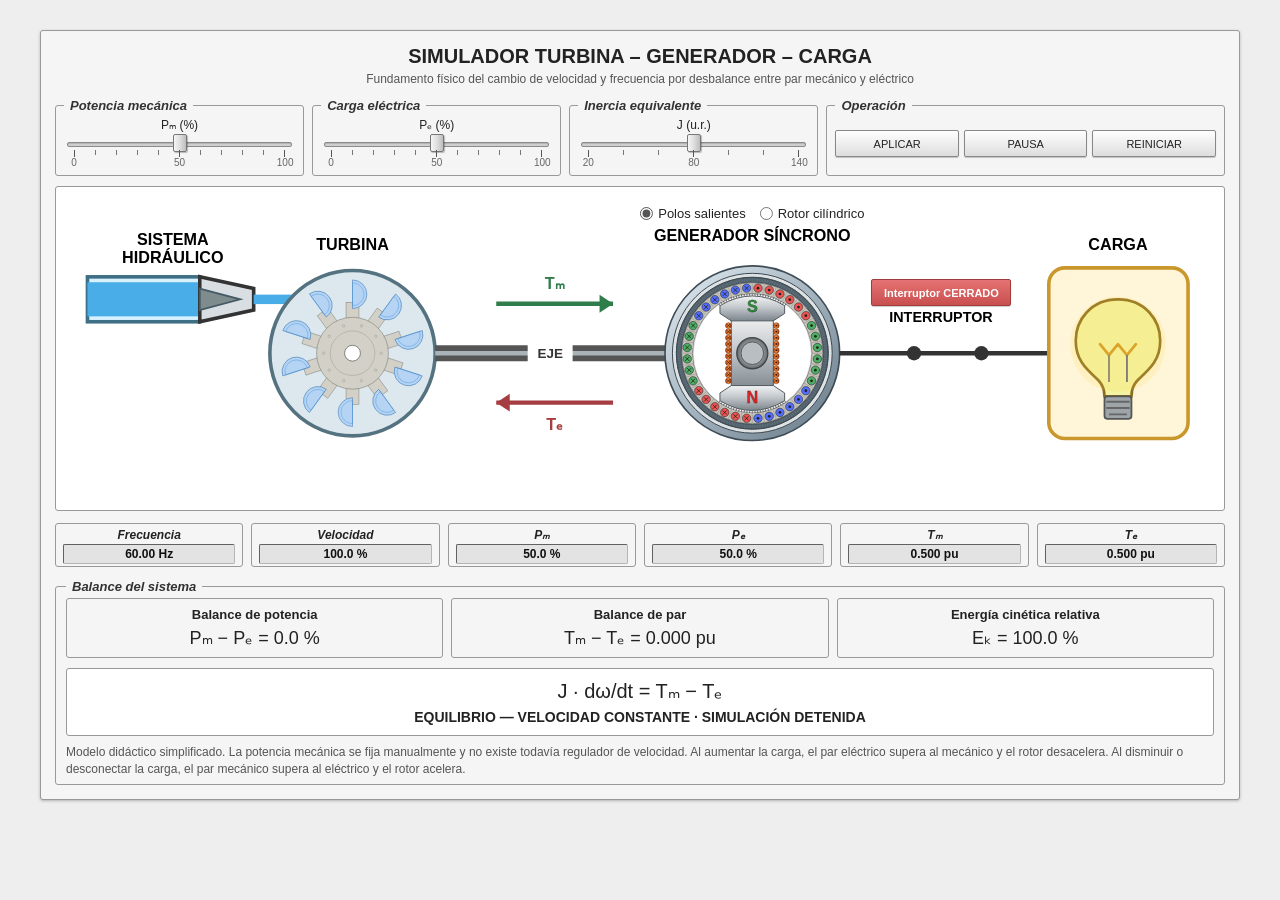
<file: 01_SIMULADOR_SIN/index.html>
<!DOCTYPE html>
<html lang="es">

<head>

<meta charset="UTF-8">

<meta
    name="viewport"
    content="width=device-width, initial-scale=1.0"
>

<title>
    Simulador Turbina – Generador – Carga
</title>

<link
    rel="stylesheet"
    href="css/estilos.css"
>

<link
    rel="stylesheet"
    href="css/simulador.css"
>

</head>


<body>


<div class="simulador">


<!-- =========================================================
     TÍTULO
========================================================= -->

<div class="titulo-simulador">

    <h1>
        SIMULADOR TURBINA – GENERADOR – CARGA
    </h1>

    <p>
        Fundamento físico del cambio de velocidad y frecuencia
        por desbalance entre par mecánico y eléctrico
    </p>

</div>


<div class="contenido-simulador">


<!-- =========================================================
     CONTROLES SUPERIORES
========================================================= -->

<div class="controls">


    <!-- POTENCIA MECÁNICA -->

    <fieldset class="panel-simulador control-box">

        <legend>
            Potencia mecánica
        </legend>

        <div class="variable-control">
            Pₘ (%)
        </div>

        <div class="slider-simulador">

            <input
                id="pmSlider"
                type="range"
                min="0"
                max="100"
                value="50"
                step="1"
            >

            <div class="graduaciones-porcentaje">

                <span></span>
                <span></span>
                <span></span>
                <span></span>
                <span></span>
                <span></span>
                <span></span>
                <span></span>
                <span></span>
                <span></span>
                <span></span>

            </div>

            <div class="escala-slider">

                <span>0</span>
                <span>50</span>
                <span>100</span>

            </div>

        </div>

    </fieldset>


    <!-- CARGA ELÉCTRICA -->

    <fieldset class="panel-simulador control-box">

        <legend>
            Carga eléctrica
        </legend>

        <div class="variable-control">
            Pₑ (%)
        </div>

        <div class="slider-simulador">

            <input
                id="loadSlider"
                type="range"
                min="0"
                max="100"
                value="50"
                step="1"
            >

            <div class="graduaciones-porcentaje">

                <span></span>
                <span></span>
                <span></span>
                <span></span>
                <span></span>
                <span></span>
                <span></span>
                <span></span>
                <span></span>
                <span></span>
                <span></span>

            </div>

            <div class="escala-slider">

                <span>0</span>
                <span>50</span>
                <span>100</span>

            </div>

        </div>

    </fieldset>


    <!-- INERCIA EQUIVALENTE -->

    <fieldset class="panel-simulador control-box">

        <legend>
            Inercia equivalente
        </legend>

        <div class="variable-control">
            J (u.r.)
        </div>

        <div class="slider-simulador slider-inercia">

            <input
                id="jSlider"
                type="range"
                min="20"
                max="140"
                value="80"
                step="1"
            >

            <div class="graduaciones-inercia">

                <span></span>
                <span></span>
                <span></span>
                <span></span>
                <span></span>
                <span></span>
                <span></span>

            </div>

            <div class="escala-inercia">

                <span>20</span>
                <span>80</span>
                <span>140</span>

            </div>

        </div>

    </fieldset>


    <!-- OPERACIÓN -->

    <fieldset class="panel-simulador control-box">

        <legend>
            Operación
        </legend>

        <div class="zona-botones buttons">

            <button
                id="applyBtn"
                class="boton-simulador"
                type="button"
            >
                APLICAR
            </button>

            <button
                id="pauseBtn"
                class="boton-simulador"
                type="button"
            >
                PAUSA
            </button>

            <button
                id="resetBtn"
                class="boton-simulador"
                type="button"
            >
                REINICIAR
            </button>

        </div>

    </fieldset>


</div>


<!-- =========================================================
     ESCENA
========================================================= -->

<div class="scene-wrap">


<!-- =========================================================
     INTERRUPTOR — BOTÓN DE MANIOBRA
     Inmediatamente encima del texto INTERRUPTOR (x = 985).
========================================================= -->

<button
    id="breakerBtn"
    class="boton-simulador success"
    type="button"
>
    Interruptor CERRADO
</button>


<!-- =========================================================
     SELECTOR DE ROTOR
     Centrado sobre el título GENERADOR SÍNCRONO (x = 775).
     Por ahora únicamente visual: no cambia el rotor.
========================================================= -->

<div
    id="selectorRotor"
    class="selector-rotor"
    role="radiogroup"
    aria-label="Tipo de rotor"
>

    <label class="opcion-radio">

        <input
            type="radio"
            name="tipoRotor"
            value="salientes"
            id="rotorSalientes"
            checked>

        <span>Polos salientes</span>

    </label>

    <label class="opcion-radio">

        <input
            type="radio"
            name="tipoRotor"
            value="cilindrico"
            id="rotorCilindrico">

        <span>Rotor cilíndrico</span>

    </label>

</div>


<svg
    viewBox="0 45 1300 360"
    aria-label="Turbina generador y carga"
>

<!-- =========================================================
     DEFINICIONES DEL GENERADOR SÍNCRONO V5
========================================================= -->

<defs>

    <linearGradient id="carcasaGrad"
                    x1="0" y1="0"
                    x2="1" y2="1">
        <stop offset="0%" stop-color="#e4edf3"/>
        <stop offset="45%" stop-color="#aab9c4"/>
        <stop offset="100%" stop-color="#647785"/>
    </linearGradient>

    <linearGradient id="hierroGrad"
                    x1="0" y1="0"
                    x2="0" y2="1">
        <stop offset="0%" stop-color="#f2f3f4"/>
        <stop offset="45%" stop-color="#c4c9cd"/>
        <stop offset="100%" stop-color="#7c858c"/>
    </linearGradient>

    <radialGradient id="ejeGrad">
        <stop offset="0%" stop-color="#f5f5f5"/>
        <stop offset="55%" stop-color="#aeb5ba"/>
        <stop offset="100%" stop-color="#5f676d"/>
    </radialGradient>

    <linearGradient id="cobreGrad"
                    x1="0" y1="0"
                    x2="1" y2="0">
        <stop offset="0%" stop-color="#9d3b12"/>
        <stop offset="45%" stop-color="#f7933d"/>
        <stop offset="70%" stop-color="#d55d1c"/>
        <stop offset="100%" stop-color="#8b3010"/>
    </linearGradient>


    <!-- CONDUCTOR QUE SALE DEL PLANO -->

    <g id="sale">

        <circle r="13"
                fill="currentColor"
                stroke="#30363a"
                stroke-width="2"/>

        <circle r="4.2"
                fill="#222"/>

    </g>


    <!-- CONDUCTOR QUE ENTRA AL PLANO -->

    <g id="entra">

        <circle r="13"
                fill="currentColor"
                stroke="#30363a"
                stroke-width="2"/>

        <line x1="-6.5"
              y1="-6.5"
              x2="6.5"
              y2="6.5"
              stroke="#222"
              stroke-width="2.5"/>

        <line x1="6.5"
              y1="-6.5"
              x2="-6.5"
              y2="6.5"
              stroke="#222"
              stroke-width="2.5"/>

    </g>


    <!-- RAYA DEL LAMINADO -->

    <line id="raya-laminado"
          x1="600"
          y1="91"
          x2="600"
          y2="105"
          stroke="#89969e"
          stroke-width="1"
          opacity="0.72"/>


    <!-- LÍNEA DE FLUJO -->

    <line id="flujo-linea"
          x1="600"
          y1="142"
          x2="600"
          y2="147"
          stroke="#000000"
          stroke-width="1.5"
          stroke-linecap="round"/>

<!-- =========================================================
     CUCHARA DEL ROTOR PELTON
========================================================= -->

<g id="peltonCuchara">

    <!-- CUELLO DE UNIÓN AL DISCO -->

    <rect
        x="-18"
        y="-142"
        width="36"
        height="52"
        fill="#D3D1C7"
        stroke="#5F5E5A"
        stroke-width="1"
    />

    <!-- CUCHARA -->

    <path
        d="
            M0,-124
            L0,-204
            A40 40 0 0 0 0,-124
            Z
        "
        fill="#B5D4F4"
        stroke="#185FA5"
        stroke-width="1.2"
        stroke-linejoin="round"
    />

    <!-- PERFIL INTERIOR -->

    <path
        d="
            M0,-132
            L0,-196
            A32 32 0 0 0 0,-132
        "
        fill="none"
        stroke="#378ADD"
        stroke-width="1"
    />

</g>


</defs>

<!-- =========================================================
     SISTEMA HIDRÁULICO
========================================================= -->

<text
    x="130"
    y="110"
    text-anchor="middle"
    font-size="18"
    font-weight="bold"
>
    SISTEMA
</text>

<text
    x="130"
    y="130"
    text-anchor="middle"
    font-size="18"
    font-weight="bold"
>
    HIDRÁULICO
</text>


<!-- =========================================================
     TUBERÍA DE AGUA Y VÁLVULA CÓNICA
========================================================= -->

<g id="sistemaHidraulico" transform="translate(0 -60)">

<!-- TUBERÍA -->

<rect
    x="35"
    y="205"
    width="125"
    height="50"
    fill="#d8f1ff"
    stroke="#3f6f85"
    stroke-width="4"
/>

<!-- AGUA DENTRO DE LA TUBERÍA -->

<rect
    x="35"
    y="211"
    width="125"
    height="38"
    fill="#49aee8"
/>

<!-- CUERPO CONVERGENTE -->

<path
    d="
        M160 205
        L220 218
        L220 242
        L160 255
        Z
    "
    fill="#d9dee2"
    stroke="#333333"
    stroke-width="4"
/>

<!-- AGUJA -->

<polygon
    points="
        160,218
        205,230
        160,242
    "
    fill="#7f8c8d"
    stroke="#455a64"
    stroke-width="2"
/>

<!-- CHORRO -->

<rect
    id="waterJet"
    x="220"
    y="222"
    width="110"
    height="16"
    fill="#49aee8"
/>

</g>


<!-- =========================================================
     TURBINA
========================================================= -->

<circle
    cx="330"
    cy="230"
    r="92"
    fill="#dce8ed"
    stroke="#54727f"
    stroke-width="4"
/>

<text
    x="330"
    y="115"
    text-anchor="middle"
    font-size="18"
    font-weight="bold"
>
    TURBINA
</text>


<!-- =========================================================
     ROTOR PELTON — 10 CUCHARAS
========================================================= -->

<g
    id="turbineRotor"
    transform="translate(330 230)"
>

    <!-- =====================================================
         CONJUNTO GIRATORIO
         Escala adaptada a la carcasa actual
    ====================================================== -->

    <g transform="scale(-0.40 0.40)">

        <!-- CUCHARAS -->

        <g id="peltonCucharas">

            <use href="#peltonCuchara" transform="rotate(0)"/>
            <use href="#peltonCuchara" transform="rotate(36)"/>
            <use href="#peltonCuchara" transform="rotate(72)"/>
            <use href="#peltonCuchara" transform="rotate(108)"/>
            <use href="#peltonCuchara" transform="rotate(144)"/>

            <use href="#peltonCuchara" transform="rotate(180)"/>
            <use href="#peltonCuchara" transform="rotate(216)"/>
            <use href="#peltonCuchara" transform="rotate(252)"/>
            <use href="#peltonCuchara" transform="rotate(288)"/>
            <use href="#peltonCuchara" transform="rotate(324)"/>

        </g>


        <!-- =================================================
             DISCO DEL ROTOR
        ================================================== -->

        <g id="peltonDisco">

            <circle
                cx="0"
                cy="0"
                r="100"
                fill="#D3D1C7"
                stroke="#5F5E5A"
                stroke-width="1.2"
            />

            <circle
                cx="0"
                cy="0"
                r="62"
                fill="none"
                stroke="#888780"
                stroke-width="1"
            />


            <!-- 10 PUNTOS DE FIJACIÓN -->

            <g
                fill="none"
                stroke="#888780"
                stroke-width="1"
            >

                <circle cx="24.7" cy="-76.1" r="3.5"/>
                <circle cx="64.7" cy="-47" r="3.5"/>
                <circle cx="80" cy="0" r="3.5"/>
                <circle cx="64.7" cy="47" r="3.5"/>
                <circle cx="24.7" cy="76.1" r="3.5"/>

                <circle cx="-24.7" cy="76.1" r="3.5"/>
                <circle cx="-64.7" cy="47" r="3.5"/>
                <circle cx="-80" cy="0" r="3.5"/>
                <circle cx="-64.7" cy="-47" r="3.5"/>
                <circle cx="-24.7" cy="-76.1" r="3.5"/>

            </g>


            <!-- AGUJERO / EJE CENTRAL -->

            <circle
                cx="0"
                cy="0"
                r="22"
                fill="#FFFFFF"
                stroke="#2C2C2A"
                stroke-width="1.5"
            />

        </g>

    </g>

</g>




<!-- =========================================================
     EJE
========================================================= -->

<line
    x1="422"
    y1="230"
    x2="775"
    y2="230"
    stroke="#555"
    stroke-width="18"
/>

<line
    x1="422"
    y1="230"
    x2="775"
    y2="230"
    stroke="#aab3b8"
    stroke-width="5"
/>


<!-- FONDO DE ETIQUETA EJE -->

<rect
    x="525"
    y="218"
    width="50"
    height="24"
    rx="3"
    fill="#ffffff"
/>

<text
    x="550"
    y="235"
    text-anchor="middle"
    font-size="15"
    font-weight="bold"
    fill="#333"
>
    EJE
</text>


<!-- =========================================================
     PAR MECÁNICO
========================================================= -->

<line
    x1="490"
    y1="175"
    x2="620"
    y2="175"
    stroke="#2f7d4a"
    stroke-width="5"
/>

<polygon
    points="620,175 605,165 605,185"
    fill="#2f7d4a"
/>

<text
    x="555"
    y="158"
    text-anchor="middle"
    font-size="18"
    font-weight="bold"
    fill="#2f7d4a"
>
    Tₘ
</text>



<!-- =========================================================
     GENERADOR SÍNCRONO V5
========================================================= -->

<text
    x="775"
    y="105"
    text-anchor="middle"
    font-size="18"
    font-weight="bold"
>
    GENERADOR SÍNCRONO
</text>


<!-- =========================================================
     CONTENEDOR DEL GENERADOR
     Centro original V5: (600,325)
     Centro en esta escena: (775,230)
========================================================= -->

<g
    id="alternadorVisual"
    transform="translate(775 230) scale(0.36) translate(-600 -325)"
>


<!-- =========================================================
     CARCASA
========================================================= -->

<g id="carcasa">

    <circle
        cx="600"
        cy="325"
        r="270"
        fill="url(#carcasaGrad)"
        stroke="#3d4c56"
        stroke-width="5"
    />

    <circle
        cx="600"
        cy="325"
        r="247"
        fill="#dde2e5"
        stroke="#39464e"
        stroke-width="3"
    />

</g>


<!-- =========================================================
     ESTATOR
========================================================= -->

<g id="estator">

    <circle
        cx="600"
        cy="325"
        r="235"
        fill="#53636e"
        stroke="#40494f"
        stroke-width="3"
    />


    <!-- LAMINADO EXTERIOR -->

    <g id="laminado-exterior">

        <use href="#raya-laminado" transform="rotate(0 600 325)"/>
        <use href="#raya-laminado" transform="rotate(2 600 325)"/>
        <use href="#raya-laminado" transform="rotate(4 600 325)"/>
        <use href="#raya-laminado" transform="rotate(6 600 325)"/>
        <use href="#raya-laminado" transform="rotate(8 600 325)"/>
        <use href="#raya-laminado" transform="rotate(10 600 325)"/>
        <use href="#raya-laminado" transform="rotate(12 600 325)"/>
        <use href="#raya-laminado" transform="rotate(14 600 325)"/>
        <use href="#raya-laminado" transform="rotate(16 600 325)"/>
        <use href="#raya-laminado" transform="rotate(18 600 325)"/>
        <use href="#raya-laminado" transform="rotate(20 600 325)"/>
        <use href="#raya-laminado" transform="rotate(22 600 325)"/>
        <use href="#raya-laminado" transform="rotate(24 600 325)"/>
        <use href="#raya-laminado" transform="rotate(26 600 325)"/>
        <use href="#raya-laminado" transform="rotate(28 600 325)"/>
        <use href="#raya-laminado" transform="rotate(30 600 325)"/>
        <use href="#raya-laminado" transform="rotate(32 600 325)"/>
        <use href="#raya-laminado" transform="rotate(34 600 325)"/>
        <use href="#raya-laminado" transform="rotate(36 600 325)"/>
        <use href="#raya-laminado" transform="rotate(38 600 325)"/>
        <use href="#raya-laminado" transform="rotate(40 600 325)"/>
        <use href="#raya-laminado" transform="rotate(42 600 325)"/>
        <use href="#raya-laminado" transform="rotate(44 600 325)"/>
        <use href="#raya-laminado" transform="rotate(46 600 325)"/>
        <use href="#raya-laminado" transform="rotate(48 600 325)"/>
        <use href="#raya-laminado" transform="rotate(50 600 325)"/>
        <use href="#raya-laminado" transform="rotate(52 600 325)"/>
        <use href="#raya-laminado" transform="rotate(54 600 325)"/>
        <use href="#raya-laminado" transform="rotate(56 600 325)"/>
        <use href="#raya-laminado" transform="rotate(58 600 325)"/>
        <use href="#raya-laminado" transform="rotate(60 600 325)"/>
        <use href="#raya-laminado" transform="rotate(62 600 325)"/>
        <use href="#raya-laminado" transform="rotate(64 600 325)"/>
        <use href="#raya-laminado" transform="rotate(66 600 325)"/>
        <use href="#raya-laminado" transform="rotate(68 600 325)"/>
        <use href="#raya-laminado" transform="rotate(70 600 325)"/>
        <use href="#raya-laminado" transform="rotate(72 600 325)"/>
        <use href="#raya-laminado" transform="rotate(74 600 325)"/>
        <use href="#raya-laminado" transform="rotate(76 600 325)"/>
        <use href="#raya-laminado" transform="rotate(78 600 325)"/>
        <use href="#raya-laminado" transform="rotate(80 600 325)"/>
        <use href="#raya-laminado" transform="rotate(82 600 325)"/>
        <use href="#raya-laminado" transform="rotate(84 600 325)"/>
        <use href="#raya-laminado" transform="rotate(86 600 325)"/>
        <use href="#raya-laminado" transform="rotate(88 600 325)"/>
        <use href="#raya-laminado" transform="rotate(90 600 325)"/>
        <use href="#raya-laminado" transform="rotate(92 600 325)"/>
        <use href="#raya-laminado" transform="rotate(94 600 325)"/>
        <use href="#raya-laminado" transform="rotate(96 600 325)"/>
        <use href="#raya-laminado" transform="rotate(98 600 325)"/>
        <use href="#raya-laminado" transform="rotate(100 600 325)"/>
        <use href="#raya-laminado" transform="rotate(102 600 325)"/>
        <use href="#raya-laminado" transform="rotate(104 600 325)"/>
        <use href="#raya-laminado" transform="rotate(106 600 325)"/>
        <use href="#raya-laminado" transform="rotate(108 600 325)"/>
        <use href="#raya-laminado" transform="rotate(110 600 325)"/>
        <use href="#raya-laminado" transform="rotate(112 600 325)"/>
        <use href="#raya-laminado" transform="rotate(114 600 325)"/>
        <use href="#raya-laminado" transform="rotate(116 600 325)"/>
        <use href="#raya-laminado" transform="rotate(118 600 325)"/>
        <use href="#raya-laminado" transform="rotate(120 600 325)"/>
        <use href="#raya-laminado" transform="rotate(122 600 325)"/>
        <use href="#raya-laminado" transform="rotate(124 600 325)"/>
        <use href="#raya-laminado" transform="rotate(126 600 325)"/>
        <use href="#raya-laminado" transform="rotate(128 600 325)"/>
        <use href="#raya-laminado" transform="rotate(130 600 325)"/>
        <use href="#raya-laminado" transform="rotate(132 600 325)"/>
        <use href="#raya-laminado" transform="rotate(134 600 325)"/>
        <use href="#raya-laminado" transform="rotate(136 600 325)"/>
        <use href="#raya-laminado" transform="rotate(138 600 325)"/>
        <use href="#raya-laminado" transform="rotate(140 600 325)"/>
        <use href="#raya-laminado" transform="rotate(142 600 325)"/>
        <use href="#raya-laminado" transform="rotate(144 600 325)"/>
        <use href="#raya-laminado" transform="rotate(146 600 325)"/>
        <use href="#raya-laminado" transform="rotate(148 600 325)"/>
        <use href="#raya-laminado" transform="rotate(150 600 325)"/>
        <use href="#raya-laminado" transform="rotate(152 600 325)"/>
        <use href="#raya-laminado" transform="rotate(154 600 325)"/>
        <use href="#raya-laminado" transform="rotate(156 600 325)"/>
        <use href="#raya-laminado" transform="rotate(158 600 325)"/>
        <use href="#raya-laminado" transform="rotate(160 600 325)"/>
        <use href="#raya-laminado" transform="rotate(162 600 325)"/>
        <use href="#raya-laminado" transform="rotate(164 600 325)"/>
        <use href="#raya-laminado" transform="rotate(166 600 325)"/>
        <use href="#raya-laminado" transform="rotate(168 600 325)"/>
        <use href="#raya-laminado" transform="rotate(170 600 325)"/>
        <use href="#raya-laminado" transform="rotate(172 600 325)"/>
        <use href="#raya-laminado" transform="rotate(174 600 325)"/>
        <use href="#raya-laminado" transform="rotate(176 600 325)"/>
        <use href="#raya-laminado" transform="rotate(178 600 325)"/>
        <use href="#raya-laminado" transform="rotate(180 600 325)"/>
        <use href="#raya-laminado" transform="rotate(182 600 325)"/>
        <use href="#raya-laminado" transform="rotate(184 600 325)"/>
        <use href="#raya-laminado" transform="rotate(186 600 325)"/>
        <use href="#raya-laminado" transform="rotate(188 600 325)"/>
        <use href="#raya-laminado" transform="rotate(190 600 325)"/>
        <use href="#raya-laminado" transform="rotate(192 600 325)"/>
        <use href="#raya-laminado" transform="rotate(194 600 325)"/>
        <use href="#raya-laminado" transform="rotate(196 600 325)"/>
        <use href="#raya-laminado" transform="rotate(198 600 325)"/>
        <use href="#raya-laminado" transform="rotate(200 600 325)"/>
        <use href="#raya-laminado" transform="rotate(202 600 325)"/>
        <use href="#raya-laminado" transform="rotate(204 600 325)"/>
        <use href="#raya-laminado" transform="rotate(206 600 325)"/>
        <use href="#raya-laminado" transform="rotate(208 600 325)"/>
        <use href="#raya-laminado" transform="rotate(210 600 325)"/>
        <use href="#raya-laminado" transform="rotate(212 600 325)"/>
        <use href="#raya-laminado" transform="rotate(214 600 325)"/>
        <use href="#raya-laminado" transform="rotate(216 600 325)"/>
        <use href="#raya-laminado" transform="rotate(218 600 325)"/>
        <use href="#raya-laminado" transform="rotate(220 600 325)"/>
        <use href="#raya-laminado" transform="rotate(222 600 325)"/>
        <use href="#raya-laminado" transform="rotate(224 600 325)"/>
        <use href="#raya-laminado" transform="rotate(226 600 325)"/>
        <use href="#raya-laminado" transform="rotate(228 600 325)"/>
        <use href="#raya-laminado" transform="rotate(230 600 325)"/>
        <use href="#raya-laminado" transform="rotate(232 600 325)"/>
        <use href="#raya-laminado" transform="rotate(234 600 325)"/>
        <use href="#raya-laminado" transform="rotate(236 600 325)"/>
        <use href="#raya-laminado" transform="rotate(238 600 325)"/>
        <use href="#raya-laminado" transform="rotate(240 600 325)"/>
        <use href="#raya-laminado" transform="rotate(242 600 325)"/>
        <use href="#raya-laminado" transform="rotate(244 600 325)"/>
        <use href="#raya-laminado" transform="rotate(246 600 325)"/>
        <use href="#raya-laminado" transform="rotate(248 600 325)"/>
        <use href="#raya-laminado" transform="rotate(250 600 325)"/>
        <use href="#raya-laminado" transform="rotate(252 600 325)"/>
        <use href="#raya-laminado" transform="rotate(254 600 325)"/>
        <use href="#raya-laminado" transform="rotate(256 600 325)"/>
        <use href="#raya-laminado" transform="rotate(258 600 325)"/>
        <use href="#raya-laminado" transform="rotate(260 600 325)"/>
        <use href="#raya-laminado" transform="rotate(262 600 325)"/>
        <use href="#raya-laminado" transform="rotate(264 600 325)"/>
        <use href="#raya-laminado" transform="rotate(266 600 325)"/>
        <use href="#raya-laminado" transform="rotate(268 600 325)"/>
        <use href="#raya-laminado" transform="rotate(270 600 325)"/>
        <use href="#raya-laminado" transform="rotate(272 600 325)"/>
        <use href="#raya-laminado" transform="rotate(274 600 325)"/>
        <use href="#raya-laminado" transform="rotate(276 600 325)"/>
        <use href="#raya-laminado" transform="rotate(278 600 325)"/>
        <use href="#raya-laminado" transform="rotate(280 600 325)"/>
        <use href="#raya-laminado" transform="rotate(282 600 325)"/>
        <use href="#raya-laminado" transform="rotate(284 600 325)"/>
        <use href="#raya-laminado" transform="rotate(286 600 325)"/>
        <use href="#raya-laminado" transform="rotate(288 600 325)"/>
        <use href="#raya-laminado" transform="rotate(290 600 325)"/>
        <use href="#raya-laminado" transform="rotate(292 600 325)"/>
        <use href="#raya-laminado" transform="rotate(294 600 325)"/>
        <use href="#raya-laminado" transform="rotate(296 600 325)"/>
        <use href="#raya-laminado" transform="rotate(298 600 325)"/>
        <use href="#raya-laminado" transform="rotate(300 600 325)"/>
        <use href="#raya-laminado" transform="rotate(302 600 325)"/>
        <use href="#raya-laminado" transform="rotate(304 600 325)"/>
        <use href="#raya-laminado" transform="rotate(306 600 325)"/>
        <use href="#raya-laminado" transform="rotate(308 600 325)"/>
        <use href="#raya-laminado" transform="rotate(310 600 325)"/>
        <use href="#raya-laminado" transform="rotate(312 600 325)"/>
        <use href="#raya-laminado" transform="rotate(314 600 325)"/>
        <use href="#raya-laminado" transform="rotate(316 600 325)"/>
        <use href="#raya-laminado" transform="rotate(318 600 325)"/>
        <use href="#raya-laminado" transform="rotate(320 600 325)"/>
        <use href="#raya-laminado" transform="rotate(322 600 325)"/>
        <use href="#raya-laminado" transform="rotate(324 600 325)"/>
        <use href="#raya-laminado" transform="rotate(326 600 325)"/>
        <use href="#raya-laminado" transform="rotate(328 600 325)"/>
        <use href="#raya-laminado" transform="rotate(330 600 325)"/>
        <use href="#raya-laminado" transform="rotate(332 600 325)"/>
        <use href="#raya-laminado" transform="rotate(334 600 325)"/>
        <use href="#raya-laminado" transform="rotate(336 600 325)"/>
        <use href="#raya-laminado" transform="rotate(338 600 325)"/>
        <use href="#raya-laminado" transform="rotate(340 600 325)"/>
        <use href="#raya-laminado" transform="rotate(342 600 325)"/>
        <use href="#raya-laminado" transform="rotate(344 600 325)"/>
        <use href="#raya-laminado" transform="rotate(346 600 325)"/>
        <use href="#raya-laminado" transform="rotate(348 600 325)"/>
        <use href="#raya-laminado" transform="rotate(350 600 325)"/>
        <use href="#raya-laminado" transform="rotate(352 600 325)"/>
        <use href="#raya-laminado" transform="rotate(354 600 325)"/>
        <use href="#raya-laminado" transform="rotate(356 600 325)"/>
        <use href="#raya-laminado" transform="rotate(358 600 325)"/>

    </g>


    <circle cx="600" cy="325" r="234"
            fill="none" stroke="#39474f" stroke-width="2"/>

    <circle cx="600" cy="325" r="220"
            fill="none" stroke="#39474f" stroke-width="2"/>

    <circle cx="600" cy="325" r="218"
            fill="#c7c4bb" stroke="#666b6e" stroke-width="2"/>

    <circle cx="600" cy="325" r="184"
            fill="#f8f8f8" stroke="#555" stroke-width="3"/>


    <!-- 36 DIVISIONES DE RANURA -->

    <g id="ranuras-estator"
       stroke="#aaa69d"
       stroke-width="3"
       opacity="0.95">

        <line x1="784" y1="325" x2="818" y2="325"/>
        <line x1="781.2" y1="356.9" x2="814.7" y2="362.9"/>
        <line x1="772.9" y1="387.9" x2="804.8" y2="399.6"/>
        <line x1="759.3" y1="417" x2="788.8" y2="434"/>
        <line x1="741.0" y1="443.3" x2="767.0" y2="465.1"/>
        <line x1="718.3" y1="466.0" x2="740.1" y2="492.0"/>
        <line x1="692" y1="484.3" x2="709" y2="513.8"/>
        <line x1="662.9" y1="497.9" x2="674.6" y2="529.8"/>
        <line x1="631.9" y1="506.2" x2="637.9" y2="539.7"/>
        <line x1="600" y1="509" x2="600" y2="543"/>

        <line x1="568.1" y1="506.2" x2="562.1" y2="539.7"/>
        <line x1="537.1" y1="497.9" x2="525.4" y2="529.8"/>
        <line x1="508" y1="484.3" x2="491" y2="513.8"/>
        <line x1="481.7" y1="466" x2="459.9" y2="492"/>
        <line x1="459" y1="443.3" x2="433" y2="465.1"/>
        <line x1="440.7" y1="417" x2="411.2" y2="434"/>
        <line x1="427.1" y1="387.9" x2="395.2" y2="399.6"/>
        <line x1="418.8" y1="356.9" x2="385.3" y2="362.9"/>
        <line x1="416" y1="325" x2="382" y2="325"/>

        <line x1="418.8" y1="293.1" x2="385.3" y2="287.1"/>
        <line x1="427.1" y1="262.1" x2="395.2" y2="250.4"/>
        <line x1="440.7" y1="233" x2="411.2" y2="216"/>
        <line x1="459" y1="206.7" x2="433" y2="184.9"/>
        <line x1="481.7" y1="184" x2="459.9" y2="158"/>
        <line x1="508" y1="165.7" x2="491" y2="136.2"/>
        <line x1="537.1" y1="152.1" x2="525.4" y2="120.2"/>
        <line x1="568.1" y1="143.8" x2="562.1" y2="110.3"/>
        <line x1="600" y1="141" x2="600" y2="107"/>

        <line x1="631.9" y1="143.8" x2="637.9" y2="110.3"/>
        <line x1="662.9" y1="152.1" x2="674.6" y2="120.2"/>
        <line x1="692" y1="165.7" x2="709" y2="136.2"/>
        <line x1="718.3" y1="184" x2="740.1" y2="158"/>
        <line x1="741" y1="206.7" x2="767" y2="184.9"/>
        <line x1="759.3" y1="233" x2="788.8" y2="216"/>
        <line x1="772.9" y1="262.1" x2="804.8" y2="250.4"/>
        <line x1="781.2" y1="293.1" x2="814.7" y2="287.1"/>

    </g>

</g>


<!-- =========================================================
     ENTREHIERRO
========================================================= -->

<g id="entrehierro">

    <circle
        cx="600"
        cy="325"
        r="183"
        fill="#ffffff"
        stroke="#a7adb1"
        stroke-width="2"
    />

</g>


<!-- =========================================================
     FLUJO MAGNÉTICO
========================================================= -->

<g id="flujo-polos">

    <!-- POLO S -->

    <use class="flujo linea-1" href="#flujo-linea" transform="rotate(-34.24 600 325)"/>
    <use class="flujo linea-2" href="#flujo-linea" transform="rotate(-31.61 600 325)"/>
    <use class="flujo linea-3" href="#flujo-linea" transform="rotate(-28.97 600 325)"/>
    <use class="flujo linea-4" href="#flujo-linea" transform="rotate(-26.34 600 325)"/>
    <use class="flujo linea-5" href="#flujo-linea" transform="rotate(-23.70 600 325)"/>
    <use class="flujo linea-6" href="#flujo-linea" transform="rotate(-21.07 600 325)"/>
    <use class="flujo linea-7" href="#flujo-linea" transform="rotate(-18.43 600 325)"/>
    <use class="flujo linea-8" href="#flujo-linea" transform="rotate(-15.80 600 325)"/>
    <use class="flujo linea-9" href="#flujo-linea" transform="rotate(-13.17 600 325)"/>
    <use class="flujo linea-10" href="#flujo-linea" transform="rotate(-10.54 600 325)"/>
    <use class="flujo linea-11" href="#flujo-linea" transform="rotate(-7.90 600 325)"/>
    <use class="flujo linea-12" href="#flujo-linea" transform="rotate(-5.27 600 325)"/>
    <use class="flujo linea-13" href="#flujo-linea" transform="rotate(-2.63 600 325)"/>
    <use class="flujo linea-14" href="#flujo-linea" transform="rotate(0 600 325)"/>
    <use class="flujo linea-15" href="#flujo-linea" transform="rotate(2.63 600 325)"/>
    <use class="flujo linea-16" href="#flujo-linea" transform="rotate(5.27 600 325)"/>
    <use class="flujo linea-17" href="#flujo-linea" transform="rotate(7.90 600 325)"/>
    <use class="flujo linea-18" href="#flujo-linea" transform="rotate(10.54 600 325)"/>
    <use class="flujo linea-19" href="#flujo-linea" transform="rotate(13.17 600 325)"/>
    <use class="flujo linea-20" href="#flujo-linea" transform="rotate(15.80 600 325)"/>
    <use class="flujo linea-21" href="#flujo-linea" transform="rotate(18.43 600 325)"/>
    <use class="flujo linea-22" href="#flujo-linea" transform="rotate(21.07 600 325)"/>
    <use class="flujo linea-23" href="#flujo-linea" transform="rotate(23.70 600 325)"/>
    <use class="flujo linea-24" href="#flujo-linea" transform="rotate(26.34 600 325)"/>
    <use class="flujo linea-25" href="#flujo-linea" transform="rotate(28.97 600 325)"/>
    <use class="flujo linea-26" href="#flujo-linea" transform="rotate(31.61 600 325)"/>
    <use class="flujo linea-27" href="#flujo-linea" transform="rotate(34.24 600 325)"/>

    <!-- POLO N -->

    <use class="flujo linea-1" href="#flujo-linea" transform="rotate(145.76 600 325)"/>
    <use class="flujo linea-2" href="#flujo-linea" transform="rotate(148.39 600 325)"/>
    <use class="flujo linea-3" href="#flujo-linea" transform="rotate(151.03 600 325)"/>
    <use class="flujo linea-4" href="#flujo-linea" transform="rotate(153.66 600 325)"/>
    <use class="flujo linea-5" href="#flujo-linea" transform="rotate(156.30 600 325)"/>
    <use class="flujo linea-6" href="#flujo-linea" transform="rotate(158.93 600 325)"/>
    <use class="flujo linea-7" href="#flujo-linea" transform="rotate(161.57 600 325)"/>
    <use class="flujo linea-8" href="#flujo-linea" transform="rotate(164.20 600 325)"/>
    <use class="flujo linea-9" href="#flujo-linea" transform="rotate(166.83 600 325)"/>
    <use class="flujo linea-10" href="#flujo-linea" transform="rotate(169.46 600 325)"/>
    <use class="flujo linea-11" href="#flujo-linea" transform="rotate(172.10 600 325)"/>
    <use class="flujo linea-12" href="#flujo-linea" transform="rotate(174.73 600 325)"/>
    <use class="flujo linea-13" href="#flujo-linea" transform="rotate(177.37 600 325)"/>
    <use class="flujo linea-14" href="#flujo-linea" transform="rotate(180 600 325)"/>
    <use class="flujo linea-15" href="#flujo-linea" transform="rotate(182.63 600 325)"/>
    <use class="flujo linea-16" href="#flujo-linea" transform="rotate(185.27 600 325)"/>
    <use class="flujo linea-17" href="#flujo-linea" transform="rotate(187.90 600 325)"/>
    <use class="flujo linea-18" href="#flujo-linea" transform="rotate(190.54 600 325)"/>
    <use class="flujo linea-19" href="#flujo-linea" transform="rotate(193.17 600 325)"/>
    <use class="flujo linea-20" href="#flujo-linea" transform="rotate(195.80 600 325)"/>
    <use class="flujo linea-21" href="#flujo-linea" transform="rotate(198.43 600 325)"/>
    <use class="flujo linea-22" href="#flujo-linea" transform="rotate(201.07 600 325)"/>
    <use class="flujo linea-23" href="#flujo-linea" transform="rotate(203.70 600 325)"/>
    <use class="flujo linea-24" href="#flujo-linea" transform="rotate(206.34 600 325)"/>
    <use class="flujo linea-25" href="#flujo-linea" transform="rotate(208.97 600 325)"/>
    <use class="flujo linea-26" href="#flujo-linea" transform="rotate(211.61 600 325)"/>
    <use class="flujo linea-27" href="#flujo-linea" transform="rotate(214.24 600 325)"/>

</g>


<!-- =========================================================
     DEVANADO TRIFÁSICO
========================================================= -->

<g id="fase-U" style="color:#ef5350">

    <g>
        <use href="#sale" transform="translate(617.6 123.8)"/>
        <use href="#sale" transform="translate(652.3 129.9)"/>
        <use href="#sale" transform="translate(685.4 141.9)"/>
        <use href="#sale" transform="translate(715.9 159.5)"/>
        <use href="#sale" transform="translate(742.8 182.2)"/>
        <use href="#sale" transform="translate(765.5 209.1)"/>
    </g>

    <g>
        <use href="#entra" transform="translate(582.4 526.2)"/>
        <use href="#entra" transform="translate(547.7 520.1)"/>
        <use href="#entra" transform="translate(514.6 508.1)"/>
        <use href="#entra" transform="translate(484.1 490.5)"/>
        <use href="#entra" transform="translate(457.2 467.8)"/>
        <use href="#entra" transform="translate(434.5 440.9)"/>
    </g>

</g>


<g id="fase-V" style="color:#4caf62">

    <g>
        <use href="#sale" transform="translate(783.1 239.6)"/>
        <use href="#sale" transform="translate(795.1 272.7)"/>
        <use href="#sale" transform="translate(801.2 307.4)"/>
        <use href="#sale" transform="translate(801.2 342.6)"/>
        <use href="#sale" transform="translate(795.1 377.3)"/>
        <use href="#sale" transform="translate(783.1 410.4)"/>
    </g>

    <g>
        <use href="#entra" transform="translate(416.9 410.4)"/>
        <use href="#entra" transform="translate(404.9 377.3)"/>
        <use href="#entra" transform="translate(398.8 342.6)"/>
        <use href="#entra" transform="translate(398.8 307.4)"/>
        <use href="#entra" transform="translate(404.9 272.7)"/>
        <use href="#entra" transform="translate(416.9 239.6)"/>
    </g>

</g>


<g id="fase-W" style="color:#536dfe">

    <g>
        <use href="#sale" transform="translate(765.5 440.9)"/>
        <use href="#sale" transform="translate(742.8 467.8)"/>
        <use href="#sale" transform="translate(715.9 490.5)"/>
        <use href="#sale" transform="translate(685.4 508.1)"/>
        <use href="#sale" transform="translate(652.3 520.1)"/>
        <use href="#sale" transform="translate(617.6 526.2)"/>
    </g>

    <g>
        <use href="#entra" transform="translate(434.5 209.1)"/>
        <use href="#entra" transform="translate(457.2 182.2)"/>
        <use href="#entra" transform="translate(484.1 159.5)"/>
        <use href="#entra" transform="translate(514.6 141.9)"/>
        <use href="#entra" transform="translate(547.7 129.9)"/>
        <use href="#entra" transform="translate(582.4 123.8)"/>
    </g>

</g>


<!-- =========================================================
     ROTOR
========================================================= -->

<g id="genRotor">

    <rect
        x="535"
        y="207"
        width="130"
        height="236"
        rx="18"
        fill="url(#hierroGrad)"
        stroke="#50575c"
        stroke-width="3"
    />


    <!-- POLO S -->

    <g>

        <path
            d="
                M535 225
                L500 202
                L500 178
                Q600 118 700 178
                L700 202
                L665 225
                Z
            "
            fill="url(#hierroGrad)"
            stroke="#50575c"
            stroke-width="3"
            stroke-linejoin="round"
        />

        <text
            x="600"
            y="185"
            text-anchor="middle"
            dominant-baseline="middle"
            font-family="Arial, Helvetica, sans-serif"
            font-size="50"
            font-weight="700"
            fill="#2e8b3c"
            stroke="#163d1d"
            stroke-width="1"
        >
            S
        </text>

    </g>


    <!-- POLO N -->

    <g>

        <path
            d="
                M535 425
                L500 448
                L500 472
                Q600 532 700 472
                L700 448
                L665 425
                Z
            "
            fill="url(#hierroGrad)"
            stroke="#50575c"
            stroke-width="3"
            stroke-linejoin="round"
        />

        <text
            x="600"
            y="465"
            text-anchor="middle"
            dominant-baseline="middle"
            font-family="Arial, Helvetica, sans-serif"
            font-size="50"
            font-weight="700"
            fill="#d62828"
            stroke="#671414"
            stroke-width="1"
        >
            N
        </text>

    </g>


    <!-- DEVANADO DE CAMPO -->

    <g
        fill="url(#cobreGrad)"
        stroke="#77300f"
        stroke-width="1.4"
    >

        <circle cx="526" cy="239.5" r="9"/>
        <circle cx="526" cy="258.5" r="9"/>
        <circle cx="526" cy="277.5" r="9"/>
        <circle cx="526" cy="296.5" r="9"/>
        <circle cx="526" cy="315.5" r="9"/>
        <circle cx="526" cy="334.5" r="9"/>
        <circle cx="526" cy="353.5" r="9"/>
        <circle cx="526" cy="372.5" r="9"/>
        <circle cx="526" cy="391.5" r="9"/>
        <circle cx="526" cy="410.5" r="9"/>

        <circle cx="674" cy="239.5" r="9"/>
        <circle cx="674" cy="258.5" r="9"/>
        <circle cx="674" cy="277.5" r="9"/>
        <circle cx="674" cy="296.5" r="9"/>
        <circle cx="674" cy="315.5" r="9"/>
        <circle cx="674" cy="334.5" r="9"/>
        <circle cx="674" cy="353.5" r="9"/>
        <circle cx="674" cy="372.5" r="9"/>
        <circle cx="674" cy="391.5" r="9"/>
        <circle cx="674" cy="410.5" r="9"/>

    </g>


    <!-- CAMPO: ENTRA -->

    <g
        stroke="#3b1808"
        stroke-width="2"
        stroke-linecap="round"
    >

        <path d="M522 235.5 L530 243.5 M530 235.5 L522 243.5"/>
        <path d="M522 254.5 L530 262.5 M530 254.5 L522 262.5"/>
        <path d="M522 273.5 L530 281.5 M530 273.5 L522 281.5"/>
        <path d="M522 292.5 L530 300.5 M530 292.5 L522 300.5"/>
        <path d="M522 311.5 L530 319.5 M530 311.5 L522 319.5"/>
        <path d="M522 330.5 L530 338.5 M530 330.5 L522 338.5"/>
        <path d="M522 349.5 L530 357.5 M530 349.5 L522 357.5"/>
        <path d="M522 368.5 L530 376.5 M530 368.5 L522 376.5"/>
        <path d="M522 387.5 L530 395.5 M530 387.5 L522 395.5"/>
        <path d="M522 406.5 L530 414.5 M530 406.5 L522 414.5"/>

    </g>


    <!-- CAMPO: SALE -->

    <g fill="#3b1808">

        <circle cx="674" cy="239.5" r="2.8"/>
        <circle cx="674" cy="258.5" r="2.8"/>
        <circle cx="674" cy="277.5" r="2.8"/>
        <circle cx="674" cy="296.5" r="2.8"/>
        <circle cx="674" cy="315.5" r="2.8"/>
        <circle cx="674" cy="334.5" r="2.8"/>
        <circle cx="674" cy="353.5" r="2.8"/>
        <circle cx="674" cy="372.5" r="2.8"/>
        <circle cx="674" cy="391.5" r="2.8"/>
        <circle cx="674" cy="410.5" r="2.8"/>

    </g>


    <!-- EJE -->

    <g>

        <circle
            cx="600"
            cy="325"
            r="48"
            fill="url(#ejeGrad)"
            stroke="#444"
            stroke-width="4"
        />

        <circle
            cx="600"
            cy="325"
            r="35"
            fill="#b8bec2"
            stroke="#555"
            stroke-width="3"
        />

    </g>

</g>

<!-- =========================================================
     ROTOR CILÍNDRICO DE DOS POLOS
     Copiado de svg/rotor_cilindrico.svg (grupo "rotor").
     Mismo sistema de coordenadas que genRotor:
     centro (600,325), radio 177, entrehierro 7.
     Oculto inicialmente; se muestra con el selector.
     Los id internos llevan el prefijo cil-.
========================================================== -->

<g id="genRotorCilindrico" display="none">

    <!-- NÚCLEO FERROMAGNÉTICO CILÍNDRICO -->

    <circle id="cil-nucleo-rotor"
            cx="600"
            cy="325"
            r="177"
            fill="url(#hierroGrad)"
            stroke="#50575c"
            stroke-width="3"/>


    <!-- =====================================================
         RANURAS DEL ROTOR (20)
         Plantilla radial definida en el eje polar superior
         y girada alrededor de (600,325).
         Ranura: radio 144–175, ancho 21
         Cuña:   radio 168–174
    ====================================================== -->

    <g id="cil-ranuras-rotor">
        <!-- IZQUIERDA (−36° … −144°) -->

        <g transform="rotate(-36 600 325)">
            <rect x="589.5" y="150" width="21" height="31" rx="2"
                  fill="#4a5257" stroke="#50575c" stroke-width="1.5"/>
            <rect x="591" y="151" width="18" height="6" rx="1"
                  fill="#9aa3a9" stroke="#50575c" stroke-width="1"/>
        </g>
        <g transform="rotate(-48 600 325)">
            <rect x="589.5" y="150" width="21" height="31" rx="2"
                  fill="#4a5257" stroke="#50575c" stroke-width="1.5"/>
            <rect x="591" y="151" width="18" height="6" rx="1"
                  fill="#9aa3a9" stroke="#50575c" stroke-width="1"/>
        </g>
        <g transform="rotate(-60 600 325)">
            <rect x="589.5" y="150" width="21" height="31" rx="2"
                  fill="#4a5257" stroke="#50575c" stroke-width="1.5"/>
            <rect x="591" y="151" width="18" height="6" rx="1"
                  fill="#9aa3a9" stroke="#50575c" stroke-width="1"/>
        </g>
        <g transform="rotate(-72 600 325)">
            <rect x="589.5" y="150" width="21" height="31" rx="2"
                  fill="#4a5257" stroke="#50575c" stroke-width="1.5"/>
            <rect x="591" y="151" width="18" height="6" rx="1"
                  fill="#9aa3a9" stroke="#50575c" stroke-width="1"/>
        </g>
        <g transform="rotate(-84 600 325)">
            <rect x="589.5" y="150" width="21" height="31" rx="2"
                  fill="#4a5257" stroke="#50575c" stroke-width="1.5"/>
            <rect x="591" y="151" width="18" height="6" rx="1"
                  fill="#9aa3a9" stroke="#50575c" stroke-width="1"/>
        </g>
        <g transform="rotate(-96 600 325)">
            <rect x="589.5" y="150" width="21" height="31" rx="2"
                  fill="#4a5257" stroke="#50575c" stroke-width="1.5"/>
            <rect x="591" y="151" width="18" height="6" rx="1"
                  fill="#9aa3a9" stroke="#50575c" stroke-width="1"/>
        </g>
        <g transform="rotate(-108 600 325)">
            <rect x="589.5" y="150" width="21" height="31" rx="2"
                  fill="#4a5257" stroke="#50575c" stroke-width="1.5"/>
            <rect x="591" y="151" width="18" height="6" rx="1"
                  fill="#9aa3a9" stroke="#50575c" stroke-width="1"/>
        </g>
        <g transform="rotate(-120 600 325)">
            <rect x="589.5" y="150" width="21" height="31" rx="2"
                  fill="#4a5257" stroke="#50575c" stroke-width="1.5"/>
            <rect x="591" y="151" width="18" height="6" rx="1"
                  fill="#9aa3a9" stroke="#50575c" stroke-width="1"/>
        </g>
        <g transform="rotate(-132 600 325)">
            <rect x="589.5" y="150" width="21" height="31" rx="2"
                  fill="#4a5257" stroke="#50575c" stroke-width="1.5"/>
            <rect x="591" y="151" width="18" height="6" rx="1"
                  fill="#9aa3a9" stroke="#50575c" stroke-width="1"/>
        </g>
        <g transform="rotate(-144 600 325)">
            <rect x="589.5" y="150" width="21" height="31" rx="2"
                  fill="#4a5257" stroke="#50575c" stroke-width="1.5"/>
            <rect x="591" y="151" width="18" height="6" rx="1"
                  fill="#9aa3a9" stroke="#50575c" stroke-width="1"/>
        </g>

        <!-- DERECHA (36° … 144°) -->

        <g transform="rotate(36 600 325)">
            <rect x="589.5" y="150" width="21" height="31" rx="2"
                  fill="#4a5257" stroke="#50575c" stroke-width="1.5"/>
            <rect x="591" y="151" width="18" height="6" rx="1"
                  fill="#9aa3a9" stroke="#50575c" stroke-width="1"/>
        </g>
        <g transform="rotate(48 600 325)">
            <rect x="589.5" y="150" width="21" height="31" rx="2"
                  fill="#4a5257" stroke="#50575c" stroke-width="1.5"/>
            <rect x="591" y="151" width="18" height="6" rx="1"
                  fill="#9aa3a9" stroke="#50575c" stroke-width="1"/>
        </g>
        <g transform="rotate(60 600 325)">
            <rect x="589.5" y="150" width="21" height="31" rx="2"
                  fill="#4a5257" stroke="#50575c" stroke-width="1.5"/>
            <rect x="591" y="151" width="18" height="6" rx="1"
                  fill="#9aa3a9" stroke="#50575c" stroke-width="1"/>
        </g>
        <g transform="rotate(72 600 325)">
            <rect x="589.5" y="150" width="21" height="31" rx="2"
                  fill="#4a5257" stroke="#50575c" stroke-width="1.5"/>
            <rect x="591" y="151" width="18" height="6" rx="1"
                  fill="#9aa3a9" stroke="#50575c" stroke-width="1"/>
        </g>
        <g transform="rotate(84 600 325)">
            <rect x="589.5" y="150" width="21" height="31" rx="2"
                  fill="#4a5257" stroke="#50575c" stroke-width="1.5"/>
            <rect x="591" y="151" width="18" height="6" rx="1"
                  fill="#9aa3a9" stroke="#50575c" stroke-width="1"/>
        </g>
        <g transform="rotate(96 600 325)">
            <rect x="589.5" y="150" width="21" height="31" rx="2"
                  fill="#4a5257" stroke="#50575c" stroke-width="1.5"/>
            <rect x="591" y="151" width="18" height="6" rx="1"
                  fill="#9aa3a9" stroke="#50575c" stroke-width="1"/>
        </g>
        <g transform="rotate(108 600 325)">
            <rect x="589.5" y="150" width="21" height="31" rx="2"
                  fill="#4a5257" stroke="#50575c" stroke-width="1.5"/>
            <rect x="591" y="151" width="18" height="6" rx="1"
                  fill="#9aa3a9" stroke="#50575c" stroke-width="1"/>
        </g>
        <g transform="rotate(120 600 325)">
            <rect x="589.5" y="150" width="21" height="31" rx="2"
                  fill="#4a5257" stroke="#50575c" stroke-width="1.5"/>
            <rect x="591" y="151" width="18" height="6" rx="1"
                  fill="#9aa3a9" stroke="#50575c" stroke-width="1"/>
        </g>
        <g transform="rotate(132 600 325)">
            <rect x="589.5" y="150" width="21" height="31" rx="2"
                  fill="#4a5257" stroke="#50575c" stroke-width="1.5"/>
            <rect x="591" y="151" width="18" height="6" rx="1"
                  fill="#9aa3a9" stroke="#50575c" stroke-width="1"/>
        </g>
        <g transform="rotate(144 600 325)">
            <rect x="589.5" y="150" width="21" height="31" rx="2"
                  fill="#4a5257" stroke="#50575c" stroke-width="1.5"/>
            <rect x="591" y="151" width="18" height="6" rx="1"
                  fill="#9aa3a9" stroke="#50575c" stroke-width="1"/>
        </g>

    </g>


    <!-- POLO SUR -->

    <g id="cil-polo-S">

        <text x="600"
              y="185"
              text-anchor="middle"
              dominant-baseline="middle"
              font-family="Arial, Helvetica, sans-serif"
              font-size="50"
              font-weight="700"
              fill="#2e8b3c"
              stroke="#163d1d"
              stroke-width="1">
            S
        </text>

    </g>


    <!-- POLO NORTE -->

    <g id="cil-polo-N">

        <text x="600"
              y="465"
              text-anchor="middle"
              dominant-baseline="middle"
              font-family="Arial, Helvetica, sans-serif"
              font-size="50"
              font-weight="700"
              fill="#d62828"
              stroke="#671414"
              stroke-width="1">
            N
        </text>

    </g>



    <!-- =====================================================
         DEVANADO DE CAMPO — 20 CONDUCTORES (radio 157)
    ====================================================== -->

    <g id="cil-devanado-campo"
       fill="url(#cobreGrad)"
       stroke="#77300f"
       stroke-width="1.4">

        <!-- IZQUIERDA -->

        <circle cx="507.7" cy="198.0" r="9"/>
        <circle cx="483.3" cy="219.9" r="9"/>
        <circle cx="464.0" cy="246.5" r="9"/>
        <circle cx="450.7" cy="276.5" r="9"/>
        <circle cx="443.9" cy="308.6" r="9"/>
        <circle cx="443.9" cy="341.4" r="9"/>
        <circle cx="450.7" cy="373.5" r="9"/>
        <circle cx="464.0" cy="403.5" r="9"/>
        <circle cx="483.3" cy="430.1" r="9"/>
        <circle cx="507.7" cy="452.0" r="9"/>

        <!-- DERECHA -->

        <circle cx="692.3" cy="198.0" r="9"/>
        <circle cx="716.7" cy="219.9" r="9"/>
        <circle cx="736.0" cy="246.5" r="9"/>
        <circle cx="749.3" cy="276.5" r="9"/>
        <circle cx="756.1" cy="308.6" r="9"/>
        <circle cx="756.1" cy="341.4" r="9"/>
        <circle cx="749.3" cy="373.5" r="9"/>
        <circle cx="736.0" cy="403.5" r="9"/>
        <circle cx="716.7" cy="430.1" r="9"/>
        <circle cx="692.3" cy="452.0" r="9"/>

    </g>


    <!-- IZQUIERDA: ENTRA AL PLANO -->

    <g id="cil-campo-entra"
       stroke="#3b1808"
       stroke-width="2"
       stroke-linecap="round">

        <path d="M503.7 194.0 L511.7 202.0 M511.7 194.0 L503.7 202.0"/>
        <path d="M479.3 215.9 L487.3 223.9 M487.3 215.9 L479.3 223.9"/>
        <path d="M460.0 242.5 L468.0 250.5 M468.0 242.5 L460.0 250.5"/>
        <path d="M446.7 272.5 L454.7 280.5 M454.7 272.5 L446.7 280.5"/>
        <path d="M439.9 304.6 L447.9 312.6 M447.9 304.6 L439.9 312.6"/>
        <path d="M439.9 337.4 L447.9 345.4 M447.9 337.4 L439.9 345.4"/>
        <path d="M446.7 369.5 L454.7 377.5 M454.7 369.5 L446.7 377.5"/>
        <path d="M460.0 399.5 L468.0 407.5 M468.0 399.5 L460.0 407.5"/>
        <path d="M479.3 426.1 L487.3 434.1 M487.3 426.1 L479.3 434.1"/>
        <path d="M503.7 448.0 L511.7 456.0 M511.7 448.0 L503.7 456.0"/>

    </g>


    <!-- DERECHA: SALE DEL PLANO -->

    <g id="cil-campo-sale"
       fill="#3b1808">

        <circle cx="692.3" cy="198.0" r="2.8"/>
        <circle cx="716.7" cy="219.9" r="2.8"/>
        <circle cx="736.0" cy="246.5" r="2.8"/>
        <circle cx="749.3" cy="276.5" r="2.8"/>
        <circle cx="756.1" cy="308.6" r="2.8"/>
        <circle cx="756.1" cy="341.4" r="2.8"/>
        <circle cx="749.3" cy="373.5" r="2.8"/>
        <circle cx="736.0" cy="403.5" r="2.8"/>
        <circle cx="716.7" cy="430.1" r="2.8"/>
        <circle cx="692.3" cy="452.0" r="2.8"/>

    </g>


    <!-- EJE -->

    <g id="cil-eje">

        <circle cx="600"
                cy="325"
                r="48"
                fill="url(#ejeGrad)"
                stroke="#444"
                stroke-width="4"/>

        <circle cx="600"
                cy="325"
                r="35"
                fill="#b8bec2"
                stroke="#555"
                stroke-width="3"/>

    </g>

</g>


</g>

<!-- =========================================================
     PAR ELÉCTRICO
========================================================= -->

<line
    x1="620"
    y1="285"
    x2="490"
    y2="285"
    stroke="#a63d40"
    stroke-width="5"
/>

<polygon
    points="490,285 505,275 505,295"
    fill="#a63d40"
/>

<text
    x="555"
    y="315"
    text-anchor="middle"
    font-size="18"
    font-weight="bold"
    fill="#a63d40"
>
    Tₑ
</text>


<!-- =========================================================
     INTERRUPTOR
========================================================= -->

<!-- CONEXIÓN GENERADOR → INTERRUPTOR -->

<line
    x1="872"
    y1="230"
    x2="950"
    y2="230"
    stroke="#333"
    stroke-width="5"
/>

<!-- CONTACTO IZQUIERDO -->

<circle
    cx="955"
    cy="230"
    r="8"
    fill="#333"
/>

<!-- CONTACTO DERECHO -->

<circle
    cx="1030"
    cy="230"
    r="8"
    fill="#333"
/>

<!-- CUCHILLA -->

<line
    id="breakerBlade"
    x1="960"
    y1="230"
    x2="1030"
    y2="230"
    stroke="#333"
    stroke-width="5"
/>

<!-- CONEXIÓN INTERRUPTOR → CARGA -->

<line
    x1="1030"
    y1="230"
    x2="1105"
    y2="230"
    stroke="#333"
    stroke-width="5"
/>

<text
    x="985"
    y="195"
    text-anchor="middle"
    font-size="16"
    font-weight="bold"
>
    INTERRUPTOR
</text>


<!-- =========================================================
     CARGA
========================================================= -->

<rect
    x="1105"
    y="135"
    width="155"
    height="190"
    rx="18"
    fill="#fff5d8"
    stroke="#c9972b"
    stroke-width="4"
/>

<text
    x="1182"
    y="115"
    text-anchor="middle"
    font-size="18"
    font-weight="bold"
>
    CARGA
</text>



<!-- =========================================================
     LÁMPARA / CARGA ELÉCTRICA
========================================================= -->

<g id="bulbs">

    <!-- BULBO DE VIDRIO -->

    <path
        id="bulbGlass"
        d="
            M1182 170
            C1152 170 1135 193 1135 216
            C1135 237 1146 247 1158 258
            C1165 264 1167 271 1167 278
            L1197 278
            C1197 271 1199 264 1206 258
            C1218 247 1229 237 1229 216
            C1229 193 1212 170 1182 170
            Z
        "
        fill="#fff4b0"
        stroke="#8a6d1f"
        stroke-width="3"
    />

    <!-- FILAMENTO -->

    <path
        id="bulbFilament"
        d="
            M1162 220
            L1172 232
            L1182 220
            L1192 232
            L1202 220
        "
        fill="none"
        stroke="#8a6d1f"
        stroke-width="3"
        stroke-linecap="round"
        stroke-linejoin="round"
    />

    <!-- SOPORTES DEL FILAMENTO -->

    <line
        x1="1172"
        y1="232"
        x2="1172"
        y2="262"
        stroke="#777"
        stroke-width="2"
    />

    <!-- HALO LUMINOSO -->

    <circle
    id="bulbGlow"
    cx="1182"
    cy="220"
    r="53"
    fill="#ffd84d"
    opacity="0"
/>

    <line
        x1="1192"
        y1="232"
        x2="1192"
        y2="262"
        stroke="#777"
        stroke-width="2"
    />

    <!-- BASE METÁLICA -->

    <rect
        x="1167"
        y="278"
        width="30"
        height="25"
        rx="3"
        fill="#9da5a8"
        stroke="#555"
        stroke-width="2"
    />

    <!-- ROSCA -->

    <line
        x1="1169"
        y1="284"
        x2="1195"
        y2="284"
        stroke="#666"
        stroke-width="2"
    />

    <line
        x1="1169"
        y1="291"
        x2="1195"
        y2="291"
        stroke="#666"
        stroke-width="2"
    />

    <line
        x1="1172"
        y1="298"
        x2="1192"
        y2="298"
        stroke="#666"
        stroke-width="2"
    />

</g>


</svg>

</div>


<!-- =========================================================
     INSTRUMENTOS
========================================================= -->

<div class="instrument-grid">


    <div class="instrument">

        <div class="name">
            Frecuencia
        </div>

        <div class="num">
            <span id="freq">60.00</span> Hz
        </div>

    </div>


    <div class="instrument">

        <div class="name">
            Velocidad
        </div>

        <div class="num">
            <span id="speed">100.0</span> %
        </div>

    </div>


    <div class="instrument">

        <div class="name">
            Pₘ
        </div>

        <div class="num">
            <span id="pm">50.0</span> %
        </div>

    </div>


    <div class="instrument">

        <div class="name">
            Pₑ
        </div>

        <div class="num">
            <span id="pe">50.0</span> %
        </div>

    </div>


    <div class="instrument">

        <div class="name">
            Tₘ
        </div>

        <div class="num">
            <span id="tm">0.500</span> pu
        </div>

    </div>


    <div class="instrument">

        <div class="name">
            Tₑ
        </div>

        <div class="num">
            <span id="te">0.500</span> pu
        </div>

    </div>


</div>


<!-- =========================================================
     BALANCE DEL SISTEMA
========================================================= -->

<fieldset class="panel-simulador">

    <legend>
        Balance del sistema
    </legend>


    <div class="balance">


        <div class="balance-box">

            <strong>
                Balance de potencia
            </strong>

            <div class="balance-valor">

                Pₘ − Pₑ =
                <span id="dp">0.0</span> %

            </div>

        </div>


        <div class="balance-box">

            <strong>
                Balance de par
            </strong>

            <div class="balance-valor">

                Tₘ − Tₑ =
                <span id="dt">0.000</span> pu

            </div>

        </div>


        <div class="balance-box">

            <strong>
                Energía cinética relativa
            </strong>

            <div class="balance-valor">

                Eₖ =
                <span id="ek">100.0</span> %

            </div>

        </div>


    </div>


    <!-- ECUACIÓN DINÁMICA -->

    <div class="eq">

        J · dω/dt = Tₘ − Tₑ

        <div
            id="status"
            class="status estado-valor"
        >
            EQUILIBRIO — VELOCIDAD CONSTANTE
        </div>

    </div>


    <!-- NOTA DIDÁCTICA -->

    <div class="note">

        Modelo didáctico simplificado.

        La potencia mecánica se fija manualmente y no existe
        todavía regulador de velocidad.

        Al aumentar la carga, el par eléctrico supera al mecánico
        y el rotor desacelera.

        Al disminuir o desconectar la carga, el par mecánico supera
        al eléctrico y el rotor acelera.

    </div>


</fieldset>


</div>

</div>


<script src="js/simulador.js"></script>


</body>

</html>
</file>
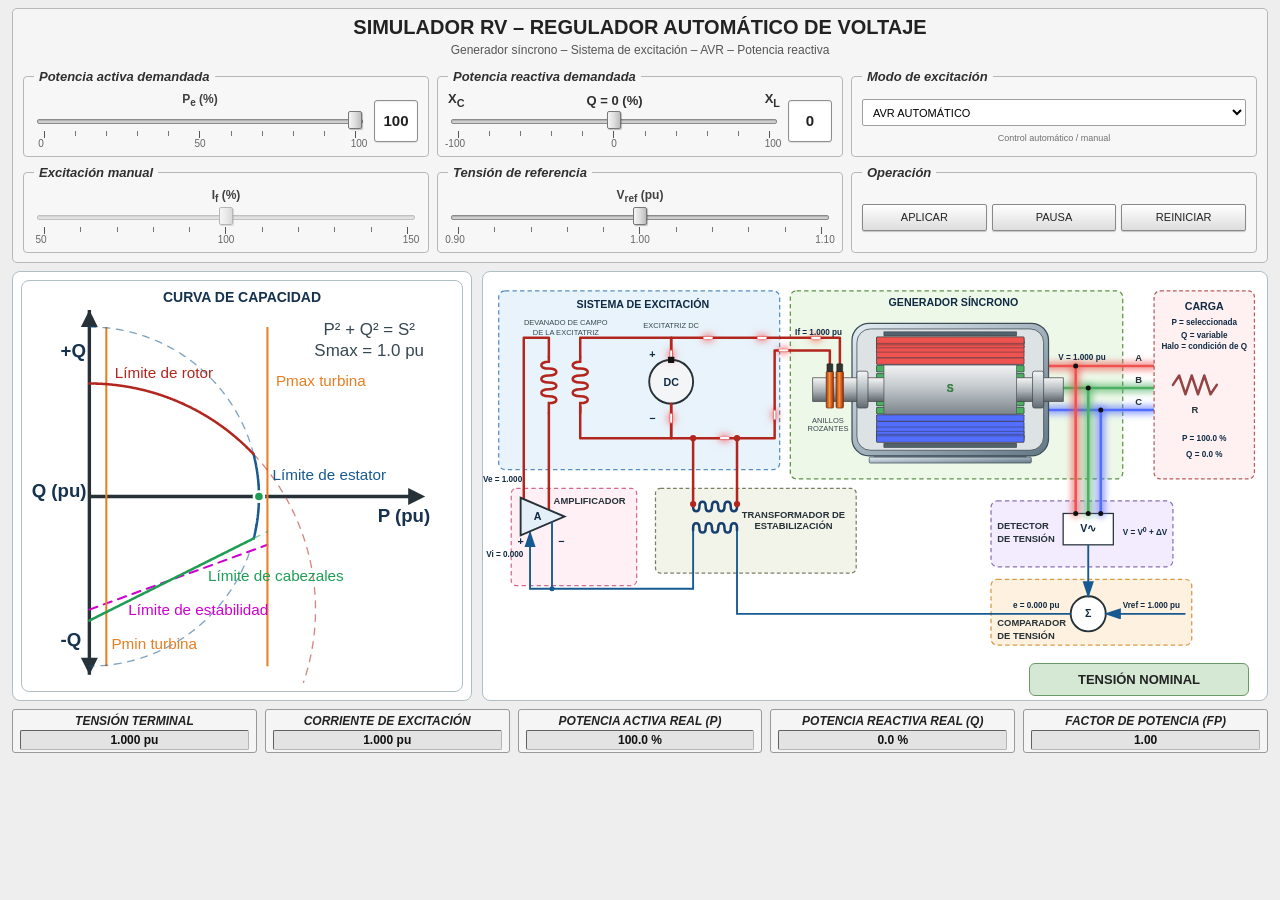
<file: 02_SIMULADOR _RTTH/index.html>
<!DOCTYPE html>
<html lang="es">

<head>

<meta charset="UTF-8">
<meta name="viewport" content="width=device-width, initial-scale=1.0">

<title>SIMULADOR RV - Versión 15</title>

<link rel="stylesheet" href="css/estilos.css">
<link rel="stylesheet" href="css/simulador.css">

</head>

<body>

<!-- =========================================================
     CONTROLES SUPERIORES — VERSIÓN 9C
     Estándar visual común de los simuladores
========================================================= -->

<section class="panel-controles panel-controles-9c">

<div class="titulo-simulador">

        <h1>

            SIMULADOR RV – REGULADOR AUTOMÁTICO DE VOLTAJE

        </h1>

        <p>

            Generador síncrono – Sistema de excitación – AVR – Potencia reactiva

        </p>

</div>

<div class="fila-controles fila-controles-9c">

<!-- POTENCIA ACTIVA DEMANDADA -->
<fieldset class="grupo-control grupo-potencia-demandada">
    <legend>Potencia activa demandada</legend>

    <div class="control-potencia-con-valor">

        <div class="zona-control-potencia">

            <div class="etiqueta-variable">
                P<sub>e</sub> (%)
            </div>

            <div class="slider-simulador">
                <input
                    type="range"
                    id="sliderP"
                    min="0"
                    max="100"
                    step="1"
                    value="100"
                >

                <div class="graduaciones-porcentaje">
                    <span></span><span></span><span></span><span></span><span></span>
                    <span></span><span></span><span></span><span></span><span></span>
                    <span></span>
                </div>
            </div>

            <div class="escala-slider escala-tres">
                <span>0</span>
                <span>50</span>
                <span>100</span>
            </div>

        </div>

        <div class="indicador-potencia-demandada">
            <span id="valorP">100</span>
        </div>

    </div>

</fieldset>


<!-- POTENCIA REACTIVA DEMANDADA -->
<fieldset class="grupo-control grupo-potencia-demandada">
    <legend>Potencia reactiva demandada</legend>

    <div class="control-potencia-con-valor">

        <div class="zona-control-potencia">

            <div class="etiquetasReactancia">
                <span>X<sub>C</sub></span>
                <span class="centroReactancia">Q = 0 (%)</span>
                <span>X<sub>L</sub></span>
            </div>

            <div class="slider-simulador">
                <input
                    type="range"
                    id="sliderQ"
                    min="-100"
                    max="100"
                    step="1"
                    value="0"
                >

                <div class="graduaciones-porcentaje">
                    <span></span><span></span><span></span><span></span><span></span>
                    <span></span><span></span><span></span><span></span><span></span>
                    <span></span>
                </div>
            </div>

            <div class="escala-slider escala-tres">
                <span>-100</span>
                <span>0</span>
                <span>100</span>
            </div>

        </div>

        <div class="indicador-potencia-demandada">
            <span id="valorQ">0</span>
        </div>

    </div>

</fieldset>


<!-- MODO DE EXCITACIÓN -->
<fieldset class="grupo-control grupo-modo">
<legend>Modo de excitación</legend>

<select id="modo" class="selector">
<option value="auto">AVR AUTOMÁTICO</option>
<option value="manual">MANUAL</option>
</select>

<div class="texto-ayuda-control">
Control automático / manual
</div>

</fieldset>


<!-- EXCITACIÓN MANUAL -->
<fieldset class="grupo-control">
<legend>Excitación manual</legend>

<div class="etiqueta-variable">
I<sub>f</sub> (%)
</div>

<div class="slider-simulador">
<input
    type="range"
    id="sliderIf"
    min="50"
    max="150"
    step="1"
    value="100"
    disabled
>

<div class="graduaciones-porcentaje">
    <span></span><span></span><span></span><span></span><span></span>
    <span></span><span></span><span></span><span></span><span></span>
    <span></span>
</div>
</div>

<div class="escala-slider escala-tres">
<span>50</span>
<span>100</span>
<span>150</span>
</div>

</fieldset>


<!-- TENSIÓN DE REFERENCIA -->
<fieldset class="grupo-control">
<legend>Tensión de referencia</legend>

<div class="etiqueta-variable">
V<sub>ref</sub> (pu)
</div>

<div class="slider-simulador">
<input
    type="range"
    id="sliderVref"
    min="90"
    max="110"
    step="1"
    value="100"
>

<div class="graduaciones-porcentaje">
    <span></span><span></span><span></span><span></span><span></span>
    <span></span><span></span><span></span><span></span><span></span>
    <span></span>
</div>
</div>

<div class="escala-slider escala-tres">
<span>0.90</span>
<span>1.00</span>
<span>1.10</span>
</div>

</fieldset>


<!-- OPERACIÓN -->
<fieldset class="grupo-control grupo-operacion">
<legend>Operación</legend>

<div class="botones controles-botones controles-botones-9c">

<button id="aplicar">
APLICAR
</button>

<button id="pausa" class="secundario">
PAUSA
</button>

<button id="reiniciar" class="reinicio">
REINICIAR
</button>

</div>

</fieldset>

</div>

</section>


<!-- =========================================================
     ZONA CENTRAL
     La curva se conserva provisionalmente a la izquierda.
========================================================= -->

<div class="contenedor">

<aside class="panel panel-curva">

<div class="curvaCapacidad">

<div class="tituloCurva">
CURVA DE CAPACIDAD
</div>

<svg
id="graficaCapacidad"
viewBox="0 0 250 220"
>

<line x1="35" y1="110" x2="225" y2="110" class="ejeCurva"/>

<polygon
points="
233,110
223,105
223,115
"
fill="#263238"
/>

<line x1="35" y1="215" x2="35" y2="0" class="ejeCurva"/>

<polygon
points="
35,0
30,10
40,10
"
fill="#263238"
/>

<polygon
points="
35,215
30,205
40,205
"
fill="#263238"
/>

<text x="205" y="125" class="textoCurvaTitulo">
P (pu)
</text>

<text x="18" y="28" class="textoCurvaTitulo">
+Q
</text>

<text x="18" y="198" class="textoCurvaTitulo">
-Q
</text>

<text x="1" y="110" class="textoCurvaTitulo">
Q (pu)
</text>

<path
    id="curvaEstabilidadAngular"
    class="curvaEstabilidadAngular"
/>

<path id="limiteTurbinaMin" class="limiteTurbina"/>
<path id="limiteTurbinaMax" class="limiteTurbina"/>

<path id="curvaEstatorReferencia" class="curvaEstator curvaReferencia"/>
<path id="curvaRotorReferencia" class="curvaRotor curvaReferencia"/>
<path id="curvaCabezalReferencia" class="curvaCabezal curvaReferencia"/>

<path id="curvaEstator" class="curvaEstator"/>
<path id="curvaRotor" class="curvaRotor"/>
<path id="curvaCabezal" class="curvaCabezal"/>

<!-- ETIQUETAS DE LOS LÍMITES DE LA CURVA DE CAPACIDAD -->

<text
    x="143"
    y="100"
    class="textoLimiteCapacidad etiquetaEstator"
>
    Límite de estator
</text>

<text
    x="50"
    y="40"
    class="textoLimiteCapacidad etiquetaRotor"
>
    Límite de rotor
</text>

<text
    x="105"
    y="160"
    class="textoLimiteCapacidad etiquetaCabezal"
>
    Límite de cabezales
</text>

<text
    x="58"
    y="180"
    class="textoLimiteCapacidad etiquetaEstabilidad"
>
    Límite de estabilidad
</text>

<text x="48" y="200" class="textoLimiteCapacidad etiquetaTurbina">Pmin turbina</text>
<text x="145" y="45" class="textoLimiteCapacidad etiquetaTurbina">Pmax turbina</text>

<circle
id="puntoOperacion"
cx="135"
cy="110"
r="3"
class="puntoOperacion"
/>

<text
x="200"
y="15"
text-anchor="middle"
class="textoCurva"
>
P² + Q² = S²
</text>

<text
x="200"
y="27"
text-anchor="middle"
class="textoCurva"
>
Smax = 1.0 pu
</text>

</svg>

</div>

</aside>

<main class="escena">


<svg viewBox="0 0 1250 650">


<defs>


<marker
id="flechaRoja"
markerWidth="10"
markerHeight="10"
refX="8"
refY="3"
orient="auto"
>

<path
d="M0,0 L0,6 L9,3 z"
fill="#b3261e"
/>

</marker>



<marker
id="flechaAzul"
markerWidth="10"
markerHeight="10"
refX="8"
refY="3"
orient="auto"
>

<path
d="M0,0 L0,6 L9,3 z"
fill="#175a91"
/>

</marker>



<linearGradient
id="metal"
x1="0"
y1="0"
x2="1"
y2="0"
>

<stop offset="0%" stop-color="#555"/>
<stop offset="20%" stop-color="#aaa"/>
<stop offset="45%" stop-color="#eeeeee"/>
<stop offset="70%" stop-color="#999"/>
<stop offset="100%" stop-color="#555"/>

</linearGradient>



<linearGradient
id="metalFrontal"
x1="0"
y1="0"
x2="1"
y2="0"
>

<stop offset="0%" stop-color="#777"/>
<stop offset="45%" stop-color="#eeeeee"/>
<stop offset="100%" stop-color="#777"/>

</linearGradient>

<!-- =====================================================
     HALO DE LAS SALIDAS TRIFÁSICAS
====================================================== -->

<filter
    id="haloTrifasico"
    x="-50%"
    y="-200%"
    width="200%"
    height="500%"
    color-interpolation-filters="sRGB"
>

    <feGaussianBlur
        in="SourceGraphic"
        stdDeviation="5"
        result="desenfoque"
    />

    <feMerge>
        <feMergeNode in="desenfoque"/>
        <feMergeNode in="SourceGraphic"/>
    </feMerge>

</filter>

</defs>

<rect
x="490"
y="30"
width="530"
height="300"
rx="10"
class="bloqueGenerador"
/>

<rect
x="25"
y="30"
width="448"
height="285"
rx="10"
class="bloqueExcitacion"
/>


<text
x="255"
y="57"
text-anchor="middle"
class="tituloBloque"
>
SISTEMA DE EXCITACIÓN
</text>



<rect
x="45"
y="345"
width="200"
height="155"
rx="8"
class="bloqueAmplificador"
/>



<text
x="132"
y="85"
text-anchor="middle"
class="textoPeq"
>
DEVANADO DE CAMPO
</text>

<text
x="132"
y="100"
text-anchor="middle"
class="textoPeq"
>
DE LA EXCITATRIZ
</text>



<path
d="
M105 135
L105 143
C89 143 89 154 105 154
C121 154 121 165 105 165
C89 165 89 176 105 176
C121 176 121 187 105 187
C89 187 89 198 105 198
C121 198 121 209 105 209
L105 225
"
class="devCampo"
/>


<path
d="
M105 135
L105 105
L65 105
L65 360
"
class="lineaExcitacion"
/>


<path
d="
M105 225
L105 380
"
class="lineaExcitacion"
/>



<path
d="
M155 135
L155 143
C139 143 139 154 155 154
C171 154 171 165 155 165
C139 165 139 176 155 176
C171 176 171 187 155 187
C139 187 139 198 155 198
C171 198 171 209 155 209
L155 225
"
class="devCampo"
/>


<path
d="
M155 135
L155 105
L300 105
L300 140
"
class="lineaExcitacion"
/>


<path
d="
M155 215
L155 265
L300 265
L300 210
"
class="lineaExcitacion"
/>



<text
x="300"
y="90"
text-anchor="middle"
class="textoPeq"
>
EXCITATRIZ DC
</text>


<text
x="270"
y="137"
text-anchor="middle"
class="tituloBloque"
>
+
</text>


<circle
cx="300"
cy="175"
r="35"
class="maquinaDC"
/>


<text
x="300"
y="182"
text-anchor="middle"
class="tituloBloque"
>
DC
</text>


<text
x="270"
y="239"
text-anchor="middle"
class="tituloBloque"
>
−
</text>


<path
id="conductorExcitacion"
d="
M300 140
L300 105
L405 105
L569 105
L569 145
"
class="lineaExcitacion"
/>

<!-- Prueba de flujo luminoso sobre el conductor positivo existente. -->
<g id="flujoExcitacion" pointer-events="none" aria-hidden="true">
    <line x1="-6" y1="0" x2="6" y2="0"/>
    <line x1="-6" y1="0" x2="6" y2="0"/>
    <line x1="-6" y1="0" x2="6" y2="0"/>
    <line x1="-6" y1="0" x2="6" y2="0"/>
</g>

<!-- Primer pulso de corriente: excitatriz DC hacia el generador. -->
<g id="pulsoExcitacion" transform="translate(300 140)" pointer-events="none" aria-hidden="true">
    <circle r="8" fill="#ffb300" opacity="0.25"/>
    <circle r="5" fill="#ffca28" opacity="0.65"/>
    <circle r="2.5" fill="#fffde7"/>
</g>


<path
id="conductorRetornoExcitacion"
d="
M300 210
L300 265
L465 265
L465 125
L553 125
L553 145
"
class="lineaExcitacion"
/>

<g id="flujoRetornoExcitacion" pointer-events="none" aria-hidden="true">
    <line x1="-6" y1="0" x2="6" y2="0"/>
    <line x1="-6" y1="0" x2="6" y2="0"/>
    <line x1="-6" y1="0" x2="6" y2="0"/>
    <line x1="-6" y1="0" x2="6" y2="0"/>
</g>


<rect
x="295"
y="135"
width="10"
height="10"
rx="1"
fill="#111"
/>


<!-- =====================================================
     HALO DE LAS TRES FASES
====================================================== -->

<!-- FASE A - HALO -->
<line
    id="haloFaseA"
    x1="900"
    y1="150"
    x2="1070"
    y2="150"
    class="haloFase haloA"
/>

<!-- FASE A - CONDUCTOR -->
<line
    id="lineaFaseA"
    x1="900"
    y1="150"
    x2="1070"
    y2="150"
    class="faseSalida faseA"
/>


<!-- FASE B - HALO -->
<line
    id="haloFaseB"
    x1="925"
    y1="185"
    x2="1070"
    y2="185"
    class="haloFase haloB"
/>

<!-- FASE B - CONDUCTOR -->
<line
    id="lineaFaseB"
    x1="925"
    y1="185"
    x2="1070"
    y2="185"
    class="faseSalida faseB"
/>


<!-- FASE C - HALO -->
<line
    id="haloFaseC"
    x1="900"
    y1="220"
    x2="1070"
    y2="220"
    class="haloFase haloC"
/>

<!-- FASE C - CONDUCTOR -->
<line
    id="lineaFaseC"
    x1="900"
    y1="220"
    x2="1070"
    y2="220"
    class="faseSalida faseC"
/>


<!-- =========================================================
    GENERADOR SÍNCRONO LONGITUDINAL
========================================================= -->

<svg
    id="svgAlternador"
    x="510"
    y="60"
    width="470"
    height="255"
    viewBox="0 0 1200 650"
    preserveAspectRatio="xMidYMid meet"
>

    <title>
        Alternador síncrono — Corte longitudinal V6
    </title>

    <!-- =====================================================
         DEFINICIONES
    ====================================================== -->

    <defs>

        <!-- CARCASA -->
        <linearGradient id="carcasaGrad"
                        x1="0" y1="0"
                        x2="1" y2="1">
            <stop offset="0%" stop-color="#e4edf3"/>
            <stop offset="45%" stop-color="#aab9c4"/>
            <stop offset="100%" stop-color="#647785"/>
        </linearGradient>

        <!-- RODAMIENTOS -->
        <linearGradient id="rodamientoGrad"
                        x1="0" y1="0"
                        x2="0" y2="1">
            <stop offset="0%" stop-color="#f4f6f7"/>
            <stop offset="45%" stop-color="#b8c0c5"/>
            <stop offset="100%" stop-color="#626b71"/>
        </linearGradient>

        <!-- HIERRO DEL ROTOR -->
        <linearGradient id="hierroGrad"
                        x1="0" y1="0"
                        x2="0" y2="1">
            <stop offset="0%" stop-color="#f2f3f4"/>
            <stop offset="45%" stop-color="#c4c9cd"/>
            <stop offset="100%" stop-color="#7c858c"/>
        </linearGradient>

        <!-- EJE -->
        <linearGradient id="ejeGrad"
                        x1="0" y1="0"
                        x2="0" y2="1">
            <stop offset="0%" stop-color="#f5f5f5"/>
            <stop offset="55%" stop-color="#aeb5ba"/>
            <stop offset="100%" stop-color="#5f676d"/>
        </linearGradient>

        <!-- COBRE -->
        <linearGradient id="cobreGrad"
                        x1="0" y1="0"
                        x2="1" y2="0">
            <stop offset="0%" stop-color="#9d3b12"/>
            <stop offset="45%" stop-color="#f7933d"/>
            <stop offset="70%" stop-color="#d55d1c"/>
            <stop offset="100%" stop-color="#8b3010"/>
        </linearGradient>

        <!-- LAMINADO DEL ESTATOR -->
        <pattern id="patron-estator"
                 width="8"
                 height="436"
                 patternUnits="userSpaceOnUse">

            <line x1="0"
                  y1="0"
                  x2="0"
                  y2="436"
                  stroke="#aaa69d"
                  stroke-width="1"
                  opacity="0.65"/>

        </pattern>

    </defs>


    <!-- =====================================================
         FONDO
    ====================================================== -->

    <rect x="0"
          y="0"
          width="1200"
          height="650"
          fill="none"/>


    <!-- =====================================================
         CONJUNTO ESTATOR
    ====================================================== -->

    <g id="conjunto-estator"
       transform="translate(-100,-55)">


        <!-- =================================================
             BASE
        ================================================== -->

        <g id="soportes"
           transform="translate(0,-50)"
           fill="url(#carcasaGrad)"
           stroke="#45545e"
           stroke-width="3">

            <path d="
                M430 650
                L970 650
                L1010 705
                L390 705
                Z"/>

            <rect x="370"
                  y="705"
                  width="660"
                  height="24"
                  rx="5"/>

        </g>


        <!-- =================================================
             CARCASA
        ================================================== -->

        <g id="carcasa">

            <rect x="300"
                  y="110"
                  width="800"
                  height="540"
                  rx="70"
                  fill="url(#carcasaGrad)"
                  stroke="#3d4c56"
                  stroke-width="5"/>

            <rect x="320"
                  y="133"
                  width="760"
                  height="494"
                  rx="55"
                  fill="#dde2e5"
                  stroke="#39464e"
                  stroke-width="3"/>

        </g>


        <!-- =================================================
             ESTATOR
        ================================================== -->

        <g id="estator">

            <!-- LAMINADO SUPERIOR -->

            <g id="laminado-superior">

                <rect x="430"
                      y="145"
                      width="540"
                      height="15"
                      fill="#53636e"
                      stroke="#40494f"
                      stroke-width="3"/>

                <line x1="430"
                      y1="160"
                      x2="970"
                      y2="160"
                      stroke="#39474f"
                      stroke-width="2"/>

            </g>


            <!-- HIERRO CONTINUO -->

            <g id="hierro-estator-fondo">

                <rect x="430"
                      y="162"
                      width="540"
                      height="436"
                      fill="#c7c4bb"
                      stroke="#666b6e"
                      stroke-width="1.5"/>

                <rect x="430"
                      y="162"
                      width="540"
                      height="436"
                      fill="url(#patron-estator)"/>

            </g>


            <!-- LAMINADO INFERIOR -->

            <g id="laminado-inferior">

                <line x1="430"
                      y1="600"
                      x2="970"
                      y2="600"
                      stroke="#39474f"
                      stroke-width="2"/>

                <rect x="430"
                      y="600"
                      width="540"
                      height="15"
                      fill="#53636e"
                      stroke="#40494f"
                      stroke-width="3"/>

            </g>

        </g>


        <!-- =================================================
             DEVANADO SUPERIOR
        ================================================== -->

        <g id="devanado-superior"
           stroke="#30363a"
           stroke-width="2">

            <!-- FASE V -->

            <g id="fase-V-superior"
               fill="#4caf62">

                <rect id="V1-superior" x="400" y="349.4" width="600" height="26" rx="2"/>
                <rect id="V2-superior" x="400" y="314.7" width="600" height="26" rx="2"/>
                <rect id="V3-superior" x="400" y="281.6" width="600" height="26" rx="2"/>
                <rect id="V4-superior" x="400" y="281.6" width="600" height="26" rx="2"/>
                <rect id="V5-superior" x="400" y="314.7" width="600" height="26" rx="2"/>
                <rect id="V6-superior" x="400" y="349.4" width="600" height="26" rx="2"/>

            </g>


            <!-- FASE W -->

            <g id="fase-W-superior"
               fill="#536dfe">

                <rect id="W1-superior" x="400" y="251.1" width="600" height="26" rx="2"/>
                <rect id="W2-superior" x="400" y="224.2" width="600" height="26" rx="2"/>
                <rect id="W3-superior" x="400" y="201.5" width="600" height="26" rx="2"/>
                <rect id="W4-superior" x="400" y="183.9" width="600" height="26" rx="2"/>
                <rect id="W5-superior" x="400" y="171.9" width="600" height="26" rx="2"/>
                <rect id="W6-superior" x="400" y="165.8" width="600" height="26" rx="2"/>

            </g>


            <!-- FASE U -->

            <g id="fase-U-superior"
               fill="#ef5350">

                <rect id="U6-superior" x="400" y="251.1" width="600" height="26" rx="2"/>
                <rect id="U5-superior" x="400" y="224.2" width="600" height="26" rx="2"/>
                <rect id="U4-superior" x="400" y="201.5" width="600" height="26" rx="2"/>
                <rect id="U3-superior" x="400" y="183.9" width="600" height="26" rx="2"/>
                <rect id="U2-superior" x="400" y="171.9" width="600" height="26" rx="2"/>
                <rect id="U1-superior" x="400" y="165.8" width="600" height="26" rx="2"/>

            </g>

        </g>


        <!-- =================================================
             DEVANADO INFERIOR
        ================================================== -->

        <g id="devanado-inferior"
           stroke="#30363a"
           stroke-width="2">

            <!-- FASE V -->

            <g id="fase-V-inferior"
               fill="#4caf62">

                <rect id="V1-inferior" x="400" y="384.6" width="600" height="26" rx="2"/>
                <rect id="V2-inferior" x="400" y="419.3" width="600" height="26" rx="2"/>
                <rect id="V3-inferior" x="400" y="452.4" width="600" height="26" rx="2"/>
                <rect id="V4-inferior" x="400" y="452.4" width="600" height="26" rx="2"/>
                <rect id="V5-inferior" x="400" y="419.3" width="600" height="26" rx="2"/>
                <rect id="V6-inferior" x="400" y="384.6" width="600" height="26" rx="2"/>

            </g>


            <!-- FASE U -->

            <g id="fase-U-inferior"
               fill="#ef5350">

                <rect id="U1-inferior" x="400" y="482.9" width="600" height="26" rx="2"/>
                <rect id="U2-inferior" x="400" y="509.8" width="600" height="26" rx="2"/>
                <rect id="U3-inferior" x="400" y="532.5" width="600" height="26" rx="2"/>
                <rect id="U4-inferior" x="400" y="550.1" width="600" height="26" rx="2"/>
                <rect id="U5-inferior" x="400" y="562.1" width="600" height="26" rx="2"/>
                <rect id="U6-inferior" x="400" y="568.2" width="600" height="26" rx="2"/>

            </g>


            <!-- FASE W -->

            <g id="fase-W-inferior"
               fill="#536dfe">

                <rect id="W1-inferior" x="400" y="482.9" width="600" height="26" rx="2"/>
                <rect id="W2-inferior" x="400" y="509.8" width="600" height="26" rx="2"/>
                <rect id="W3-inferior" x="400" y="532.5" width="600" height="26" rx="2"/>
                <rect id="W4-inferior" x="400" y="550.1" width="600" height="26" rx="2"/>
                <rect id="W5-inferior" x="400" y="562.1" width="600" height="26" rx="2"/>
                <rect id="W6-inferior" x="400" y="568.2" width="600" height="26" rx="2"/>

            </g>

        </g>

    </g>


    <!-- =====================================================
         ROTOR COMPLETO
    ====================================================== -->

    <g id="rotor-completo">


        <!-- =================================================
             GEOMETRÍA A — 0° / 180°
        ================================================== -->

        <g id="geometria-A"
           transform="translate(-100,-55)"
           display="none">


            <!-- NÚCLEO -->

            <g id="nucleo-rotor">

                <rect x="450"
                      y="262"
                      width="500"
                      height="236"
                      fill="url(#hierroGrad)"
                      stroke="#50575c"
                      stroke-width="3"/>

            </g>


            <!-- POLO SUPERIOR -->

            <g id="polo-superior">

                <path d="
                    M430 203
                    L970 203
                    L970 253
                    L950 280
                    L450 280
                    L430 253
                    Z"
                      fill="url(#hierroGrad)"
                      stroke="#50575c"
                      stroke-width="3"
                      stroke-linejoin="round"/>

            </g>


            <!-- POLO INFERIOR -->

            <g id="polo-inferior">

                <path d="
                    M450 480
                    L950 480
                    L970 507
                    L970 557
                    L430 557
                    L430 507
                    Z"
                      fill="url(#hierroGrad)"
                      stroke="#50575c"
                      stroke-width="3"
                      stroke-linejoin="round"/>

            </g>


            <!-- EJE -->

            <g id="eje">

                <rect x="140"
                      y="332"
                      width="1020"
                      height="96"
                      fill="url(#ejeGrad)"
                      stroke="#444"
                      stroke-width="3"/>

                <line x1="140"
                      y1="380"
                      x2="1160"
                      y2="380"
                      stroke="#999"
                      stroke-width="1"
                      stroke-dasharray="7 7"/>

            </g>


            <!-- DEVANADO DE CAMPO -->

            <g id="devanado-campo"
               fill="url(#cobreGrad)"
               stroke="#77300f"
               stroke-width="1.4">

                <rect x="430" y="285.5" width="540" height="18" rx="3"/>
                <rect x="430" y="304.5" width="540" height="18" rx="3"/>
                <rect x="430" y="323.5" width="540" height="18" rx="3"/>
                <rect x="430" y="342.5" width="540" height="18" rx="3"/>
                <rect x="430" y="361.5" width="540" height="18" rx="3"/>

                <rect x="430" y="380.5" width="540" height="18" rx="3"/>
                <rect x="430" y="399.5" width="540" height="18" rx="3"/>
                <rect x="430" y="418.5" width="540" height="18" rx="3"/>
                <rect x="430" y="437.5" width="540" height="18" rx="3"/>
                <rect x="430" y="456.5" width="540" height="18" rx="3"/>

            </g>


            <!-- 0° -->

            <g id="vista-0">

                <text x="700"
                      y="230"
                      text-anchor="middle"
                      dominant-baseline="middle"
                      font-family="Arial, Helvetica, sans-serif"
                      font-size="42"
                      font-weight="700"
                      fill="#2e8b3c"
                      stroke="#163d1d"
                      stroke-width="0.8">S</text>

                <text x="700"
                      y="530"
                      text-anchor="middle"
                      dominant-baseline="middle"
                      font-family="Arial, Helvetica, sans-serif"
                      font-size="42"
                      font-weight="700"
                      fill="#d62828"
                      stroke="#671414"
                      stroke-width="0.8">N</text>

            </g>


            <!-- 180° -->

            <g id="vista-180"
               display="none">

                <text x="700"
                      y="230"
                      text-anchor="middle"
                      dominant-baseline="middle"
                      font-family="Arial, Helvetica, sans-serif"
                      font-size="42"
                      font-weight="700"
                      fill="#d62828"
                      stroke="#671414"
                      stroke-width="0.8">N</text>

                <text x="700"
                      y="530"
                      text-anchor="middle"
                      dominant-baseline="middle"
                      font-family="Arial, Helvetica, sans-serif"
                      font-size="42"
                      font-weight="700"
                      fill="#2e8b3c"
                      stroke="#163d1d"
                      stroke-width="0.8">S</text>

            </g>

        </g>


        <!-- =================================================
             GEOMETRÍA B — 90° / 270°
        ================================================== -->

        <g id="geometria-B"
           transform="translate(-100,-55)"
           display="none">


            <!-- EJE -->

            <g id="eje-B">

                <rect x="140"
                      y="332"
                      width="1020"
                      height="96"
                      fill="url(#ejeGrad)"
                      stroke="#444"
                      stroke-width="3"/>

                <line x1="140"
                      y1="380"
                      x2="1160"
                      y2="380"
                      stroke="#999"
                      stroke-width="1"
                      stroke-dasharray="7 7"/>

            </g>


            <!-- NÚCLEO -->

            <g id="nucleo-rotor-B">

                <rect x="450"
                      y="315"
                      width="500"
                      height="130"
                      fill="url(#hierroGrad)"
                      stroke="#50575c"
                      stroke-width="3"/>

            </g>


            <!-- POLO LATERAL -->

            <g id="polo-lateral-B">

                <rect x="430"
                      y="280"
                      width="540"
                      height="200"
                      fill="url(#hierroGrad)"
                      stroke="#50575c"
                      stroke-width="3"/>

            </g>


            <!-- 90° -->

            <g id="vista-90">

                <text x="700"
                      y="380"
                      text-anchor="middle"
                      dominant-baseline="middle"
                      font-family="Arial, Helvetica, sans-serif"
                      font-size="42"
                      font-weight="700"
                      fill="#2e8b3c"
                      stroke="#163d1d"
                      stroke-width="0.8">S</text>

            </g>


            <!-- 270° -->

            <g id="vista-270"
            display="none">

            <text x="700"
                  y="380"
                  text-anchor="middle"
                  dominant-baseline="middle"
                  font-family="Arial, Helvetica, sans-serif"
                  font-size="42"
                  font-weight="700"
                  fill="#d62828"
                  stroke="#671414"
                  stroke-width="0.8">N</text>

            </g>

        </g>


        <!-- =================================================
             GEOMETRÍA C — 45° / 225°
        ================================================== -->

        <g id="geometria-C"
           transform="translate(-100,-55)">


            <!-- EJE -->

            <g id="eje-C">

                <rect x="140"
                      y="332"
                      width="1020"
                      height="96"
                      fill="url(#ejeGrad)"
                      stroke="#444"
                      stroke-width="3"/>

                <line x1="140"
                      y1="380"
                      x2="1160"
                      y2="380"
                      stroke="#999"
                      stroke-width="1"
                      stroke-dasharray="7 7"/>

            </g>


            <!-- HIERRO SUPERIOR EXTERIOR -->

            <g id="hierro-superior-exterior-C">

                <rect x="430"
                      y="203"
                      width="540"
                      height="120"
                      fill="url(#hierroGrad)"
                      stroke="#50575c"
                      stroke-width="3"/>

            </g>


            <!-- HIERRO SUPERIOR INTERIOR -->

            <g id="hierro-superior-interior-C">

                <rect x="430"
                      y="323"
                      width="540"
                      height="19"
                      fill="url(#hierroGrad)"
                      stroke="#50575c"
                      stroke-width="3"/>

            </g>


            <!-- DEVANADO DE CAMPO CENTRAL -->

            <g id="devanado-campo-C"
               fill="url(#cobreGrad)"
               stroke="#77300f"
               stroke-width="1.4">

                <rect x="430" y="342" width="540" height="8" rx="2"/>
                <rect x="430" y="351" width="540" height="15" rx="2"/>
                <rect x="430" y="367" width="540" height="15" rx="2"/>
                <rect x="430" y="383" width="540" height="15" rx="2"/>
                <rect x="430" y="399" width="540" height="15" rx="2"/>
                <rect x="430" y="415" width="540" height="15" rx="2"/>
                <rect x="430" y="431" width="540" height="15" rx="2"/>
                <rect x="430" y="447" width="540" height="15" rx="2"/>
                <rect x="430" y="463" width="540" height="15" rx="2"/>
                <rect x="430" y="479" width="540" height="15" rx="2"/>

            </g>


            <!-- HIERRO INFERIOR INTERIOR -->

            <g id="hierro-inferior-interior-C">

                <rect x="430"
                      y="494"
                      width="540"
                      height="44"
                      fill="url(#hierroGrad)"
                      stroke="#50575c"
                      stroke-width="3"/>

            </g>


            <!-- HIERRO INFERIOR EXTERIOR -->

            <g id="hierro-inferior-exterior-C">

                <rect x="430"
                      y="538"
                      width="540"
                      height="19"
                      fill="url(#hierroGrad)"
                      stroke="#50575c"
                      stroke-width="3"/>

            </g>


            <!-- VISTA 45° -->

            <g id="vista-45">

                <!-- POLO S ARRIBA -->
                <text x="700"
                    y="260"
                    text-anchor="middle"
                    dominant-baseline="middle"
                    font-family="Arial, Helvetica, sans-serif"
                    font-size="34"
                    font-weight="700"
                    fill="#2e8b3c"
                    stroke="#163d1d"
                    stroke-width="0.8">S</text>

                <!-- POLO N ABAJO -->
                <text x="700"
                    y="518"
                    text-anchor="middle"
                    dominant-baseline="middle"
                    font-family="Arial, Helvetica, sans-serif"
                    font-size="34"
                    font-weight="700"
                    fill="#d62828"
                    stroke="#671414"
                    stroke-width="0.8">N</text>

            </g>


            <!-- VISTA 225° -->

            <g id="vista-225"
            display="none">

                <!-- POLO N ARRIBA -->
                <text x="700"
                    y="260"
                    text-anchor="middle"
                    dominant-baseline="middle"
                    font-family="Arial, Helvetica, sans-serif"
                    font-size="34"
                    font-weight="700"
                    fill="#d62828"
                    stroke="#671414"
                    stroke-width="0.8">N</text>

                <!-- POLO S ABAJO -->
                <text x="700"
                    y="518"
                    text-anchor="middle"
                    dominant-baseline="middle"
                    font-family="Arial, Helvetica, sans-serif"
                    font-size="34"
                    font-weight="700"
                    fill="#2e8b3c"
                    stroke="#163d1d"
                    stroke-width="0.8">S</text>

            </g>

        </g>


        <!-- =================================================
             GEOMETRÍA C INVERSA — 135° / 315°
        ================================================== -->

        <g id="geometria-C-inversa"
           transform="translate(-100,-55)"
           display="none">


            <!-- EJE -->

            <g id="eje-C-inversa">

                <rect x="140"
                      y="332"
                      width="1020"
                      height="96"
                      fill="url(#ejeGrad)"
                      stroke="#444"
                      stroke-width="3"/>

                <line x1="140"
                      y1="380"
                      x2="1160"
                      y2="380"
                      stroke="#999"
                      stroke-width="1"
                      stroke-dasharray="7 7"/>

            </g>


            <!-- HIERRO SUPERIOR EXTERIOR -->

            <g id="hierro-superior-exterior-C-inversa">

                <rect x="430"
                      y="203"
                      width="540"
                      height="19"
                      fill="url(#hierroGrad)"
                      stroke="#50575c"
                      stroke-width="3"/>

            </g>


            <!-- HIERRO SUPERIOR INTERIOR -->

            <g id="hierro-superior-interior-C-inversa">

                <rect x="430"
                      y="222"
                      width="540"
                      height="44"
                      fill="url(#hierroGrad)"
                      stroke="#50575c"
                      stroke-width="3"/>

            </g>


            <!-- DEVANADO DE CAMPO -->

            <g id="devanado-campo-C-inversa"
               fill="url(#cobreGrad)"
               stroke="#77300f"
               stroke-width="1.4">

                <rect x="430" y="266" width="540" height="15" rx="2"/>
                <rect x="430" y="282" width="540" height="15" rx="2"/>
                <rect x="430" y="298" width="540" height="15" rx="2"/>
                <rect x="430" y="314" width="540" height="15" rx="2"/>
                <rect x="430" y="330" width="540" height="15" rx="2"/>
                <rect x="430" y="346" width="540" height="15" rx="2"/>
                <rect x="430" y="362" width="540" height="15" rx="2"/>
                <rect x="430" y="378" width="540" height="15" rx="2"/>
                <rect x="430" y="394" width="540" height="15" rx="2"/>

                <!-- MEDIA BOBINA -->
                <rect x="430" y="410" width="540" height="8" rx="2"/>

            </g>


            <!-- HIERRO INFERIOR INTERIOR -->

            <g id="hierro-inferior-interior-C-inversa">

                <rect x="430"
                      y="418"
                      width="540"
                      height="19"
                      fill="url(#hierroGrad)"
                      stroke="#50575c"
                      stroke-width="3"/>

            </g>


            <!-- POLO INFERIOR GRANDE -->

            <g id="hierro-inferior-exterior-C-inversa">

                <rect x="430"
                      y="437"
                      width="540"
                      height="120"
                      fill="url(#hierroGrad)"
                      stroke="#50575c"
                      stroke-width="3"/>

            </g>


            <!-- VISTA 135° -->

            <g id="vista-135"
            display="none">

                <!-- POLO N ARRIBA -->
                <text x="700"
                    y="242"
                    text-anchor="middle"
                    dominant-baseline="middle"
                    font-family="Arial, Helvetica, sans-serif"
                    font-size="34"
                    font-weight="700"
                    fill="#d62828"
                    stroke="#671414"
                    stroke-width="0.8">N</text>

                <!-- POLO S ABAJO -->
                <text x="700"
                    y="500"
                    text-anchor="middle"
                    dominant-baseline="middle"
                    font-family="Arial, Helvetica, sans-serif"
                    font-size="34"
                    font-weight="700"
                    fill="#2e8b3c"
                    stroke="#163d1d"
                    stroke-width="0.8">S</text>

            </g>


            <!-- VISTA 315° -->

            <g id="vista-315"
            display="none">

                <!-- POLO S ARRIBA -->
                <text x="700"
                    y="242"
                    text-anchor="middle"
                    dominant-baseline="middle"
                    font-family="Arial, Helvetica, sans-serif"
                    font-size="34"
                    font-weight="700"
                    fill="#2e8b3c"
                    stroke="#163d1d"
                    stroke-width="0.8">S</text>

                <!-- POLO N ABAJO -->
                <text x="700"
                    y="500"
                    text-anchor="middle"
                    dominant-baseline="middle"
                    font-family="Arial, Helvetica, sans-serif"
                    font-size="34"
                    font-weight="700"
                    fill="#d62828"
                    stroke="#671414"
                    stroke-width="0.8">N</text>

            </g>

        </g>


    </g>


    <!-- =====================================================
         ANILLOS ROZANTES
    ====================================================== -->

    <g id="anillos-rozantes"
       transform="translate(-100,-55)">

        <rect x="195"
              y="305"
              width="30"
              height="150"
              rx="5"
              fill="url(#cobreGrad)"
              stroke="#77300f"
              stroke-width="3"/>

        <rect x="235"
              y="305"
              width="30"
              height="150"
              rx="5"
              fill="url(#cobreGrad)"
              stroke="#77300f"
              stroke-width="3"/>

    </g>


    <!-- =====================================================
         ESCOBILLAS
    ====================================================== -->

    <g id="escobillas"
       transform="translate(-100,-55)">

        <rect x="198"
              y="275"
              width="24"
              height="32"
              rx="3"
              fill="#343434"
              stroke="#111111"
              stroke-width="2"/>

        <rect x="238"
              y="275"
              width="24"
              height="32"
              rx="3"
              fill="#343434"
              stroke="#111111"
              stroke-width="2"/>

    </g>


    <!-- =====================================================
         RODAMIENTOS
    ====================================================== -->

    <g id="rodamientos"
       transform="translate(-100,-55)">

        <g id="rodamiento-izquierdo">

            <rect x="320"
                  y="305"
                  width="45"
                  height="150"
                  rx="8"
                  fill="url(#rodamientoGrad)"
                  stroke="#40484d"
                  stroke-width="3"/>

        </g>


        <g id="rodamiento-derecho">

            <rect x="1035"
                  y="305"
                  width="45"
                  height="150"
                  rx="8"
                  fill="url(#rodamientoGrad)"
                  stroke="#40484d"
                  stroke-width="3"/>

        </g>

    </g>

</svg>


<text
x="750"
y="55"
text-anchor="middle"
class="tituloBloque"
>
GENERADOR SÍNCRONO
</text>


<text
x="535"
y="100"
text-anchor="middle"
class="textoValor"
id="textoIfLinea"
>
If = 1.000 pu
</text>


<text
x="550"
y="240"
text-anchor="middle"
class="textoPeq"
>
ANILLOS
</text>


<text
x="550"
y="254"
text-anchor="middle"
class="textoPeq"
>
ROZANTES
</text>



<text x="1040" y="142" class="texto">A</text>

<text x="1040" y="177" class="texto">B</text>

<text x="1040" y="212" class="texto">C</text>


<text
x="955"
y="140"
text-anchor="middle"
class="textoValor"
id="textoVoltaje"
>
V = 1.000 pu
</text>



<rect
x="1070"
y="30"
width="160"
height="300"
rx="10"
class="carga"
/>


<text
x="1150"
y="60"
text-anchor="middle"
class="tituloBloque"
>
CARGA
</text>


<text
x="1150"
y="85"
text-anchor="middle"
class="textoValor"
>
P = seleccionada
</text>

<text
x="1150"
y="105"
text-anchor="middle"
class="textoValor"
>
Q = variable
</text>

<text
x="1150"
y="122"
text-anchor="middle"
class="textoValor"
>
Halo = condición de Q
</text>



<g id="simboloR">

<polyline
points="
1100,180
1110,165
1120,195
1130,165
1140,195
1150,165
1160,195
1170,180
"
class="simboloCarga"
/>

<text
x="1135"
y="225"
text-anchor="middle"
class="texto"
>
R
</text>

</g>



<g id="simboloXL" style="display:none">

<path
d="
M1095 180
L1105 180
C1105 160 1122 160 1122 180
C1122 160 1139 160 1139 180
C1139 160 1156 160 1156 180
C1156 160 1173 160 1173 180
L1185 180
"
class="simboloCarga"
/>

<text
x="1140"
y="225"
text-anchor="middle"
class="texto"
>
X<tspan baseline-shift="sub" font-size="11">L</tspan>
</text>

</g>



<g id="simboloXC" style="display:none">

<line
x1="1095"
y1="180"
x2="1125"
y2="180"
class="simboloCarga"
/>

<line
x1="1125"
y1="155"
x2="1125"
y2="205"
class="simboloCarga"
/>

<line
x1="1155"
y1="155"
x2="1155"
y2="205"
class="simboloCarga"
/>

<line
x1="1155"
y1="180"
x2="1185"
y2="180"
class="simboloCarga"
/>

<text
x="1140"
y="225"
text-anchor="middle"
class="texto"
>
X<tspan baseline-shift="sub" font-size="11">C</tspan>
</text>

</g>



<text
x="1150"
y="270"
text-anchor="middle"
class="textoValor"
id="textoPCarga"
>
P = 100 %
</text>


<text
x="1150"
y="295"
text-anchor="middle"
class="textoValor"
id="textoQCarga"
>
Q = 0.0 %
</text>



<text
x="170"
y="370"
text-anchor="middle"
class="texto"
>
AMPLIFICADOR
</text>


<polygon
points="
60,360
60,420
130,390
"
fill="#e5eff8"
stroke="#263238"
stroke-width="3"
/>


<text
x="87"
y="396"
text-anchor="middle"
class="tituloBloque"
>
A
</text>


<text
x="55"
y="435"
class="tituloBloque"
>
+
</text>


<text
x="120"
y="435"
class="tituloBloque"
>
−
</text>


<text
x="5"
y="455"
class="textoValor"
id="textoVi"
>
Vi = 0.000
</text>


<text
x="0"
y="335"
class="textoValor"
id="textoVe"
>
Ve = 1.000
</text>



<rect
x="275"
y="345"
width="320"
height="135"
rx="8"
class="bloqueEstabilizador"
/>


<text
x="495"
y="392"
text-anchor="middle"
class="texto"
>
TRANSFORMADOR DE
</text>


<text
x="495"
y="409"
text-anchor="middle"
class="texto"
>
ESTABILIZACIÓN
</text>


<path
d="
M335 370
L335 374
C335 384 345 384 345 374
C345 364 355 364 355 374
C355 384 365 384 365 374
C365 364 375 364 375 374
C375 384 385 384 385 374
C385 364 395 364 395 374
C395 384 405 384 405 374
L405 370
"
class="bobinaEst"
/>


<path
d="
M335 412
L335 408
C335 398 345 398 345 408
C345 418 355 418 355 408
C355 398 365 398 365 408
C365 418 375 418 375 408
C375 398 385 398 385 408
C385 418 395 418 395 408
C395 398 405 398 405 408
L405 412
"
class="bobinaEst"
/>


<path
d="
M335 370
L335 265
"
class="lineaExcitacion"
/>


<path
d="
M405 370
L405 265
"
class="lineaExcitacion"
/>


<circle cx="335" cy="265" r="5" fill="#b3261e"/>
<circle cx="405" cy="265" r="5" fill="#b3261e"/>
<circle cx="335" cy="370" r="5" fill="#b3261e"/>
<circle cx="405" cy="370" r="5" fill="#b3261e"/>


<path
d="
M335 412
L335 505
L75 505
L75 415
"
class="lineaControl"
marker-end="url(#flechaAzul)"
/>



<rect
x="810"
y="365"
width="290"
height="105"
rx="10"
class="bloqueDetector"
/>


<text
x="820"
y="410"
class="texto"
>
DETECTOR
</text>


<text
x="820"
y="430"
class="texto"
>
DE TENSIÓN
</text>


<rect
x="925"
y="385"
width="80"
height="50"
fill="white"
stroke="#263238"
stroke-width="2"
/>


<text
x="965"
y="415"
text-anchor="middle"
class="tituloBloque"
>
V∿
</text>


<!-- =====================================================
     MEDICIÓN TRIFÁSICA HACIA EL DETECTOR DE TENSIÓN

     Cada fase tiene:
     1. Halo luminoso detrás
     2. Conductor sólido delante
====================================================== -->


<!-- =====================================================
     FASE A
====================================================== -->

<!-- HALO FASE A -->
<path
    id="haloMedicionA"
    d="M945 150 L945 385"
    class="haloFase haloA"
/>

<!-- CONDUCTOR FASE A -->
<path
    id="medicionFaseA"
    d="M945 150 L945 385"
    class="lineaMedicion faseA"
/>


<!-- =====================================================
     FASE B
====================================================== -->

<!-- HALO FASE B -->
<path
    id="haloMedicionB"
    d="M965 185 L965 385"
    class="haloFase haloB"
/>

<!-- CONDUCTOR FASE B -->
<path
    id="medicionFaseB"
    d="M965 185 L965 385"
    class="lineaMedicion faseB"
/>


<!-- =====================================================
     FASE C
====================================================== -->

<!-- HALO FASE C -->
<path
    id="haloMedicionC"
    d="M985 220 L985 385"
    class="haloFase haloC"
/>

<!-- CONDUCTOR FASE C -->
<path
    id="medicionFaseC"
    d="M985 220 L985 385"
    class="lineaMedicion faseC"
/>


<circle cx="945" cy="150" r="4" fill="#111"/>
<circle cx="965" cy="185" r="4" fill="#111"/>
<circle cx="985" cy="220" r="4" fill="#111"/>

<circle cx="945" cy="385" r="4" fill="#111"/>
<circle cx="965" cy="385" r="4" fill="#111"/>
<circle cx="985" cy="385" r="4" fill="#111"/>


<text
x="1020"
y="420"
class="textoValor"
>
V = V<tspan baseline-shift="super" font-size="11">0</tspan> + ΔV
</text>



<rect
x="810"
y="490"
width="320"
height="105"
rx="10"
class="bloqueComparador"
/>


<text
x="820"
y="565"
class="texto"
>
COMPARADOR
</text>


<text
x="820"
y="585"
class="texto"
>
DE TENSIÓN
</text>


<circle
cx="965"
cy="545"
r="28"
fill="white"
stroke="#263238"
stroke-width="3"
/>


<text
x="965"
y="550"
text-anchor="middle"
class="tituloBloque"
>
Σ
</text>


<path
d="
M1120 545
L993 545
"
class="lineaControl"
marker-end="url(#flechaAzul)"
/>


<text
x="1020"
y="535"
class="textoValor"
id="textoVref"
>
Vref = 1.000 pu
</text>


<path
d="
M965 435
L965 517
"
class="lineaControl"
marker-end="url(#flechaAzul)"
/>


<path
d="
M110 505
L110 398
"
class="lineaControl"
/>


<circle
cx="110"
cy="505"
r="4"
fill="#175a91"
/>


<path
d="
M405 412
L405 545
L937 545
"
class="lineaControl"
/>


<text
x="845"
y="535"
class="textoValor"
id="textoError"
>
e = 0.000 pu
</text>


</svg>



<div
class="estado"
id="estado"
>
TENSIÓN NOMINAL
</div>


</main>

</div>

<!-- =========================================================
     INDICADORES INFERIORES
========================================================= -->

<section class="indicadores indicadores-inferiores">


    <!-- TENSIÓN TERMINAL -->

    <div class="indicador">

        <div class="titulo">
            TENSIÓN TERMINAL
        </div>

        <div class="valor">
            <span id="displayV">1.000</span>
            <span class="unidad">pu</span>
        </div>

    </div>


    <!-- CORRIENTE DE EXCITACIÓN -->

    <div class="indicador">

        <div class="titulo">
            CORRIENTE DE EXCITACIÓN
        </div>

        <div class="valor">
            <span id="displayIf">1.000</span>
            <span class="unidad">pu</span>
        </div>

    </div>


    <!-- POTENCIA ACTIVA -->

    <div class="indicador">

        <div class="titulo">
            POTENCIA ACTIVA REAL (P)
        </div>

        <div class="valor">
            <span id="displayP">100.0</span>
            <span class="unidad">%</span>
        </div>

    </div>


    <!-- POTENCIA REACTIVA -->

    <div class="indicador">

        <div class="titulo">
            POTENCIA REACTIVA REAL (Q)
        </div>

        <div class="valor">
            <span id="displayQ">0.0</span>
            <span class="unidad">%</span>
        </div>

    </div>


    <!-- FACTOR DE POTENCIA -->

    <div class="indicador">

        <div class="titulo">
            FACTOR DE POTENCIA (FP)
        </div>

        <div class="valor">
            <span id="displayFP">1.00</span>
        </div>

        <div
            class="estadoExcitacion"
            id="estadoExcitacion"
        >
            EXCITACIÓN NORMAL
        </div>

    </div>


</section>

<script src="js/simulador.js"></script>

</body>

</html>
</file>
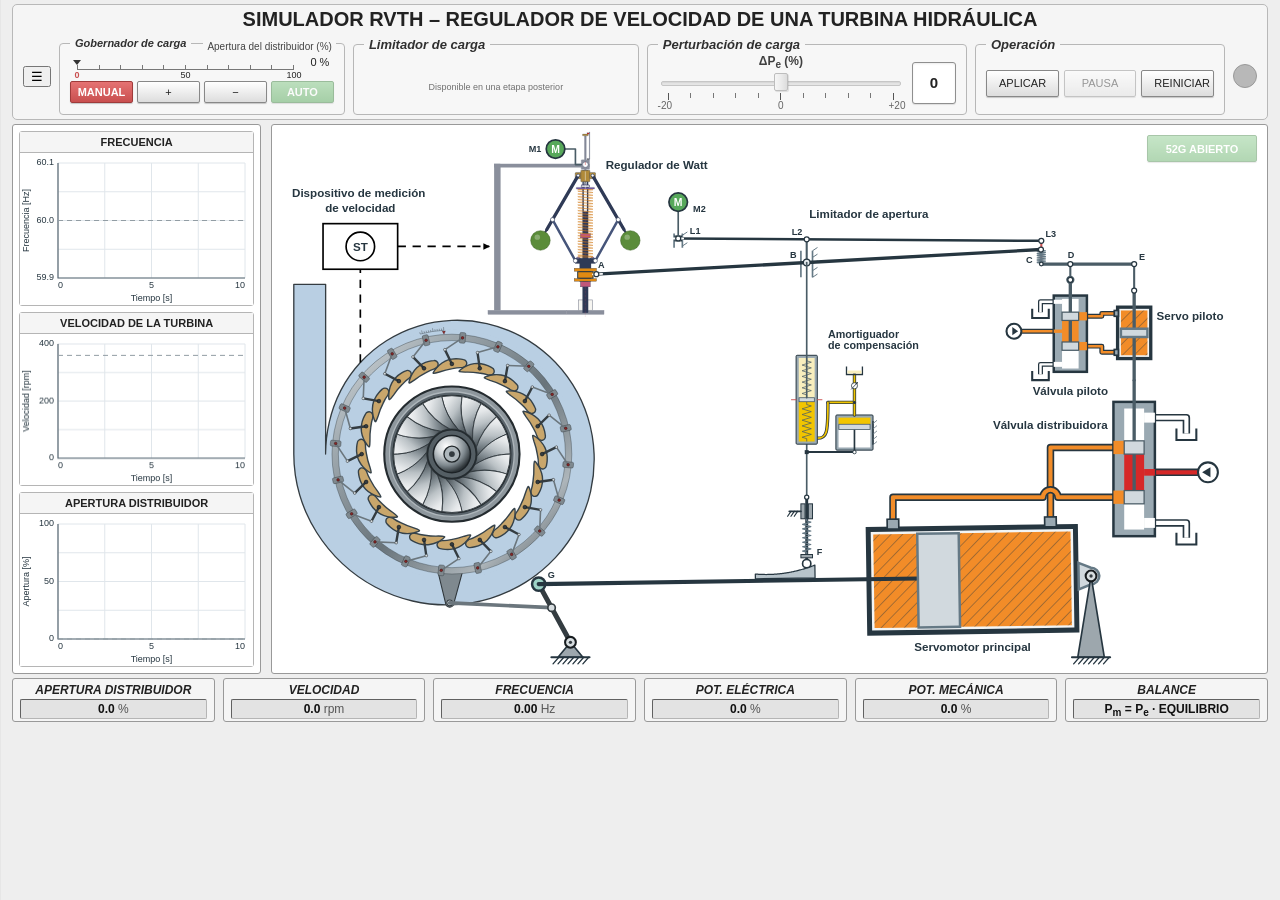
<file: 03_SIMULADOR_RVTH/index.html>
<!DOCTYPE html>
<html lang="es">

<head>

<meta charset="UTF-8">
<meta name="viewport" content="width=device-width, initial-scale=1.0">

<title>SIMULADOR RVTH</title>

<!-- Estilos generales de la plantilla maestra (copia sin cambios) -->
<link rel="stylesheet" href="css/estilos.css">

<!-- Estilos propios del simulador RVTH -->
<link rel="stylesheet" href="css/simulador.css">

<!-- Etapa 12: regulador con resorte (panel y piezas nuevas) -->
<link rel="stylesheet" href="css/watt_resorte.css">

<!-- Etapa 15: estándar de botoneras (06_CALDERA_PIROTUBULAR) -->
<link rel="stylesheet" href="css/botonera_estandar.css">

<!-- Etapa 20: ventanas laterales (06_CALDERA_PIROTUBULAR) -->
<link rel="stylesheet" href="css/ventanas_laterales.css">
<link rel="stylesheet" href="css/sincronizacion.css">
<link rel="stylesheet" href="css/dashpot_detalle.css">


</head>


<body>


<!-- =========================================================
     CONTROLES SUPERIORES — PLANTILLA MAESTRA
     (distribución de referencia: simulador AVR)
========================================================= -->

<section class="panel-controles">

<div class="titulo-simulador">

<h1>
SIMULADOR RVTH – REGULADOR DE VELOCIDAD DE UNA TURBINA HIDRÁULICA
</h1>

</div>

<!-- Etapa 20: acceso al panel lateral de procedimientos (☰),
     igual que 06_CALDERA_PIROTUBULAR -->

<div class="fila-controles-con-menu">

<button type="button" id="btnProcedimientos" aria-label="Abrir procedimientos" aria-controls="panelProcedimientos">☰</button>

<div class="fila-controles">


<!-- GOBERNADOR DE CARGA
     Etapa 12 (18-oct-2026): REGULADOR CENTRÍFUGO CON RESORTE.
     El manguito lo mueve la ecuación dinámica del regulador
     con la velocidad real del eje (js/watt_resorte_integracion.js).
     BAJAR / SUBIR (antes LENTO / RÁPIDO) mueven el motor del tornillo
     que ajusta la precarga del resorte (mantener pulsado). Hipótesis: carga
     del mando sobre el collar F_L = 0 N. -->

<fieldset id="estacionGobernador" class="grupo-control grupo-modo grupo-gobernador estacion-alimentacion">

<legend>Gobernador de carga</legend>

<!-- Etapa 15: botonera estándar (06_CALDERA_PIROTUBULAR).
     Etapa 18: MANUAL / AUTO son botones de modo en el lugar de
     M / A de la caldera (seleccionado en rojo, el otro en verde).
     Etapa 22 (19-oct-2026): la escala muestra SIEMPRE la apertura
     geométrica del distribuidor (%), en MANUAL y en AUTO, para que
     no cambie de significado al cambiar de modo. + y − siguen
     moviendo su accionamiento: en MANUAL el limitador de apertura;
     en AUTO (regulando) el ajuste del resorte. -->

<span class="gob-titulo-escala" id="gobTituloEscala">Apertura del distribuidor (%)</span>

<div class="escala-apertura" id="gobEscala" role="img" aria-label="Apertura del distribuidor: 0 %">
<div class="graduaciones-apertura"></div>
<span class="numero-apertura inicio" id="gobNumBajar">0</span><span class="numero-apertura medio">50</span><span class="numero-apertura fin" id="gobNumSubir">100</span>
<span id="gobMarcador" class="marcador-apertura"></span>
</div>

<output id="gobLectura">0 %</output>

<div class="botones-alimentacion">
<button id="gobModoManual" class="boton-simulador modo-alimentacion modo-seleccionado" type="button"
aria-pressed="true" aria-label="Modo MANUAL" title="Modo MANUAL">MANUAL</button>
<button id="gobernadorRapido" class="boton-simulador" type="button"
aria-label="+ : sube el limitador de apertura (mantener pulsado)" title="+ : sube el limitador de apertura (mantener pulsado)">+</button>
<button id="gobernadorLento" class="boton-simulador" type="button"
aria-label="− : baja el limitador de apertura (mantener pulsado)" title="− : baja el limitador de apertura (mantener pulsado)">−</button>
<button id="gobModoAuto" class="boton-simulador modo-alimentacion" type="button" disabled
aria-pressed="false" aria-label="Modo AUTO" title="Modo AUTO">AUTO</button>
</div>

<!-- Lecturas internas (no visibles): las siguen actualizando
     watt_resorte_integracion.js para pruebas y diagnóstico. -->
<div class="gob-interno" hidden>
s = <span id="gobS">0.0</span> mm <span id="gobTope"></span>
ajuste a = <span id="gobAjuste">0.0</span> mm
<span id="gobFcLento" class="gob-fc">Límite BAJAR</span>
<div class="gob-barra"><div id="gobBarraAjuste"></div></div>
<span id="gobFcRapido" class="gob-fc">Límite SUBIR</span>
<div id="gobPiloto"></div>
<div id="gobAvisoPiloto" role="status"></div>
<div class="gob-hipotesis">velocidad/carga · F<sub>L</sub> = 0 N (hipótesis)</div>
</div>

</fieldset>


<!-- LIMITADOR DE CARGA (reservado; sin control funcional) -->

<fieldset class="grupo-control grupo-modo">

<legend>Limitador de carga</legend>

<div class="texto-ayuda-control">
Disponible en una etapa posterior
</div>

</fieldset>


<!-- PERTURBACIÓN DE CARGA
     Mismo componente que "Potencia activa demandada" del AVR:
     slider + graduaciones de 11 marcas + escala + indicador lateral. -->

<fieldset class="grupo-control grupo-potencia-demandada">

<legend>Perturbación de carga</legend>

<div class="control-potencia-con-valor">

<div class="zona-control-potencia">

<div class="etiqueta-variable">
ΔP<sub>e</sub> (%)
</div>

<div class="slider-simulador">

<input
id="carga"
type="range"
min="-20"
max="20"
value="0"
step="1"
aria-label="Variación de carga eléctrica (%)"
>

<div class="graduaciones-porcentaje" aria-hidden="true">
<span></span><span></span><span></span><span></span><span></span>
<span></span><span></span><span></span><span></span><span></span>
<span></span>
</div>

</div>

<div class="escala-slider escala-tres" aria-hidden="true">
<span>-20</span>
<span>0</span>
<span>+20</span>
</div>

</div>

<div class="indicador-potencia-demandada">
<span id="valorCarga">0</span>
</div>

</div>

</fieldset>


<!-- OPERACIÓN
     Etapa 20: con el indicador redondo a la derecha
     (abre el panel lateral derecho), como en la caldera. -->

<div class="operacion-con-alarma">

<fieldset class="grupo-control grupo-operacion">

<legend>Operación</legend>

<div class="botones controles-botones">

<button id="aplicar">
APLICAR
</button>

<button id="pausa" class="secundario">
PAUSA
</button>

<button id="reiniciar" class="reinicio">
REINICIAR
</button>

</div>

</fieldset>

<button type="button" id="btnAlarmas" class="alarma-indicador" aria-label="Abrir sincronoscopio" aria-controls="pantallaAlarmas" title="Sincronoscopio"></button>

</div>


</div>

</div>

</section>


<!-- =========================================================
     ZONA CENTRAL
     Izquierda: gráficas · Derecha: conjunto mecánico
========================================================= -->

<div class="contenedor">


<aside class="panel panel-graficas" aria-label="Gráficas">


<section class="marco-grafica">

<h2>FRECUENCIA</h2>

<div class="zona-canvas">
<canvas id="graficaFrecuencia" class="graficaCanvas" width="400" height="140"></canvas>
</div>

</section>


<section class="marco-grafica">

<h2>VELOCIDAD DE LA TURBINA</h2>

<div class="zona-canvas">
<canvas id="graficaVelocidad" class="graficaCanvas" width="400" height="140"></canvas>
</div>

</section>


<section class="marco-grafica">

<h2>APERTURA DISTRIBUIDOR</h2>

<div class="zona-canvas">
<canvas id="graficaApertura" class="graficaCanvas" width="400" height="140"></canvas>
</div>

</section>


</aside>


<main class="escena">

<div class="control-interruptor" aria-label="Interruptor del generador">
<button id="interruptorGenerador" class="boton-simulador danger" type="button" aria-pressed="false"
 aria-describedby="avisoInterruptor">
<span id="estadoInterruptor">52G ABIERTO</span>
</button>
<div id="avisoInterruptor" class="aviso-interruptor" role="status" aria-live="polite"></div>
</div>


<!-- Etapa 17 (18-oct-2026): límite superior del viewBox ampliado de y = 45 a y = 4
     (pieza más alta del regulador en y = 12.5 en toda la carrera del ajuste + 8.5 de margen).
     Borde inferior sin cambios (664.5). No cambia ninguna coordenada del mecanismo. -->
<svg viewBox="0 4 1200 660.5" role="img" aria-label="Conjunto mecánico del regulador de velocidad">

<!-- =====================================================
     CAPA DE ANOTACIONES (17-oct-2026)
     Todos los textos de referencia de la escena (lecturas
     numéricas, presiones, letras de puntos y variables,
     puertos, notas de escala y funcionamiento, leyenda
     Vickers y cuadro de estado) llevan la clase
     "anotacion" y están OCULTOS por defecto
     (css/simulador.css). Se conservan en el archivo y el
     JavaScript los sigue actualizando.
     Para mostrarlos: añadir la clase "mostrar-anotaciones"
     a este <svg> (p. ej. desde la consola:
     document.querySelector('.escena svg')
       .classList.add('mostrar-anotaciones')).
     Visibles: solo los títulos de los componentes
     (clase "tituloComponente").
===================================================== -->


<defs>

<marker id="flecha-transmision-velocidad" viewBox="0 0 8 8"
    refX="7" refY="4" markerWidth="8" markerHeight="8"
    markerUnits="userSpaceOnUse" orient="auto">
    <path d="M0 0 L8 4 L0 8 Z" fill="#000000"/>
</marker>

<pattern
id="rayado"
width="10"
height="10"
patternUnits="userSpaceOnUse"
patternTransform="rotate(45)"
>

<line
x1="0"
y1="0"
x2="0"
y2="10"
stroke="#263640"
stroke-width="3"
/>

</pattern>


<pattern
id="rayadoLeva"
width="9"
height="9"
patternUnits="userSpaceOnUse"
patternTransform="rotate(45)"
>

<rect
x="0"
y="0"
width="9"
height="9"
fill="#ffffff"
/>

<line
x1="0"
y1="0"
x2="0"
y2="9"
stroke="#263640"
stroke-width="2.5"
/>

</pattern>

<!-- 9A: materiales del conjunto Fink–Francis -->
<linearGradient id="metalAlabe9A" x1="0%" y1="0%" x2="100%" y2="100%"><stop offset="0%" stop-color="#f5f6f7"/><stop offset="20%" stop-color="#e4e7e9"/><stop offset="48%" stop-color="#bac1c5"/><stop offset="72%" stop-color="#7f898f"/><stop offset="100%" stop-color="#41494e"/></linearGradient>
<radialGradient id="metalCubo9A" cx="35%" cy="30%" r="70%"><stop offset="0%" stop-color="#ffffff"/><stop offset="35%" stop-color="#cfd4d7"/><stop offset="72%" stop-color="#7f898f"/><stop offset="100%" stop-color="#2f363a"/></radialGradient>
<radialGradient id="fondoInterno9A" cx="50%" cy="50%" r="70%"><stop offset="0%" stop-color="#566168"/><stop offset="55%" stop-color="#343e44"/><stop offset="100%" stop-color="#20272b"/></radialGradient>
<linearGradient id="metalAnillo9A" x1="0%" y1="0%" x2="100%" y2="100%"><stop offset="0%" stop-color="#d9dee1"/><stop offset="25%" stop-color="#9da7ad"/><stop offset="55%" stop-color="#69747b"/><stop offset="80%" stop-color="#adb5ba"/><stop offset="100%" stop-color="#4b555b"/></linearGradient>
<filter id="sombraAlabe9A" x="-20%" y="-20%" width="140%" height="140%"><feDropShadow dx="1.5" dy="2" stdDeviation="1.8" flood-color="#000" flood-opacity=".22"/></filter>
<path id="alabeRodete9A" d="M311.8 133.3 A220 220 0 0 1 388.2 133.3 C381.7 175.3 382.1 218 404.5 272.1 A95 95 0 0 0 374.6 258.2 C335 215 320 175 311.8 133.3 Z"/>

<!-- =====================================================
     FINK V8: definiciones del distribuidor aprobado
     (soportes/V8_DESARROLLO). Los gradientes, la sombra y
     el álabe del rodete del V8 son idénticos a los 9A ya
     existentes, por lo que se reutilizan (sin duplicar).
===================================================== -->
<radialGradient id="gradiente-alimentacion" gradientUnits="userSpaceOnUse" cx="0" cy="0" r="469">
                            <stop class="parada-agua" offset="0.6716" stop-opacity="0"></stop>
                            <stop class="parada-agua" offset="0.6866" stop-opacity="0.12"></stop>
                            <stop class="parada-agua" offset="0.7036" stop-opacity="0.4"></stop>
                            <stop class="parada-agua" offset="0.7207" stop-opacity="0.7"></stop>
                            <stop class="parada-agua" offset="0.7335" stop-opacity="0.9"></stop>
                            <stop class="parada-agua" offset="0.7463" stop-opacity="1"></stop>
                        </radialGradient>
<path id="perfil-fink-v4" class="perfil-directriz" d="M 12 5 C 28 6, 36 10, 52 16 C 84 28, 116 44, 145 63 C 177 84, 204 108, 228 135 C 251 162, 269 192, 283 222 C 299 255, 309 290, 314 322 C 319 350, 321 374, 322 397 C 324 414, 318 428, 308 439 C 298 450, 287 457, 275 459 C 262 461, 249 458, 237 451 C 225 444, 215 433, 207 419 C 199 406, 197 396, 194 387 C 188 357, 170 315, 148 270 C 128 225, 92 155, 48 92 C 28 60, 10 28, 6 13 C 5 9, 6 5, 12 5 Z"></path>

<!-- Etapa 3: rayado de cámara sin circulación -->
<pattern id="rayadoSinCirculacion" patternUnits="userSpaceOnUse" width="10" height="10" patternTransform="rotate(45)">
<line x1="0" y1="0" x2="0" y2="10" stroke="#263640" stroke-width="2" stroke-opacity="0.45"/>
</pattern>
</defs>


<!-- Conjunto mecánico completo (turbina, acoplamiento y
     servomotor) desplazado como bloque: 20 px a la
     derecha y 33 px hacia abajo (16-oct-2026). Las
     coordenadas internas no cambian. -->
<g id="conjunto-mecanico" transform="translate(20 33)">

<!-- =====================================================
     TURBINA HIDRÁULICA · DISTRIBUIDOR FINK V8
     ETAPA 1 — INTEGRACIÓN GRÁFICA Y ESTRUCTURAL

     Conjunto aprobado en soportes/V8_DESARROLLO,
     integrado sin modificar su geometría:
     - Coordenadas internas del V8: origen (0, 0) en el
       eje del rodete (rodete y distribuidor concéntricos).
     - Ubicación en el simulador: translate(197 368),
       escala uniforme 0.32 (sin deformación).

     POSICIÓN GRÁFICA FIJA (etapa 1):
     calculada con el modelo cinemático del propio V8
     para un mando del 75 % (condición inicial RVTH):
       giro del anillo       ψ = -7.755°
       giro de directrices   = -36.84° desde el cierre
       abertura a₀           = 46.87 u (86.8 % del máximo)
     Esta posición NO está conectada todavía al modelo
     dinámico (etapa 2).

     Orden de dibujo (igual que el V8):
       cámara espiral → agua → bastidor → rodete →
       directrices → anillo → palancas → bielas →
       articulaciones
===================================================== -->
<g id="turbinaHidraulicaV8" transform="translate(197 368) scale(0.32)">

<g id="distribuidor-fink">

<!-- CÁMARA ESPIRAL (estática) -->
<g id="camara-espiral">

                        <path id="camara-espiral-cuerpo" class="camara-espiral" fill-rule="evenodd" d="M -596 -640
                               L -596 0
                               C -596 52.01, -588.52 104.01, -573.91 153.78
                               C -567.48 175.67, -559.68 197.14, -550.59 217.99
                               C -539.01 244.53, -525.51 270.16, -510.25 294.6
                               C -483.01 338.24, -450.14 378.08, -412.86 412.86
                               C -375.58 447.64, -333.89 477.33, -289.28 501.04
                               C -244.67 524.75, -197.14 542.47, -148.36 553.7
                               C -99.59 564.94, -49.56 569.69, 0 567.91
                               C 49.56 566.14, 98.65 557.85, 145.61 543.43
                               C 192.57 529.01, 237.41 508.47, 278.64 482.62
                               C 319.87 456.76, 357.49 425.61, 390.29 390.29
                               C 423.1 354.98, 451.09 315.52, 473.4 273.32
                               C 495.72 231.12, 512.36 186.19, 522.87 140.1
                               C 533.39 94.02, 537.77 46.77, 536 0
                               C 534.23 -46.77, 526.3 -93.08, 512.6 -137.35
                               C 498.9 -181.62, 479.44 -223.86, 454.98 -262.68
                               C 430.52 -301.5, 401.07 -336.89, 367.73 -367.73
                               C 334.38 -398.56, 297.15 -424.84, 257.36 -445.76
                               C 217.57 -466.69, 175.24 -482.25, 131.84 -492.05
                               C 88.45 -501.84, 43.99 -505.86, 0 -504.09
                               C -43.99 -502.31, -87.51 -494.75, -129.09 -481.77
                               C -170.67 -468.79, -210.32 -450.4, -246.72 -427.34
                               C -283.13 -404.27, -316.29 -376.53, -345.16 -345.16
                               C -374.03 -313.78, -398.59 -278.78, -418.12 -241.4
                               C -429.06 -220.47, -438.43 -198.8, -446.13 -176.64
                               C -452.19 -159.22, -457.34 -141.54, -461.56 -123.68
                               C -471.17 -83.08, -476 -41.54, -476 0
                               L -476 -640
                               Z
                                 M 466 0 A 466 466 0 1 0 -466 0 A 466 466 0 1 0 466 0 Z"></path>

                    </g>

<!-- AGUA
     alimentacion-agua: azul permanente antes de las directrices.
     admision-agua: región entre directrices y rodete; su
     intensidad (--intensidad-admision, 0 = blanco, 1 = azul)
     queda preparada para vincularse con la apertura real en
     la etapa 2. Valor fijo actual = el que el V8 calcula para
     la misma posición gráfica (75 %). -->
<g id="agua">

                        <g id="admision-agua">
                            <path id="admision-agua-region" class="admision-agua" fill-rule="evenodd" d="M 472 0 A 472 472 0 1 0 -472 0 A 472 472 0 1 0 472 0 Z
                                 M 255 0 A 255 255 0 1 0 -255 0 A 255 255 0 1 0 255 0 Z" style="--intensidad-admision: 0.8660;"></path>
                        </g>

                        <g id="alimentacion-agua">
                            <path id="alimentacion-agua-region" class="alimentacion-agua" fill-rule="evenodd" d="M 472 0 A 472 472 0 1 0 -472 0 A 472 472 0 1 0 472 0 Z
                                 M 300 0 A 300 300 0 1 0 -300 0 A 300 300 0 1 0 300 0 Z"></path>
                        </g>

                    </g>

<!-- BASTIDOR (escala graduada de giro del anillo) -->
<g id="grupo-estatico">

                        <circle id="circulo-pivotes" class="circulo-pivotes" cx="0" cy="0" r="340"></circle>

                        <g id="escala-giro-anillo" class="escala-giro-anillo"><line class="marca-escala" x1="-30.772" y1="-466.987" x2="-31.561" y2="-478.961"></line><text class="anotacion texto-escala" x="-32.284" y="-485.937">0°</text><line class="marca-escala" x1="-38.917" y1="-466.379" x2="-39.499" y2="-473.355"></line><line class="marca-escala" x1="-47.051" y1="-465.629" x2="-47.754" y2="-472.593"></line><line class="marca-escala" x1="-55.170" y1="-464.737" x2="-55.995" y2="-471.688"></line><line class="marca-escala" x1="-63.272" y1="-463.703" x2="-64.218" y2="-470.639"></line><line class="marca-escala" x1="-71.355" y1="-462.528" x2="-73.185" y2="-474.388"></line><text class="anotacion texto-escala" x="-74.862" y="-481.259">5°</text><line class="marca-escala" x1="-79.417" y1="-461.213" x2="-80.604" y2="-468.111"></line><line class="marca-escala" x1="-87.454" y1="-459.756" x2="-88.762" y2="-466.633"></line><line class="marca-escala" x1="-95.464" y1="-458.160" x2="-96.892" y2="-465.013"></line><line class="marca-escala" x1="-103.446" y1="-456.424" x2="-104.993" y2="-463.251"></line><line class="marca-escala" x1="-111.396" y1="-454.549" x2="-114.252" y2="-466.204"></line><text class="anotacion texto-escala" x="-116.870" y="-472.888">10°</text><line class="marca-escala" x1="-119.312" y1="-452.536" x2="-121.096" y2="-459.305"></line><path class="marca-escala" fill="none" d="M -30.772 -466.987 A 468 468 0 0 0 -119.312 -452.536"></path></g>

                    </g>

<!-- RODETE FRANCIS (geometría original; #rotor-francis
     conserva el giro visual de simulador.js) -->
<g id="rodete-francis" transform="translate(-350 -350)">

                <g id="rotor-francis">


                  <circle cx="350" cy="350" r="255" fill="#8e979d" stroke="#242b2f" stroke-width="8"></circle>


                  <circle cx="350" cy="350" r="235" fill="#59636a" stroke="#aeb6bb" stroke-width="5"></circle>


                  <circle cx="350" cy="350" r="222" fill="url(#fondoInterno9A)" stroke="#252d31" stroke-width="4"></circle>


                  <!-- =================================================
                       18 ÁLABES DEL RODETE
                  ================================================== -->

                  <g fill="url(#metalAlabe9A)" stroke="#343c41" stroke-width="3.5" stroke-linejoin="round" filter="url(#sombraAlabe9A)">

                    <use href="#alabeRodete9A" transform="rotate(0 350 350)"></use>

                    <use href="#alabeRodete9A" transform="rotate(20 350 350)"></use>

                    <use href="#alabeRodete9A" transform="rotate(40 350 350)"></use>

                    <use href="#alabeRodete9A" transform="rotate(60 350 350)"></use>

                    <use href="#alabeRodete9A" transform="rotate(80 350 350)"></use>

                    <use href="#alabeRodete9A" transform="rotate(100 350 350)"></use>

                    <use href="#alabeRodete9A" transform="rotate(120 350 350)"></use>

                    <use href="#alabeRodete9A" transform="rotate(140 350 350)"></use>

                    <use href="#alabeRodete9A" transform="rotate(160 350 350)"></use>

                    <use href="#alabeRodete9A" transform="rotate(180 350 350)"></use>

                    <use href="#alabeRodete9A" transform="rotate(200 350 350)"></use>

                    <use href="#alabeRodete9A" transform="rotate(220 350 350)"></use>

                    <use href="#alabeRodete9A" transform="rotate(240 350 350)"></use>

                    <use href="#alabeRodete9A" transform="rotate(260 350 350)"></use>

                    <use href="#alabeRodete9A" transform="rotate(280 350 350)"></use>

                    <use href="#alabeRodete9A" transform="rotate(300 350 350)"></use>

                    <use href="#alabeRodete9A" transform="rotate(320 350 350)"></use>

                    <use href="#alabeRodete9A" transform="rotate(340 350 350)"></use>

                  </g>


                  <!-- CORONA -->

                  <circle cx="350" cy="350" r="92" fill="#545e64" stroke="#242b2f" stroke-width="6"></circle>


                  <!-- CUBO -->

                  <circle cx="350" cy="350" r="70" fill="url(#metalCubo9A)" stroke="#1c2226" stroke-width="6"></circle>


                  <!-- EJE -->

                  <circle cx="350" cy="350" r="30" fill="#aeb7bc" stroke="#202629" stroke-width="5"></circle>


                  <circle cx="350" cy="350" r="11" fill="#333b40"></circle>


                </g>

                    </g>

<!-- 20 DIRECTRICES FINK V4 -->
<g id="directrices">

                        <use id="directriz-01" class="directriz" href="#perfil-fink-v4" transform="translate(0.000 -340.000) rotate(-112.046) scale(0.25) translate(-214.3 -243.6)"></use>
                        <use id="directriz-02" class="directriz" href="#perfil-fink-v4" transform="translate(105.066 -323.359) rotate(-94.046) scale(0.25) translate(-214.3 -243.6)"></use>
                        <use id="directriz-03" class="directriz" href="#perfil-fink-v4" transform="translate(199.847 -275.066) rotate(-76.046) scale(0.25) translate(-214.3 -243.6)"></use>
                        <use id="directriz-04" class="directriz" href="#perfil-fink-v4" transform="translate(275.066 -199.847) rotate(-58.046) scale(0.25) translate(-214.3 -243.6)"></use>
                        <use id="directriz-05" class="directriz" href="#perfil-fink-v4" transform="translate(323.359 -105.066) rotate(-40.046) scale(0.25) translate(-214.3 -243.6)"></use>
                        <use id="directriz-06" class="directriz" href="#perfil-fink-v4" transform="translate(340.000 0.000) rotate(-22.046) scale(0.25) translate(-214.3 -243.6)"></use>
                        <use id="directriz-07" class="directriz" href="#perfil-fink-v4" transform="translate(323.359 105.066) rotate(-4.046) scale(0.25) translate(-214.3 -243.6)"></use>
                        <use id="directriz-08" class="directriz" href="#perfil-fink-v4" transform="translate(275.066 199.847) rotate(13.954) scale(0.25) translate(-214.3 -243.6)"></use>
                        <use id="directriz-09" class="directriz" href="#perfil-fink-v4" transform="translate(199.847 275.066) rotate(31.954) scale(0.25) translate(-214.3 -243.6)"></use>
                        <use id="directriz-10" class="directriz" href="#perfil-fink-v4" transform="translate(105.066 323.359) rotate(49.954) scale(0.25) translate(-214.3 -243.6)"></use>
                        <use id="directriz-11" class="directriz" href="#perfil-fink-v4" transform="translate(0.000 340.000) rotate(67.954) scale(0.25) translate(-214.3 -243.6)"></use>
                        <use id="directriz-12" class="directriz" href="#perfil-fink-v4" transform="translate(-105.066 323.359) rotate(85.954) scale(0.25) translate(-214.3 -243.6)"></use>
                        <use id="directriz-13" class="directriz" href="#perfil-fink-v4" transform="translate(-199.847 275.066) rotate(103.954) scale(0.25) translate(-214.3 -243.6)"></use>
                        <use id="directriz-14" class="directriz" href="#perfil-fink-v4" transform="translate(-275.066 199.847) rotate(121.954) scale(0.25) translate(-214.3 -243.6)"></use>
                        <use id="directriz-15" class="directriz" href="#perfil-fink-v4" transform="translate(-323.359 105.066) rotate(139.954) scale(0.25) translate(-214.3 -243.6)"></use>
                        <use id="directriz-16" class="directriz" href="#perfil-fink-v4" transform="translate(-340.000 0.000) rotate(157.954) scale(0.25) translate(-214.3 -243.6)"></use>
                        <use id="directriz-17" class="directriz" href="#perfil-fink-v4" transform="translate(-323.359 -105.066) rotate(175.954) scale(0.25) translate(-214.3 -243.6)"></use>
                        <use id="directriz-18" class="directriz" href="#perfil-fink-v4" transform="translate(-275.066 -199.847) rotate(193.954) scale(0.25) translate(-214.3 -243.6)"></use>
                        <use id="directriz-19" class="directriz" href="#perfil-fink-v4" transform="translate(-199.847 -275.066) rotate(211.954) scale(0.25) translate(-214.3 -243.6)"></use>
                        <use id="directriz-20" class="directriz" href="#perfil-fink-v4" transform="translate(-105.066 -323.359) rotate(-130.046) scale(0.25) translate(-214.3 -243.6)"></use>

                    </g>

<!-- ANILLO DE REGULACIÓN -->
<g id="anillo-regulacion" transform="rotate(-7.755)">

                        <!-- ETAPA 2A: oreja de accionamiento solidaria al anillo
                             (placa unida a la llanta, dibujada bajo el anillo
                             y las orejetas). Pasador a radio 560.9 (local);
                             posición angular 95.5249° en el sistema del anillo. -->
                        <g id="oreja-servomotor" transform="rotate(90.8345)">
                            <path id="oreja-servomotor-cuerpo" class="oreja-servo" d="M 442.6 -46.5 L 560.9 -16 A 16 16 0 0 1 560.9 16 L 442.6 46.5 Z"></path>
                            <circle id="pasador-oreja-servomotor" class="pasador-oreja" cx="560.9" cy="0" r="11"></circle>
                        </g>


                        <circle id="anillo-cuerpo" class="anillo-cuerpo" cx="0" cy="0" r="440" stroke-width="24"></circle>
                        <circle id="anillo-borde-exterior" class="anillo-borde" cx="0" cy="0" r="452"></circle>
                        <circle id="anillo-borde-interior" class="anillo-borde" cx="0" cy="0" r="428"></circle>

                        <g id="orejetas">

                            <rect id="orejeta-01" class="orejeta" rx="5" x="420.000" y="-11" width="40" height="22" transform="rotate(-84.770)"></rect>
                            <rect id="orejeta-02" class="orejeta" rx="5" x="420.000" y="-11" width="40" height="22" transform="rotate(-66.770)"></rect>
                            <rect id="orejeta-03" class="orejeta" rx="5" x="420.000" y="-11" width="40" height="22" transform="rotate(-48.770)"></rect>
                            <rect id="orejeta-04" class="orejeta" rx="5" x="420.000" y="-11" width="40" height="22" transform="rotate(-30.770)"></rect>
                            <rect id="orejeta-05" class="orejeta" rx="5" x="420.000" y="-11" width="40" height="22" transform="rotate(-12.770)"></rect>
                            <rect id="orejeta-06" class="orejeta" rx="5" x="420.000" y="-11" width="40" height="22" transform="rotate(5.230)"></rect>
                            <rect id="orejeta-07" class="orejeta" rx="5" x="420.000" y="-11" width="40" height="22" transform="rotate(23.230)"></rect>
                            <rect id="orejeta-08" class="orejeta" rx="5" x="420.000" y="-11" width="40" height="22" transform="rotate(41.230)"></rect>
                            <rect id="orejeta-09" class="orejeta" rx="5" x="420.000" y="-11" width="40" height="22" transform="rotate(59.230)"></rect>
                            <rect id="orejeta-10" class="orejeta" rx="5" x="420.000" y="-11" width="40" height="22" transform="rotate(77.230)"></rect>
                            <rect id="orejeta-11" class="orejeta" rx="5" x="420.000" y="-11" width="40" height="22" transform="rotate(95.230)"></rect>
                            <rect id="orejeta-12" class="orejeta" rx="5" x="420.000" y="-11" width="40" height="22" transform="rotate(113.230)"></rect>
                            <rect id="orejeta-13" class="orejeta" rx="5" x="420.000" y="-11" width="40" height="22" transform="rotate(131.230)"></rect>
                            <rect id="orejeta-14" class="orejeta" rx="5" x="420.000" y="-11" width="40" height="22" transform="rotate(149.230)"></rect>
                            <rect id="orejeta-15" class="orejeta" rx="5" x="420.000" y="-11" width="40" height="22" transform="rotate(167.230)"></rect>
                            <rect id="orejeta-16" class="orejeta" rx="5" x="420.000" y="-11" width="40" height="22" transform="rotate(185.230)"></rect>
                            <rect id="orejeta-17" class="orejeta" rx="5" x="420.000" y="-11" width="40" height="22" transform="rotate(203.230)"></rect>
                            <rect id="orejeta-18" class="orejeta" rx="5" x="420.000" y="-11" width="40" height="22" transform="rotate(221.230)"></rect>
                            <rect id="orejeta-19" class="orejeta" rx="5" x="420.000" y="-11" width="40" height="22" transform="rotate(239.230)"></rect>
                            <rect id="orejeta-20" class="orejeta" rx="5" x="420.000" y="-11" width="40" height="22" transform="rotate(257.230)"></rect>

                        </g>

                        <polygon id="indicador-anillo" class="indicador-anillo" points="453,0 465,-6 465,6" transform="rotate(-93.770)"></polygon>

                    </g>

<!-- PALANCAS -->
<g id="palancas">

                        <line id="palanca-01" class="palanca" x1="0.000" y1="-340.000" x2="-53.479" y2="-367.202"></line>
                        <line id="palanca-02" class="palanca" x1="105.066" y1="-323.359" x2="62.610" y2="-365.756"></line>
                        <line id="palanca-03" class="palanca" x1="199.847" y1="-275.066" x2="172.570" y2="-328.507"></line>
                        <line id="palanca-04" class="palanca" x1="275.066" y1="-199.847" x2="265.638" y2="-259.102"></line>
                        <line id="palanca-05" class="palanca" x1="323.359" y1="-105.066" x2="332.704" y2="-164.334"></line>
                        <line id="palanca-06" class="palanca" x1="340.000" y1="0.000" x2="367.202" y2="-53.479"></line>
                        <line id="palanca-07" class="palanca" x1="323.359" y1="105.066" x2="365.756" y2="62.610"></line>
                        <line id="palanca-08" class="palanca" x1="275.066" y1="199.847" x2="328.507" y2="172.570"></line>
                        <line id="palanca-09" class="palanca" x1="199.847" y1="275.066" x2="259.102" y2="265.638"></line>
                        <line id="palanca-10" class="palanca" x1="105.066" y1="323.359" x2="164.334" y2="332.704"></line>
                        <line id="palanca-11" class="palanca" x1="0.000" y1="340.000" x2="53.479" y2="367.202"></line>
                        <line id="palanca-12" class="palanca" x1="-105.066" y1="323.359" x2="-62.610" y2="365.756"></line>
                        <line id="palanca-13" class="palanca" x1="-199.847" y1="275.066" x2="-172.570" y2="328.507"></line>
                        <line id="palanca-14" class="palanca" x1="-275.066" y1="199.847" x2="-265.638" y2="259.102"></line>
                        <line id="palanca-15" class="palanca" x1="-323.359" y1="105.066" x2="-332.704" y2="164.334"></line>
                        <line id="palanca-16" class="palanca" x1="-340.000" y1="0.000" x2="-367.202" y2="53.479"></line>
                        <line id="palanca-17" class="palanca" x1="-323.359" y1="-105.066" x2="-365.756" y2="-62.610"></line>
                        <line id="palanca-18" class="palanca" x1="-275.066" y1="-199.847" x2="-328.507" y2="-172.570"></line>
                        <line id="palanca-19" class="palanca" x1="-199.847" y1="-275.066" x2="-259.102" y2="-265.638"></line>
                        <line id="palanca-20" class="palanca" x1="-105.066" y1="-323.359" x2="-164.334" y2="-332.704"></line>

                    </g>

<!-- BIELAS -->
<g id="bielas">

                        <line id="biela-01" class="biela" x1="-53.479" y1="-367.202" x2="-19.384" y2="-439.573"></line>
                        <line id="biela-02" class="biela" x1="62.610" y1="-365.756" x2="117.400" y2="-424.049"></line>
                        <line id="biela-03" class="biela" x1="172.570" y1="-328.507" x2="242.692" y2="-367.016"></line>
                        <line id="biela-04" class="biela" x1="265.638" y1="-259.102" x2="344.228" y2="-274.057"></line>
                        <line id="biela-05" class="biela" x1="332.704" y1="-164.334" x2="412.068" y2="-154.271"></line>
                        <line id="biela-06" class="biela" x1="367.202" y1="-53.479" x2="439.573" y2="-19.384"></line>
                        <line id="biela-07" class="biela" x1="365.756" y1="62.610" x2="424.049" y2="117.400"></line>
                        <line id="biela-08" class="biela" x1="328.507" y1="172.570" x2="367.016" y2="242.692"></line>
                        <line id="biela-09" class="biela" x1="259.102" y1="265.638" x2="274.057" y2="344.228"></line>
                        <line id="biela-10" class="biela" x1="164.334" y1="332.704" x2="154.271" y2="412.068"></line>
                        <line id="biela-11" class="biela" x1="53.479" y1="367.202" x2="19.384" y2="439.573"></line>
                        <line id="biela-12" class="biela" x1="-62.610" y1="365.756" x2="-117.400" y2="424.049"></line>
                        <line id="biela-13" class="biela" x1="-172.570" y1="328.507" x2="-242.692" y2="367.016"></line>
                        <line id="biela-14" class="biela" x1="-265.638" y1="259.102" x2="-344.228" y2="274.057"></line>
                        <line id="biela-15" class="biela" x1="-332.704" y1="164.334" x2="-412.068" y2="154.271"></line>
                        <line id="biela-16" class="biela" x1="-367.202" y1="53.479" x2="-439.573" y2="19.384"></line>
                        <line id="biela-17" class="biela" x1="-365.756" y1="-62.610" x2="-424.049" y2="-117.400"></line>
                        <line id="biela-18" class="biela" x1="-328.507" y1="-172.570" x2="-367.016" y2="-242.692"></line>
                        <line id="biela-19" class="biela" x1="-259.102" y1="-265.638" x2="-274.057" y2="-344.228"></line>
                        <line id="biela-20" class="biela" x1="-164.334" y1="-332.704" x2="-154.271" y2="-412.068"></line>

                    </g>

<!-- ARTICULACIONES Y PIVOTES -->
<g id="articulaciones">

                        <g id="ejes">
                            <circle id="eje-01" class="eje" r="7" cx="0.000" cy="-340.000"></circle>
                            <circle id="eje-02" class="eje" r="7" cx="105.066" cy="-323.359"></circle>
                            <circle id="eje-03" class="eje" r="7" cx="199.847" cy="-275.066"></circle>
                            <circle id="eje-04" class="eje" r="7" cx="275.066" cy="-199.847"></circle>
                            <circle id="eje-05" class="eje" r="7" cx="323.359" cy="-105.066"></circle>
                            <circle id="eje-06" class="eje" r="7" cx="340.000" cy="0.000"></circle>
                            <circle id="eje-07" class="eje" r="7" cx="323.359" cy="105.066"></circle>
                            <circle id="eje-08" class="eje" r="7" cx="275.066" cy="199.847"></circle>
                            <circle id="eje-09" class="eje" r="7" cx="199.847" cy="275.066"></circle>
                            <circle id="eje-10" class="eje" r="7" cx="105.066" cy="323.359"></circle>
                            <circle id="eje-11" class="eje" r="7" cx="0.000" cy="340.000"></circle>
                            <circle id="eje-12" class="eje" r="7" cx="-105.066" cy="323.359"></circle>
                            <circle id="eje-13" class="eje" r="7" cx="-199.847" cy="275.066"></circle>
                            <circle id="eje-14" class="eje" r="7" cx="-275.066" cy="199.847"></circle>
                            <circle id="eje-15" class="eje" r="7" cx="-323.359" cy="105.066"></circle>
                            <circle id="eje-16" class="eje" r="7" cx="-340.000" cy="0.000"></circle>
                            <circle id="eje-17" class="eje" r="7" cx="-323.359" cy="-105.066"></circle>
                            <circle id="eje-18" class="eje" r="7" cx="-275.066" cy="-199.847"></circle>
                            <circle id="eje-19" class="eje" r="7" cx="-199.847" cy="-275.066"></circle>
                            <circle id="eje-20" class="eje" r="7" cx="-105.066" cy="-323.359"></circle>
                        </g>

                        <g id="pasadores-palanca">
                            <circle id="pasador-palanca-01" class="pasador pasador-palanca" r="5" cx="-53.479" cy="-367.202"></circle>
                            <circle id="pasador-palanca-02" class="pasador pasador-palanca" r="5" cx="62.610" cy="-365.756"></circle>
                            <circle id="pasador-palanca-03" class="pasador pasador-palanca" r="5" cx="172.570" cy="-328.507"></circle>
                            <circle id="pasador-palanca-04" class="pasador pasador-palanca" r="5" cx="265.638" cy="-259.102"></circle>
                            <circle id="pasador-palanca-05" class="pasador pasador-palanca" r="5" cx="332.704" cy="-164.334"></circle>
                            <circle id="pasador-palanca-06" class="pasador pasador-palanca" r="5" cx="367.202" cy="-53.479"></circle>
                            <circle id="pasador-palanca-07" class="pasador pasador-palanca" r="5" cx="365.756" cy="62.610"></circle>
                            <circle id="pasador-palanca-08" class="pasador pasador-palanca" r="5" cx="328.507" cy="172.570"></circle>
                            <circle id="pasador-palanca-09" class="pasador pasador-palanca" r="5" cx="259.102" cy="265.638"></circle>
                            <circle id="pasador-palanca-10" class="pasador pasador-palanca" r="5" cx="164.334" cy="332.704"></circle>
                            <circle id="pasador-palanca-11" class="pasador pasador-palanca" r="5" cx="53.479" cy="367.202"></circle>
                            <circle id="pasador-palanca-12" class="pasador pasador-palanca" r="5" cx="-62.610" cy="365.756"></circle>
                            <circle id="pasador-palanca-13" class="pasador pasador-palanca" r="5" cx="-172.570" cy="328.507"></circle>
                            <circle id="pasador-palanca-14" class="pasador pasador-palanca" r="5" cx="-265.638" cy="259.102"></circle>
                            <circle id="pasador-palanca-15" class="pasador pasador-palanca" r="5" cx="-332.704" cy="164.334"></circle>
                            <circle id="pasador-palanca-16" class="pasador pasador-palanca" r="5" cx="-367.202" cy="53.479"></circle>
                            <circle id="pasador-palanca-17" class="pasador pasador-palanca" r="5" cx="-365.756" cy="-62.610"></circle>
                            <circle id="pasador-palanca-18" class="pasador pasador-palanca" r="5" cx="-328.507" cy="-172.570"></circle>
                            <circle id="pasador-palanca-19" class="pasador pasador-palanca" r="5" cx="-259.102" cy="-265.638"></circle>
                            <circle id="pasador-palanca-20" class="pasador pasador-palanca" r="5" cx="-164.334" cy="-332.704"></circle>
                        </g>

                        <g id="pasadores-anillo">
                            <circle id="pasador-anillo-01" class="pasador pasador-anillo" r="5" cx="-19.384" cy="-439.573"></circle>
                            <circle id="pasador-anillo-02" class="pasador pasador-anillo" r="5" cx="117.400" cy="-424.049"></circle>
                            <circle id="pasador-anillo-03" class="pasador pasador-anillo" r="5" cx="242.692" cy="-367.016"></circle>
                            <circle id="pasador-anillo-04" class="pasador pasador-anillo" r="5" cx="344.228" cy="-274.057"></circle>
                            <circle id="pasador-anillo-05" class="pasador pasador-anillo" r="5" cx="412.068" cy="-154.271"></circle>
                            <circle id="pasador-anillo-06" class="pasador pasador-anillo" r="5" cx="439.573" cy="-19.384"></circle>
                            <circle id="pasador-anillo-07" class="pasador pasador-anillo" r="5" cx="424.049" cy="117.400"></circle>
                            <circle id="pasador-anillo-08" class="pasador pasador-anillo" r="5" cx="367.016" cy="242.692"></circle>
                            <circle id="pasador-anillo-09" class="pasador pasador-anillo" r="5" cx="274.057" cy="344.228"></circle>
                            <circle id="pasador-anillo-10" class="pasador pasador-anillo" r="5" cx="154.271" cy="412.068"></circle>
                            <circle id="pasador-anillo-11" class="pasador pasador-anillo" r="5" cx="19.384" cy="439.573"></circle>
                            <circle id="pasador-anillo-12" class="pasador pasador-anillo" r="5" cx="-117.400" cy="424.049"></circle>
                            <circle id="pasador-anillo-13" class="pasador pasador-anillo" r="5" cx="-242.692" cy="367.016"></circle>
                            <circle id="pasador-anillo-14" class="pasador pasador-anillo" r="5" cx="-344.228" cy="274.057"></circle>
                            <circle id="pasador-anillo-15" class="pasador pasador-anillo" r="5" cx="-412.068" cy="154.271"></circle>
                            <circle id="pasador-anillo-16" class="pasador pasador-anillo" r="5" cx="-439.573" cy="19.384"></circle>
                            <circle id="pasador-anillo-17" class="pasador pasador-anillo" r="5" cx="-424.049" cy="-117.400"></circle>
                            <circle id="pasador-anillo-18" class="pasador pasador-anillo" r="5" cx="-367.016" cy="-242.692"></circle>
                            <circle id="pasador-anillo-19" class="pasador pasador-anillo" r="5" cx="-274.057" cy="-344.228"></circle>
                            <circle id="pasador-anillo-20" class="pasador pasador-anillo" r="5" cx="-154.271" cy="-412.068"></circle>
                        </g>

                    </g>

</g>

</g>

<!-- =====================================================
     ETAPA 2A — ACOPLAMIENTO SERVOMOTOR–ANILLO

     vástago → D → palanca de reenvío (pivote fijo)
     → G → biela de conexión → oreja del anillo.

     Geometría (coordenadas del SVG principal):
       pivote fijo           (340, 595)  (antes 320, 595)
       brazo a (pivote–D)    80
       brazo b (pivote–G)    47.5
       biela de conexión     123.0
       vástago (D–pistón)    457.4830  (antes 468.3448)
       servomotor articulado en su pivote trasero P (968, 515)
     Posiciones dinámicas: js/distribuidor.js
===================================================== -->
<g id="acoplamiento-servomotor">

<!-- Apoyo fijo de la palanca de reenvío (solo dibujo;
     el centro de la articulación está en 340, 595) -->

<path
id="soporte-reenvio"
d="M340 595 L325 613 L355 613 Z"
class="soporteReenvio"
/>

<g id="base-reenvio" class="baseApoyo">

<line class="lineaBaseApoyo" x1="317" y1="613" x2="363" y2="613"/>

<line x1="319" y1="621" x2="326" y2="613"/>
<line x1="325" y1="621" x2="332" y2="613"/>
<line x1="331" y1="621" x2="338" y2="613"/>
<line x1="337" y1="621" x2="344" y2="613"/>
<line x1="343" y1="621" x2="350" y2="613"/>
<line x1="349" y1="621" x2="356" y2="613"/>
<line x1="355" y1="621" x2="362" y2="613"/>

</g>

<line
id="biela-conexion"
x1="324.79"
y1="547.74"
x2="205.12"
y2="547.32"
class="bielaConexion"
/>

<line
id="palanca-reenvio"
x1="340"
y1="595"
x2="328.07"
y2="515.41"
class="palancaReenvio"
/>

<circle
id="pivote-reenvio"
cx="340"
cy="595"
r="6.5"
class="pivoteReenvio"
/>

<circle
cx="340"
cy="595"
r="2"
class="centroPivoteReenvio"
/>

<circle
id="pasador-reenvio-g"
cx="324.79"
cy="547.74"
r="4.5"
class="pasadorAcople"
/>

</g>

<!-- =====================================================
     D
===================================================== -->

<!-- Articulación vástago–palanca de reenvío: rótulo visible G.
     Conserva los identificadores internos puntoD/textoD y acople.D;
     posición calculada en js/distribuidor.js. -->
<circle
id="puntoD"
cx="197"
cy="512.64"
r="8"
class="acopleAnillo"
/>

<text
id="textoD"
x="341.51"
y="508.08"
class="textoSVG textoMini rotuloVarillaje">
G
</text>


<text
x="475"
y="540"
class="anotacion textoSVG textoPeq">
CIERRE ←
</text>

<text
x="575"
y="540"
class="anotacion textoSVG textoPeq">
→ APERTURA
</text>

<!-- Abertura geométrica del Fink (aberturaFink, distribuidor.js) -->
<text
id="textoAberturaFink"
x="560"
y="590"
text-anchor="middle"
class="anotacion textoSVG textoMini">
Abertura geométrica del Fink (%): –
</text>


<!-- =====================================================
     SERVOMOTOR
===================================================== -->

<!-- Cuerpo del servomotor articulado en su extremo
     derecho (pivote P = 968, 515). El grupo gira
     alrededor de P para que el vástago quede siempre
     alineado con el eje del cilindro (js/servomotor.js). -->

<!-- =====================================================
     CIRCUITO DE ACEITE — VÁLVULA DISTRIBUIDORA (etapa 3)
     4 vías, carrete de dos resaltes, traslape cero.
     Lumbreras: S suministro, R1/R2 retorno a tanque,
     C1 (cámara izquierda, anular, abre) y
     C2 (cámara derecha, completa, cierra).
     Colores (código Vickers) y posición del carrete:
     js/servomotor.js. Escala del carrete exagerada.
===================================================== -->

<!-- =====================================================
     ETAPA 4 (17-oct-2026): VÁLVULA PILOTO Y SERVO PILOTO
     Circuito piloto a presión reducida p_p (fuente ideal).
     Válvula piloto vertical, 4 vías, traslape cero:
       lumbreras (y) R_pU 113–118, A_p 128–138 (der.),
       S_p 149–153, B_p 164–174 (der.), R_pL 188–194.
       Carrete piloto ARRIBA = abre (S_p → cámara superior
       del servo piloto, inferior → R_pL; b baja).
     Servo piloto: doble efecto, vástago pasante; su vástago
     inferior b es el carrete de la distribuidora.
     Escala de carretes y pistón DIDÁCTICA (js/servomotor.js).
===================================================== -->

<!-- =====================================================
     ETAPA 5 (17-oct-2026): REGULADOR DE WATT (módulo de
     soportes, copias sin cambios en js/watt/) y varillaje
     A–B–C. Escala GRÁFICA del Watt: 0.25 px por mm, origen
     (eje, pasadores superiores) en (540, 32). El dibujo lo
     genera js/watt/dibujo.js dentro de #watt-dibujo.
===================================================== -->

<g id="watt-regulador" transform="translate(358 32) scale(0.25)">
<g id="watt-dibujo"></g>
</g>
<text x="382.5" y="24" class="textoSVG tituloComponente">Regulador de Watt</text>
<text x="382.5" y="37" class="anotacion textoSVG textoMini">giro visual · s es mando provisional</text>


<!-- Etapa 8: piloto y servo piloto trasladados en bloque
     (+195, +40) px; coordenadas internas sin cambios -->
<g id="circuito-piloto" transform="translate(195 68.75)">

<!-- Fuente piloto y retornos -->
<line id="tubo-sp-borde" class="tuboPilotoBorde" x1="689" y1="151" x2="728" y2="151"/>
<line id="tubo-sp" class="tuboPiloto vk-carga" x1="689" y1="151" x2="728" y2="151"/>
<circle class="simboloFuente" cx="680" cy="151" r="9"/>
<path class="flechaFuente" d="M678 146 L678 156 L685 151 Z"/>
<text x="680" y="172" text-anchor="middle" class="anotacion textoSVG textoMini">Fuente piloto</text>
<text x="680" y="183" text-anchor="middle" class="anotacion textoSVG textoMini">p piloto ideal</text>

<path id="tubo-rpu-borde" class="tuboPilotoBorde" d="M728 115.5 L712 115.5 L712 128"/>
<path id="tubo-rpu" class="tuboPiloto vk-inactivo" d="M728 115.5 L712 115.5 L712 128"/>
<path class="simboloTanque" d="M702 124 L702 135 L722 135 L722 124"/>
<path id="tubo-rpl-borde" class="tuboPilotoBorde" d="M728 191 L712 191 L712 203"/>
<path id="tubo-rpl" class="tuboPiloto vk-inactivo" d="M728 191 L712 191 L712 203"/>
<path class="simboloTanque" d="M702 199 L702 210 L722 210 L722 199"/>

<!-- Conductos piloto → servo piloto -->
<path id="tubo-ap-borde" class="tuboPilotoBorde" d="M768 133 L786 133 L786 129.5 L805 129.5"/>
<path id="tubo-ap" class="tuboPiloto vk-carga" d="M768 133 L786 133 L786 129.5 L805 129.5"/>
<path id="tubo-bp-borde" class="tuboPilotoBorde" d="M768 169 L786 169 L786 176.5 L805 176.5"/>
<path id="tubo-bp" class="tuboPiloto vk-carga" d="M768 169 L786 169 L786 176.5 L805 176.5"/>

<!-- Cuerpo de la válvula piloto -->
<rect class="cuerpoValvula" x="728" y="108" width="40" height="92"/>
<rect id="canal-rpu" class="fluido vk-inactivo" x="728" y="113" width="10" height="5"/>
<rect id="canal-sp"  class="fluido vk-carga"    x="728" y="149" width="10" height="4"/>
<rect id="canal-rpl" class="fluido vk-inactivo" x="728" y="188" width="10" height="6"/>
<rect id="canal-ap"  class="fluido vk-carga"    x="758" y="128" width="10" height="10"/>
<rect id="canal-bp"  class="fluido vk-carga"    x="758" y="164" width="10" height="10"/>
<rect id="ranura-rpu" class="fluido vk-inactivo" x="738" y="112" width="20" height="16"/>
<rect id="ranura-sp"  class="fluido vk-carga"    x="738" y="138" width="20" height="26"/>
<rect id="ranura-rpl" class="fluido vk-inactivo" x="738" y="174" width="20" height="22"/>

<g id="carrete-piloto">
<line class="vastagoCarrete" x1="748" y1="92" x2="748" y2="128"/>
<line class="vastagoCarrete" x1="748" y1="138" x2="748" y2="164"/>
<rect class="resalteCarrete" x="738" y="128" width="20" height="10"/>
<rect class="resalteCarrete" x="738" y="164" width="20" height="10"/>
<circle class="pomoCarrete" cx="748" cy="89" r="5"/>
</g>
<text x="748" y="228" text-anchor="middle" class="textoSVG tituloComponente">Válvula piloto</text>
<text x="748" y="241" text-anchor="middle" class="anotacion textoSVG textoMini">↑ abre · ↓ cierra</text>

<!-- Servo piloto -->
<rect class="cuerpoServoPiloto" x="805" y="122" width="40" height="62"/>
<rect id="camaraSPsup" class="camara vk-carga" x="809" y="126" width="32" height="22"/>
<rect id="camaraSPinf" class="camara vk-carga" x="809" y="158" width="32" height="22"/>
<rect id="sinCirculacionSPsup" class="sinCirculacion" x="809" y="126" width="32" height="22"/>
<rect id="sinCirculacionSPinf" class="sinCirculacion" x="809" y="158" width="32" height="22"/>
<rect class="tomaCilindro" x="801" y="126" width="5" height="7"/>
<rect class="tomaCilindro" x="801" y="173" width="5" height="7"/>
<g id="piston-servopiloto">
<line class="vastagoCarrete" x1="825" y1="102" x2="825" y2="148"/>
<line class="vastagoCarrete" x1="825" y1="158" x2="825" y2="210"/>
<rect class="pistonServoVisual" x="809" y="148" width="32" height="10"/>
</g>
<text x="852" y="138" class="textoSVG tituloComponente">Servo piloto</text>
<text id="manometro-sp" x="852" y="152" class="anotacion textoSVG textoMini">sup – · inf – MPa</text>
<text id="lecturaB" x="852" y="165" class="anotacion textoSVG textoMini">b = – mm</text>
<text x="832" y="234" class="anotacion textoSVG textoMini">b ↓ abre</text>

<g id="flechas-piloto">
<path id="flecha-sp" class="flechaAceite flechaPiloto" d="M-5 -4 L5 -4 L0 5 Z"/>
<path id="flecha-ap" class="flechaAceite flechaPiloto" d="M-5 -4 L5 -4 L0 5 Z"/>
<path id="flecha-bp" class="flechaAceite flechaPiloto" d="M-5 -4 L5 -4 L0 5 Z"/>
<path id="flecha-rpu" class="flechaAceite flechaPiloto" d="M-5 -4 L5 -4 L0 5 Z"/>
<path id="flecha-rpl" class="flechaAceite flechaPiloto" d="M-5 -4 L5 -4 L0 5 Z"/>
</g>

</g>


<!-- Varillaje A–B–C–D–E (js/watt_integracion.js, etapa 7)
     Palanca de entrada A–B–C con B como APOYO MÓVIL (corredera
     vertical, movido por la leva de realimentación principal) y
     palanca flotante C–D–E (D: piloto; E: realimentación interna
     del servo piloto). Posiciones recalculadas desde s, b y la
     posición del pistón principal en cada paso. -->
<g id="varillaje-abc">
<!-- Etapa 9 (17-oct-2026): A es un pasador en la oreja del
     collar del Watt (eje del Watt en x = 358); entra en una
     RANURA corta del extremo de la palanca A–B–C. Sin biela Q–A.
     Palancas a la altura del collar (y = 138.75 en la referencia). -->
<rect id="collar-toma" class="collarToma" x="348.75" y="135.75" width="18.5" height="7.75"/>
<line id="horquilla-toma" class="horquillaToma" x1="367.25" y1="138.75" x2="371.25" y2="138.75"/>
<!-- Corredera fija que guía a B en vertical (eje x = 625) -->
<g id="guia-b" class="guiaB">
<line x1="618" y1="122.75" x2="618" y2="154.75"/>
<line x1="632" y1="122.75" x2="632" y2="154.75"/>
<line class="guiaBFija" x1="632" y1="122.75" x2="638" y2="118.75"/>
<line class="guiaBFija" x1="632" y1="130.75" x2="638" y2="126.75"/>
<line class="guiaBFija" x1="632" y1="138.75" x2="638" y2="134.75"/>
<line class="guiaBFija" x1="632" y1="146.75" x2="638" y2="142.75"/>
<line class="guiaBFija" x1="632" y1="154.75" x2="638" y2="150.75"/>
</g>
<!-- Etapa 16: LIMITADOR DE APERTURA con leva de arranque
     (palanca L1–L2–L3 por encima de A–B–C; empujador de un solo
     sentido sobre C; unión elástica C_ent – C_sal). Posiciones:
     watt_integracion.js (LIMITADOR). -->
<g id="limitador-apertura">
<text x="700" y="83" text-anchor="middle" class="textoSVG tituloComponente">Limitador de apertura</text>
<g id="lim-guia-l1" class="guiaB">
<line x1="465" y1="102" x2="465" y2="119"/>
<line x1="475" y1="102" x2="475" y2="119"/>
<line class="guiaBFija" x1="475" y1="104" x2="481" y2="100"/>
<line class="guiaBFija" x1="475" y1="117" x2="481" y2="113"/>
</g>
<rect id="lim-corredera-l1" class="collarSeguidor" x="466" y="100" width="8" height="6"/>
<line id="lim-extension-vb" class="varillaRealimentacion" x1="625" y1="138.75" x2="625" y2="110.75"/>
<line id="lim-palanca" class="palancaVarillaje palancaLimitadora" x1="470" y1="110.75" x2="908" y2="110.75"/>
<line id="lim-ranura" class="ranuraPalanca" x1="464" y1="110.75" x2="476" y2="110.75"/>
<line id="lim-empujador" class="bielaVarillaje empujadorLimitador" x1="908" y1="110.75" x2="908" y2="138.75"/>
<path id="lim-union-c" class="resorteSeguidor" d=""/>
<circle id="lim-pasador-l1" class="pasadorVarillaje" cx="470" cy="110.75" r="3"/>
<circle id="lim-pasador-l2" class="pasadorVarillaje" cx="625" cy="110.75" r="3"/>
<circle id="lim-pasador-l3" class="pasadorVarillaje" cx="908" cy="110.75" r="3"/>
<!-- Etapa 23: rótulos de la palanca limitadora (mismo estilo que A–E;
     posiciones calculadas en watt_integracion.js) -->
<text id="rotulo-l1" x="484" y="105.75" class="textoSVG textoMini rotuloVarillaje">L1</text>
<text id="rotulo-l2" x="607" y="105.75" class="textoSVG textoMini rotuloVarillaje">L2</text>
<text id="rotulo-l3" x="913" y="105.75" class="textoSVG textoMini rotuloVarillaje">L3</text>
</g>
<!-- Etapa 24 (19-oct-2026): MOTORES ESQUEMÁTICOS (carcasa fija).
     M1: motor reversible del ajuste de precarga del resorte (mueve la
         corona-tuerca del cubo; eje corto hasta el cubo).
     M2: motor reversible del husillo que sube o baja L1 (enlace
         vertical corto hasta la corredera de L1; solo el enlace sigue
         a L1, el motor no se mueve).
     Verde = detenido; rojo = funcionando; flecha = sentido (solo en
     marcha). Estado según la VARIACIÓN EFECTIVA del ajuste (a) y del
     límite de apertura (watt_resorte_integracion.js). -->
<g id="motores-esquematicos">
<path id="m1-eje" class="ejeMotorEsq" d="M333.2 0 H346 V18.75 H353"/>
<line id="m2-enlace" class="ejeMotorEsq" x1="470" y1="75.2" x2="470" y2="100"/>
<g id="motor-m1" class="motorEsquematico">
<!-- Ampliación visual del símbolo respecto a su centro, sin escalar el enlace ni el mecanismo. -->
<g transform="translate(322 0) scale(1.4) translate(-322 0)">
<circle id="m1-cuerpo" class="motorEsq" cx="322" cy="0" r="8"/>
<text class="textoSVG motorEsqLetra" x="322" y="3.3">M</text>
<g id="m1-sentido-pos" class="flechaMotor" style="display:none"><path class="flechaMotorArco" d="M313.5 -9 A12 12 0 0 1 330.5 -9"/><path class="flechaMotorPunta" d="M333.5 -10.5 L330.5 -5.5 L327.2 -10.2 Z"/></g>
<g id="m1-sentido-neg" class="flechaMotor" style="display:none"><path class="flechaMotorArco" d="M313.5 -9 A12 12 0 0 1 330.5 -9"/><path class="flechaMotorPunta" d="M310.5 -10.5 L313.5 -5.5 L316.8 -10.2 Z"/></g>
</g>
<text class="textoSVG textoMini rotuloVarillaje" x="305" y="4" text-anchor="end">M1</text>
</g>
<g id="motor-m2" class="motorEsquematico">
<g transform="translate(470 64) scale(1.4) translate(-470 -64)">
<circle id="m2-cuerpo" class="motorEsq" cx="470" cy="64" r="8"/>
<text class="textoSVG motorEsqLetra" x="470" y="67.3">M</text>
<g id="m2-sentido-pos" class="flechaMotor" style="display:none"><path class="flechaMotorArco" d="M461.5 55 A12 12 0 0 1 478.5 55"/><path class="flechaMotorPunta" d="M481.5 53.5 L478.5 58.5 L475.2 53.8 Z"/></g>
<g id="m2-sentido-neg" class="flechaMotor" style="display:none"><path class="flechaMotorArco" d="M461.5 55 A12 12 0 0 1 478.5 55"/><path class="flechaMotorPunta" d="M458.5 53.5 L461.5 58.5 L464.8 53.8 Z"/></g>
</g>
<text class="textoSVG textoMini rotuloVarillaje" x="488" y="76" text-anchor="start">M2</text>
</g>
</g>
<line id="palanca-entrada" class="palancaVarillaje" x1="371.25" y1="138.75" x2="908" y2="138.75"/>
<line id="biela-qa" class="ranuraPalanca" x1="367.25" y1="138.75" x2="378.25" y2="138.75"/>
<line id="palanca-flotante" class="palancaFlotante" x1="908" y1="138.75" x2="1020" y2="138.75"/>
<line id="biela-ck" class="bielaVarillaje" x1="943" y1="138.75" x2="943" y2="157.75"/>
<line id="biela-dr" class="bielaVarillaje" x1="1020" y1="138.75" x2="1020" y2="170.75"/>
<circle id="pasador-q" class="pasadorVarillaje" cx="371.25" cy="138.75" r="0"/>
<circle id="pasador-a" class="pasadorVarillaje" cx="371.25" cy="138.75" r="3"/>
<circle id="pasador-b" class="pasadorVarillaje pasadorB" cx="625" cy="138.75" r="4"/>
<circle id="pasador-c" class="pasadorVarillaje" cx="908" cy="138.75" r="3"/>
<circle id="pasador-c-sal" class="pasadorVarillaje" cx="908" cy="138.75" r="2.2"/>
<circle id="pasador-d" class="pasadorVarillaje" cx="943" cy="138.75" r="3"/>
<circle id="pasador-e" class="pasadorVarillaje" cx="1020" cy="138.75" r="3"/>
<circle id="pasador-k" class="pasadorVarillaje" cx="943" cy="157.75" r="3"/>
<circle id="pasador-r" class="pasadorVarillaje" cx="1020" cy="170.75" r="3"/>
<text id="rotulo-a" x="373" y="132" class="textoSVG textoMini rotuloVarillaje">A</text>
<text id="rotulo-b" x="605" y="133.75" class="textoSVG textoMini rotuloVarillaje">B</text>
<text id="rotulo-c" x="890" y="154.75" class="textoSVG textoMini rotuloVarillaje">C</text>
<text id="rotulo-d" x="940" y="132" class="textoSVG textoMini rotuloVarillaje">D</text>
<text id="rotulo-e" x="1026" y="134" class="textoSVG textoMini rotuloVarillaje">E</text>
<text x="380" y="153" class="anotacion textoSVG textoMini">A: pasador del collar en ranura</text>
<text x="640" y="165" class="anotacion textoSVG textoMini">B: apoyo móvil en corredera fija</text>
<text id="lectura-manguito" x="0" y="140" class="anotacion textoSVG textoMini">s = – mm</text>
</g>


<g id="circuito-aceite">

<!-- DISTRIBUIDORA VERTICAL — etapa 8 (17-oct-2026):
     a la derecha del servomotor principal, 55 px más abajo
     y REFLEJADA lateralmente respecto a la etapa 7 (eje del
     carrete x = 1020 = eje del servo piloto). Misma función
     hidráulica y mismo accionamiento por arriba (vástago
     inferior del servo piloto).
     Lumbreras de arriba abajo: R2, C2, S, C1, R1.
       S, R1 y R2 salen ahora por la DERECHA;
       C1 y C2 por la IZQUIERDA (hacia las cámaras).
     Carrete hacia ABAJO = abre (S → C1, C2 → R2);
     carrete hacia ARRIBA = cierra (S → C2, C1 → R1).
     El grupo #distribuidora-reflejada contiene el dibujo de
     la etapa 7 con la transformación x' = 1845 − x,
     y' = y + 55 (reflejo respecto a x = 825 y traslado). -->

<!-- Conductos a las cámaras (trazado en servomotor.js):
     C2 sale a y = 360 y baja por x ≈ 920 a la toma de C2;
     C1 sale a y = 420 y llega a x ≈ 730; donde C1 cruza
     el tramo vertical de C2 se dibuja un PUENTE (cruce sin
     conexión). -->
<path id="tubo-c2-borde" class="tuboBorde" d="M995 360 L920 360 L920 449"/>
<path id="tubo-c2" class="tubo vk-carga" d="M995 360 L920 360 L920 449"/>
<path id="tubo-c1-borde" class="tuboBorde" d="M995 420 L929 420 A9 9 0 0 0 911 420 L730 420 L730 449"/>
<path id="tubo-c1" class="tubo vk-carga" d="M995 420 L929 420 A9 9 0 0 0 911 420 L730 420 L730 449"/>

<g id="distribuidora-reflejada" transform="matrix(-1 0 0 1 1845 55)">

<!-- Fuente de presión ideal (p_s constante) -->
<line id="tubo-s-borde" class="tuboBorde" x1="748" y1="335" x2="800" y2="335"/>
<line id="tubo-s" class="tubo vk-presion" x1="748" y1="335" x2="800" y2="335"/>
<circle class="simboloFuente" cx="736" cy="335" r="12"/>
<path class="flechaFuente" d="M733 329 L733 341 L743 335 Z"/>

<!-- Retornos a tanque -->
<path id="tubo-r2-borde" class="tuboBorde" d="M800 269 L762 269 L762 288"/>
<path id="tubo-r2" class="tubo vk-inactivo" d="M800 269 L762 269 L762 288"/>
<path class="simboloTanque" d="M750 282 L750 296 L774 296 L774 282"/>
<path id="tubo-r1-borde" class="tuboBorde" d="M800 396 L762 396 L762 414"/>
<path id="tubo-r1" class="tubo vk-inactivo" d="M800 396 L762 396 L762 414"/>
<path class="simboloTanque" d="M750 408 L750 422 L774 422 L774 408"/>

<!-- Cuerpo de la válvula (corte longitudinal vertical; escala del
     carrete DIDÁCTICA: 16 px = tope de apertura, 1.93 mm supuestos).
     Lumbreras (y, antes del traslado de +55): R2 263–275,
     C2 297–313, S 331–339, C1 357–373, R1 390–402. -->
<rect class="cuerpoValvula" x="800" y="250" width="50" height="162"/>
<rect id="canal-r2" class="fluido vk-inactivo" x="800" y="263" width="13" height="12"/>
<rect id="canal-s"  class="fluido vk-presion"  x="800" y="331" width="13" height="8"/>
<rect id="canal-r1" class="fluido vk-inactivo" x="800" y="390" width="13" height="12"/>
<rect id="canal-c2" class="fluido vk-carga"    x="837" y="297" width="13" height="16"/>
<rect id="canal-c1" class="fluido vk-carga"    x="837" y="357" width="13" height="16"/>
<rect id="ranura-r2" class="fluido vk-inactivo" x="813" y="258" width="24" height="39"/>
<rect id="ranura-s"  class="fluido vk-presion"  x="813" y="313" width="24" height="44"/>
<rect id="ranura-r1" class="fluido vk-inactivo" x="813" y="373" width="24" height="31"/>

<!-- Carrete (se traslada verticalmente como bloque); su
     vástago sube hasta el vástago inferior del servo piloto -->
<g id="carrete-distribuidora">
<line class="vastagoCarrete" x1="825" y1="224" x2="825" y2="297"/>
<line class="vastagoCarrete" x1="825" y1="313" x2="825" y2="357"/>
<rect class="resalteCarrete" x="813" y="297" width="24" height="16"/>
<rect class="resalteCarrete" x="813" y="357" width="24" height="16"/>
</g>

<!-- Flechas de circulación dentro del dibujo reflejado -->
<g id="flechas-aceite">
<path id="flecha-s" class="flechaAceite" d="M-5 -4 L5 -4 L0 5 Z"/>
<path id="flecha-s-v" class="flechaAceite" d="M-5 -4 L5 -4 L0 5 Z"/>
<path id="flecha-r1" class="flechaAceite" d="M-5 -4 L5 -4 L0 5 Z"/>
<path id="flecha-r1-v" class="flechaAceite" d="M-5 -4 L5 -4 L0 5 Z"/>
<path id="flecha-r2" class="flechaAceite" d="M-5 -4 L5 -4 L0 5 Z"/>
<path id="flecha-r2-v" class="flechaAceite" d="M-5 -4 L5 -4 L0 5 Z"/>
<path id="flecha-c1-v" class="flechaAceite" d="M-5 -4 L5 -4 L0 5 Z"/>
<path id="flecha-c2-v" class="flechaAceite" d="M-5 -4 L5 -4 L0 5 Z"/>
</g>

</g>

<!-- Flechas de los conductos a las cámaras (sin reflejo) -->
<g id="flechas-aceite-camaras">
<path id="flecha-c1-t" class="flechaAceite" d="M-5 -4 L5 -4 L0 5 Z"/>
<path id="flecha-c1-c" class="flechaAceite" d="M-5 -4 L5 -4 L0 5 Z"/>
<path id="flecha-c2-t" class="flechaAceite" d="M-5 -4 L5 -4 L0 5 Z"/>
<path id="flecha-c2-c" class="flechaAceite" d="M-5 -4 L5 -4 L0 5 Z"/>
</g>

<!-- Rótulos (fuera del grupo reflejado para no invertir el texto) -->
<text x="1124" y="386" class="anotacion textoSVG textoPeq">S · p<tspan baseline-shift="sub" font-size="9">s</tspan></text>
<text x="1124" y="399" class="anotacion textoSVG textoMini">fuente ideal</text>
<text x="1101" y="348" class="anotacion textoSVG textoMini">R2</text>
<text x="1101" y="474" class="anotacion textoSVG textoMini">R1</text>
<text id="manometro-c1" x="742" y="440" class="anotacion textoSVG textoMini">C1 anular · – MPa</text>
<text id="manometro-c2" x="914" y="400" text-anchor="end" class="anotacion textoSVG textoMini">C2 completa · – MPa</text>
<text x="988" y="338" text-anchor="end" class="textoSVG tituloComponente">Válvula distribuidora</text>
<text x="1178" y="492" text-anchor="end" class="anotacion textoSVG textoMini">carrete: movido por b (servo piloto)</text>
<text x="1178" y="504" text-anchor="end" class="anotacion textoSVG textoMini escalaDidactica">escala del carrete didáctica</text>
<text x="1178" y="516" text-anchor="end" class="anotacion textoSVG textoMini">carrete: ↓ abre · ↑ cierra</text>

</g>


<g id="servomotor-cuerpo">

<rect
x="700"
y="455"
width="250"
height="125"
fill="#f2f5f6"
stroke="#263640"
stroke-width="6"
/>

<!-- Tomas de aceite de C1 y C2 (solidarias al cilindro) -->
<rect class="tomaCilindro" x="723" y="443" width="14" height="12"/>
<rect class="tomaCilindro" x="913" y="443" width="14" height="12"/>

<!-- Orejeta trasera del cilindro (solidaria al cuerpo) -->

<path
id="orejeta-servomotor"
d="M953 499 L968 505 A10 10 0 0 1 968 525 L953 531 Z"
class="pistonServoVisual"
/>


<rect
id="camaraIzquierda"
x="706"
y="461"
width="94"
height="113"
class="camara vk-carga"
/>


<rect
id="camaraDerecha"
x="850"
y="461"
width="94"
height="113"
class="camara vk-carga"
/>

<!-- Rayado "sin circulación" (mismo tamaño que cada cámara) -->
<rect id="sinCirculacionC1" class="sinCirculacion" x="706" y="461" width="94" height="113"/>
<rect id="sinCirculacionC2" class="sinCirculacion" x="850" y="461" width="94" height="113"/>


<line
id="vastagoServo"
x1="197"
y1="512.64"
x2="800"
y2="515"
class="mecanico"
/>


<!-- Etapa 7: leva de realimentación principal, solidaria
     al vástago (se traslada con el pistón y gira con el
     cilindro; perfil en js/watt_integracion.js) -->
<g id="leva-realimentacion">
<path id="leva-perfil" class="levaPerfil" d=""/>
</g>

<g id="pistonServo">

<rect
x="800"
y="461"
width="50"
height="113"
class="pistonServoVisual"
/>

</g>

</g>


<!-- Pivote trasero del servomotor y su apoyo fijo
     (base al mismo nivel que la de la palanca de
     reenvío, y = 613) -->

<g id="apoyo-servomotor">

<path
id="soporte-servomotor"
d="M968 515 L952 613 L984 613 Z"
class="soporteReenvio"
/>

<g class="baseApoyo">

<line class="lineaBaseApoyo" x1="945" y1="613" x2="991" y2="613"/>

<line x1="947" y1="621" x2="954" y2="613"/>
<line x1="953" y1="621" x2="960" y2="613"/>
<line x1="959" y1="621" x2="966" y2="613"/>
<line x1="965" y1="621" x2="972" y2="613"/>
<line x1="971" y1="621" x2="978" y2="613"/>
<line x1="977" y1="621" x2="984" y2="613"/>
<line x1="983" y1="621" x2="990" y2="613"/>

</g>

<circle
id="pivote-servomotor"
cx="968"
cy="515"
r="6.5"
class="pivoteReenvio"
/>

<circle
cx="968"
cy="515"
r="2"
class="centroPivoteReenvio"
/>

</g>


<!-- Etapa 8: seguidor DIRECTO de rodillo, guiado en vertical
     (eje x = 625). Guía fija (absorbe la reacción lateral de la
     leva), resorte de compresión guía → collar (mantiene el
     contacto; fuerzas no modeladas) y varilla V–B de longitud
     fija hasta el apoyo móvil B. Posiciones: watt_integracion.js -->
<g id="seguidor-leva">
<line id="varilla-vb" class="varillaRealimentacion" x1="625" y1="420" x2="625" y2="110"/>
<line id="vastago-seguidor" class="vastagoSeguidor" x1="625" y1="420" x2="625" y2="500"/>
<path id="resorte-seguidor" class="resorteSeguidor" d=""/>
<rect id="collar-seguidor" class="collarSeguidor" x="618" y="489" width="14" height="4"/>
<g id="guia-seguidor" class="guiaSeguidor">
<rect class="bujeGuia" x="618" y="428" width="5" height="18"/>
<rect class="bujeGuia" x="627" y="428" width="5" height="18"/>
<line class="lineaBaseApoyo" x1="604" y1="437" x2="618" y2="437"/>
<line x1="606" y1="437" x2="602" y2="443"/>
<line x1="610" y1="437" x2="606" y2="443"/>
<line x1="614" y1="437" x2="610" y2="443"/>
</g>
<circle id="rodillo-seguidor" class="rodilloSeguidor" cx="625" cy="500" r="5"/>
<text id="rotulo-f" x="637" y="490" class="textoSVG textoMini rotuloVarillaje">F</text>
<!-- Etapa 19 (18-oct-2026): AMORTIGUADOR DE COMPENSACIÓN
     (realimentación transitoria). Cilindro receptor intercalado en
     la varilla V–B (cuerpo con el tramo inferior, émbolo centrado
     por resortes con el tramo superior), cilindro primario fijo
     movido por una escuadra del tramo inferior, tubo de aceite y
     válvula de aguja al depósito. Posiciones: watt_integracion.js -->
<g id="amortiguador-compensacion">
<line id="amort-vastago-sup" class="varillaRealimentacion" x1="625" y1="139" x2="625" y2="280"/>
<path id="amort-tubo-borde" class="amortTuboBorde" d=""/>
<path id="amort-tubo" class="amortTubo" d=""/>
<path id="amort-aguja-tubo-borde" class="amortTuboBorde" d="M663 312 L690 312 L690 322"/>
<path id="amort-aguja-tubo" class="amortTubo" d="M663 312 L690 312 L690 322"/>
<g id="amort-valvula-aguja" class="amortAguja">
<circle cx="678" cy="312" r="4.2"/>
<line x1="673.5" y1="317" x2="682.5" y2="307"/>
<path d="M682.5 307 L679.2 307.6 L681.9 310.3 Z"/>
</g>
<path class="simboloTanque" d="M682 318 L682 328 L698 328 L698 318"/>
<rect id="amort-cuerpo" class="amortCuerpo" x="616" y="258" width="18" height="44" rx="1.5"/>
<rect id="amort-aceite" class="amortAceite" x="619" y="261" width="12" height="38"/>
<path id="amort-resorte-sup" class="amortResorte" d=""/>
<path id="amort-resorte-inf" class="amortResorte" d=""/>
<rect id="amort-embolo" class="amortEmbolo" x="618.5" y="278" width="13" height="4"/>
<rect class="amortCuerpo" x="650" y="330" width="26" height="28" rx="1.5"/>
<rect class="amortAceite" x="653" y="333" width="20" height="22"/>
<rect id="amort-embolo-primario" class="amortEmbolo" x="652.5" y="338" width="21" height="4"/>
<line id="amort-vastago-primario" class="amortVastago" x1="663" y1="340" x2="663" y2="370"/>
<line id="amort-escuadra" class="amortVastago" x1="625" y1="370" x2="663" y2="370"/>
<g class="guiaSeguidor">
<line class="lineaBaseApoyo" x1="676" y1="344" x2="690" y2="344"/>
<line x1="690" y1="338" x2="690" y2="350"/>
<line x1="690" y1="340" x2="695" y2="336"/>
<line x1="690" y1="345" x2="695" y2="341"/>
<line x1="690" y1="350" x2="695" y2="346"/>
</g>
<!-- Título conservado en la cabecera del detalle ampliado. -->
</g>
<!-- =====================================================
     PROPUESTA VISUAL DASHOPT (20-oct-2026)
     CORTE DIDÁCTICO AMPLIADO DEL AMORTIGUADOR DE COMPENSACIÓN
     Integración: recuadro al 80 % del tamaño de la propuesta; K = 8 sin cambios.
     Vista de detalle del amortiguador de la varilla V–B (el de la
     escena, a escala 1:1, queda donde estaba y se señala con la
     llamada discontinua). Solo presentación: las posiciones las fija
     js/dashpot_detalle.js a partir de estadoVarillaje (V, yd) y
     amortiguador (G, Td), sin escribir en el modelo.
     Desplazamientos dentro del detalle = K × desplazamientos de la
     escena (K en DASHPOT_DETALLE.K). Dimensiones esquemáticas;
     diámetros interiores primario / receptor = 2 (áreas 4 = G).
===================================================== -->
<g id="dashpot-llamada" class="ddLlamada" pointer-events="none">
<rect x="610" y="250" width="30" height="62" rx="3"/>
<line x1="640" y1="281" x2="704" y2="281"/>
</g>
<g id="dashpot-detalle" transform="translate(602.6 208) scale(0.8)" pointer-events="none">
<defs>
<clipPath id="dd-recorte"><rect x="0" y="0" width="144" height="246" rx="4"/></clipPath>
</defs>
<rect class="ddMarco" x="0" y="0" width="144" height="246" rx="4"/>
<g id="dd-interior">

<!-- Fijo al bastidor: cilindro primario, depósito, válvula de aguja y tubería
     (ronda 2: K = 8, dimensionado para |yd| ≤ 6 px de escena; ver dashpot_detalle.js) -->
<g id="dd-fijo">
<rect class="ddCuerpo" x="72" y="141" width="56" height="53" rx="1.5"/>
<rect id="dd-pri-camara" class="ddAceite" x="76" y="145" width="48" height="10"/>
<rect id="dd-pri-inferior" class="ddInactivo" x="76" y="163" width="48" height="27"/>
<g class="ddAnclaje">
<line class="ddBase" x1="128" y1="150" x2="128" y2="186"/>
<line x1="128" y1="154" x2="134" y2="149"/><line x1="128" y1="162" x2="134" y2="157"/>
<line x1="128" y1="170" x2="134" y2="165"/><line x1="128" y1="178" x2="134" y2="173"/>
<line x1="128" y1="186" x2="134" y2="181"/>
</g>
<path class="ddTuboBorde" d="M100 141 L100 122 L60 122"/>
<path class="ddTubo"      d="M100 141 L100 122 L60 122"/>
<path class="ddTuboBorde" d="M100 122 L100 80"/>
<path class="ddTubo"      d="M100 122 L100 80"/>
<path class="ddDeposito" d="M88 68 L88 80 L112 80 L112 68"/>
<rect class="ddAceiteDeposito" x="89.5" y="74" width="21" height="4.5"/>
<g class="ddAguja">
<circle cx="100" cy="97" r="4.6"/>
<line x1="95" y1="102.5" x2="105" y2="91.5"/>
<path d="M105 91.5 L101.4 92.2 L104.4 95.1 Z"/>
</g>
<circle class="ddTe" cx="100" cy="122" r="2"/>
</g>

<!-- Conducto flexible hasta la cámara inferior del receptor (extremo móvil) -->
<path id="dd-manguera-borde" class="ddTuboBorde" d=""/>
<path id="dd-manguera" class="ddTubo" d=""/>

<!-- Tramo inferior: cuerpo receptor, varilla hacia V, escuadra y émbolo primario (K·ΔV) -->
<g id="dd-movil-v">
<line id="dd-varilla-v" class="ddVarilla" x1="28" y1="185" x2="28" y2="265"/>
<rect class="ddCuerpo" x="12" y="51" width="32" height="134" rx="1.5"/>
<rect class="ddEscuadraUnion" x="25" y="194" width="6" height="6"/>
<text x="54" y="209" class="anotacion textoSVG ddNota">escuadra</text>
<text x="8" y="180" class="anotacion textoSVG ddNota" transform="rotate(-90 8 180)">receptor</text>
<line class="ddEscuadra" x1="28" y1="197" x2="100" y2="197"/>
<line class="ddVastagoPri" x1="100" y1="163" x2="100" y2="197"/>
<rect class="ddEmbolo" x="76.5" y="155" width="47" height="8"/>
<circle class="ddPasador" cx="100" cy="197" r="2.6"/>
<line class="ddRefCentro" x1="5" y1="118" x2="12" y2="118"/>
<line class="ddRefCentro" x1="44" y1="118" x2="51" y2="118"/>
</g>

<!-- Cámaras del receptor y resortes (coordenadas absolutas del detalle) -->
<rect id="dd-rec-superior" class="ddAceiteDeposito" x="16" y="55" width="24" height="60"/>
<rect id="dd-rec-inferior" class="ddAceite" x="16" y="121" width="24" height="60"/>
<path id="dd-resorte-sup" class="ddResorte" d=""/>
<path id="dd-resorte-inf" class="ddResorte" d=""/>
<g id="dd-embolo-rec">
<rect class="ddEmbolo" x="16.5" y="115" width="23" height="6"/>
</g>
<line id="dd-varilla-b" class="ddVarilla" x1="28" y1="0" x2="28" y2="115"/>
<!-- Indicador de exceso del rango del detalle (oculto salvo |yd| > ydVisible) -->
<path id="dd-exceso" class="ddExceso" d="M-4 2 L0 -3 L4 2 M-4 7 L0 2 L4 7" display="none"/>

<!-- Flechas de circulación (caudal reducido inferido; ver dashpot_detalle.js) -->
<path id="dd-flecha-pri" class="ddFlecha" d="M-4.2 -3.6 L4.2 0 L-4.2 3.6 Z"/>
<path id="dd-flecha-rec" class="ddFlecha" d="M-4.2 -3.6 L4.2 0 L-4.2 3.6 Z"/>
<path id="dd-flecha-ag"  class="ddFlecha" d="M-4.2 -3.6 L4.2 0 L-4.2 3.6 Z"/>
</g>

<!-- Cabecera: tapa la varilla superior y lleva el título visible -->
<rect class="ddCabecera" x="0.75" y="0.75" width="142.5" height="37" rx="3.5"/>
<text x="60" y="25" class="textoSVG tituloComponente">Amortiguador</text>
<text x="60" y="42" class="textoSVG tituloComponente">de compensación</text>
<path class="ddCorte" d="M22 40.5 L26 37.5 L30 40.5 L34 37.5"/>
<text x="33" y="49" class="textoSVG ddLetra">B</text>
<text x="34" y="241" class="textoSVG ddLetra">V</text>
<text id="dd-escala" x="138" y="49" text-anchor="end" class="textoSVG ddEscala">×8</text>
<text id="dd-fuera-escala" x="50" y="231" class="textoSVG ddAviso" display="none">yd fuera del detalle</text>
<text id="dd-tope-modelo" x="50" y="221" class="textoSVG ddAviso" display="none">tope del modelo ±ydMax</text>

<!-- Capa de anotaciones (ocultas por defecto) -->
<g class="anotacion ddNotas">
<text x="85" y="77" text-anchor="end" class="anotacion textoSVG ddNota">depósito</text>
<text x="107" y="100" class="anotacion textoSVG ddNota">aguja</text>
<text x="140" y="192" class="anotacion textoSVG ddNota" transform="rotate(-90 140 192)">primario (fijo)</text>
<text id="dd-nota-escala" x="46" y="241" class="anotacion textoSVG ddNota">×8 · flechas cualitativas</text>
</g>
</g>
<text id="lectura-amortiguador" x="0" y="153" class="anotacion textoSVG textoMini">amortiguador: –</text>
<circle id="pasador-v" class="pasadorVarillaje" cx="625" cy="420" r="2.5"/>
<text x="612" y="470" text-anchor="end" class="anotacion textoSVG textoMini">seguidor guiado · resorte de retorno</text>
</g>


<text
x="825"
y="606"
text-anchor="middle"
class="textoSVG tituloComponente">
Servomotor principal
</text>


</g>
<!-- fin conjunto-mecanico -->

<!-- Conexión explicativa estática, fuera de los grupos animados. -->
<g id="transmision-velocidad" transform="translate(20 33)" pointer-events="none"
    aria-label="Dispositivo de medición de velocidad conectado a la turbina y al soporte del Watt">
    <g fill="none" stroke="#000000" stroke-width="2" stroke-dasharray="10 8">
        <path d="M86.55 257.55 V145"/>
        <path d="M131.55 117.5 H242"
            marker-end="url(#flecha-transmision-velocidad)"/>
    </g>
    <rect x="41.55" y="90" width="90" height="55"
        fill="#ffffff" stroke="#000000" stroke-width="2"/>
    <circle cx="86.55" cy="117.5" r="17.2"
        fill="#ffffff" stroke="#000000" stroke-width="2"/>
    <text x="86.55" y="117.5" text-anchor="middle" dominant-baseline="central"
        class="textoSVG tituloComponente">ST</text>
    <text x="86.55" y="58" text-anchor="middle" class="textoSVG tituloComponente">
        <tspan x="86.55">Dispositivo de medición</tspan>
        <tspan x="86.55" dy="18">de velocidad</tspan>
    </text>
</g>

<!-- =====================================================
     INDICADOR
===================================================== -->

<!-- Etapa 8: indicador trasladado sobre la palanca (capa de anotaciones) -->
<g id="indicador-accion" transform="translate(5 50) scale(0.85) translate(-885 -55)">
<rect
x="885"
y="55"
width="305"
height="80"
rx="10"
class="anotacion accionBox"
/>

<circle
id="luzAccion"
cx="911"
cy="87"
r="12"
class="anotacion luz"
/>

<text
id="accionTexto"
x="935"
y="82"
class="anotacion textoSVG etiquetaSVG">
SERVOMOTOR DETENIDO
</text>

<text
id="accionSubtexto"
x="935"
y="104"
class="anotacion textoSVG textoPeq">
Lumbreras cerradas
</text>

<text
id="accionPresiones"
x="935"
y="122"
class="anotacion textoSVG textoMini">
</text>
</g>

<!-- Leyenda del código de colores (Vickers) -->
<g id="leyenda-vickers" class="anotacion leyendaVickers" transform="translate(298 234)">
<text x="100" y="54" class="anotacion textoSVG textoMini tituloLeyenda">Código de colores Vickers</text>
<text x="100" y="66" class="anotacion textoSVG textoMini tituloLeyenda">(verde y morado: no representados)</text>
<rect class="muestra vk-presion"    x="100" y="72" width="14" height="9"/><text x="119" y="80" class="anotacion textoSVG textoMini">Presión de sistema (funcionamiento)</text>
<rect class="muestra vk-controlado" x="100" y="85" width="14" height="9"/><text x="119" y="93" class="anotacion textoSVG textoMini">Flujo controlado</text>
<rect class="muestra vk-retorno"    x="100" y="98" width="14" height="9"/><text x="119" y="106" class="anotacion textoSVG textoMini">Flujo de retorno (puede tener contrapresión)</text>
<rect class="muestra vk-carga"      x="100" y="111" width="14" height="9"/><text x="119" y="119" class="anotacion textoSVG textoMini">Presión reducida, piloto o de carga</text>
<rect class="muestra vk-inactivo"   x="100" y="124" width="14" height="9"/><text x="119" y="132" class="anotacion textoSVG textoMini">Fluido inactivo</text>
<path class="flechaAceite" transform="translate(107 142) rotate(-90)" d="M-5 -4 L5 -4 L0 5 Z" style="display:inline"/><text x="119" y="145" class="anotacion textoSVG textoMini">Circula aceite (sentido del caudal)</text>
<rect class="muestra" x="100" y="150" width="14" height="9" fill="url(#rayadoSinCirculacion)"/><text x="119" y="158" class="anotacion textoSVG textoMini">Cámara sin circulación (conserva su presión)</text>
</g>


</svg>

</main>


</div>


<!-- =========================================================
     INDICADORES INFERIORES
========================================================= -->

<section class="indicadores-inferiores">

<!-- Etapa 10: orden de lectura y estado inicial de reposo -->

<div class="indicador indicador-carrera">
    <div class="titulo">APERTURA DISTRIBUIDOR</div>
    <div class="valor">
        <span id="apertura">0.0</span>
        <span class="unidad">%</span>
    </div>
</div>

<div class="indicador indicador-velocidad">
    <div class="titulo">VELOCIDAD</div>
    <div class="valor">
        <span id="velocidad">0.0</span>
        <span class="unidad">rpm</span>
    </div>
</div>

<div class="indicador indicador-frecuencia">

<div class="titulo">FRECUENCIA</div>

<div class="valor">
<span id="frecuencia">0.00</span>
<span class="unidad">Hz</span>
</div>

</div>

<div class="indicador indicador-pe">

<div class="titulo">POT. ELÉCTRICA</div>

<div class="valor">
<span id="peBalance">0.0</span>
<span class="unidad">%</span>
</div>

</div>

<div class="indicador indicador-pm">

<div class="titulo">POT. MECÁNICA</div>

<div class="valor">
<span id="pmBalance">0.0</span>
<span class="unidad">%</span>
</div>

</div>

<div class="indicador indicador-balance">

<div class="titulo">BALANCE</div>

<div class="valor">
P<sub>m</sub>
<span id="balanceSigno">=</span>
P<sub>e</sub>
·
<span id="balanceEstado">EQUILIBRIO</span>
</div>

</div>

</section>



<!-- =========================================================
     ETAPA 20: VENTANAS LATERALES (copia de 06_CALDERA_PIROTUBULAR)
     Izquierda: procedimientos de operación (botón ☰).
     Derecha: panel vacío (indicador redondo junto a Operación),
     reservado para el sincronoscopio.
========================================================= -->

<!-- PANEL LATERAL DERECHO: sincronoscopio y sincronizador 25A (etapa 27) -->
<section id="pantallaAlarmas" class="pantalla" hidden>
    <header>
        <h2 id="tituloAlarmas">SINCRONOSCOPIO</h2>
        <button type="button" id="btnCerrarAlarmas" aria-label="Cerrar sincronoscopio">×</button>
    </header>
    <!-- Etapa 27: sincronoscopio, 25A y toma inicial (js/sincronizacion.js).
         Solo lectura del modelo único del RVTH; abrir o cerrar la ventana
         no inicia, detiene ni reinicia el proceso. -->
    <div id="contenidoPanelDerecho"></div>
</section>

<!-- PANEL LATERAL IZQUIERDO — PROCEDIMIENTOS -->
<aside id="panelProcedimientos" class="panel-procedimientos" aria-labelledby="tituloProcedimientos">
    <header>
        <h2 id="tituloProcedimientos">Procedimientos de operación</h2>
        <button type="button" id="btnCerrarProcedimientos" aria-label="Cerrar procedimientos">×</button>
    </header>
    <p class="guia-introduccion">Esta guía muestra una secuencia didáctica básica de arranque y paro de la unidad hidráulica. En instalaciones reales se deben conocer y seguir los procedimientos específicos del equipo instalado.</p>
    <div class="guia-selector">
        <label for="selectorProcedimiento">Procedimiento</label>
        <select id="selectorProcedimiento">
            <option value="arranque" selected>Arranque</option>
            <option value="paro">Paro</option>
        </select>
    </div>
    <div id="guiaPestanasArranque" class="guia-pestanas" role="tablist" aria-label="Pasos del procedimiento de arranque">
        <button type="button" id="guia-tab-0" role="tab" aria-controls="guia-paso-0" aria-selected="true" tabindex="0">Paso 0</button>
        <button type="button" id="guia-tab-1" role="tab" aria-controls="guia-paso-1" aria-selected="false" tabindex="-1">Paso 1</button>
        <button type="button" id="guia-tab-2" role="tab" aria-controls="guia-paso-2" aria-selected="false" tabindex="-1">Paso 2</button>
        <button type="button" id="guia-tab-3" role="tab" aria-controls="guia-paso-3" aria-selected="false" tabindex="-1">Paso 3</button>
        <button type="button" id="guia-tab-4" role="tab" aria-controls="guia-paso-4" aria-selected="false" tabindex="-1">Paso 4</button>
        <button type="button" id="guia-tab-5" role="tab" aria-controls="guia-paso-5" aria-selected="false" tabindex="-1">Paso 5</button>
    </div>
    <div id="guiaPestanasParo" class="guia-pestanas" role="tablist" aria-label="Pasos del procedimiento de paro" hidden>
        <button type="button" id="guia-paro-tab-0" role="tab" aria-controls="guia-paro-paso-0" aria-selected="true" tabindex="0">Paso 0</button>
        <button type="button" id="guia-paro-tab-1" role="tab" aria-controls="guia-paro-paso-1" aria-selected="false" tabindex="-1">Paso 1</button>
        <button type="button" id="guia-paro-tab-2" role="tab" aria-controls="guia-paro-paso-2" aria-selected="false" tabindex="-1">Paso 2</button>
        <button type="button" id="guia-paro-tab-3" role="tab" aria-controls="guia-paro-paso-3" aria-selected="false" tabindex="-1">Paso 3</button>
        <button type="button" id="guia-paro-tab-4" role="tab" aria-controls="guia-paro-paso-4" aria-selected="false" tabindex="-1">Paso 4</button>
        <button type="button" id="guia-paro-tab-5" role="tab" aria-controls="guia-paro-paso-5" aria-selected="false" tabindex="-1">Paso 5</button>
    </div>
    <div id="contenidoProcedimiento" class="guia-contenido">
        <section id="guia-paso-0" role="tabpanel" aria-labelledby="guia-tab-0" tabindex="0">
            <h3>Paso 0 — Verificaciones previas</h3>
            <label class="guia-actividad" for="guia-check-0-0"><input type="checkbox" id="guia-check-0-0"> <span>Verificar que el interruptor del generador esté ABIERTO.</span></label>
            <label class="guia-actividad" for="guia-check-0-1"><input type="checkbox" id="guia-check-0-1"> <span>Verificar el gobernador en modo MANUAL con el limitador de apertura en 0 %.</span></label>
            <label class="guia-actividad" for="guia-check-0-2"><input type="checkbox" id="guia-check-0-2"> <span>Abrir la ventana SINCRONOSCOPIO (indicador redondo junto a Operación) para seguir la secuencia.</span></label>
            <label class="guia-actividad" for="guia-check-0-3"><input type="checkbox" id="guia-check-0-3"> <span>Informar al personal involucrado que se realizará el arranque de la unidad.</span></label>
            <p class="guia-contador" aria-live="polite">0 de 4 actividades marcadas</p>
        </section>
        <section id="guia-paso-1" role="tabpanel" aria-labelledby="guia-tab-1" tabindex="0" hidden>
            <h3>Paso 1 — Inicio de la simulación</h3>
            <label class="guia-actividad" for="guia-check-1-0"><input type="checkbox" id="guia-check-1-0"> <span>Pulsar APLICAR para habilitar los mandos de operación.</span></label>
            <p class="guia-contador" aria-live="polite">0 de 1 actividades marcadas</p>
        </section>
        <section id="guia-paso-2" role="tabpanel" aria-labelledby="guia-tab-2" tabindex="0" hidden>
            <h3>Paso 2 — Arranque en MANUAL</h3>
            <label class="guia-actividad" for="guia-check-2-0"><input type="checkbox" id="guia-check-2-0"> <span>Con el botón + abrir el limitador de apertura hasta la apertura de arranque (≈ 4 %).</span></label>
            <label class="guia-actividad" for="guia-check-2-1"><input type="checkbox" id="guia-check-2-1"> <span>Observar el aumento de velocidad del eje y la apertura de las bolas del regulador de Watt.</span></label>
            <label class="guia-actividad" for="guia-check-2-2"><input type="checkbox" id="guia-check-2-2"> <span>Esperar a que la velocidad supere 100 rpm (se habilita el botón AUTO).</span></label>
            <p class="guia-contador" aria-live="polite">0 de 3 actividades marcadas</p>
        </section>
        <section id="guia-paso-3" role="tabpanel" aria-labelledby="guia-tab-3" tabindex="0" hidden>
            <h3>Paso 3 — Paso a AUTO y velocidad nominal</h3>
            <label class="guia-actividad" for="guia-check-3-0"><input type="checkbox" id="guia-check-3-0"> <span>Seleccionar el modo AUTO.</span></label>
            <label class="guia-actividad" for="guia-check-3-1"><input type="checkbox" id="guia-check-3-1"> <span>Observar la secuencia automática: el motor lleva el ajuste del resorte a 360 rpm y el limitador abre lentamente.</span></label>
            <label class="guia-actividad" for="guia-check-3-2"><input type="checkbox" id="guia-check-3-2"> <span>Verificar la velocidad estable en 360 rpm (60 Hz) en los indicadores y en la gráfica de frecuencia.</span></label>
            <p class="guia-nota">Durante la secuencia los botones + y − no actúan; al terminar mueven el ajuste del resorte (velocidad / carga).</p>
            <p class="guia-contador" aria-live="polite">0 de 3 actividades marcadas</p>
        </section>
        <section id="guia-paso-4" role="tabpanel" aria-labelledby="guia-tab-4" tabindex="0" hidden>
            <h3>Paso 4 — Sincronización automática y toma inicial</h3>
            <label class="guia-actividad" for="guia-check-4-0"><input type="checkbox" id="guia-check-4-0"> <span>Con la unidad en AUTO regulando en vacío, pulsar INICIAR SINCRONIZACIÓN en la ventana SINCRONOSCOPIO y observar la excitación y la igualación automáticas (pulsos del 25A al AVR y a M1).</span></label>
            <label class="guia-actividad" for="guia-check-4-1"><input type="checkbox" id="guia-check-4-1"> <span>Observar en el sincronoscopio el cierre del 52G por el 25A con el ángulo de adelanto.</span></label>
            <label class="guia-actividad" for="guia-check-4-2"><input type="checkbox" id="guia-check-4-2"> <span>Observar la toma automática del 5 % mediante M1 hasta su confirmación.</span></label>
            <p class="guia-nota">El botón del interruptor no cierra: el cierre lo realiza solo el sincronizador 25A con la verificación 25. CANCELAR SINCRONIZACIÓN detiene la secuencia mientras la orden de cierre sea cancelable. Abrir siempre se permite; cualquier nuevo intento requiere INICIAR SINCRONIZACIÓN.</p>
            <p class="guia-contador" aria-live="polite">0 de 3 actividades marcadas</p>
        </section>
        <section id="guia-paso-5" role="tabpanel" aria-labelledby="guia-tab-5" tabindex="0" hidden>
            <h3>Paso 5 — Operación con carga</h3>
            <label class="guia-actividad" for="guia-check-5-0"><input type="checkbox" id="guia-check-5-0"> <span>Aumentar o reducir la carga con + y − (ajuste del resorte mediante M1, modo AUTO).</span></label>
            <label class="guia-actividad" for="guia-check-5-1"><input type="checkbox" id="guia-check-5-1"> <span>Observar que la frecuencia la fija la red y que cambia la potencia eléctrica.</span></label>
            <label class="guia-actividad" for="guia-check-5-2"><input type="checkbox" id="guia-check-5-2"> <span>Analizar la respuesta en las gráficas de frecuencia y de apertura del distribuidor.</span></label>
            <p class="guia-contador" aria-live="polite">0 de 3 actividades marcadas</p>
        </section>
    </div>
    <div id="contenidoProcedimientoParo" class="guia-contenido" hidden>
        <section id="guia-paro-paso-0" role="tabpanel" aria-labelledby="guia-paro-tab-0" tabindex="0">
            <h3>Paso 0 — Preparación</h3>
            <label class="guia-actividad" for="guia-paro-check-0-0"><input type="checkbox" id="guia-paro-check-0-0"> <span>Informar al personal involucrado que se realizará el paro de la unidad.</span></label>
            <p class="guia-contador" aria-live="polite">0 de 1 actividades marcadas</p>
        </section>
        <section id="guia-paro-paso-1" role="tabpanel" aria-labelledby="guia-paro-tab-1" tabindex="0" hidden>
            <h3>Paso 1 — Reducción de carga</h3>
            <label class="guia-actividad" for="guia-paro-check-1-0"><input type="checkbox" id="guia-paro-check-1-0"> <span>Reducir la carga con − (M1) hasta una potencia eléctrica próxima a 0 %.</span></label>
            <label class="guia-actividad" for="guia-paro-check-1-1"><input type="checkbox" id="guia-paro-check-1-1"> <span>Esperar a que la potencia se estabilice.</span></label>
            <p class="guia-contador" aria-live="polite">0 de 2 actividades marcadas</p>
        </section>
        <section id="guia-paro-paso-2" role="tabpanel" aria-labelledby="guia-paro-tab-2" tabindex="0" hidden>
            <h3>Paso 2 — Apertura del interruptor</h3>
            <label class="guia-actividad" for="guia-paro-check-2-0"><input type="checkbox" id="guia-paro-check-2-0"> <span>Abrir el interruptor del generador.</span></label>
            <label class="guia-actividad" for="guia-paro-check-2-1"><input type="checkbox" id="guia-paro-check-2-1"> <span>Observar el aumento transitorio de velocidad (rechazo de carga) y la acción del gobernador.</span></label>
            <p class="guia-contador" aria-live="polite">0 de 2 actividades marcadas</p>
        </section>
        <section id="guia-paro-paso-3" role="tabpanel" aria-labelledby="guia-paro-tab-3" tabindex="0" hidden>
            <h3>Paso 3 — Paso a MANUAL</h3>
            <label class="guia-actividad" for="guia-paro-check-3-0"><input type="checkbox" id="guia-paro-check-3-0"> <span>Seleccionar el modo MANUAL (el limitador queda en la apertura actual, sin salto).</span></label>
            <p class="guia-contador" aria-live="polite">0 de 1 actividades marcadas</p>
        </section>
        <section id="guia-paro-paso-4" role="tabpanel" aria-labelledby="guia-paro-tab-4" tabindex="0" hidden>
            <h3>Paso 4 — Cierre del distribuidor</h3>
            <label class="guia-actividad" for="guia-paro-check-4-0"><input type="checkbox" id="guia-paro-check-4-0"> <span>Con el botón − bajar el limitador de apertura hasta 0 %.</span></label>
            <label class="guia-actividad" for="guia-paro-check-4-1"><input type="checkbox" id="guia-paro-check-4-1"> <span>Observar la desaceleración hasta la detención del eje (0 rpm).</span></label>
            <p class="guia-contador" aria-live="polite">0 de 2 actividades marcadas</p>
        </section>
        <section id="guia-paro-paso-5" role="tabpanel" aria-labelledby="guia-paro-tab-5" tabindex="0" hidden>
            <h3>Paso 5 — Unidad en reposo</h3>
            <label class="guia-actividad" for="guia-paro-check-5-1"><input type="checkbox" id="guia-paro-check-5-1"> <span>Pulsar REINICIAR para dejar el conjunto en su estado inicial.</span></label>
            <p class="guia-contador" aria-live="polite">0 de 1 actividades marcadas</p>
        </section>
    </div>
    <p class="guia-aclaracion">Las marcas corresponden al alumno; no son una validación automática.</p>
    <div class="guia-navegacion">
        <button type="button" id="guiaAnterior" class="boton-simulador" disabled>Anterior</button>
        <button type="button" id="guiaSiguiente" class="boton-simulador">Siguiente</button>
    </div>
    <div class="guia-limpieza"><button type="button" id="guiaLimpiar" class="boton-simulador">Limpiar checklist</button></div>
</aside>


<script src="js/modelo.js"></script>
<script src="js/distribuidor.js"></script>
<script src="js/servomotor.js"></script>
<!-- Etapa 5: regulador de Watt (módulo de soportes, sin cambios) y varillaje A–B–C -->
<script src="js/watt/geometria.js"></script>
<script src="js/watt/cinematica.js"></script>
<script src="js/watt/dibujo.js"></script>
<script src="js/watt/interfaz.js"></script>
<!-- Etapa 12: regulador centrífugo con resorte (módulo corregido) -->
<script src="js/watt_resorte/parametros_resorte.js"></script>
<script src="js/watt_resorte/ajuste_geometria.js"></script>
<script src="js/watt_resorte/fisica.js"></script>
<script src="js/watt_resorte/dibujo_resorte.js"></script>
<script src="js/watt_integracion.js"></script>
<script src="js/watt_resorte_integracion.js"></script>
<script src="js/sincronizacion.js"></script>
<!-- Detalle de presentación: no sustituye el modelo ni el sincronizador. -->
<script src="js/dashpot_detalle.js"></script>
<script src="js/simulador.js"></script>
<!-- Etapa 20: ventanas laterales (procedimientos y panel derecho) -->
<script src="js/guia_procedimientos.js"></script>
<script src="js/ventanas_laterales.js"></script>

</body>

</html>
</file>
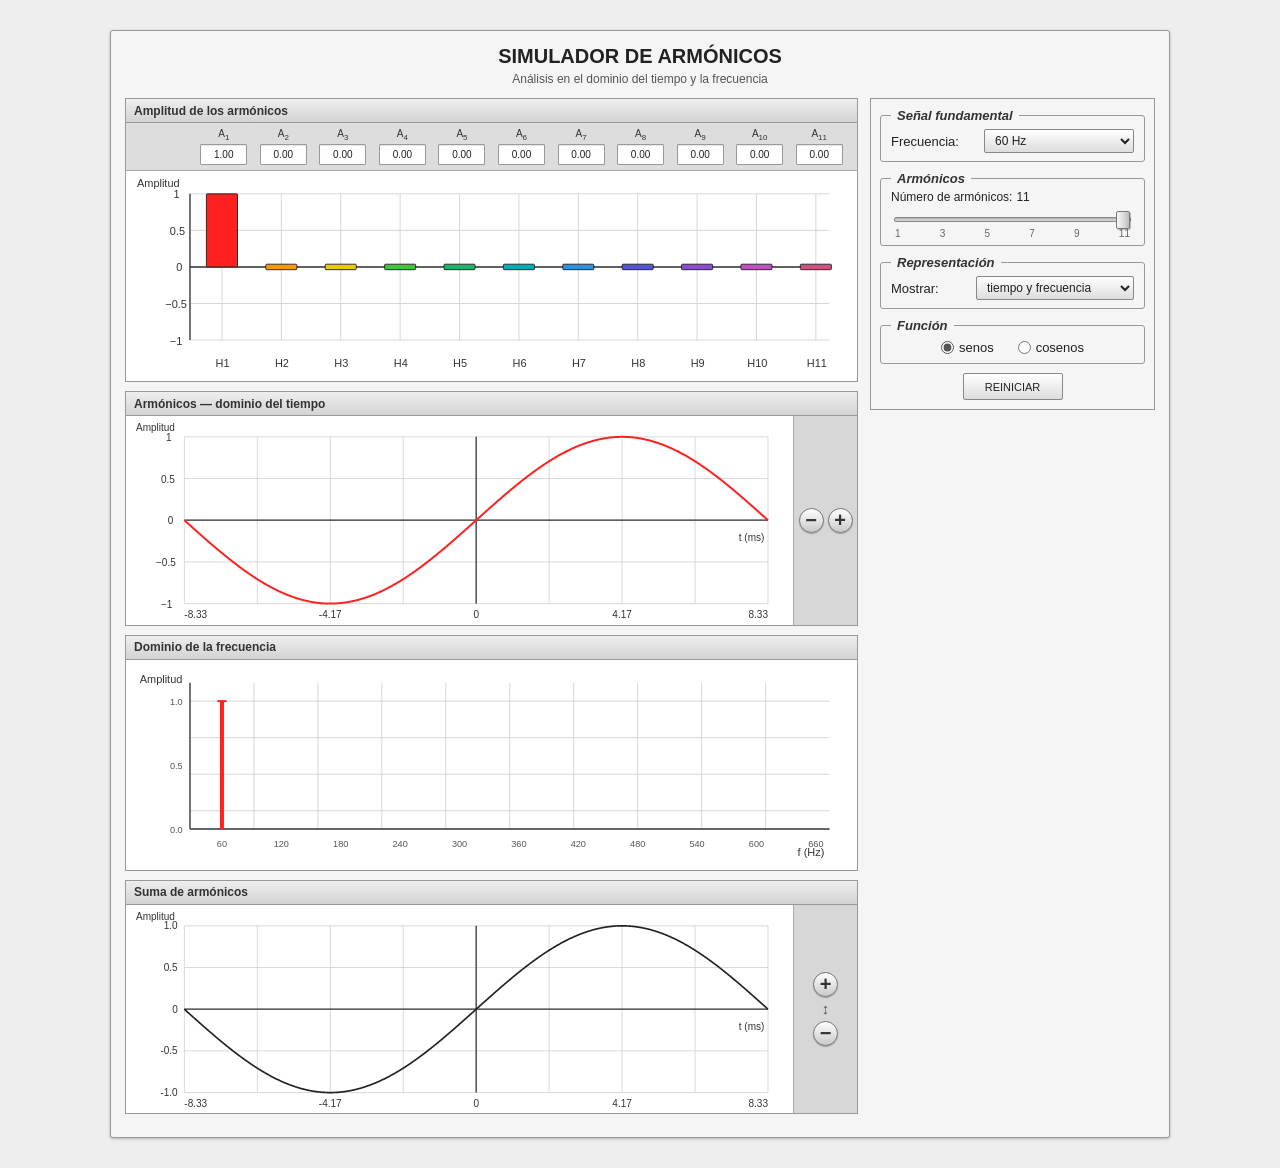
<file: 04_ SIMULADOR DE ARMONICOS/index.html>
<!DOCTYPE html>
<html lang="es">

<head>

<meta charset="UTF-8">

<meta name="viewport"
      content="width=device-width, initial-scale=1.0">

<title>Simulador de Armónicos</title>


<!-- =========================================================
     ESTILOS

     1. estilos.css  → estándar común de los simuladores
     2. fourier.css  → estilos exclusivos de Fourier
     ========================================================= -->

<link rel="stylesheet" href="css/estilos.css">
<link rel="stylesheet" href="css/fourier.css">

</head>


<body>


<!-- =========================================================
     CONTENEDOR PRINCIPAL
     ========================================================= -->

<div class="simulador simulador-armonicos">


    <!-- =====================================================
         TÍTULO
         ===================================================== -->

    <div class="titulo-simulador">

        <h1>SIMULADOR DE ARMÓNICOS</h1>

        <p>
            Análisis en el dominio del tiempo y la frecuencia
        </p>

    </div>



    <!-- =====================================================
         ÁREA PRINCIPAL
         ===================================================== -->

    <div class="area-armonicos">


        <!-- =================================================
             ZONA IZQUIERDA — GRÁFICAS
             ================================================= -->

        <main class="zona-graficas">


            <!-- =================================================
                 1. AMPLITUD DE LOS ARMÓNICOS
                 ================================================= -->

            <section class="panel-grafica panel-amplitudes">


                <div class="titulo-grafica">
                    Amplitud de los armónicos
                </div>


                <!-- =============================================
                     VALORES A1 ... A11
                     ============================================= -->

                <div class="fila-amplitudes">


                    <div class="control-amplitud" data-armonico="1">

                        <label for="A1">
                            A<sub>1</sub>
                        </label>

                        <input
                            type="number"
                            id="A1"
                            min="-1"
                            max="1"
                            step="0.01"
                            value="1.00">

                    </div>


                    <div class="control-amplitud" data-armonico="2">

                        <label for="A2">
                            A<sub>2</sub>
                        </label>

                        <input
                            type="number"
                            id="A2"
                            min="-1"
                            max="1"
                            step="0.01"
                            value="0.00">

                    </div>


                    <div class="control-amplitud" data-armonico="3">

                        <label for="A3">
                            A<sub>3</sub>
                        </label>

                        <input
                            type="number"
                            id="A3"
                            min="-1"
                            max="1"
                            step="0.01"
                            value="0.00">

                    </div>


                    <div class="control-amplitud" data-armonico="4">

                        <label for="A4">
                            A<sub>4</sub>
                        </label>

                        <input
                            type="number"
                            id="A4"
                            min="-1"
                            max="1"
                            step="0.01"
                            value="0.00">

                    </div>


                    <div class="control-amplitud" data-armonico="5">

                        <label for="A5">
                            A<sub>5</sub>
                        </label>

                        <input
                            type="number"
                            id="A5"
                            min="-1"
                            max="1"
                            step="0.01"
                            value="0.00">

                    </div>


                    <div class="control-amplitud" data-armonico="6">

                        <label for="A6">
                            A<sub>6</sub>
                        </label>

                        <input
                            type="number"
                            id="A6"
                            min="-1"
                            max="1"
                            step="0.01"
                            value="0.00">

                    </div>


                    <div class="control-amplitud" data-armonico="7">

                        <label for="A7">
                            A<sub>7</sub>
                        </label>

                        <input
                            type="number"
                            id="A7"
                            min="-1"
                            max="1"
                            step="0.01"
                            value="0.00">

                    </div>


                    <div class="control-amplitud" data-armonico="8">

                        <label for="A8">
                            A<sub>8</sub>
                        </label>

                        <input
                            type="number"
                            id="A8"
                            min="-1"
                            max="1"
                            step="0.01"
                            value="0.00">

                    </div>


                    <div class="control-amplitud" data-armonico="9">

                        <label for="A9">
                            A<sub>9</sub>
                        </label>

                        <input
                            type="number"
                            id="A9"
                            min="-1"
                            max="1"
                            step="0.01"
                            value="0.00">

                    </div>


                    <div class="control-amplitud" data-armonico="10">

                        <label for="A10">
                            A<sub>10</sub>
                        </label>

                        <input
                            type="number"
                            id="A10"
                            min="-1"
                            max="1"
                            step="0.01"
                            value="0.00">

                    </div>


                    <div class="control-amplitud" data-armonico="11">

                        <label for="A11">
                            A<sub>11</sub>
                        </label>

                        <input
                            type="number"
                            id="A11"
                            min="-1"
                            max="1"
                            step="0.01"
                            value="0.00">

                    </div>


                </div>



                <!-- =============================================
                     GRÁFICA DE AMPLITUDES
                     ============================================= -->

                <div class="contenedor-grafica">


                    <svg
                        id="graficaAmplitudes"
                        viewBox="0 0 800 230">


                        <rect
                            x="0"
                            y="0"
                            width="800"
                            height="230"
                            class="fondo-grafica"/>


                        <g class="cuadricula">

                            <line x1="70" y1="25" x2="770" y2="25"/>
                            <line x1="70" y1="65" x2="770" y2="65"/>
                            <line x1="70" y1="105" x2="770" y2="105"/>
                            <line x1="70" y1="145" x2="770" y2="145"/>
                            <line x1="70" y1="185" x2="770" y2="185"/>

                            <line x1="105" y1="25" x2="105" y2="185"/>
                            <line x1="170" y1="25" x2="170" y2="185"/>
                            <line x1="235" y1="25" x2="235" y2="185"/>
                            <line x1="300" y1="25" x2="300" y2="185"/>
                            <line x1="365" y1="25" x2="365" y2="185"/>
                            <line x1="430" y1="25" x2="430" y2="185"/>
                            <line x1="495" y1="25" x2="495" y2="185"/>
                            <line x1="560" y1="25" x2="560" y2="185"/>
                            <line x1="625" y1="25" x2="625" y2="185"/>
                            <line x1="690" y1="25" x2="690" y2="185"/>
                            <line x1="755" y1="25" x2="755" y2="185"/>

                        </g>


                        <line
                            x1="70"
                            y1="25"
                            x2="70"
                            y2="185"
                            class="eje-grafica"/>


                        <line
                            x1="70"
                            y1="105"
                            x2="770"
                            y2="105"
                            class="eje-grafica"/>


                        <text
                            x="12"
                            y="18"
                            class="texto-eje">

                            Amplitud

                        </text>


                        <text x="52" y="30"
                              class="texto-eje">1</text>

                        <text x="48" y="70"
                              class="texto-eje">0.5</text>

                        <text x="55" y="110"
                              class="texto-eje">0</text>

                        <text x="43" y="150"
                              class="texto-eje">−0.5</text>

                        <text x="48" y="190"
                              class="texto-eje">−1</text>



                        <!-- =====================================
                             ETIQUETAS H1 ... H11
                             ===================================== -->

                        <text
                            x="98"
                            y="215"
                            class="texto-eje etiqueta-armonico"
                            data-armonico="1">H1</text>

                        <text
                            x="163"
                            y="215"
                            class="texto-eje etiqueta-armonico"
                            data-armonico="2">H2</text>

                        <text
                            x="228"
                            y="215"
                            class="texto-eje etiqueta-armonico"
                            data-armonico="3">H3</text>

                        <text
                            x="293"
                            y="215"
                            class="texto-eje etiqueta-armonico"
                            data-armonico="4">H4</text>

                        <text
                            x="358"
                            y="215"
                            class="texto-eje etiqueta-armonico"
                            data-armonico="5">H5</text>

                        <text
                            x="423"
                            y="215"
                            class="texto-eje etiqueta-armonico"
                            data-armonico="6">H6</text>

                        <text
                            x="488"
                            y="215"
                            class="texto-eje etiqueta-armonico"
                            data-armonico="7">H7</text>

                        <text
                            x="553"
                            y="215"
                            class="texto-eje etiqueta-armonico"
                            data-armonico="8">H8</text>

                        <text
                            x="618"
                            y="215"
                            class="texto-eje etiqueta-armonico"
                            data-armonico="9">H9</text>

                        <text
                            x="680"
                            y="215"
                            class="texto-eje etiqueta-armonico"
                            data-armonico="10">H10</text>

                        <text
                            x="745"
                            y="215"
                            class="texto-eje etiqueta-armonico"
                            data-armonico="11">H11</text>


                        <g id="barrasControlAmplitud"></g>


                    </svg>


                </div>


            </section>



            <!-- =================================================
                 2. ARMÓNICOS — DOMINIO DEL TIEMPO
                 ================================================= -->

            <section class="panel-grafica">


                <div class="titulo-grafica">
                    Armónicos — dominio del tiempo
                </div>


                <div class="fila-grafica">


                    <div class="contenedor-grafica">


                        <svg
                            id="graficaTiempo"
                            viewBox="0 0 800 250">


                            <rect
                                x="0"
                                y="0"
                                width="800"
                                height="250"
                                class="fondo-grafica"/>


                            <g class="cuadricula">

                                <line x1="70" y1="25" x2="770" y2="25"/>
                                <line x1="70" y1="75" x2="770" y2="75"/>
                                <line x1="70" y1="125" x2="770" y2="125"/>
                                <line x1="70" y1="175" x2="770" y2="175"/>
                                <line x1="70" y1="225" x2="770" y2="225"/>

                                <line x1="70" y1="25" x2="70" y2="225"/>
                                <line x1="157.5" y1="25" x2="157.5" y2="225"/>
                                <line x1="245" y1="25" x2="245" y2="225"/>
                                <line x1="332.5" y1="25" x2="332.5" y2="225"/>
                                <line x1="420" y1="25" x2="420" y2="225"/>
                                <line x1="507.5" y1="25" x2="507.5" y2="225"/>
                                <line x1="595" y1="25" x2="595" y2="225"/>
                                <line x1="682.5" y1="25" x2="682.5" y2="225"/>
                                <line x1="770" y1="25" x2="770" y2="225"/>

                            </g>


                            <line
                                x1="70"
                                y1="125"
                                x2="770"
                                y2="125"
                                class="eje-grafica"/>


                            <line
                                x1="420"
                                y1="25"
                                x2="420"
                                y2="225"
                                class="eje-grafica"/>


                            <text
                                x="12"
                                y="18"
                                class="texto-eje">

                                Amplitud

                            </text>


                            <text x="48" y="30"
                                  class="texto-eje">1</text>

                            <text x="42" y="80"
                                  class="texto-eje">0.5</text>

                            <text x="50" y="130"
                                  class="texto-eje">0</text>

                            <text x="36" y="180"
                                  class="texto-eje">−0.5</text>

                            <text x="42" y="230"
                                  class="texto-eje">−1</text>


                            <g id="etiquetasTiempo"></g>


                            <text
                                x="735"
                                y="150"
                                class="texto-eje">

                                t (ms)

                            </text>


                            <g id="componentesTiempo"></g>


                        </svg>


                    </div>



                    <!-- =========================================
                         ESCALA HORIZONTAL
                         ========================================= -->

                    <div class="controles-escala">


                        <div class="control-escala control-horizontal">


                            <button
                                id="tiempoXMenos"
                                class="boton-circular"
                                type="button"
                                title="Mostrar mayor intervalo de tiempo">

                                −

                            </button>


                            <button
                                id="tiempoXMas"
                                class="boton-circular"
                                type="button"
                                title="Mostrar menor intervalo de tiempo">

                                +

                            </button>


                        </div>


                    </div>


                </div>


            </section>



            <!-- =================================================
                 3. DOMINIO DE LA FRECUENCIA
                 ================================================= -->

            <section class="panel-grafica panel-frecuencia">


                <div class="titulo-grafica">
                    Dominio de la frecuencia
                </div>


                <div class="contenedor-grafica">


                    <svg
                        id="graficaFrecuencia"
                        viewBox="0 0 800 230">


                        <rect
                            x="0"
                            y="0"
                            width="800"
                            height="230"
                            class="fondo-grafica"/>


                        <g class="cuadricula">

                            <line x1="70" y1="45" x2="770" y2="45"/>
                            <line x1="70" y1="85" x2="770" y2="85"/>
                            <line x1="70" y1="125" x2="770" y2="125"/>
                            <line x1="70" y1="165" x2="770" y2="165"/>

                            <line x1="140" y1="25" x2="140" y2="185"/>
                            <line x1="210" y1="25" x2="210" y2="185"/>
                            <line x1="280" y1="25" x2="280" y2="185"/>
                            <line x1="350" y1="25" x2="350" y2="185"/>
                            <line x1="420" y1="25" x2="420" y2="185"/>
                            <line x1="490" y1="25" x2="490" y2="185"/>
                            <line x1="560" y1="25" x2="560" y2="185"/>
                            <line x1="630" y1="25" x2="630" y2="185"/>
                            <line x1="700" y1="25" x2="700" y2="185"/>

                        </g>


                        <line
                            x1="70"
                            y1="25"
                            x2="70"
                            y2="185"
                            class="eje-grafica"/>


                        <line
                            x1="70"
                            y1="185"
                            x2="770"
                            y2="185"
                            class="eje-grafica"/>


                        <text
                            x="15"
                            y="25"
                            class="texto-eje">

                            Amplitud

                        </text>


                        <text
                            x="735"
                            y="215"
                            class="texto-eje">

                            f (Hz)

                        </text>


                        <g id="barrasArmonicos"></g>


                    </svg>


                </div>


            </section>



            <!-- =================================================
                 4. SUMA DE ARMÓNICOS
                 ================================================= -->

            <section class="panel-grafica">


                <div class="titulo-grafica">
                    Suma de armónicos
                </div>


                <div class="fila-grafica">


                    <div class="contenedor-grafica">


                        <svg
                            id="graficaSuma"
                            viewBox="0 0 800 250">


                            <rect
                                x="0"
                                y="0"
                                width="800"
                                height="250"
                                class="fondo-grafica"/>


                            <g class="cuadricula">

                                <line x1="70" y1="25" x2="770" y2="25"/>
                                <line x1="70" y1="75" x2="770" y2="75"/>
                                <line x1="70" y1="125" x2="770" y2="125"/>
                                <line x1="70" y1="175" x2="770" y2="175"/>
                                <line x1="70" y1="225" x2="770" y2="225"/>

                                <line x1="70" y1="25" x2="70" y2="225"/>
                                <line x1="157.5" y1="25" x2="157.5" y2="225"/>
                                <line x1="245" y1="25" x2="245" y2="225"/>
                                <line x1="332.5" y1="25" x2="332.5" y2="225"/>
                                <line x1="420" y1="25" x2="420" y2="225"/>
                                <line x1="507.5" y1="25" x2="507.5" y2="225"/>
                                <line x1="595" y1="25" x2="595" y2="225"/>
                                <line x1="682.5" y1="25" x2="682.5" y2="225"/>
                                <line x1="770" y1="25" x2="770" y2="225"/>

                            </g>


                            <line
                                x1="70"
                                y1="125"
                                x2="770"
                                y2="125"
                                class="eje-grafica"/>


                            <line
                                x1="420"
                                y1="25"
                                x2="420"
                                y2="225"
                                class="eje-grafica"/>


                            <text
                                x="12"
                                y="18"
                                class="texto-eje">

                                Amplitud

                            </text>


                            <g id="etiquetasAmplitudSuma"></g>

                            <g id="etiquetasTiempoSuma"></g>


                            <text
                                x="735"
                                y="150"
                                class="texto-eje">

                                t (ms)

                            </text>


                            <path
                                id="ondaResultante"
                                d=""
                                class="onda-resultante"/>


                        </svg>


                    </div>



                    <!-- =========================================
                         ESCALA VERTICAL
                         ========================================= -->

                    <div class="controles-escala">


                        <div class="control-vertical">


                            <button
                                id="sumaYMas"
                                class="boton-circular"
                                type="button"
                                title="Ampliar escala de amplitud">

                                +

                            </button>


                            <div class="flecha-vertical">
                                ↕
                            </div>


                            <button
                                id="sumaYMenos"
                                class="boton-circular"
                                type="button"
                                title="Reducir escala de amplitud">

                                −

                            </button>


                        </div>


                    </div>


                </div>


            </section>


        </main>



        <!-- =================================================
             PANEL DERECHO DE CONTROLES
             ================================================= -->

        <aside class="zona-controles">


            <!-- =============================================
                 SEÑAL FUNDAMENTAL
                 ============================================= -->

            <fieldset class="panel-simulador">


                <legend>
                    Señal fundamental
                </legend>


                <div class="fila-control">


                    <label for="frecuenciaFundamental">
                        Frecuencia:
                    </label>


                    <select
                        id="frecuenciaFundamental"
                        class="selector-simulador">


                        <option value="50">
                            50 Hz
                        </option>


                        <option
                            value="60"
                            selected>

                            60 Hz

                        </option>


                    </select>


                </div>


            </fieldset>



            <!-- =============================================
                 ARMÓNICOS
                 ============================================= -->

            <fieldset class="panel-simulador">


                <legend>
                    Armónicos
                </legend>


                <div class="etiqueta-slider">


                    <span>
                        Número de armónicos:
                    </span>


                    <span id="valorArmonicos">
                        11
                    </span>


                </div>


                <div class="slider-simulador">


                    <input
                        type="range"
                        id="armonicos"
                        min="1"
                        max="11"
                        step="1"
                        value="11">


                    <div class="escala-slider">


                        <span>1</span>
                        <span>3</span>
                        <span>5</span>
                        <span>7</span>
                        <span>9</span>
                        <span>11</span>


                    </div>


                </div>


            </fieldset>



            <!-- =============================================
                 REPRESENTACIÓN
                 ============================================= -->

            <fieldset class="panel-simulador">


                <legend>
                    Representación
                </legend>


                <div class="fila-control">


                    <label for="representacion">
                        Mostrar:
                    </label>


                    <select
                        id="representacion"
                        class="selector-simulador">


                        <option value="ambos">
                            tiempo y frecuencia
                        </option>


                        <option value="tiempo">
                            tiempo
                        </option>


                        <option value="frecuencia">
                            frecuencia
                        </option>


                    </select>


                </div>


            </fieldset>



            <!-- =============================================
                 FUNCIÓN
                 ============================================= -->

            <fieldset class="panel-simulador">


                <legend>
                    Función
                </legend>


                <div class="grupo-horizontal">


                    <label class="opcion-radio">


                        <input
                            type="radio"
                            name="tipoFuncion"
                            value="seno"
                            checked>


                        <span>
                            senos
                        </span>


                    </label>


                    <label class="opcion-radio">


                        <input
                            type="radio"
                            name="tipoFuncion"
                            value="coseno">


                        <span>
                            cosenos
                        </span>


                    </label>


                </div>


            </fieldset>



            <!-- =============================================
                 REINICIAR
                 ============================================= -->

            <div class="zona-botones">


                <button
                    id="reiniciar"
                    class="boton-simulador"
                    type="button">

                    REINICIAR

                </button>


            </div>


        </aside>


    </div>


</div>



<!-- =========================================================
     JAVASCRIPT
     ========================================================= -->

<script src="js/simulador.js"></script>


</body>

</html>
</file>
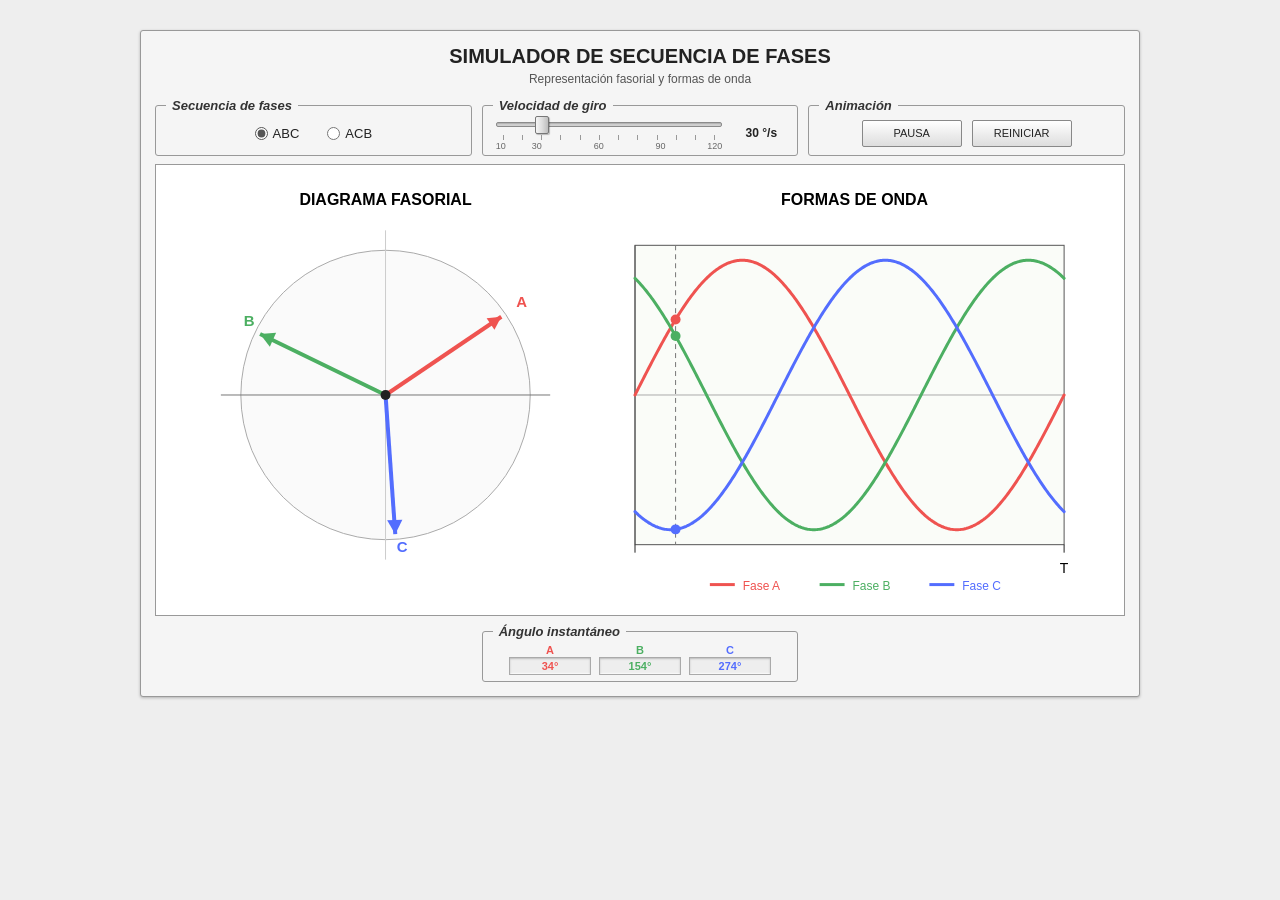
<file: 05_SIMULADOR_FASES/index.html>
<!DOCTYPE html>
<html lang="es">

<head>

    <meta charset="UTF-8">

    <meta
        name="viewport"
        content="width=device-width, initial-scale=1.0">

    <title>Simulador de Secuencia de Fases</title>


    <!-- =====================================================
         HOJA DE ESTILOS COMÚN DE LOS SIMULADORES
         ===================================================== -->

    <link
        rel="stylesheet"
        href="css/estilos.css">


    <style>

        /* =====================================================
           SIMULADOR DE SECUENCIA DE FASES
           ESTILOS EXCLUSIVOS DEL SIMULADOR
           ===================================================== */


        /* =====================================================
           DIMENSIONES DEL SIMULADOR
           ===================================================== */

        .simulador-fases {

            width: 1000px;
        }


        /* =====================================================
           SVG
           ===================================================== */

        #svgSimulador {

            display: block;

            width: 100%;
            height: 430px;

            border: none;
        }


        /* =====================================================
           CONTROLES SUPERIORES
           ===================================================== */

        .panel-controles-fases {

            display: grid;

            grid-template-columns:
                1fr
                1fr
                1fr;

            gap: 10px;

            margin-bottom: 8px;
        }


        .panel-controles-fases .panel-simulador {

            min-height: 58px;
        }


        /* =====================================================
           SECUENCIA DE FASES
           ===================================================== */

        .panel-controles-fases .grupo-horizontal {

            gap: 28px;

            height: 32px;
        }


        /* =====================================================
           VELOCIDAD DE GIRO
           ===================================================== */

        .control-velocidad {

            display: flex;

            align-items: center;

            gap: 10px;

            height: 32px;
        }


        .control-velocidad .slider-simulador {

            flex: 1;
        }


        .valor-velocidad {

            min-width: 52px;

            text-align: center;

            font-size: 12px;
            font-weight: bold;

            white-space: nowrap;
        }

/* =====================================================
   GRADUACIONES DEL CONTROL DE VELOCIDAD
   ===================================================== */

.slider-velocidad {

    position: relative;
}


/* -----------------------------------------------------
   RAYITAS VERTICALES
   ----------------------------------------------------- */

.marcas-velocidad {

    display: flex;

    justify-content: space-between;

    padding:
        0
        7px;

    margin-top: 1px;

    height: 6px;

    pointer-events: none;
}


.marcas-velocidad span {

    display: block;

    width: 1px;
    height: 5px;

    background: #999999;
}


/* -----------------------------------------------------
   NÚMEROS DE LA ESCALA
   ----------------------------------------------------- */

.escala-velocidad {

    position: relative;

    height: 11px;

    margin-top: 0;

    font-size: 9px;

    color: #666666;
}


.escala-velocidad span {

    position: absolute;

    transform: translateX(-50%);
}


/*
   Posiciones matemáticas correspondientes
   al intervalo 10–120 °/s
*/

.escala-velocidad span:nth-child(1) {
    left: 0%;
    transform: translateX(0);
}

.escala-velocidad span:nth-child(2) {
    left: 18.18%;
}

.escala-velocidad span:nth-child(3) {
    left: 45.45%;
}

.escala-velocidad span:nth-child(4) {
    left: 72.73%;
}

.escala-velocidad span:nth-child(5) {
    left: 100%;
    transform: translateX(-100%);
}

        /* =====================================================
           ANIMACIÓN
           ===================================================== */

        .panel-controles-fases .zona-botones {

            height: 32px;
        }


        /* =====================================================
           INDICADORES INFERIORES
           ===================================================== */

.panel-indicadores-fases {

    display: grid;

    grid-template-columns:
        1fr
        1fr
        1fr;

    gap: 10px;

    margin-top: 8px;
}


.panel-indicadores-fases .panel-simulador {

    grid-column: 2;
}


        .valores-desfase {

            display: flex;

            justify-content: center;
            align-items: center;

            gap: 8px;

            height: 32px;
        }


        .indicador-fase {

            width: 82px;

            text-align: center;
        }


        .indicador-fase-titulo {

            font-size: 11px;
            font-weight: bold;

            line-height: 12px;
        }


.indicador-fase-valor {

    height: 18px;

    margin-top: 1px;

    display: flex;

    justify-content: center;
    align-items: center;

    font-size: 11px;
    font-weight: bold;

    background: #eeeeee;

    border: 1px solid #aaaaaa;

    box-shadow:
        inset 0 1px 2px rgba(0,0,0,0.22),
        inset 0 -1px 1px rgba(255,255,255,0.85);
}


        .desfase-a {

            color: #ef5350;
        }


        .desfase-b {

            color: #4caf62;
        }


        .desfase-c {

            color: #536dfe;
        }

    </style>

</head>


<body>


<!-- =========================================================
     CONTENEDOR PRINCIPAL
     ========================================================= -->

<div class="simulador simulador-fases">


    <!-- =====================================================
         TÍTULO PRINCIPAL
         ===================================================== -->

    <div class="titulo-simulador">

        <h1>
            SIMULADOR DE SECUENCIA DE FASES
        </h1>

        <p>
            Representación fasorial y formas de onda
        </p>

    </div>



    <!-- =====================================================
         CONTROLES SUPERIORES
         ===================================================== -->

    <div class="panel-controles-fases">


        <!-- =================================================
             CUADRO 1 — SECUENCIA DE FASES
             ================================================= -->

        <fieldset class="panel-simulador">

            <legend>
                Secuencia de fases
            </legend>


            <div class="grupo-horizontal">


                <label class="opcion-radio">

                    <input
                        type="radio"
                        name="secuencia"
                        value="ABC"
                        id="secuenciaABC"
                        checked>

                    <span>ABC</span>

                </label>


                <label class="opcion-radio">

                    <input
                        type="radio"
                        name="secuencia"
                        value="ACB"
                        id="secuenciaACB">

                    <span>ACB</span>

                </label>


            </div>


        </fieldset>



        <!-- =================================================
             CUADRO 2 — VELOCIDAD DE GIRO
             ================================================= -->

        <fieldset class="panel-simulador">

            <legend>
                Velocidad de giro
            </legend>


            <div class="control-velocidad">


<div class="slider-simulador slider-velocidad">

    <input
        type="range"
        id="velocidadGiro"
        min="10"
        max="120"
        step="10"
        value="30">

    <!-- Graduaciones verticales -->

    <div class="marcas-velocidad">

        <span></span>
        <span></span>
        <span></span>
        <span></span>
        <span></span>
        <span></span>
        <span></span>
        <span></span>
        <span></span>
        <span></span>
        <span></span>
        <span></span>

    </div>


    <!-- Valores de referencia -->

    <div class="escala-velocidad">

        <span>10</span>
        <span>30</span>
        <span>60</span>
        <span>90</span>
        <span>120</span>

    </div>

</div>


                <div
                    id="valorVelocidad"
                    class="valor-velocidad">

                    30 °/s

                </div>


            </div>


        </fieldset>



        <!-- =================================================
             CUADRO 3 — ANIMACIÓN
             ================================================= -->

        <fieldset class="panel-simulador">

            <legend>
                Animación
            </legend>


            <div class="zona-botones">


                <button
                    id="btnPausa"
                    class="boton-simulador"
                    type="button">

                    PAUSA

                </button>


                <button
                    id="btnReiniciar"
                    class="boton-simulador"
                    type="button">

                    REINICIAR

                </button>


            </div>


        </fieldset>


    </div>



    <!-- =====================================================
         ÁREA GRÁFICA
         ===================================================== -->

    <div class="area-simulacion">


        <svg
            id="svgSimulador"
            xmlns="http://www.w3.org/2000/svg"
            viewBox="0 0 950 430">


            <!-- =================================================
                 FONDO
                 ================================================= -->

            <rect
                x="0"
                y="0"
                width="950"
                height="430"
                fill="#ffffff"/>



            <!-- =================================================
                 TÍTULOS
                 ================================================= -->

            <text
                x="220"
                y="30"
                text-anchor="middle"
                font-family="Arial"
                font-size="16"
                font-weight="bold">

                DIAGRAMA FASORIAL

            </text>


            <text
                x="690"
                y="30"
                text-anchor="middle"
                font-family="Arial"
                font-size="16"
                font-weight="bold">

                FORMAS DE ONDA

            </text>



            <!-- =================================================
                 DIAGRAMA FASORIAL
                 Centro = (220,220)
                 ================================================= -->

            <circle
                cx="220"
                cy="220"
                r="145"

                fill="#fafafa"

                stroke="#aaaaaa"
                stroke-width="1"/>


            <line
                x1="55"
                y1="220"
                x2="385"
                y2="220"

                stroke="#777777"
                stroke-width="1"/>


            <line
                x1="220"
                y1="55"
                x2="220"
                y2="385"

                stroke="#cccccc"
                stroke-width="1"/>



            <!-- =================================================
                 FASOR A
                 ================================================= -->

            <g id="fasorA">

                <line
                    x1="220"
                    y1="220"
                    x2="360"
                    y2="220"

                    stroke="#ef5350"
                    stroke-width="4"/>


                <polygon
                    points="360,220 347,213 347,227"
                    fill="#ef5350"/>

            </g>


            <text
                id="etiquetaA" fill="#ef5350"

                x="370"
                y="215"

                font-family="Arial"
                font-size="15"
                font-weight="bold">

                A

            </text>



            <!-- =================================================
                 FASOR B
                 ================================================= -->

            <g id="fasorB">

                <line
                    x1="220"
                    y1="220"
                    x2="150"
                    y2="99"

                    stroke="#4caf62"
                    stroke-width="4"/>


                <polygon
                    points="150,99 151,115 164,107"
                    fill="#4caf62"/>

            </g>


            <text
                id="etiquetaB"

                x="135"
                y="91"

                fill="#4caf62"

                font-family="Arial"
                font-size="15"
                font-weight="bold">

                B

            </text>



            <!-- =================================================
                 FASOR C
                 ================================================= -->

            <g id="fasorC">

                <line
                    x1="220"
                    y1="220"
                    x2="150"
                    y2="341"

                    stroke="#536dfe"
                    stroke-width="4"/>


                <polygon
                    points="150,341 164,333 151,325"
                    fill="#536dfe"/>

            </g>


            <text
                id="etiquetaC"

                x="135"
                y="360"

                fill="#536dfe"

                font-family="Arial"
                font-size="15"
                font-weight="bold">

                C

            </text>



            <!-- centro -->

            <circle
                cx="220"
                cy="220"
                r="5"
                fill="#222222"/>



            <!-- =================================================
                 ÁREA DE FORMAS DE ONDA
                 ================================================= -->

            <rect
                x="470"
                y="70"
                width="430"
                height="300"

                fill="#fafcf8"

                stroke="#555555"
                stroke-width="1"/>


            <line
                x1="470"
                y1="220"
                x2="900"
                y2="220"

                stroke="#aaaaaa"
                stroke-width="1"/>


            <line
                x1="470"
                y1="70"
                x2="470"
                y2="370"

                stroke="#555555"
                stroke-width="1"/>



            <!-- =================================================
                 ONDAS SENOIDALES
                 ================================================= -->

            <path
                id="ondaA"

                fill="none"

                stroke="#ef5350"
                stroke-width="3"

                stroke-linejoin="round"
                stroke-linecap="round"/>


            <path
                id="ondaB"

                fill="none"

                stroke="#4caf62"
                stroke-width="3"

                stroke-linejoin="round"
                stroke-linecap="round"/>


            <path
                id="ondaC"

                fill="none"

                stroke="#536dfe"
                stroke-width="3"

                stroke-linejoin="round"
                stroke-linecap="round"/>



            <!-- =================================================
                 CURSOR TEMPORAL
                 ================================================= -->

            <line
                id="cursorTiempo"

                x1="470"
                y1="70"
                x2="470"
                y2="370"

                stroke="#777777"
                stroke-width="1"
                stroke-dasharray="5 4"/>



            <!-- =================================================
                 PUNTOS INSTANTÁNEOS
                 ================================================= -->

            <circle
                id="puntoA"
                cx="470"
                cy="220"
                r="5"

                fill="#ef5350"/>


            <circle
                id="puntoB"
                cx="470"
                cy="103"
                r="5"

                fill="#4caf62"/>


            <circle
                id="puntoC"
                cx="470"
                cy="337"
                r="5"

                fill="#536dfe"/>



            <!-- =================================================
                 MARCAS DEL PERIODO
                 ================================================= -->

            <line
                x1="470"
                y1="370"
                x2="470"
                y2="378"

                stroke="#222222"/>


            <line
                x1="900"
                y1="370"
                x2="900"
                y2="378"

                stroke="#222222"/>


            <text
                x="900"
                y="398"

                text-anchor="middle"

                font-family="Arial"
                font-size="14">

                T

            </text>



            <!-- =================================================
                 LEYENDA DE FASES
                 ================================================= -->

            <line
                x1="545"
                y1="410"
                x2="570"
                y2="410"

                stroke="#ef5350"
                stroke-width="3"/>


            <text
                x="578" fill="#ef5350"
                y="415"

                font-family="Arial"
                font-size="12">

                Fase A

            </text>


            <line
                x1="655"
                y1="410"
                x2="680"
                y2="410"

                stroke="#4caf62"
                stroke-width="3"/>


            <text
                x="688" fill="#4caf62"
                y="415"

                font-family="Arial"
                font-size="12">

                Fase B

            </text>


            <line
                x1="765"
                y1="410"
                x2="790"
                y2="410"

                stroke="#536dfe"
                stroke-width="3"/>


            <text
                x="798" fill="#536dfe"
                y="415"

                font-family="Arial"
                font-size="12">

                Fase C

            </text>


        </svg>


    </div>



    <!-- =====================================================
         INDICADORES INFERIORES
         ===================================================== -->

    <div class="panel-indicadores-fases">


        <fieldset class="panel-simulador">

            <legend>
                Ángulo instantáneo
            </legend>


            <div class="valores-desfase">


                <!-- FASE A -->

                <div class="indicador-fase">

                    <div
                        class="indicador-fase-titulo desfase-a">

                        A

                    </div>


                    <div
                        id="anguloA"
                        class="indicador-fase-valor desfase-a">

                        0°

                    </div>

                </div>



                <!-- FASE B -->

                <div class="indicador-fase">

                    <div
                        class="indicador-fase-titulo desfase-b">

                        B

                    </div>


                    <div
                        id="anguloB"
                        class="indicador-fase-valor desfase-b">

                        120°

                    </div>

                </div>



                <!-- FASE C -->

                <div class="indicador-fase">

                    <div
                        class="indicador-fase-titulo desfase-c">

                        C

                    </div>


                    <div
                        id="anguloC"
                        class="indicador-fase-valor desfase-c">

                        240°

                    </div>

                </div>


            </div>


        </fieldset>


    </div>


</div>



<!-- =========================================================
     JAVASCRIPT DEL SIMULADOR
     ========================================================= -->

<script src="js/simulador.js"></script>


</body>

</html>
</file>
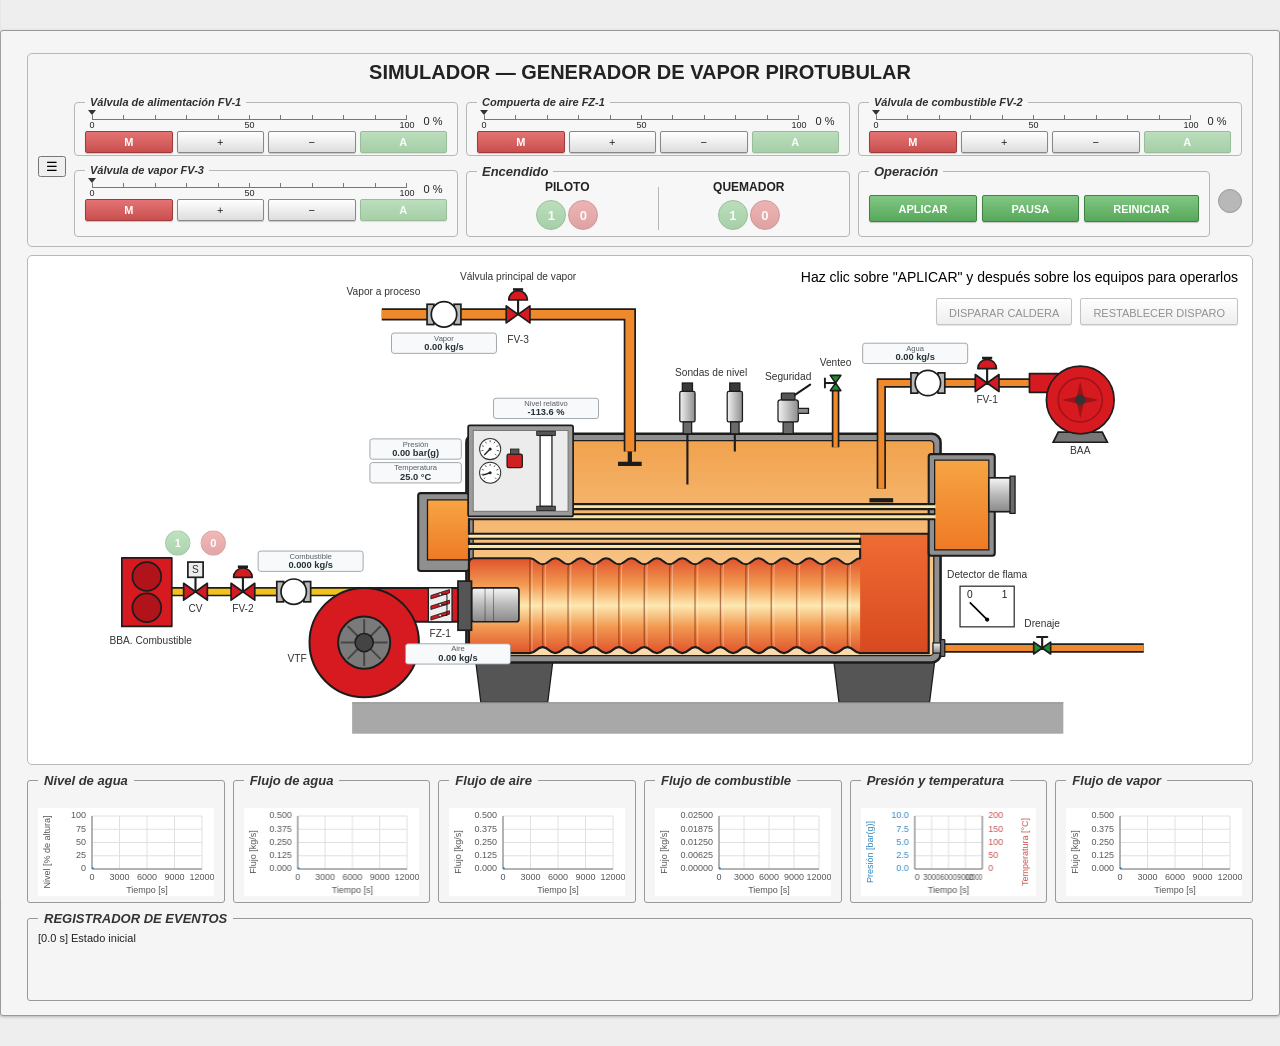
<file: 06_CALDERA_PIROTUBULAR/index.html>
<!DOCTYPE html>
<html lang="es">
<head>
    <meta charset="UTF-8">
    <meta name="viewport" content="width=device-width, initial-scale=1.0">
    <title>Simulador — Generador de Vapor Pirotubular</title>
    <link rel="stylesheet" href="css/estilos.css">
    <link rel="stylesheet" href="css/simulador.css">
    <link rel="stylesheet" href="css/caldera-escena.css">
</head>
<body>
    <main class="simulador" id="simuladorCaldera">
        <section id="panelControles" class="panel-controles">
            <div class="titulo-simulador">
                <h1>SIMULADOR — GENERADOR DE VAPOR PIROTUBULAR</h1>
            </div>
            <div class="fila-controles-con-menu">
                <button type="button" id="btnProcedimientos" aria-label="Abrir procedimientos" aria-controls="panelProcedimientos">☰</button>
                <div class="fila-controles">
                    <fieldset id="estacionAlimentacion" class="grupo-control estacion-alimentacion" tabindex="-1">
                        <legend>Válvula de alimentación FV-1</legend>
                        <div class="escala-apertura" role="img" aria-label="Apertura de alimentación: 0 %">
                            <div class="graduaciones-apertura"></div>
                            <span class="numero-apertura inicio">0</span><span class="numero-apertura medio">50</span><span class="numero-apertura fin">100</span>
                            <span id="marcadorApertura" class="marcador-apertura"></span>
                        </div>
                        <output id="lecturaApertura">0 %</output>
                        <div class="botones-alimentacion">
                            <button type="button" id="btnManualAgua" class="boton-simulador modo-alimentacion modo-seleccionado" aria-pressed="true" aria-label="Modo manual">M</button>
                            <button type="button" id="btnAumentarAgua" class="boton-simulador" aria-label="Aumentar apertura un punto porcentual">+</button>
                            <button type="button" id="btnReducirAgua" class="boton-simulador" aria-label="Reducir apertura un punto porcentual">−</button>
                            <button type="button" id="btnAutomaticoAgua" class="boton-simulador modo-alimentacion" disabled title="Modo automático de FV-1" aria-label="Modo automático de FV-1">A</button>
                        </div>
                    </fieldset>
                    <fieldset id="estacionAire" class="grupo-control estacion-alimentacion" tabindex="-1">
                        <legend>Compuerta de aire FZ-1</legend>
                        <div class="escala-apertura" role="img" aria-label="Apertura de aire: 0 %">
                            <div class="graduaciones-apertura"></div>
                            <span class="numero-apertura inicio">0</span><span class="numero-apertura medio">50</span><span class="numero-apertura fin">100</span>
                            <span id="marcadorAperturaAire" class="marcador-apertura"></span>
                        </div>
                        <output id="lecturaAperturaAire">0 %</output>
                        <div class="botones-alimentacion">
                            <button type="button" id="btnManualAire" class="boton-simulador modo-alimentacion modo-seleccionado" aria-pressed="true" aria-label="Modo manual">M</button>
                            <button type="button" id="btnAumentarAire" class="boton-simulador" aria-label="Aumentar apertura un punto porcentual">+</button>
                            <button type="button" id="btnReducirAire" class="boton-simulador" aria-label="Reducir apertura un punto porcentual">−</button>
                            <button type="button" id="btnAutomaticoAire" class="boton-simulador modo-alimentacion" disabled aria-pressed="false" title="Modo automático de FZ-1" aria-label="Modo automático de FZ-1">A</button>
                        </div>
                    </fieldset>
                    <fieldset id="estacionCombustible" class="grupo-control estacion-alimentacion" tabindex="-1">
                        <legend>Válvula de combustible FV-2</legend>
                        <div class="escala-apertura" role="img" aria-label="Apertura de combustible: 0 %">
                            <div class="graduaciones-apertura"></div>
                            <span class="numero-apertura inicio">0</span><span class="numero-apertura medio">50</span><span class="numero-apertura fin">100</span>
                            <span id="marcadorAperturaCombustible" class="marcador-apertura"></span>
                        </div>
                        <output id="lecturaAperturaCombustible">0 %</output>
                        <div class="botones-alimentacion">
                            <button type="button" id="btnManualCombustible" class="boton-simulador modo-alimentacion modo-seleccionado" aria-pressed="true" aria-label="Modo manual">M</button>
                            <button type="button" id="btnAumentarCombustible" class="boton-simulador" aria-label="Aumentar apertura un punto porcentual">+</button>
                            <button type="button" id="btnReducirCombustible" class="boton-simulador" aria-label="Reducir apertura un punto porcentual">−</button>
                            <button type="button" id="btnAutomaticoCombustible" class="boton-simulador modo-alimentacion" disabled aria-pressed="false" title="Modo automático de FV-2" aria-label="Modo automático de FV-2">A</button>
                        </div>
                    </fieldset>
                    <fieldset id="estacionVapor" class="grupo-control estacion-alimentacion" tabindex="-1">
                        <legend>Válvula de vapor FV-3</legend>
                        <div class="escala-apertura" role="img" aria-label="Apertura de vapor: 0 %">
                            <div class="graduaciones-apertura"></div>
                            <span class="numero-apertura inicio">0</span><span class="numero-apertura medio">50</span><span class="numero-apertura fin">100</span>
                            <span id="marcadorAperturaVapor" class="marcador-apertura"></span>
                        </div>
                        <output id="lecturaAperturaVapor">0 %</output>
                        <div class="botones-alimentacion">
                            <button type="button" id="btnManualVapor" class="boton-simulador modo-alimentacion modo-seleccionado" aria-pressed="true" aria-label="Modo manual">M</button>
                            <button type="button" id="btnAumentarVapor" class="boton-simulador" aria-label="Aumentar apertura un punto porcentual">+</button>
                            <button type="button" id="btnReducirVapor" class="boton-simulador" aria-label="Reducir apertura un punto porcentual">−</button>
                            <button type="button" id="btnAutomaticoVapor" class="boton-simulador modo-alimentacion" disabled title="Control automático pendiente" aria-label="Control automático pendiente">A</button>
                        </div>
                    </fieldset>
                    <fieldset class="grupo-control panel-encendido">
                        <legend>Encendido</legend>
                        <div class="mandos-encendido">
                            <div class="grupo-encendido" role="group" aria-label="Piloto">
                                <strong>PILOTO</strong>
                                <div class="botones-encendido">
                                    <button type="button" id="btnEncenderPiloto" class="mando-encendido mando-verde" aria-label="Encender piloto" title="Encender piloto" disabled><span aria-hidden="true">1</span></button>
                                    <button type="button" id="btnApagarPiloto" class="mando-encendido mando-rojo" aria-label="Apagar piloto" title="Apagar piloto" disabled><span aria-hidden="true">0</span></button>
                                </div>
                            </div>
                            <div class="grupo-encendido" role="group" aria-label="Quemador">
                                <strong>QUEMADOR</strong>
                                <div class="botones-encendido">
                                    <button type="button" id="btnEncenderQuemador" class="mando-encendido mando-verde" aria-label="Encender quemador" title="Encender quemador" disabled><span aria-hidden="true">1</span></button>
                                    <button type="button" id="btnApagarQuemador" class="mando-encendido mando-rojo" aria-label="Apagar quemador" title="Apagar quemador" disabled><span aria-hidden="true">0</span></button>
                                </div>
                            </div>
                        </div>
                    </fieldset>
                    <div class="operacion-con-alarma">
                        <fieldset class="grupo-control grupo-operacion">
                            <legend>Operación</legend>
                            <div class="controles-botones" role="group" aria-label="Operación del simulador">
                                <button type="button" id="btnAplicar" class="boton-simulador boton-operacion">APLICAR</button>
                                <button type="button" id="btnPausa" class="boton-simulador boton-operacion">PAUSA</button>
                                <button type="button" id="btnReiniciar" class="boton-simulador boton-operacion boton-reinicio">REINICIAR</button>
                            </div>
                        </fieldset>
                        <button type="button" id="btnAlarmas" class="alarma-indicador" aria-label="Abrir alarmas" title="Alarmas"></button>
                    </div>
                </div>
            </div>
        </section>

        <!-- PANTALLA 1 — PROCESO -->
        <section id="pantallaProceso" class="pantalla">
            <div class="cuadro-proceso">
                <p class="leyenda-operacion-escena">Haz clic sobre "APLICAR" y después sobre los equipos para operarlos</p>
            <div id="proteccionesTrip">
                <p id="estadoDisparo" role="status" aria-live="polite">Caldera restablecida</p>
                <div class="mandos-disparo" role="group" aria-label="Disparo de la caldera">
                    <button type="button" id="btnDispararCaldera" class="boton-simulador" aria-label="Disparar caldera" title="Disparar caldera" disabled>DISPARAR CALDERA</button>
                    <button type="button" id="btnRestablecerDisparo" aria-describedby="estadoDisparo" class="boton-simulador" aria-label="Restablecer disparo" title="Restablecer disparo" disabled>RESTABLECER DISPARO</button>
                </div>
            </div>
                <svg id="calderaSVG" viewBox="-60 0 1230 600"></svg>
            </div>
            <div id="indicadoresHMI">
                <fieldset class="panel-simulador panel-grafica">
                    <legend>Nivel de agua</legend>
                    <canvas id="graficaDisponible1" class="grafica-hmi"></canvas>
                </fieldset>
                <fieldset class="panel-simulador panel-grafica">
                    <legend>Flujo de agua</legend>
                    <canvas id="graficaDisponible2" class="grafica-hmi"></canvas>
                </fieldset>
                <fieldset class="panel-simulador panel-grafica">
                    <legend>Flujo de aire</legend>
                    <canvas id="graficaDisponible3" class="grafica-hmi"></canvas>
                </fieldset>
                <fieldset class="panel-simulador panel-grafica">
                    <legend>Flujo de combustible</legend>
                    <canvas id="graficaDisponible4" class="grafica-hmi"></canvas>
                </fieldset>
                <fieldset class="panel-simulador panel-grafica">
                    <legend>Presión y temperatura</legend>
                    <canvas id="graficaDisponible5" class="grafica-hmi"></canvas>
                </fieldset>
                <fieldset class="panel-simulador panel-grafica">
                    <legend>Flujo de vapor</legend>
                    <canvas id="graficaDisponible6" class="grafica-hmi"></canvas>
                </fieldset>
            </div>
            <fieldset id="registradorEventos" class="panel-simulador registrador-eventos">
                <legend>REGISTRADOR DE EVENTOS</legend>
                <div id="contenidoRegistradorEventos"></div>
            </fieldset>
        </section>

        <!-- PANTALLA 2 — TENDENCIAS -->
        <section id="pantallaTendencias" class="pantalla" hidden>
            <div id="areaTendencias"></div>
        </section>

        <!-- PANTALLA 3 — ALARMAS -->
        <section id="pantallaAlarmas" class="pantalla" hidden>
            <header>
                <h2 id="tituloAlarmas">ALARMAS</h2>
                <button type="button" id="btnCerrarAlarmas" aria-label="Cerrar alarmas">×</button>
            </header>
            <div id="anunciadorAlarmas">
                <div class="ventanas-alarmas" role="group" aria-label="Anunciador de alarmas">
                    <button type="button" id="seleccionarAlarmaNivelBajo" class="ventana-alarma" aria-label="NIVEL BAJO: Normal">NIVEL BAJO</button>
                    <button type="button" id="seleccionarAlarmaNivelMuyBajo" class="ventana-alarma" aria-label="NIVEL MUY BAJO: Normal">NIVEL MUY BAJO</button>
                    <button type="button" id="seleccionarAlarmaNivelAlto" class="ventana-alarma" aria-label="NIVEL ALTO: Normal">NIVEL ALTO</button>
                    <button type="button" id="seleccionarAlarmaNivelMuyAlto" class="ventana-alarma" aria-label="NIVEL MUY ALTO: Normal">NIVEL MUY ALTO</button>
                    <button type="button" id="seleccionarAlarmaPresionAlta" class="ventana-alarma" aria-label="PRESIÓN ALTA: Normal">PRESIÓN ALTA</button>
                    <button type="button" id="seleccionarAlarmaPresionMuyAlta" class="ventana-alarma" aria-label="PRESIÓN MUY ALTA: Normal">PRESIÓN MUY ALTA</button>
                    <button type="button" id="seleccionarAlarmaPerdidaFlama" class="ventana-alarma" aria-label="AUSENCIA DE FLAMA: Normal">AUSENCIA DE FLAMA</button>
                    <button type="button" id="seleccionarAlarmaFaltaAire" class="ventana-alarma" aria-label="FALTA DE AIRE: Normal">FALTA DE AIRE</button>
                    <button type="button" id="seleccionarAlarmaFaltaCombustible" class="ventana-alarma" aria-label="FALTA DE COMBUSTIBLE: Normal">FALTA DE COMBUSTIBLE</button>
                </div>
                <div class="mandos-anunciador">
                    <button type="button" id="btnReconocerAlarmas" class="boton-simulador" aria-label="Reconocer avisos pendientes" disabled>RECONOCER</button>
                    <button type="button" id="btnPruebaLamparas" class="boton-simulador" aria-label="Prueba de lámparas">PRUEBA DE LÁMPARAS</button>
                </div>
                <div class="detalle-alarma" aria-live="polite">
                    <strong id="nombreAlarmaSeleccionada"></strong>
                    <p id="estadoAlarmaSeleccionada"></p>
                    <p id="tiempoAlarmaSeleccionada"></p>
                    <p id="detalleAlarmaSeleccionada"></p>
                </div>
            </div>
            <div id="registroEventos"></div>
        </section>

        <!-- PANEL LATERAL — PROCEDIMIENTOS -->
        <aside id="panelProcedimientos" class="panel-procedimientos" aria-labelledby="tituloProcedimientos">
            <header>
                <h2 id="tituloProcedimientos">Procedimientos de operación</h2>
                <button type="button" id="btnCerrarProcedimientos" aria-label="Cerrar procedimientos">×</button>
            </header>
            <p class="guia-introduccion">Esta guía muestra una secuencia didáctica básica de arranque. En instalaciones reales se deben conocer y seguir los procedimientos específicos del equipo instalado.</p>
            <div class="guia-selector">
                <label for="selectorProcedimiento">Procedimiento</label>
                <select id="selectorProcedimiento">
                    <option value="arranque" selected>Arranque</option>
                    <option value="paro">Paro</option>
                </select>
            </div>
            <div class="guia-pestanas" role="tablist" aria-label="Pasos del procedimiento de arranque">
                <button type="button" id="guia-tab-0" role="tab" aria-controls="guia-paso-0" aria-selected="true" tabindex="0">Paso 0</button>
                <button type="button" id="guia-tab-1" role="tab" aria-controls="guia-paso-1" aria-selected="false" tabindex="-1">Paso 1</button>
                <button type="button" id="guia-tab-2" role="tab" aria-controls="guia-paso-2" aria-selected="false" tabindex="-1">Paso 2</button>
                <button type="button" id="guia-tab-3" role="tab" aria-controls="guia-paso-3" aria-selected="false" tabindex="-1">Paso 3</button>
                <button type="button" id="guia-tab-4" role="tab" aria-controls="guia-paso-4" aria-selected="false" tabindex="-1">Paso 4</button>
                <button type="button" id="guia-tab-5" role="tab" aria-controls="guia-paso-5" aria-selected="false" tabindex="-1">Paso 5</button>
            </div>
            <div id="guiaPestanasParo" class="guia-pestanas" role="tablist" aria-label="Pasos del procedimiento de paro" hidden>
                <button type="button" id="guia-paro-tab-0" role="tab" aria-controls="guia-paro-paso-0" aria-selected="true" aria-label="Paso 0, incompleto" tabindex="0">Paso 0</button>
                <button type="button" id="guia-paro-tab-1" role="tab" aria-controls="guia-paro-paso-1" aria-selected="false" aria-label="Paso 1, incompleto" tabindex="-1">Paso 1</button>
                <button type="button" id="guia-paro-tab-2" role="tab" aria-controls="guia-paro-paso-2" aria-selected="false" aria-label="Paso 2, incompleto" tabindex="-1">Paso 2</button>
                <button type="button" id="guia-paro-tab-3" role="tab" aria-controls="guia-paro-paso-3" aria-selected="false" aria-label="Paso 3, incompleto" tabindex="-1">Paso 3</button>
                <button type="button" id="guia-paro-tab-4" role="tab" aria-controls="guia-paro-paso-4" aria-selected="false" aria-label="Paso 4, incompleto" tabindex="-1">Paso 4</button>
                <button type="button" id="guia-paro-tab-5" role="tab" aria-controls="guia-paro-paso-5" aria-selected="false" aria-label="Paso 5, incompleto" tabindex="-1">Paso 5</button>
            </div>
            <div id="contenidoProcedimiento" class="guia-contenido">
                <section id="guia-paso-0" role="tabpanel" aria-labelledby="guia-tab-0" tabindex="0">
                    <h3>Paso 0 — Verificaciones previas</h3>
                    <label class="guia-actividad" for="guia-check-0-0"><input type="checkbox" id="guia-check-0-0"> <span>Verificar la posición de las válvulas de la caldera (dren y vento abiertos, valvulas y compuertas cerradas).</span></label>
                    <label class="guia-actividad" for="guia-check-0-1"><input type="checkbox" id="guia-check-0-1"> <span>Verificar que los instrumentos locales indiquen correctamente.</span></label>
                    <label class="guia-actividad" for="guia-check-0-2"><input type="checkbox" id="guia-check-0-2"> <span>Verificar que no existan licencias abiertas para trabajos de mantenimiento.</span></label>
                    <label class="guia-actividad" for="guia-check-0-3"><input type="checkbox" id="guia-check-0-3"> <span>Informar al personal involucrado que se realizará el arranque de la caldera.</span></label>
                    <p class="guia-contador" aria-live="polite">0 de 4 actividades marcadas</p>
                </section>
                <section id="guia-paso-1" role="tabpanel" aria-labelledby="guia-tab-1" tabindex="0" hidden>
                    <h3>Paso 1 — Disponibilidad de servicios</h3>
                    <label class="guia-actividad" for="guia-check-1-0"><input type="checkbox" id="guia-check-1-0"> <span>Verificar la alimentación eléctrica de los equipos de control y protección y de los equipos asociados, bombas y ventiladores.</span></label>
                    <label class="guia-actividad" for="guia-check-1-1"><input type="checkbox" id="guia-check-1-1"> <span>Verificar que los niveles de agua y combustible sean suficientes.</span></label>
                    <p class="guia-contador" aria-live="polite">0 de 2 actividades marcadas</p>
                </section>
                <section id="guia-paso-2" role="tabpanel" aria-labelledby="guia-tab-2" tabindex="0" hidden>
                    <h3>Paso 2 — Llenado de la caldera</h3>
                    <label class="guia-actividad" for="guia-check-2-0"><input type="checkbox" id="guia-check-2-0"> <span>Arrancar la BAA y verificar su correcta operación.</span></label>
                    <label class="guia-actividad" for="guia-check-2-1"><input type="checkbox" id="guia-check-2-1"> <span>Establecer flujo de agua a la caldera con la válvula FV-1.</span></label>
                    <label class="guia-actividad" for="guia-check-2-2"><input type="checkbox" id="guia-check-2-2"> <span>Cerrar la válvula de drenaje.</span></label>
                    <label class="guia-actividad" for="guia-check-2-3"><input type="checkbox" id="guia-check-2-3"> <span>Llenar la caldera hasta alcanzar 0 % de nivel relativo.</span></label>
                    <label class="guia-actividad" for="guia-check-2-4"><input type="checkbox" id="guia-check-2-4"> <span>Cerrar válvula FV-1 y parar la BAA .</span></label>
                    <p class="guia-nota">Control automático de nivel: función pendiente en el simulador.</p>
                    <p class="guia-contador" aria-live="polite">0 de 5 actividades marcadas</p>
                </section>
                <section id="guia-paso-3" role="tabpanel" aria-labelledby="guia-tab-3" tabindex="0" hidden>
                    <h3>Paso 3 — Purga del hogar</h3>
                    <label class="guia-actividad" for="guia-check-3-0"><input type="checkbox" id="guia-check-3-0"> <span>Comprobar que piloto y quemador estén apagados, con CV y FV-2 cerradas.</span></label>
                    <label class="guia-actividad" for="guia-check-3-1"><input type="checkbox" id="guia-check-3-1"> <span>Arrancar el VTF y verificar su correcta operación.</span></label>
                    <label class="guia-actividad" for="guia-check-3-2"><input type="checkbox" id="guia-check-3-2"> <span>Con la compuerta de aire FZ-1 ajustar la apertura al 30 %; comprobando flujo de aire.</span></label>
                    <label class="guia-actividad" for="guia-check-3-3"><input type="checkbox" id="guia-check-3-3"> <span>Realizar la purga del hogar conforme a las indicaciones del fabricante.</span></label>
                    <label class="guia-actividad" for="guia-check-3-3"><input type="checkbox" id="guia-check-3-4"> <span>Al concluir la purga reducir la apertura al 13% y pasar modo AUTO (A) el selector FZ-1.</span></label>
                    <p class="guia-nota">Tiempo de referencia: 3 a 5 minutos. La duración aplicable depende del procedimiento del fabricante.</p>
                    <p class="guia-contador" aria-live="polite">0 de 5 actividades marcadas</p>
                </section>
                <section id="guia-paso-4" role="tabpanel" aria-labelledby="guia-tab-4" tabindex="0" hidden>
                    <h3>Paso 4 — Encendido</h3>
                    <label class="guia-actividad" for="guia-check-4-0"><input type="checkbox" id="guia-check-4-0"> <span>Arrancar BBA. de combustible.</span></label>
                    <label class="guia-actividad" for="guia-check-4-0"><input type="checkbox" id="guia-check-4-1"> <span>Restablecer la protección de disparo de la caldera.</span></label>
                    <label class="guia-actividad" for="guia-check-4-1"><input type="checkbox" id="guia-check-4-2"> <span>Abrir válvula de corte CV.</span></label>
                    <label class="guia-actividad" for="guia-check-4-2"><input type="checkbox" id="guia-check-4-3"> <span>Encender el piloto del quemador y comprobar la presencia de flama.</span></label>
                    <label class="guia-actividad" for="guia-check-4-3"><input type="checkbox" id="guia-check-4-4"> <span>Encender el quemador principal y comprobar la presencia de flama.</span></label>
                    <label class="guia-actividad" for="guia-check-4-4"><input type="checkbox" id="guia-check-4-5"> <span>Apagar el piloto.</span></label>
                    <p class="guia-nota">Protecciones y encendido: funciones pendientes en el simulador.</p>
                    <p class="guia-contador" aria-live="polite">0 de 6 actividades marcadas</p>
                </section>
                <section id="guia-paso-5" role="tabpanel" aria-labelledby="guia-tab-5" tabindex="0" hidden>
                    <h3>Paso 5 — Calentamiento y puesta en servicio</h3>
                    <label class="guia-actividad" for="guia-check-5-0"><input type="checkbox" id="guia-check-5-0"> <span>Controlar temperatura conforme a la curva de calentamiento del fabricante.</span></label>
                    <label class="guia-actividad" for="guia-check-5-1"><input type="checkbox" id="guia-check-5-1"> <span>Al llegar a la temperatura a 100 °C y observa que empieza a bajar el nivel, cerrar venteo.</span></label>
                    <label class="guia-actividad" for="guia-check-5-0"><input type="checkbox" id="guia-check-5-2"> <span>Controlar presión conforme a la curva de calentamiento del fabricante.</span></label>
                    <label class="guia-actividad" for="guia-check-5-0"><input type="checkbox" id="guia-check-5-3"> <span>Al llegar la presión a 5.0 bar(g) arrancar la BAA y pasar modo AUTO (A) el selector FV-1.</span></label>
                    <label class="guia-actividad" for="guia-check-5-0"><input type="checkbox" id="guia-check-5-4"> <span>Controlar niveles, flujos, temperatura y presión conforme a la curva de calentamiento del fabricante.</span></label>
                    <label class="guia-actividad" for="guia-check-5-0"><input type="checkbox" id="guia-check-5-5"> <span>Al llegar la presión a 6.0 bar(g) pasar modo AUTO (A) el selector FV-2.</span></label>
                    <label class="guia-actividad" for="guia-check-5-1"><input type="checkbox" id="guia-check-5-6"> <span>Al llegar la presión a 6.5 bar(g) abrir un 10% el selector FV-3 verificar los parámetros de operación.</span></label>
                    <label class="guia-actividad" for="guia-check-5-1"><input type="checkbox" id="guia-check-5-7"> <span>Al llegar la presión a 6.99 bar(g) abrir o cerrar el selector FV-3 segun la demanda de vapor y verificar los parámetros de operación.</span></label>
                    <p class="guia-nota">Calentamiento y generación de vapor: funciones pendientes en el simulador.</p>
                    <p class="guia-contador" aria-live="polite">0 de 8 actividades marcadas</p>
                </section>
            </div>
            <div id="contenidoProcedimientoParo" class="guia-contenido" hidden>
                <section id="guia-paro-paso-0" role="tabpanel" aria-labelledby="guia-paro-tab-0" tabindex="0"></section>
                <section id="guia-paro-paso-1" role="tabpanel" aria-labelledby="guia-paro-tab-1" tabindex="0" hidden></section>
                <section id="guia-paro-paso-2" role="tabpanel" aria-labelledby="guia-paro-tab-2" tabindex="0" hidden></section>
                <section id="guia-paro-paso-3" role="tabpanel" aria-labelledby="guia-paro-tab-3" tabindex="0" hidden></section>
                <section id="guia-paro-paso-4" role="tabpanel" aria-labelledby="guia-paro-tab-4" tabindex="0" hidden></section>
                <section id="guia-paro-paso-5" role="tabpanel" aria-labelledby="guia-paro-tab-5" tabindex="0" hidden></section>
            </div>
            <p class="guia-aclaracion">Las marcas corresponden al alumno; no son una validación automática.</p>
            <div class="guia-navegacion">
                <button type="button" id="guiaAnterior" class="boton-simulador" disabled>Anterior</button>
                <button type="button" id="guiaSiguiente" class="boton-simulador">Siguiente</button>
            </div>
            <div class="guia-limpieza"><button type="button" id="guiaLimpiar" class="boton-simulador">Limpiar checklist</button></div>
        </aside>
    </main>
    <script src="js/guia-arranque.js"></script>
    <script src="js/agua-saturacion.js?v=if97-1"></script>
    <script src="js/caldera-presurizacion.js?v=balance-mve-1"></script>
    <script src="js/simulador.js?v=balance-mve-1"></script>
    <script src="js/caldera-escena.js?v=agua-balance-100-1"></script>
</body>
</html>
</file>
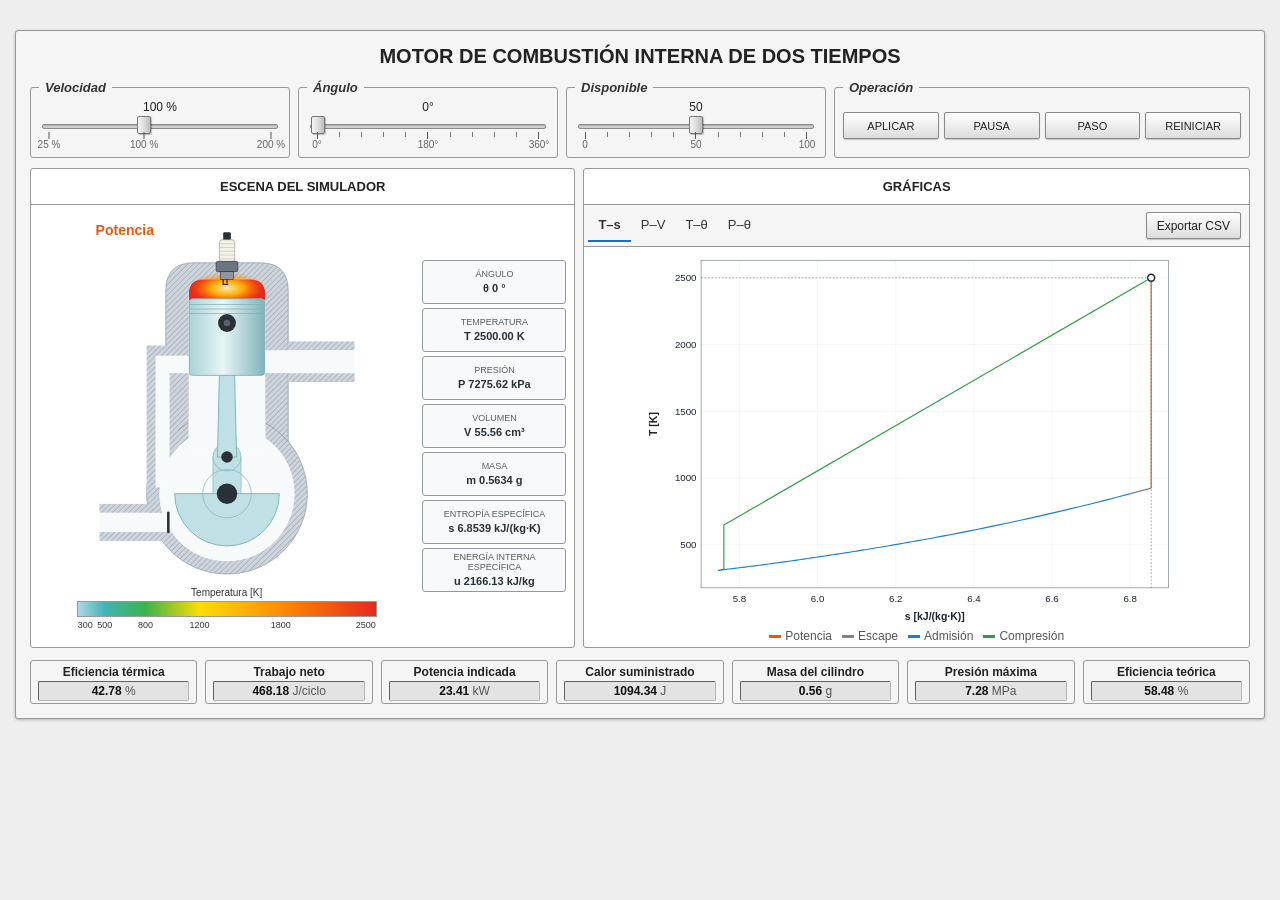
<file: 07_SIMULADORES_MCI/01_MAQUINA_2T/index.html>
<!DOCTYPE html>
<html lang="es">
<head>
    <meta charset="UTF-8">
    <meta name="viewport" content="width=device-width, initial-scale=1.0">
    <title>MOTOR DE COMBUSTIÓN INTERNA DE DOS TIEMPOS</title>
    <link rel="stylesheet" href="css/estilos.css">
    <link rel="stylesheet" href="css/simulador.css">
</head>
<body>
<div class="simulador">
    <div class="titulo-simulador">
        <h1>MOTOR DE COMBUSTIÓN INTERNA DE DOS TIEMPOS</h1>
    </div>
    <div class="contenido-simulador">
    <div class="controls">
        <fieldset class="panel-simulador control-box">
            <legend>Velocidad</legend>
            <div class="variable-control"><output id="valor1" for="parametro1">100 %</output></div>
            <div class="slider-simulador">
                <input id="parametro1" type="range" min="25" max="200" step="1" value="100" aria-label="Velocidad">
                <div class="graduaciones-porcentaje graduaciones-velocidad" aria-hidden="true"><span></span><span></span><span></span></div>
                <div class="escala-slider escala-velocidad" aria-hidden="true"><span>25 %</span><span>100 %</span><span>200 %</span></div>
            </div>
        </fieldset>
        <fieldset class="panel-simulador control-box">
            <legend>Ángulo</legend>
            <div class="variable-control"><output id="valor2" for="parametro2">0°</output></div>
            <div class="slider-simulador">
                <input id="parametro2" type="range" min="0" max="360" step="1" value="0" aria-label="Ángulo">
                <div class="graduaciones-porcentaje" aria-hidden="true"><span></span><span></span><span></span><span></span><span></span><span></span><span></span><span></span><span></span><span></span><span></span></div>
                <div class="escala-slider" aria-hidden="true"><span>0°</span><span>180°</span><span>360°</span></div>
            </div>
        </fieldset>
        <fieldset class="panel-simulador control-box">
            <legend>Disponible</legend>
            <div class="variable-control"><output id="valor3" for="parametro3">50</output></div>
            <div class="slider-simulador">
                <input id="parametro3" type="range" min="0" max="100" step="1" value="50" aria-label="Disponible">
                <div class="graduaciones-porcentaje" aria-hidden="true"><span></span><span></span><span></span><span></span><span></span><span></span><span></span><span></span><span></span><span></span><span></span></div>
                <div class="escala-slider" aria-hidden="true"><span>0</span><span>50</span><span>100</span></div>
            </div>
        </fieldset>
        <fieldset class="panel-simulador control-box">
            <legend>Operación</legend>
            <div class="zona-botones buttons">
                <button id="applyBtn" class="boton-simulador" type="button">APLICAR</button>
                <button id="pauseBtn" class="boton-simulador" type="button" aria-pressed="false">PAUSA</button>
                <button id="stepBtn" class="boton-simulador" type="button">PASO</button>
                <button id="resetBtn" class="boton-simulador" type="button">REINICIAR</button>
            </div>
        </fieldset>
    </div>
    <div class="paneles-principales">
        <section class="panel-reservado" aria-labelledby="titulo-escena">
            <h2 id="titulo-escena">ESCENA DEL SIMULADOR</h2>
            <div class="area-reservada" id="escena">
                <div class="zona-mecanismo">
                    <div class="dibujo-mecanismo"><svg id="engine" viewBox="0 0 440 580" preserveAspectRatio="xMidYMid meet" role="img" aria-label="Mecanismo del motor 01_MAQUINA_2T"></svg></div>
                    <div class="escala-termica" aria-label="Escala térmica de 300 a 2500 K">Temperatura [K]<div class="barra-termica" id="barra-termica"></div><div class="etiquetas-termicas" id="etiquetas-termicas"></div></div>
                </div>
                <div class="lecturas-instantaneas" aria-label="Estado termodinámico instantáneo">
                    <div class="lectura-instantanea"><span class="hmi-nombre">ÁNGULO</span><div class="hmi-lectura"><span>θ</span> <output id="inst_theta">0</output> <span>°</span></div></div>
                    <div class="lectura-instantanea"><span class="hmi-nombre">TEMPERATURA</span><div class="hmi-lectura"><span>T</span> <output id="inst_T">0</output> <span>K</span></div></div>
                    <div class="lectura-instantanea"><span class="hmi-nombre">PRESIÓN</span><div class="hmi-lectura"><span>P</span> <output id="inst_P">0</output> <span>kPa</span></div></div>
                    <div class="lectura-instantanea"><span class="hmi-nombre">VOLUMEN</span><div class="hmi-lectura"><span>V</span> <output id="inst_V">0</output> <span>cm³</span></div></div>
                    <div class="lectura-instantanea"><span class="hmi-nombre">MASA</span><div class="hmi-lectura"><span>m</span> <output id="inst_m">0</output> <span>g</span></div></div>
                    <div class="lectura-instantanea"><span class="hmi-nombre">ENTROPÍA ESPECÍFICA</span><div class="hmi-lectura"><span>s</span> <output id="inst_s">0</output> <span>kJ/(kg·K)</span></div></div>
                    <div class="lectura-instantanea"><span class="hmi-nombre">ENERGÍA INTERNA ESPECÍFICA</span><div class="hmi-lectura"><span>u</span> <output id="inst_u">0</output> <span>kJ/kg</span></div></div>
                </div>
            </div>
        </section>
        <section class="panel-reservado" aria-labelledby="titulo-graficas">
            <h2 id="titulo-graficas">GRÁFICAS</h2>
            <div class="barra-graficas">
            <div class="pestanas-graficas" role="tablist" aria-label="Gráficas">
                <button id="tab-ts" class="pestana-grafica" type="button" role="tab" aria-selected="true" aria-controls="graficas" data-grafica="T–s">T–s</button>
                <button id="tab-pv" class="pestana-grafica" type="button" role="tab" aria-selected="false" aria-controls="graficas" data-grafica="P–V">P–V</button>
                <button id="tab-tth" class="pestana-grafica" type="button" role="tab" aria-selected="false" aria-controls="graficas" data-grafica="T–θ">T–θ</button>
                <button id="tab-pth" class="pestana-grafica" type="button" role="tab" aria-selected="false" aria-controls="graficas" data-grafica="P–θ">P–θ</button>
            </div>
            <button id="csvBtn" type="button">Exportar CSV</button>
            </div>
            <div class="area-reservada" id="graficas" role="tabpanel" aria-labelledby="tab-ts"><svg id="plot" viewBox="0 0 937 649" preserveAspectRatio="xMidYMid meet" role="img" aria-label="Gráfica termodinámica"></svg>
                <div id="legend" class="leyenda-graficas"></div>
                
            </div>
        </section>
    </div>
    <div class="instrument-grid">
        <div class="instrument">
            <div class="name" id="titulo-indicador1">Indicador 1</div>
            <div class="num"><span class="valor" id="indicador1">0.00</span> <span class="unidad" id="unidad-indicador1"></span></div>
        </div>
        <div class="instrument">
            <div class="name" id="titulo-indicador2">Indicador 2</div>
            <div class="num"><span class="valor" id="indicador2">0.00</span> <span class="unidad" id="unidad-indicador2"></span></div>
        </div>
        <div class="instrument">
            <div class="name" id="titulo-indicador3">Indicador 3</div>
            <div class="num"><span class="valor" id="indicador3">0.00</span> <span class="unidad" id="unidad-indicador3"></span></div>
        </div>
        <div class="instrument">
            <div class="name" id="titulo-indicador4">Indicador 4</div>
            <div class="num"><span class="valor" id="indicador4">0.00</span> <span class="unidad" id="unidad-indicador4"></span></div>
        </div>
        <div class="instrument">
            <div class="name" id="titulo-indicador5">Indicador 5</div>
            <div class="num"><span class="valor" id="indicador5">0.00</span> <span class="unidad" id="unidad-indicador5"></span></div>
        </div>
        <div class="instrument">
            <div class="name" id="titulo-indicador6">Indicador 6</div>
            <div class="num"><span class="valor" id="indicador6">0.00</span> <span class="unidad" id="unidad-indicador6"></span></div>
        </div>
        <div class="instrument">
            <div class="name" id="titulo-indicador7">Indicador 7</div>
            <div class="num"><span class="valor" id="indicador7">0.00</span> <span class="unidad" id="unidad-indicador7"></span></div>
        </div>
    </div>
    </div>
</div>
<script src="js/modelo-motor.js"></script>
<script src="js/mecanismo-motor.js"></script>
<script src="js/graficas.js"></script>
<script src="js/simulador.js"></script>
</body>
</html>
</file>
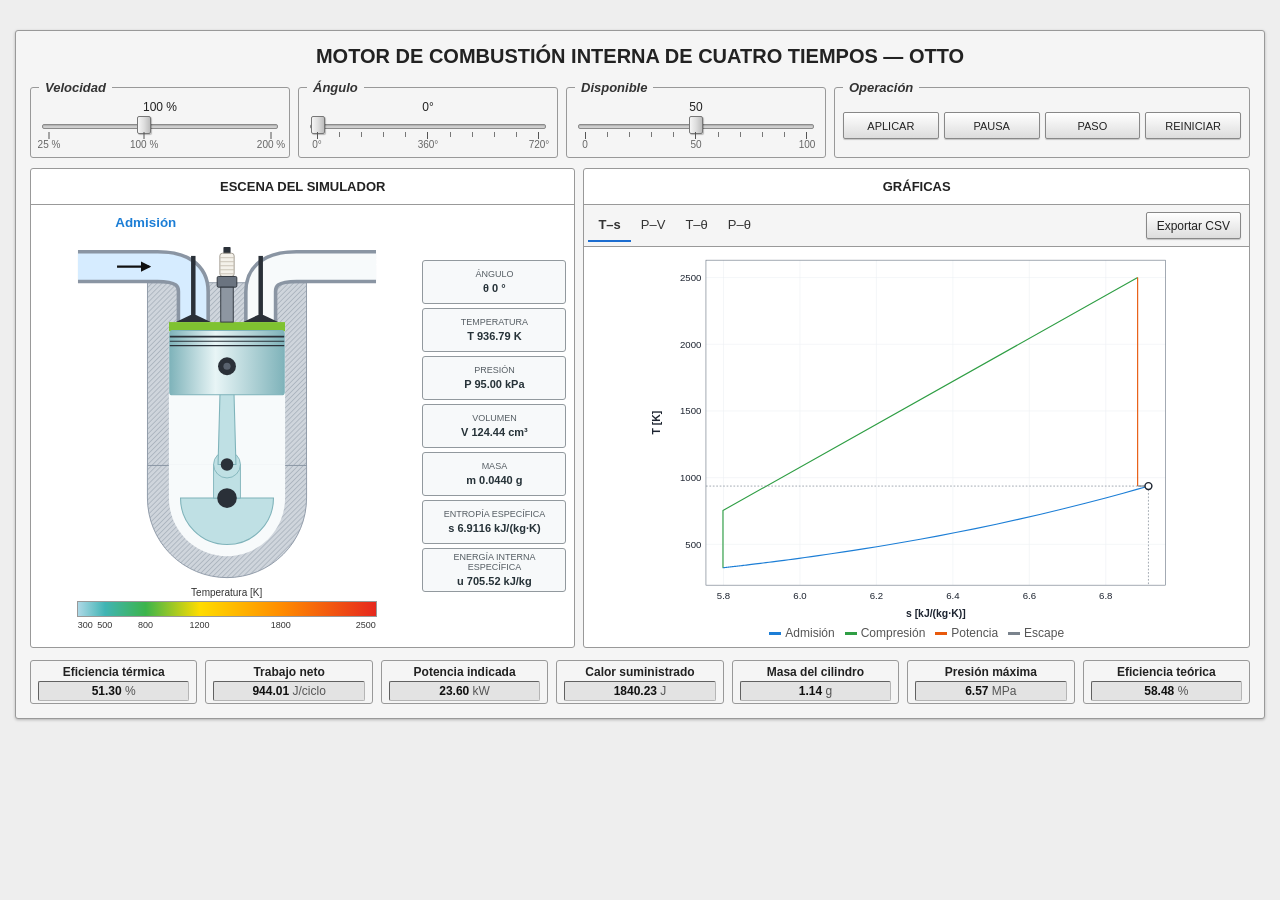
<file: 07_SIMULADORES_MCI/02_MAQUINA_4T/index.html>
<!DOCTYPE html>
<html lang="es">
<head>
    <meta charset="UTF-8">
    <meta name="viewport" content="width=device-width, initial-scale=1.0">
    <title>MOTOR DE COMBUSTIÓN INTERNA DE CUATRO TIEMPOS — OTTO</title>
    <link rel="stylesheet" href="css/estilos.css">
    <link rel="stylesheet" href="css/simulador.css">
</head>
<body>
<div class="simulador">
    <div class="titulo-simulador">
        <h1>MOTOR DE COMBUSTIÓN INTERNA DE CUATRO TIEMPOS — OTTO</h1>
    </div>
    <div class="contenido-simulador">
    <div class="controls">
        <fieldset class="panel-simulador control-box">
            <legend>Velocidad</legend>
            <div class="variable-control"><output id="valor1" for="parametro1">100 %</output></div>
            <div class="slider-simulador">
                <input id="parametro1" type="range" min="25" max="200" step="1" value="100" aria-label="Velocidad">
                <div class="graduaciones-porcentaje graduaciones-velocidad" aria-hidden="true"><span></span><span></span><span></span></div>
                <div class="escala-slider escala-velocidad" aria-hidden="true"><span>25 %</span><span>100 %</span><span>200 %</span></div>
            </div>
        </fieldset>
        <fieldset class="panel-simulador control-box">
            <legend>Ángulo</legend>
            <div class="variable-control"><output id="valor2" for="parametro2">0°</output></div>
            <div class="slider-simulador">
                <input id="parametro2" type="range" min="0" max="720" step="1" value="0" aria-label="Ángulo">
                <div class="graduaciones-porcentaje" aria-hidden="true"><span></span><span></span><span></span><span></span><span></span><span></span><span></span><span></span><span></span><span></span><span></span></div>
                <div class="escala-slider" aria-hidden="true"><span>0°</span><span>360°</span><span>720°</span></div>
            </div>
        </fieldset>
        <fieldset class="panel-simulador control-box">
            <legend>Disponible</legend>
            <div class="variable-control"><output id="valor3" for="parametro3">50</output></div>
            <div class="slider-simulador">
                <input id="parametro3" type="range" min="0" max="100" step="1" value="50" aria-label="Disponible">
                <div class="graduaciones-porcentaje" aria-hidden="true"><span></span><span></span><span></span><span></span><span></span><span></span><span></span><span></span><span></span><span></span><span></span></div>
                <div class="escala-slider" aria-hidden="true"><span>0</span><span>50</span><span>100</span></div>
            </div>
        </fieldset>
        <fieldset class="panel-simulador control-box">
            <legend>Operación</legend>
            <div class="zona-botones buttons">
                <button id="applyBtn" class="boton-simulador" type="button">APLICAR</button>
                <button id="pauseBtn" class="boton-simulador" type="button" aria-pressed="false">PAUSA</button>
                <button id="stepBtn" class="boton-simulador" type="button">PASO</button>
                <button id="resetBtn" class="boton-simulador" type="button">REINICIAR</button>
            </div>
        </fieldset>
    </div>
    <div class="paneles-principales">
        <section class="panel-reservado" aria-labelledby="titulo-escena">
            <h2 id="titulo-escena">ESCENA DEL SIMULADOR</h2>
            <div class="area-reservada" id="escena">
                <div class="zona-mecanismo">
                    <div class="dibujo-mecanismo"><svg id="engine" viewBox="0 0 440 580" preserveAspectRatio="xMidYMid meet" role="img" aria-label="Mecanismo del motor 02_MAQUINA_4T"></svg></div>
                    <div class="escala-termica" aria-label="Escala térmica de 300 a 2500 K">Temperatura [K]<div class="barra-termica" id="barra-termica"></div><div class="etiquetas-termicas" id="etiquetas-termicas"></div></div>
                </div>
                <div class="lecturas-instantaneas" aria-label="Estado termodinámico instantáneo">
                    <div class="lectura-instantanea"><span class="hmi-nombre">ÁNGULO</span><div class="hmi-lectura"><span>θ</span> <output id="inst_theta">0</output> <span>°</span></div></div>
                    <div class="lectura-instantanea"><span class="hmi-nombre">TEMPERATURA</span><div class="hmi-lectura"><span>T</span> <output id="inst_T">0</output> <span>K</span></div></div>
                    <div class="lectura-instantanea"><span class="hmi-nombre">PRESIÓN</span><div class="hmi-lectura"><span>P</span> <output id="inst_P">0</output> <span>kPa</span></div></div>
                    <div class="lectura-instantanea"><span class="hmi-nombre">VOLUMEN</span><div class="hmi-lectura"><span>V</span> <output id="inst_V">0</output> <span>cm³</span></div></div>
                    <div class="lectura-instantanea"><span class="hmi-nombre">MASA</span><div class="hmi-lectura"><span>m</span> <output id="inst_m">0</output> <span>g</span></div></div>
                    <div class="lectura-instantanea"><span class="hmi-nombre">ENTROPÍA ESPECÍFICA</span><div class="hmi-lectura"><span>s</span> <output id="inst_s">0</output> <span>kJ/(kg·K)</span></div></div>
                    <div class="lectura-instantanea"><span class="hmi-nombre">ENERGÍA INTERNA ESPECÍFICA</span><div class="hmi-lectura"><span>u</span> <output id="inst_u">0</output> <span>kJ/kg</span></div></div>
                </div>
            </div>
        </section>
        <section class="panel-reservado" aria-labelledby="titulo-graficas">
            <h2 id="titulo-graficas">GRÁFICAS</h2>
            <div class="barra-graficas">
            <div class="pestanas-graficas" role="tablist" aria-label="Gráficas">
                <button id="tab-ts" class="pestana-grafica" type="button" role="tab" aria-selected="true" aria-controls="graficas" data-grafica="T–s">T–s</button>
                <button id="tab-pv" class="pestana-grafica" type="button" role="tab" aria-selected="false" aria-controls="graficas" data-grafica="P–V">P–V</button>
                <button id="tab-tth" class="pestana-grafica" type="button" role="tab" aria-selected="false" aria-controls="graficas" data-grafica="T–θ">T–θ</button>
                <button id="tab-pth" class="pestana-grafica" type="button" role="tab" aria-selected="false" aria-controls="graficas" data-grafica="P–θ">P–θ</button>
            </div>
            <button id="csvBtn" type="button">Exportar CSV</button>
            </div>
            <div class="area-reservada" id="graficas" role="tabpanel" aria-labelledby="tab-ts"><svg id="plot" viewBox="0 0 934 649" preserveAspectRatio="xMidYMid meet" role="img" aria-label="Gráfica termodinámica"></svg>
                <div id="legend" class="leyenda-graficas"></div>
                <div class="herramientas-graficas"><label id="logWrap" hidden><input id="logY" type="checkbox" checked> Eje P logarítmico</label></div>
            </div>
        </section>
    </div>
    <div class="instrument-grid">
        <div class="instrument">
            <div class="name" id="titulo-indicador1">Indicador 1</div>
            <div class="num"><span class="valor" id="indicador1">0.00</span> <span class="unidad" id="unidad-indicador1"></span></div>
        </div>
        <div class="instrument">
            <div class="name" id="titulo-indicador2">Indicador 2</div>
            <div class="num"><span class="valor" id="indicador2">0.00</span> <span class="unidad" id="unidad-indicador2"></span></div>
        </div>
        <div class="instrument">
            <div class="name" id="titulo-indicador3">Indicador 3</div>
            <div class="num"><span class="valor" id="indicador3">0.00</span> <span class="unidad" id="unidad-indicador3"></span></div>
        </div>
        <div class="instrument">
            <div class="name" id="titulo-indicador4">Indicador 4</div>
            <div class="num"><span class="valor" id="indicador4">0.00</span> <span class="unidad" id="unidad-indicador4"></span></div>
        </div>
        <div class="instrument">
            <div class="name" id="titulo-indicador5">Indicador 5</div>
            <div class="num"><span class="valor" id="indicador5">0.00</span> <span class="unidad" id="unidad-indicador5"></span></div>
        </div>
        <div class="instrument">
            <div class="name" id="titulo-indicador6">Indicador 6</div>
            <div class="num"><span class="valor" id="indicador6">0.00</span> <span class="unidad" id="unidad-indicador6"></span></div>
        </div>
        <div class="instrument">
            <div class="name" id="titulo-indicador7">Indicador 7</div>
            <div class="num"><span class="valor" id="indicador7">0.00</span> <span class="unidad" id="unidad-indicador7"></span></div>
        </div>
    </div>
    </div>
</div>
<script src="js/modelo-motor.js"></script>
<script src="js/mecanismo-motor.js"></script>
<script src="js/graficas.js"></script>
<script src="js/simulador.js"></script>
</body>
</html>
</file>
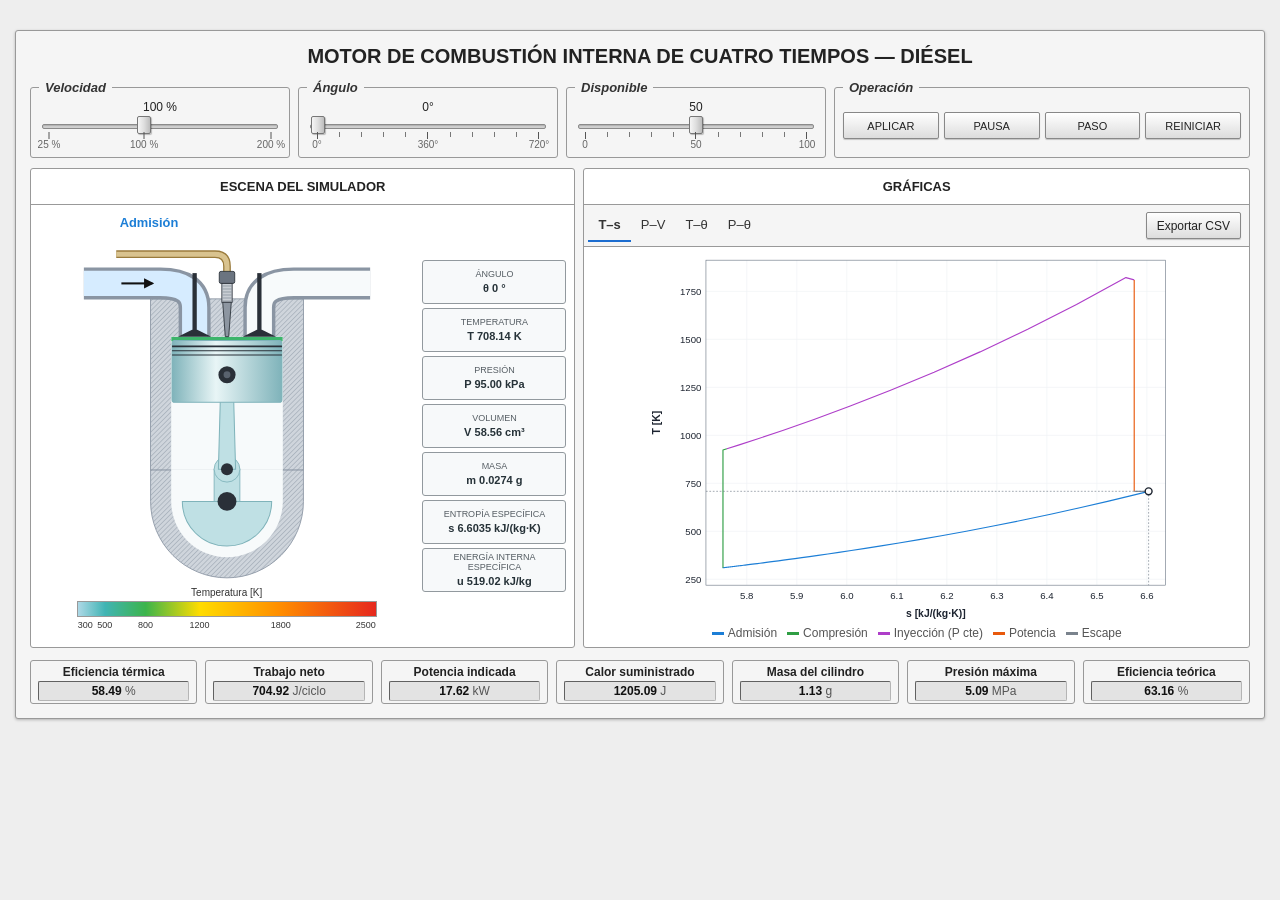
<file: 07_SIMULADORES_MCI/03_MAQUINA_DIESEL/index.html>
<!DOCTYPE html>
<html lang="es">
<head>
    <meta charset="UTF-8">
    <meta name="viewport" content="width=device-width, initial-scale=1.0">
    <title>MOTOR DE COMBUSTIÓN INTERNA DE CUATRO TIEMPOS — DIÉSEL</title>
    <link rel="stylesheet" href="css/estilos.css">
    <link rel="stylesheet" href="css/simulador.css">
</head>
<body>
<div class="simulador">
    <div class="titulo-simulador">
        <h1>MOTOR DE COMBUSTIÓN INTERNA DE CUATRO TIEMPOS — DIÉSEL</h1>
    </div>
    <div class="contenido-simulador">
    <div class="controls">
        <fieldset class="panel-simulador control-box">
            <legend>Velocidad</legend>
            <div class="variable-control"><output id="valor1" for="parametro1">100 %</output></div>
            <div class="slider-simulador">
                <input id="parametro1" type="range" min="25" max="200" step="1" value="100" aria-label="Velocidad">
                <div class="graduaciones-porcentaje graduaciones-velocidad" aria-hidden="true"><span></span><span></span><span></span></div>
                <div class="escala-slider escala-velocidad" aria-hidden="true"><span>25 %</span><span>100 %</span><span>200 %</span></div>
            </div>
        </fieldset>
        <fieldset class="panel-simulador control-box">
            <legend>Ángulo</legend>
            <div class="variable-control"><output id="valor2" for="parametro2">0°</output></div>
            <div class="slider-simulador">
                <input id="parametro2" type="range" min="0" max="720" step="1" value="0" aria-label="Ángulo">
                <div class="graduaciones-porcentaje" aria-hidden="true"><span></span><span></span><span></span><span></span><span></span><span></span><span></span><span></span><span></span><span></span><span></span></div>
                <div class="escala-slider" aria-hidden="true"><span>0°</span><span>360°</span><span>720°</span></div>
            </div>
        </fieldset>
        <fieldset class="panel-simulador control-box">
            <legend>Disponible</legend>
            <div class="variable-control"><output id="valor3" for="parametro3">50</output></div>
            <div class="slider-simulador">
                <input id="parametro3" type="range" min="0" max="100" step="1" value="50" aria-label="Disponible">
                <div class="graduaciones-porcentaje" aria-hidden="true"><span></span><span></span><span></span><span></span><span></span><span></span><span></span><span></span><span></span><span></span><span></span></div>
                <div class="escala-slider" aria-hidden="true"><span>0</span><span>50</span><span>100</span></div>
            </div>
        </fieldset>
        <fieldset class="panel-simulador control-box">
            <legend>Operación</legend>
            <div class="zona-botones buttons">
                <button id="applyBtn" class="boton-simulador" type="button">APLICAR</button>
                <button id="pauseBtn" class="boton-simulador" type="button" aria-pressed="false">PAUSA</button>
                <button id="stepBtn" class="boton-simulador" type="button">PASO</button>
                <button id="resetBtn" class="boton-simulador" type="button">REINICIAR</button>
            </div>
        </fieldset>
    </div>
    <div class="paneles-principales">
        <section class="panel-reservado" aria-labelledby="titulo-escena">
            <h2 id="titulo-escena">ESCENA DEL SIMULADOR</h2>
            <div class="area-reservada" id="escena">
                <div class="zona-mecanismo">
                    <div class="dibujo-mecanismo"><svg id="engine" viewBox="0 0 440 580" preserveAspectRatio="xMidYMid meet" role="img" aria-label="Mecanismo del motor 03_MAQUINA_DIESEL"></svg></div>
                    <div class="escala-termica" aria-label="Escala térmica de 300 a 2500 K">Temperatura [K]<div class="barra-termica" id="barra-termica"></div><div class="etiquetas-termicas" id="etiquetas-termicas"></div></div>
                </div>
                <div class="lecturas-instantaneas" aria-label="Estado termodinámico instantáneo">
                    <div class="lectura-instantanea"><span class="hmi-nombre">ÁNGULO</span><div class="hmi-lectura"><span>θ</span> <output id="inst_theta">0</output> <span>°</span></div></div>
                    <div class="lectura-instantanea"><span class="hmi-nombre">TEMPERATURA</span><div class="hmi-lectura"><span>T</span> <output id="inst_T">0</output> <span>K</span></div></div>
                    <div class="lectura-instantanea"><span class="hmi-nombre">PRESIÓN</span><div class="hmi-lectura"><span>P</span> <output id="inst_P">0</output> <span>kPa</span></div></div>
                    <div class="lectura-instantanea"><span class="hmi-nombre">VOLUMEN</span><div class="hmi-lectura"><span>V</span> <output id="inst_V">0</output> <span>cm³</span></div></div>
                    <div class="lectura-instantanea"><span class="hmi-nombre">MASA</span><div class="hmi-lectura"><span>m</span> <output id="inst_m">0</output> <span>g</span></div></div>
                    <div class="lectura-instantanea"><span class="hmi-nombre">ENTROPÍA ESPECÍFICA</span><div class="hmi-lectura"><span>s</span> <output id="inst_s">0</output> <span>kJ/(kg·K)</span></div></div>
                    <div class="lectura-instantanea"><span class="hmi-nombre">ENERGÍA INTERNA ESPECÍFICA</span><div class="hmi-lectura"><span>u</span> <output id="inst_u">0</output> <span>kJ/kg</span></div></div>
                </div>
            </div>
        </section>
        <section class="panel-reservado" aria-labelledby="titulo-graficas">
            <h2 id="titulo-graficas">GRÁFICAS</h2>
            <div class="barra-graficas">
            <div class="pestanas-graficas" role="tablist" aria-label="Gráficas">
                <button id="tab-ts" class="pestana-grafica" type="button" role="tab" aria-selected="true" aria-controls="graficas" data-grafica="T–s">T–s</button>
                <button id="tab-pv" class="pestana-grafica" type="button" role="tab" aria-selected="false" aria-controls="graficas" data-grafica="P–V">P–V</button>
                <button id="tab-tth" class="pestana-grafica" type="button" role="tab" aria-selected="false" aria-controls="graficas" data-grafica="T–θ">T–θ</button>
                <button id="tab-pth" class="pestana-grafica" type="button" role="tab" aria-selected="false" aria-controls="graficas" data-grafica="P–θ">P–θ</button>
            </div>
            <button id="csvBtn" type="button">Exportar CSV</button>
            </div>
            <div class="area-reservada" id="graficas" role="tabpanel" aria-labelledby="tab-ts"><svg id="plot" viewBox="0 0 934 649" preserveAspectRatio="xMidYMid meet" role="img" aria-label="Gráfica termodinámica"></svg>
                <div id="legend" class="leyenda-graficas"></div>
                <div class="herramientas-graficas"><label id="logWrap" hidden><input id="logY" type="checkbox" checked> Eje P logarítmico</label></div>
            </div>
        </section>
    </div>
    <div class="instrument-grid">
        <div class="instrument">
            <div class="name" id="titulo-indicador1">Indicador 1</div>
            <div class="num"><span class="valor" id="indicador1">0.00</span> <span class="unidad" id="unidad-indicador1"></span></div>
        </div>
        <div class="instrument">
            <div class="name" id="titulo-indicador2">Indicador 2</div>
            <div class="num"><span class="valor" id="indicador2">0.00</span> <span class="unidad" id="unidad-indicador2"></span></div>
        </div>
        <div class="instrument">
            <div class="name" id="titulo-indicador3">Indicador 3</div>
            <div class="num"><span class="valor" id="indicador3">0.00</span> <span class="unidad" id="unidad-indicador3"></span></div>
        </div>
        <div class="instrument">
            <div class="name" id="titulo-indicador4">Indicador 4</div>
            <div class="num"><span class="valor" id="indicador4">0.00</span> <span class="unidad" id="unidad-indicador4"></span></div>
        </div>
        <div class="instrument">
            <div class="name" id="titulo-indicador5">Indicador 5</div>
            <div class="num"><span class="valor" id="indicador5">0.00</span> <span class="unidad" id="unidad-indicador5"></span></div>
        </div>
        <div class="instrument">
            <div class="name" id="titulo-indicador6">Indicador 6</div>
            <div class="num"><span class="valor" id="indicador6">0.00</span> <span class="unidad" id="unidad-indicador6"></span></div>
        </div>
        <div class="instrument">
            <div class="name" id="titulo-indicador7">Indicador 7</div>
            <div class="num"><span class="valor" id="indicador7">0.00</span> <span class="unidad" id="unidad-indicador7"></span></div>
        </div>
    </div>
    </div>
</div>
<script src="js/modelo-motor.js"></script>
<script src="js/mecanismo-motor.js"></script>
<script src="js/graficas.js"></script>
<script src="js/simulador.js"></script>
</body>
</html>
</file>
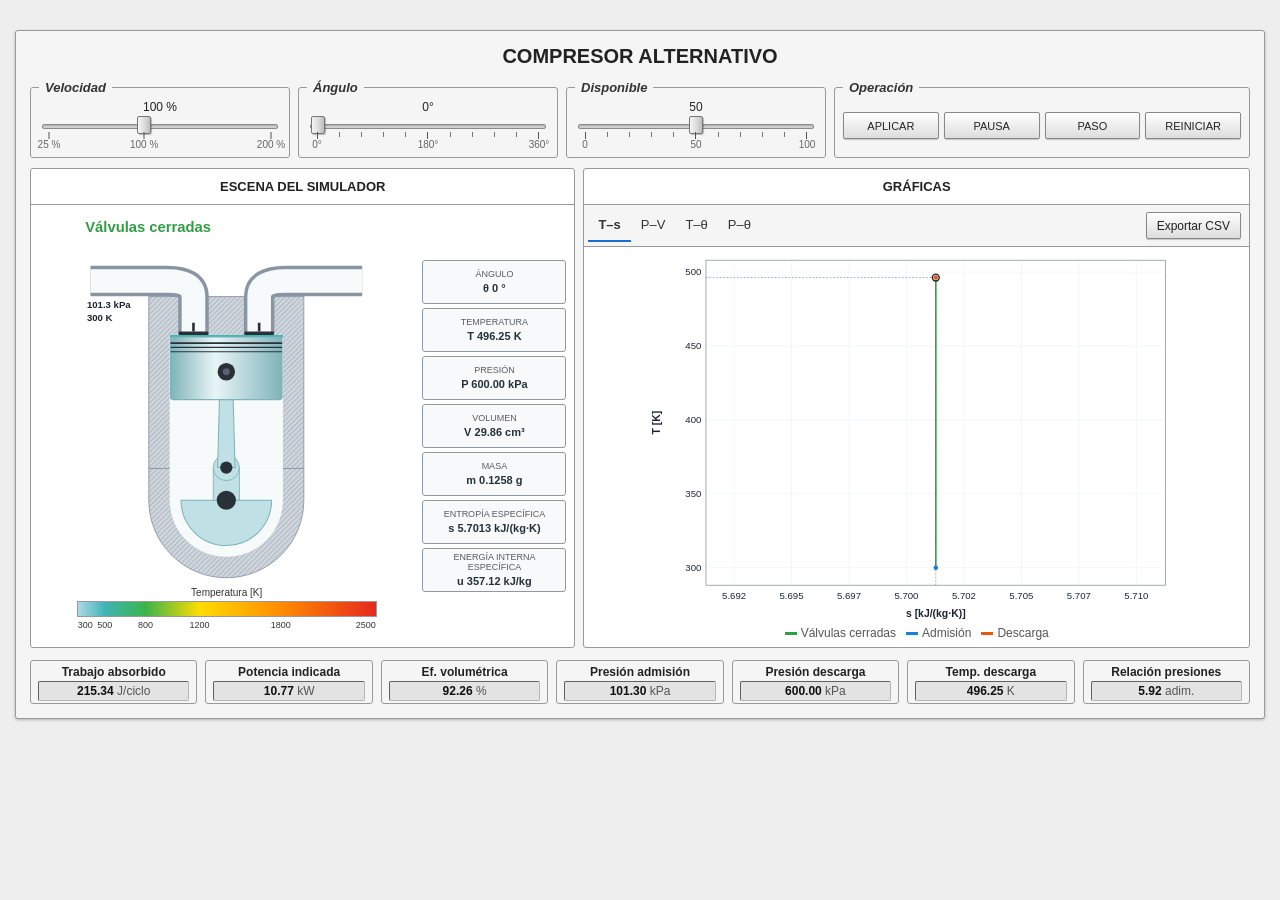
<file: 07_SIMULADORES_MCI/04_COMPRESOR/index.html>
<!DOCTYPE html>
<html lang="es">
<head>
    <meta charset="UTF-8">
    <meta name="viewport" content="width=device-width, initial-scale=1.0">
    <title>COMPRESOR ALTERNATIVO</title>
    <link rel="stylesheet" href="css/estilos.css">
    <link rel="stylesheet" href="css/simulador.css">
</head>
<body>
<div class="simulador">
    <div class="titulo-simulador">
        <h1>COMPRESOR ALTERNATIVO</h1>
    </div>
    <div class="contenido-simulador">
    <div class="controls">
        <fieldset class="panel-simulador control-box">
            <legend>Velocidad</legend>
            <div class="variable-control"><output id="valor1" for="parametro1">100 %</output></div>
            <div class="slider-simulador">
                <input id="parametro1" type="range" min="25" max="200" step="1" value="100" aria-label="Velocidad">
                <div class="graduaciones-porcentaje graduaciones-velocidad" aria-hidden="true"><span></span><span></span><span></span></div>
                <div class="escala-slider escala-velocidad" aria-hidden="true"><span>25 %</span><span>100 %</span><span>200 %</span></div>
            </div>
        </fieldset>
        <fieldset class="panel-simulador control-box">
            <legend>Ángulo</legend>
            <div class="variable-control"><output id="valor2" for="parametro2">0°</output></div>
            <div class="slider-simulador">
                <input id="parametro2" type="range" min="0" max="360" step="1" value="0" aria-label="Ángulo">
                <div class="graduaciones-porcentaje" aria-hidden="true"><span></span><span></span><span></span><span></span><span></span><span></span><span></span><span></span><span></span><span></span><span></span></div>
                <div class="escala-slider" aria-hidden="true"><span>0°</span><span>180°</span><span>360°</span></div>
            </div>
        </fieldset>
        <fieldset class="panel-simulador control-box">
            <legend>Disponible</legend>
            <div class="variable-control"><output id="valor3" for="parametro3">50</output></div>
            <div class="slider-simulador">
                <input id="parametro3" type="range" min="0" max="100" step="1" value="50" aria-label="Disponible">
                <div class="graduaciones-porcentaje" aria-hidden="true"><span></span><span></span><span></span><span></span><span></span><span></span><span></span><span></span><span></span><span></span><span></span></div>
                <div class="escala-slider" aria-hidden="true"><span>0</span><span>50</span><span>100</span></div>
            </div>
        </fieldset>
        <fieldset class="panel-simulador control-box">
            <legend>Operación</legend>
            <div class="zona-botones buttons">
                <button id="applyBtn" class="boton-simulador" type="button">APLICAR</button>
                <button id="pauseBtn" class="boton-simulador" type="button" aria-pressed="false">PAUSA</button>
                <button id="stepBtn" class="boton-simulador" type="button">PASO</button>
                <button id="resetBtn" class="boton-simulador" type="button">REINICIAR</button>
            </div>
        </fieldset>
    </div>
    <div class="paneles-principales">
        <section class="panel-reservado" aria-labelledby="titulo-escena">
            <h2 id="titulo-escena">ESCENA DEL SIMULADOR</h2>
            <div class="area-reservada" id="escena">
                <div class="zona-mecanismo">
                    <div class="dibujo-mecanismo"><svg id="engine" role="img" aria-label="Mecanismo del compresor de aire alternativo" preserveAspectRatio="xMidYMid meet"></svg></div>
                    <div class="escala-termica" aria-label="Escala térmica de 300 a 2500 K">Temperatura [K]<div class="barra-termica" id="barra-termica"></div><div class="etiquetas-termicas" id="etiquetas-termicas"></div></div>
                </div>
                <div class="lecturas-instantaneas" aria-label="Estado termodinámico instantáneo">
                    <div class="lectura-instantanea"><span class="hmi-nombre">ÁNGULO</span><div class="hmi-lectura"><span>θ</span> <output id="inst_theta">0</output> <span>°</span></div></div>
                    <div class="lectura-instantanea"><span class="hmi-nombre">TEMPERATURA</span><div class="hmi-lectura"><span>T</span> <output id="inst_T">0</output> <span>K</span></div></div>
                    <div class="lectura-instantanea"><span class="hmi-nombre">PRESIÓN</span><div class="hmi-lectura"><span>P</span> <output id="inst_P">0</output> <span>kPa</span></div></div>
                    <div class="lectura-instantanea"><span class="hmi-nombre">VOLUMEN</span><div class="hmi-lectura"><span>V</span> <output id="inst_V">0</output> <span>cm³</span></div></div>
                    <div class="lectura-instantanea"><span class="hmi-nombre">MASA</span><div class="hmi-lectura"><span>m</span> <output id="inst_m">0</output> <span>g</span></div></div>
                    <div class="lectura-instantanea"><span class="hmi-nombre">ENTROPÍA ESPECÍFICA</span><div class="hmi-lectura"><span>s</span> <output id="inst_s">0</output> <span>kJ/(kg·K)</span></div></div>
                    <div class="lectura-instantanea"><span class="hmi-nombre">ENERGÍA INTERNA ESPECÍFICA</span><div class="hmi-lectura"><span>u</span> <output id="inst_u">0</output> <span>kJ/kg</span></div></div>
                </div>
            </div>
        </section>
        <section class="panel-reservado" aria-labelledby="titulo-graficas">
            <h2 id="titulo-graficas">GRÁFICAS</h2>
            <div class="barra-graficas">
            <div class="pestanas-graficas" role="tablist" aria-label="Gráficas">
                <button id="tab-ts" class="pestana-grafica" type="button" role="tab" aria-selected="true" aria-controls="graficas" data-grafica="T–s">T–s</button>
                <button id="tab-pv" class="pestana-grafica" type="button" role="tab" aria-selected="false" aria-controls="graficas" data-grafica="P–V">P–V</button>
                <button id="tab-tth" class="pestana-grafica" type="button" role="tab" aria-selected="false" aria-controls="graficas" data-grafica="T–θ">T–θ</button>
                <button id="tab-pth" class="pestana-grafica" type="button" role="tab" aria-selected="false" aria-controls="graficas" data-grafica="P–θ">P–θ</button>
            </div>
            <button id="csvBtn" type="button">Exportar CSV</button>
            </div>
            <div class="area-reservada" id="graficas" role="tabpanel" aria-labelledby="tab-ts"><svg id="plot" viewBox="0 0 934 649" preserveAspectRatio="xMidYMid meet" role="img" aria-label="Gráfica termodinámica"></svg>
                <div id="legend" class="leyenda-graficas"></div>
                <div class="herramientas-graficas"><label id="logWrap" hidden><input id="logY" type="checkbox" checked> Eje P logarítmico</label></div>
            </div>
        </section>
    </div>
    <div class="instrument-grid">
        <div class="instrument">
            <div class="name" id="titulo-indicador1">Indicador 1</div>
            <div class="num"><span class="valor" id="indicador1">0.00</span> <span class="unidad" id="unidad-indicador1"></span></div>
        </div>
        <div class="instrument">
            <div class="name" id="titulo-indicador2">Indicador 2</div>
            <div class="num"><span class="valor" id="indicador2">0.00</span> <span class="unidad" id="unidad-indicador2"></span></div>
        </div>
        <div class="instrument">
            <div class="name" id="titulo-indicador3">Indicador 3</div>
            <div class="num"><span class="valor" id="indicador3">0.00</span> <span class="unidad" id="unidad-indicador3"></span></div>
        </div>
        <div class="instrument">
            <div class="name" id="titulo-indicador4">Indicador 4</div>
            <div class="num"><span class="valor" id="indicador4">0.00</span> <span class="unidad" id="unidad-indicador4"></span></div>
        </div>
        <div class="instrument">
            <div class="name" id="titulo-indicador5">Indicador 5</div>
            <div class="num"><span class="valor" id="indicador5">0.00</span> <span class="unidad" id="unidad-indicador5"></span></div>
        </div>
        <div class="instrument">
            <div class="name" id="titulo-indicador6">Indicador 6</div>
            <div class="num"><span class="valor" id="indicador6">0.00</span> <span class="unidad" id="unidad-indicador6"></span></div>
        </div>
        <div class="instrument">
            <div class="name" id="titulo-indicador7">Indicador 7</div>
            <div class="num"><span class="valor" id="indicador7">0.00</span> <span class="unidad" id="unidad-indicador7"></span></div>
        </div>
    </div>
    </div>
</div>
<script src="js/modelo-compresor.js"></script>
<script src="js/mecanismo-compresor.js"></script>
<script src="js/graficas.js"></script>
<script src="js/simulador.js"></script>
</body>
</html>
</file>
<file: 01_SIMULADOR_SIN/css/estilos.css>
/* ============================================================
   ESTILOS GENERALES PARA SIMULADORES
   CANDIDATO A CSS MAESTRO
   ============================================================ */


/* ============================================================
   01. CONFIGURACIÓN GENERAL
   ============================================================ */

* {
    box-sizing: border-box;
}

html,
body {
    margin: 0;
    padding: 0;
}

body {
    background: #eeeeee;

    font-family:
        Arial,
        Helvetica,
        sans-serif;

    font-size: 13px;

    color: #222222;
}


/* ============================================================
   02. CONTENEDOR GENERAL DEL SIMULADOR
   ============================================================ */

.simulador {
    margin: 30px auto;

    background: #f5f5f5;

    border: 1px solid #999999;
    border-radius: 3px;

    box-shadow:
        0 1px 3px rgba(0, 0, 0, 0.25);

    padding: 14px;
}


/* ============================================================
   03. TÍTULO PRINCIPAL
   ============================================================ */

.titulo-simulador {
    text-align: center;

    margin-bottom: 12px;
}

.titulo-simulador h1 {
    margin: 0;

    font-size: 20px;
    font-weight: bold;

    color: #222222;
}

.titulo-simulador p {
    margin:
        4px
        0
        0
        0;

    font-size: 12px;
    font-weight: normal;

    color: #555555;
}


/* ============================================================
   04. ÁREA PRINCIPAL DE SIMULACIÓN
   ============================================================ */

.area-simulacion {
    width: 100%;

    background: #ffffff;

    border: 1px solid #999999;

    padding: 10px;
}


/* ============================================================
   05. PANELES DE CONTROL
   ============================================================ */

.panel-simulador {
    margin: 0;

    padding:
        4px
        10px
        6px
        10px;

    min-width: 0;

    background: #f5f5f5;

    border: 1px solid #999999;

    border-radius: 3px;
}


/* ------------------------------------------------------------
   ENCABEZADO DEL PANEL
   ------------------------------------------------------------ */

.panel-simulador legend {
    padding:
        0
        6px;

    font-size: 13px;

    font-weight: bold;
    font-style: italic;

    color: #333333;

    background: #f5f5f5;
}


/* ============================================================
   06. FILAS DE CONTROL
   ============================================================ */

.fila-control {
    display: flex;

    align-items: center;
    justify-content: space-between;

    gap: 10px;

    min-height: 28px;
}

.fila-control + .fila-control {
    margin-top: 4px;
}


/* ============================================================
   07. GRUPOS HORIZONTALES
   ============================================================ */

.grupo-horizontal {
    display: flex;

    justify-content: center;
    align-items: center;

    gap: 24px;
}


/* ============================================================
   08. RADIO BUTTONS
   ============================================================ */

.opcion-radio {
    display: inline-flex;

    align-items: center;

    gap: 5px;

    min-height: 20px;

    cursor: pointer;

    white-space: nowrap;

    color: #222222;
}

.opcion-radio input[type="radio"] {
    position: static;

    width: 13px;
    height: 13px;

    margin: 0;

    opacity: 1;

    accent-color: #555555;

    cursor: pointer;
}

.opcion-radio span {
    font-size: 13px;

    font-weight: normal;
}


/* ============================================================
   09. CHECKBOX
   ============================================================ */

.opcion-check {
    display: inline-flex;

    align-items: center;

    gap: 5px;

    min-height: 20px;

    cursor: pointer;

    white-space: nowrap;
}

.opcion-check input[type="checkbox"] {
    position: static;

    width: 13px;
    height: 13px;

    margin: 0;

    opacity: 1;

    accent-color: #555555;

    cursor: pointer;
}


/* ============================================================
   10. SELECTORES
   ============================================================ */

.selector-simulador {
    height: 24px;

    min-width: 150px;

    padding:
        1px
        25px
        1px
        6px;

    font-family:
        Arial,
        Helvetica,
        sans-serif;

    font-size: 12px;

    color: #222222;

    background:
        linear-gradient(
            #ffffff,
            #dddddd
        );

    border: 1px solid #888888;

    border-radius: 2px;

    cursor: pointer;
}

.selector-simulador:hover {
    border-color: #666666;
}


/* ============================================================
   11. ETIQUETA DE SLIDER
   ============================================================ */

.etiqueta-slider {
    display: flex;

    align-items: center;

    gap: 4px;

    margin-bottom: 5px;

    font-size: 12px;
}


/* ============================================================
   12. CONTENEDOR DEL SLIDER
   ============================================================ */

.slider-simulador {
    position: relative;

    width: 100%;

    padding:
        0
        3px;
}

.slider-simulador input[type="range"] {
    display: block;

    width: 100%;
    height: 20px;

    margin: 0;

    -webkit-appearance: none;
    appearance: none;

    background: transparent;

    cursor: pointer;
}


/* ============================================================
   13. PISTA DEL SLIDER — CHROME / SAFARI
   ============================================================ */

.slider-simulador input[type="range"]::-webkit-slider-runnable-track {
    width: 100%;

    height: 5px;

    background: #d0d0d0;

    border: 1px solid #8b8b8b;

    border-radius: 2px;

    box-shadow:
        inset 0 1px 1px rgba(0, 0, 0, 0.15);
}


/* ============================================================
   14. CURSOR DEL SLIDER — CHROME / SAFARI
   ============================================================ */

.slider-simulador input[type="range"]::-webkit-slider-thumb {
    -webkit-appearance: none;
    appearance: none;

    width: 14px;
    height: 18px;

    margin-top: -9px;

    background:
        linear-gradient(
            to right,
            #f5f5f5 0%,
            #dedede 50%,
            #bdbdbd 100%
        );

    border: 1px solid #777777;

    border-radius: 2px;

    box-shadow:
        1px 1px 1px rgba(0, 0, 0, 0.25);
}


/* ============================================================
   15. SLIDER — FIREFOX
   ============================================================ */

.slider-simulador input[type="range"]::-moz-range-track {
    width: 100%;

    height: 5px;

    background: #d0d0d0;

    border: 1px solid #8b8b8b;

    border-radius: 2px;
}

.slider-simulador input[type="range"]::-moz-range-thumb {
    width: 14px;
    height: 18px;

    background:
        linear-gradient(
            to right,
            #f5f5f5,
            #bdbdbd
        );

    border: 1px solid #777777;

    border-radius: 2px;

    cursor: pointer;
}


/* ============================================================
   16. ESCALA DEL SLIDER
   ============================================================ */

.escala-slider {
    display: flex;

    justify-content: space-between;

    margin-top: -1px;

    padding:
        0
        1px;

    font-size: 10px;

    color: #666666;
}


/* ============================================================
   17. BOTONES CIRCULARES + / -
   ============================================================ */

.boton-circular {
    display: flex;

    justify-content: center;
    align-items: center;

    width: 25px;
    height: 25px;

    padding: 0;

    font-family:
        Arial,
        Helvetica,
        sans-serif;

    font-size: 20px;
    font-weight: bold;

    line-height: 20px;

    color: #333333;

    background:
        linear-gradient(
            #ffffff,
            #c9c9c9
        );

    border: 1px solid #777777;

    border-radius: 50%;

    box-shadow:
        0 1px 1px rgba(0, 0, 0, 0.25);

    cursor: pointer;
}

.boton-circular:hover {
    background:
        linear-gradient(
            #ffffff,
            #dddddd
        );
}

.boton-circular:active {
    background:
        linear-gradient(
            #bbbbbb,
            #eeeeee
        );

    box-shadow:
        inset 0 1px 2px rgba(0, 0, 0, 0.30);
}


/* ============================================================
   18. AJUSTES INCREMENTALES
   ============================================================ */

.ajuste-incremental {
    display: flex;

    justify-content: center;
    align-items: center;

    gap: 8px;
}

.valor-central {
    min-width: 46px;

    text-align: center;

    font-size: 13px;
    font-weight: bold;
}


/* ============================================================
   19. ZONA DE BOTONES
   ============================================================ */

.zona-botones {
    display: flex;

    justify-content: center;
    align-items: center;

    gap: 10px;

    margin: 0;
}


/* ============================================================
   20. BOTONES PRINCIPALES
   ============================================================ */

.boton-simulador {
    min-width: 100px;

    height: 27px;

    padding:
        2px
        12px;

    font-family:
        Arial,
        Helvetica,
        sans-serif;

    font-size: 11px;
    font-weight: normal;

    color: #222222;

    background:
        linear-gradient(
            #ffffff,
            #dddddd
        );

    border: 1px solid #888888;

    border-radius: 2px;

    box-shadow:
        0 1px 1px rgba(0, 0, 0, 0.20);

    cursor: pointer;
}

.boton-simulador:hover {
    background:
        linear-gradient(
            #ffffff,
            #eeeeee
        );
}

.boton-simulador:active {
    background:
        linear-gradient(
            #cccccc,
            #eeeeee
        );

    box-shadow:
        inset 0 1px 2px rgba(0, 0, 0, 0.30);
}


/* ============================================================
   21. INDICADORES
   ============================================================ */

.indicador {
    display: flex;

    justify-content: space-between;
    align-items: center;

    gap: 10px;

    min-height: 26px;

    padding:
        3px
        6px;

    background: #ffffff;

    border: 1px solid #b0b0b0;

    border-radius: 2px;
}

.indicador-valor {
    font-weight: bold;

    white-space: nowrap;
}


/* ============================================================
   22. ESTADO DEL SIMULADOR
   ============================================================ */

.estado-valor {
    font-weight: bold;

    text-align: center;
}


/* ============================================================
   23. ELEMENTOS DESHABILITADOS
   ============================================================ */

button:disabled,
select:disabled,
input:disabled {
    opacity: 0.5;

    cursor: default;
}


/* ============================================================
   24. FOCO DE CONTROLES
   ============================================================ */

button:focus-visible,
select:focus-visible,
input:focus-visible {
    outline: 2px solid #666666;

    outline-offset: 2px;
}


/* ============================================================
   25. UTILIDADES DE ALINEACIÓN
   ============================================================ */

.centrado {
    display: flex;

    justify-content: center;
    align-items: center;
}

.texto-centro {
    text-align: center;
}

.texto-negrita {
    font-weight: bold;
}


/* ============================================================
   26. ESPACIADOS COMUNES
   ============================================================ */

.margen-superior {
    margin-top: 8px;
}

.margen-inferior {
    margin-bottom: 8px;
}
</file>
<file: 01_SIMULADOR_SIN/css/simulador.css>
/* ============================================================
   SIMULADOR TURBINA – GENERADOR – CARGA
   ESTILOS ESPECÍFICOS
   ============================================================ */


/* ============================================================
   01. DIMENSIONES DEL SIMULADOR
   ============================================================ */

.simulador {
    width: 1200px;
}


/* ============================================================
   02. DISTRIBUCIÓN PRINCIPAL
   ============================================================ */

.contenido-simulador {
    width: 100%;
}


/* ============================================================
   03. CONTROLES SUPERIORES
   ============================================================ */

.controls {
    display: grid;

    grid-template-columns:
        1fr
        1fr
        1fr
        1.60fr;

    gap: 8px;

    margin-bottom: 10px;
}


.control-box {
    min-width: 0;
    min-height: 72px;

    padding: 5px 8px 6px 8px;

    background: #f5f5f5;

    border: 1px solid #999999;
    border-radius: 3px;
}


/* ============================================================
   04. VARIABLE DEL CONTROL
   Pm / Pe / J
   ============================================================ */

.variable-control {
    display: block;

    width: 100%;

    margin: 0 0 2px 0;

    text-align: center;

    font-size: 12px;
    font-weight: normal;

    color: #222222;
}


/* ============================================================
   05. GRADUACIONES DE Pm Y Pe
   Cada división representa 10 %
   ============================================================ */

.graduaciones-porcentaje {
    display: flex;

    justify-content: space-between;
    align-items: flex-start;

    /*
       7 px corresponden aproximadamente a la mitad
       del ancho del cursor del slider.

       De esta manera las marcas extremas coinciden
       con los centros de las posiciones 0 % y 100 %.
    */

    margin:
        -4px
        7px
        0
        7px;

    height: 7px;

    pointer-events: none;
}


.graduaciones-porcentaje span {
    display: block;

    width: 1px;
    height: 5px;

    margin: 0;
    padding: 0;

    background: #777777;
}


/* ------------------------------------------------------------
   MARCAS PRINCIPALES
   0 %, 50 % y 100 %
   ------------------------------------------------------------ */

.graduaciones-porcentaje span:first-child,
.graduaciones-porcentaje span:nth-child(6),
.graduaciones-porcentaje span:last-child {
    height: 7px;

    background: #555555;
}


/* ============================================================
   06. AJUSTE DE ESCALA DE LOS CONTROLES
   ============================================================ */

.control-box .escala-slider {

    position: relative;

    display: block;

    width: 100%;

    height: 12px;

    margin-top: 0;

    padding: 0 7px;

}

.control-box .escala-slider span {

    position: absolute;

}

/* 0 */

.control-box .escala-slider span:first-child {

    left: 7px;

    transform: translateX(-50%);

}

/* 50 */

.control-box .escala-slider span:nth-child(2) {

    left: 50%;

    transform: translateX(-50%);

}

/* 100 */

.control-box .escala-slider span:last-child {

    right: 7px;

    transform: translateX(50%);

}


/* ============================================================
   07. BOTONES DE OPERACIÓN
   ============================================================ */

.buttons {
    display: flex;

    align-items: center;
    justify-content: center;

    gap: 5px;

    width: 100%;
    height: 100%;

    flex-wrap: nowrap;
}


/* ------------------------------------------------------------
   DISTRIBUCIÓN DE LOS BOTONES
   ------------------------------------------------------------ */

/*
   Estándar AVR V15:
   APLICAR | PAUSA | REINICIAR
   Tres botones con exactamente el mismo formato
   (definido en estilos.css → .boton-simulador)
   y el mismo ancho.
*/

.buttons .boton-simulador {
    flex: 1;

    min-width: 0;

    white-space: nowrap;
}


/* ------------------------------------------------------------
   CONTROLES SOBRE EL DIAGRAMA

   Posiciones expresadas como fracción del área interior
   del SVG (viewBox 0 45 1300 360; se descuenta el borde
   de 1 px), para que acompañen al dibujo al escalar.

   x_frac = x / 1300
   y_frac = (y - 45) / 360

   Cada control se ancla por su borde inferior
   (translate -100 %) justo encima del texto que gobierna.
   ------------------------------------------------------------ */


/* ------------------------------------------------------------
   INTERRUPTOR
   Inmediatamente encima del texto INTERRUPTOR.

   Texto:  centro x = 985, borde superior y = 180.5
   Botón:  centro x = 985 → 0.757692
           borde inferior y = 178 → 0.369444
   ------------------------------------------------------------ */

#breakerBtn {
    position: absolute;

    top: calc(1px + (100% - 2px) * 0.369444);
    left: calc(1px + (100% - 2px) * 0.757692);

    transform: translate(-50%, -100%);

    z-index: 1;

    width: 140px;
    min-width: 0;

    white-space: nowrap;
}


/* ------------------------------------------------------------
   SELECTOR DE ROTOR
   Centrado sobre el título GENERADOR SÍNCRONO.
   Utiliza el estilo estándar .opcion-radio (estilos.css).

   Título: centro x = 775, borde superior y = 88.3
   Grupo:  centro x = 775 → 0.596154
           borde inferior y = 86 → 0.113889
   ------------------------------------------------------------ */

.selector-rotor {
    position: absolute;

    top: calc(1px + (100% - 2px) * 0.113889);
    left: calc(1px + (100% - 2px) * 0.596154);

    transform: translate(-50%, -100%);

    z-index: 1;

    display: flex;

    align-items: center;

    gap: 14px;

    white-space: nowrap;
}


/* ============================================================
   ESTADO DEL INTERRUPTOR
   ============================================================ */

/* Interruptor CERRADO */
.boton-simulador.success {
    color: #ffffff;
    font-weight: bold;

    background:
        linear-gradient(
            #e57373,
            #c94f4f
        );

    border-color: #9f3b3b;
}


/* Interruptor ABIERTO */
.boton-simulador.danger {
    color: #ffffff;
    font-weight: bold;

    background:
        linear-gradient(
            #81c784,
            #57a85a
        );

    border-color: #3f8242;
}


/* ============================================================
   08. ESCENA
   ============================================================ */

.scene-wrap {
    position: relative;

    width: 100%;

    margin-bottom: 12px;
}


.scene-wrap svg {
    display: block;

    width: 100%;
    height: auto;

    background: #ffffff;

    border: 1px solid #999999;
    border-radius: 3px;
}


/* ============================================================
   09. INSTRUMENTOS
   ============================================================ */

.instrument-grid {
    display: grid;

    grid-template-columns:
        repeat(6, 1fr);

    gap: 8px;

    margin-bottom: 12px;
}


.instrument {
    min-height: 0;
    height: 44px;

    padding: 4px 7px;

    text-align: center;

    background: #f5f5f5;

    border: 1px solid #999999;
    border-radius: 3px;
}


.instrument .name {
    font-size: 12px;
    font-weight: bold;
    font-style: italic;
    color: #222222;
}


.instrument .num {
    margin-top: 2px;

    padding: 2px 4px;

    font-size: 12px;
    font-weight: bold;

    color: #111111;

    background: #e3e3e3;

    border: 1px inset #b5b5b5;
    border-radius: 2px;
}


/* ============================================================
   10. BALANCES
   ============================================================ */

.balance {
    display: grid;

    grid-template-columns:
        repeat(3, 1fr);

    gap: 8px;
}


.balance-box {
    padding: 8px;

    text-align: center;

    background: #f5f5f5;

    border: 1px solid #999999;
    border-radius: 3px;
}


.balance-valor {
    margin-top: 5px;

    font-size: 18px;
}


/* ============================================================
   11. ECUACIÓN DINÁMICA
   ============================================================ */

.eq {
    margin-top: 10px;

    padding: 10px;

    text-align: center;

    font-size: 20px;
    font-weight: normal;

    color: #222222;

    background: #ffffff;

    border: 1px solid #999999;
    border-radius: 3px;
}


.status {
    margin-top: 6px;

    font-size: 14px;
    font-weight: bold;
}


/* ============================================================
   12. NOTA DIDÁCTICA
   ============================================================ */

.note {
    margin-top: 8px;

    font-size: 12px;

    line-height: 1.4;

    color: #555555;
}


/* ============================================================
   13. RESPONSIVE
   ============================================================ */

@media (max-width: 1250px) {

    .simulador {
        width: calc(100% - 30px);
    }

}


@media (max-width: 950px) {

    .controls {
        grid-template-columns:
            1fr
            1fr;
    }


    .instrument-grid {
        grid-template-columns:
            repeat(3, 1fr);
    }


    .balance {
        grid-template-columns:
            1fr;
    }

}


@media (max-width: 600px) {

    .controls {
        grid-template-columns:
            1fr;
    }


    .instrument-grid {
        grid-template-columns:
            1fr
            1fr;
    }

}

/* ============================================================
   GRADUACIONES DEL SELECTOR DE INERCIA J
   20 – 40 – 60 – 80 – 100 – 120 – 140
   ============================================================ */

.graduaciones-inercia {
    display: flex;

    justify-content: space-between;
    align-items: flex-start;

    margin:
        -4px
        7px
        0
        7px;

    height: 7px;

    pointer-events: none;
}


.graduaciones-inercia span {
    display: block;

    width: 1px;
    height: 5px;

    background: #777777;
}


/* Marcas 20, 80 y 140 */

.graduaciones-inercia span:first-child,
.graduaciones-inercia span:nth-child(4),
.graduaciones-inercia span:last-child {
    height: 7px;

    background: #555555;
}


/* ============================================================
   ESCALA NUMÉRICA DE J
   ============================================================ */

.escala-inercia {
    position: relative;

    height: 12px;

    margin:
        0
        7px;

    font-size: 10px;

    color: #666666;
}


.escala-inercia span {
    position: absolute;
}


/* 20 */

.escala-inercia span:first-child {
    left: 0;

    transform: translateX(-50%);
}


/* 80 */

.escala-inercia span:nth-child(2) {
    left: 50%;

    transform: translateX(-50%);
}


/* 140 */

.escala-inercia span:last-child {
    right: 0;

    transform: translateX(50%);
}
</file>
<file: 02_SIMULADOR _RTTH/css/estilos.css>
/* ============================================================
   ESTILOS GENERALES PARA SIMULADORES
   CANDIDATO A CSS MAESTRO
   ============================================================ */


/* ============================================================
   01. CONFIGURACIÓN GENERAL
   ============================================================ */

* {
    box-sizing: border-box;
}

html,
body {
    margin: 0;
    padding: 0;
}

body {
    background: #eeeeee;

    font-family:
        Arial,
        Helvetica,
        sans-serif;

    font-size: 13px;

    color: #222222;
}


/* ============================================================
   02. CONTENEDOR GENERAL DEL SIMULADOR
   ============================================================ */

.simulador {
    margin: 30px auto;

    background: #f5f5f5;

    border: 1px solid #999999;
    border-radius: 3px;

    box-shadow:
        0 1px 3px rgba(0, 0, 0, 0.25);

    padding: 14px;
}


/* ============================================================
   03. TÍTULO PRINCIPAL
   ============================================================ */

.titulo-simulador {
    text-align: center;

    margin-bottom: 12px;
}

.titulo-simulador h1 {
    margin: 0;

    font-size: 20px;
    font-weight: bold;

    color: #222222;
}

.titulo-simulador p {
    margin:
        4px
        0
        0
        0;

    font-size: 12px;
    font-weight: normal;

    color: #555555;
}


/* ============================================================
   04. ÁREA PRINCIPAL DE SIMULACIÓN
   ============================================================ */

.area-simulacion {
    width: 100%;

    background: #ffffff;

    border: 1px solid #999999;

    padding: 10px;
}


/* ============================================================
   05. PANELES DE CONTROL
   ============================================================ */

.panel-simulador {
    margin: 0;

    padding:
        4px
        10px
        6px
        10px;

    min-width: 0;

    background: #f5f5f5;

    border: 1px solid #999999;

    border-radius: 3px;
}


/* ------------------------------------------------------------
   ENCABEZADO DEL PANEL
   ------------------------------------------------------------ */

.panel-simulador legend {
    padding:
        0
        6px;

    font-size: 13px;

    font-weight: bold;
    font-style: italic;

    color: #333333;

    background: #f5f5f5;
}


/* ============================================================
   06. FILAS DE CONTROL
   ============================================================ */

.fila-control {
    display: flex;

    align-items: center;
    justify-content: space-between;

    gap: 10px;

    min-height: 28px;
}

.fila-control + .fila-control {
    margin-top: 4px;
}


/* ============================================================
   07. GRUPOS HORIZONTALES
   ============================================================ */

.grupo-horizontal {
    display: flex;

    justify-content: center;
    align-items: center;

    gap: 24px;
}


/* ============================================================
   08. RADIO BUTTONS
   ============================================================ */

.opcion-radio {
    display: inline-flex;

    align-items: center;

    gap: 5px;

    min-height: 20px;

    cursor: pointer;

    white-space: nowrap;

    color: #222222;
}

.opcion-radio input[type="radio"] {
    position: static;

    width: 13px;
    height: 13px;

    margin: 0;

    opacity: 1;

    accent-color: #555555;

    cursor: pointer;
}

.opcion-radio span {
    font-size: 13px;

    font-weight: normal;
}


/* ============================================================
   09. CHECKBOX
   ============================================================ */

.opcion-check {
    display: inline-flex;

    align-items: center;

    gap: 5px;

    min-height: 20px;

    cursor: pointer;

    white-space: nowrap;
}

.opcion-check input[type="checkbox"] {
    position: static;

    width: 13px;
    height: 13px;

    margin: 0;

    opacity: 1;

    accent-color: #555555;

    cursor: pointer;
}


/* ============================================================
   10. SELECTORES
   ============================================================ */

.selector-simulador {
    height: 24px;

    min-width: 150px;

    padding:
        1px
        25px
        1px
        6px;

    font-family:
        Arial,
        Helvetica,
        sans-serif;

    font-size: 12px;

    color: #222222;

    background:
        linear-gradient(
            #ffffff,
            #dddddd
        );

    border: 1px solid #888888;

    border-radius: 2px;

    cursor: pointer;
}

.selector-simulador:hover {
    border-color: #666666;
}


/* ============================================================
   11. ETIQUETA DE SLIDER
   ============================================================ */

.etiqueta-slider {
    display: flex;

    align-items: center;

    gap: 4px;

    margin-bottom: 5px;

    font-size: 12px;
}


/* ============================================================
   12. CONTENEDOR DEL SLIDER
   ============================================================ */

.slider-simulador {
    position: relative;

    width: 100%;

    padding:
        0
        3px;
}

.slider-simulador input[type="range"] {
    display: block;

    width: 100%;
    height: 20px;

    margin: 0;

    -webkit-appearance: none;
    appearance: none;

    background: transparent;

    cursor: pointer;
}


/* ============================================================
   13. PISTA DEL SLIDER — CHROME / SAFARI
   ============================================================ */

.slider-simulador input[type="range"]::-webkit-slider-runnable-track {
    width: 100%;

    height: 5px;

    background: #d0d0d0;

    border: 1px solid #8b8b8b;

    border-radius: 2px;

    box-shadow:
        inset 0 1px 1px rgba(0, 0, 0, 0.15);
}


/* ============================================================
   14. CURSOR DEL SLIDER — CHROME / SAFARI
   ============================================================ */

.slider-simulador input[type="range"]::-webkit-slider-thumb {
    -webkit-appearance: none;
    appearance: none;

    width: 14px;
    height: 18px;

    margin-top: -9px;

    background:
        linear-gradient(
            to right,
            #f5f5f5 0%,
            #dedede 50%,
            #bdbdbd 100%
        );

    border: 1px solid #777777;

    border-radius: 2px;

    box-shadow:
        1px 1px 1px rgba(0, 0, 0, 0.25);
}


/* ============================================================
   15. SLIDER — FIREFOX
   ============================================================ */

.slider-simulador input[type="range"]::-moz-range-track {
    width: 100%;

    height: 5px;

    background: #d0d0d0;

    border: 1px solid #8b8b8b;

    border-radius: 2px;
}

.slider-simulador input[type="range"]::-moz-range-thumb {
    width: 14px;
    height: 18px;

    background:
        linear-gradient(
            to right,
            #f5f5f5,
            #bdbdbd
        );

    border: 1px solid #777777;

    border-radius: 2px;

    cursor: pointer;
}


/* ============================================================
   16. ESCALA DEL SLIDER
   ============================================================ */

.escala-slider {
    display: flex;

    justify-content: space-between;

    margin-top: -1px;

    padding:
        0
        1px;

    font-size: 10px;

    color: #666666;
}


/* ============================================================
   17. BOTONES CIRCULARES + / -
   ============================================================ */

.boton-circular {
    display: flex;

    justify-content: center;
    align-items: center;

    width: 25px;
    height: 25px;

    padding: 0;

    font-family:
        Arial,
        Helvetica,
        sans-serif;

    font-size: 20px;
    font-weight: bold;

    line-height: 20px;

    color: #333333;

    background:
        linear-gradient(
            #ffffff,
            #c9c9c9
        );

    border: 1px solid #777777;

    border-radius: 50%;

    box-shadow:
        0 1px 1px rgba(0, 0, 0, 0.25);

    cursor: pointer;
}

.boton-circular:hover {
    background:
        linear-gradient(
            #ffffff,
            #dddddd
        );
}

.boton-circular:active {
    background:
        linear-gradient(
            #bbbbbb,
            #eeeeee
        );

    box-shadow:
        inset 0 1px 2px rgba(0, 0, 0, 0.30);
}


/* ============================================================
   18. AJUSTES INCREMENTALES
   ============================================================ */

.ajuste-incremental {
    display: flex;

    justify-content: center;
    align-items: center;

    gap: 8px;
}

.valor-central {
    min-width: 46px;

    text-align: center;

    font-size: 13px;
    font-weight: bold;
}


/* ============================================================
   19. ZONA DE BOTONES
   ============================================================ */

.zona-botones {
    display: flex;

    justify-content: center;
    align-items: center;

    gap: 10px;

    margin: 0;
}


/* ============================================================
   20. BOTONES PRINCIPALES
   ============================================================ */

.boton-simulador {
    min-width: 100px;

    height: 27px;

    padding:
        2px
        12px;

    font-family:
        Arial,
        Helvetica,
        sans-serif;

    font-size: 11px;
    font-weight: normal;

    color: #222222;

    background:
        linear-gradient(
            #ffffff,
            #dddddd
        );

    border: 1px solid #888888;

    border-radius: 2px;

    box-shadow:
        0 1px 1px rgba(0, 0, 0, 0.20);

    cursor: pointer;
}

.boton-simulador:hover {
    background:
        linear-gradient(
            #ffffff,
            #eeeeee
        );
}

.boton-simulador:active {
    background:
        linear-gradient(
            #cccccc,
            #eeeeee
        );

    box-shadow:
        inset 0 1px 2px rgba(0, 0, 0, 0.30);
}


/* ============================================================
   21. INDICADORES
   ============================================================ */

.indicador {
    display: flex;

    justify-content: space-between;
    align-items: center;

    gap: 10px;

    min-height: 26px;

    padding:
        3px
        6px;

    background: #ffffff;

    border: 1px solid #b0b0b0;

    border-radius: 2px;
}

.indicador-valor {
    font-weight: bold;

    white-space: nowrap;
}


/* ============================================================
   22. ESTADO DEL SIMULADOR
   ============================================================ */

.estado-valor {
    font-weight: bold;

    text-align: center;
}


/* ============================================================
   23. ELEMENTOS DESHABILITADOS
   ============================================================ */

button:disabled,
select:disabled,
input:disabled {
    opacity: 0.5;

    cursor: default;
}


/* ============================================================
   24. FOCO DE CONTROLES
   ============================================================ */

button:focus-visible,
select:focus-visible,
input:focus-visible {
    outline: 2px solid #666666;

    outline-offset: 2px;
}


/* ============================================================
   25. UTILIDADES DE ALINEACIÓN
   ============================================================ */

.centrado {
    display: flex;

    justify-content: center;
    align-items: center;
}

.texto-centro {
    text-align: center;
}

.texto-negrita {
    font-weight: bold;
}


/* ============================================================
   26. ESPACIADOS COMUNES
   ============================================================ */

.margen-superior {
    margin-top: 8px;
}

.margen-inferior {
    margin-bottom: 8px;
}
</file>
<file: 02_SIMULADOR _RTTH/css/simulador.css>
/* ============================================================
   SIMULADOR RV — REGULADOR AUTOMÁTICO DE VOLTAJE
   ESTILOS ESPECÍFICOS DEL SIMULADOR
   ============================================================ */


/* ============================================================
   01. INDICADORES
   ============================================================ */

.indicadores{
    display:grid;
    grid-template-columns:repeat(5,1fr);

    gap:10px;

    padding:12px;

    background:#dce5ec;
}

.indicador{
    background:white;

    border:2px solid #78909c;
    border-radius:8px;

    text-align:center;

    padding:7px;
}

.indicador .titulo{
    font-size:13px;
    font-weight:bold;

    color:#455a64;
}

.indicador .valor{
    font-size:27px;
    font-weight:bold;

    margin-top:3px;

    color:#102a43;
}

.indicador .unidad{
    font-size:13px;

    color:#607d8b;
}


/* ============================================================
   02. ESTADO DE EXCITACIÓN
   ============================================================ */

.estadoExcitacion{
    font-size:13px;
    font-weight:bold;

    margin-top:3px;

    color:#455a64;
}


/* ============================================================
   03. ZONA CENTRAL
   ============================================================ */

.contenedor{
    display:grid;

    grid-template-columns:460px minmax(0,1fr);

    gap:10px;

    padding:8px 12px 0;
}

.panel{
    background:white;

    border:1px solid #b0bec5;
    border-radius:8px;

    padding:13px;
}


/* ============================================================
   04. CURVA DE CAPACIDAD
   ============================================================ */

.panel-curva{
    padding:8px;
    display:flex;
    flex-direction:column;
    justify-content:center;
}

.curvaCapacidad{
    margin-top:0;

    background:#ffffff;

    border:1px solid #b0bec5;
    border-radius:8px;

    padding:8px;
}

.tituloCurva{
    text-align:center;

    font-size:14px;
    font-weight:bold;

    color:#16324f;

    margin-bottom:5px;
}

#graficaCapacidad{
    width:100%;
    height:auto;

    max-height:none;

    display:block;
}

.ejeCurva{
    stroke:#263238;
    stroke-width:2;

    fill:none;
}

.curvaEstator{
    stroke:#175a91;
    stroke-width:1.5;

    fill:none;

    stroke-linecap:round;
}

.curvaRotor{
    stroke:#b3261e;
    stroke-width:1.5;

    fill:none;

    stroke-linecap:round;
}

.curvaCabezal{
    stroke:#1f9d55;
    stroke-width:1.5;

    fill:none;

    stroke-linecap:round;
}

.curvaEstabilidadAngular{
    stroke:#d000d0;
    stroke-width:1.2;
    stroke-dasharray:5 4;
    fill:none;
    stroke-linecap:round;
}

.limiteTurbina{
    stroke:#e67e22;
    stroke-width:1.2;
    fill:none;
}

.curvaReferencia{
    stroke-width:0.8;
    stroke-dasharray:4 4;
    fill:none;
    opacity:0.55;
}

.textoLimiteCapacidad{
    font-size:9px;
    font-weight:500;
}

.etiquetaEstator{
    fill:#175a91;
}

.etiquetaRotor{
    fill:#b3261e;
}

.etiquetaCabezal{
    fill:#1f9d55;
}

.etiquetaEstabilidad{
    fill:#d000d0;
}

.etiquetaTurbina{
    fill:#e67e22;
}

.textoCurva{
    font-size:10px;

    fill:#37474f;
}

.textoCurvaTitulo{
    font-size:11px;
    font-weight:bold;

    fill:#16324f;
}

.puntoOperacion{
    stroke:white;
    stroke-width:1.5;
}


/* ============================================================
   05. ESCENA PRINCIPAL
   ============================================================ */

.escena{
    background:white;

    border:1px solid #b0bec5;
    border-radius:8px;

    position:relative;

    overflow:hidden;
}

.escena > svg{
    display:block;

    width:100%;
    height:auto;

    max-height:540px;
}


/* ============================================================
   06. BLOQUES DEL DIAGRAMA
   ============================================================ */

.bloqueExcitacion{
    fill:#e8f3fb;

    stroke:#568ec2;
    stroke-width:2;

    stroke-dasharray:7 5;
}

.bloqueGenerador{
    fill:#edf8e8;

    stroke:#5d9448;
    stroke-width:2;

    stroke-dasharray:7 5;
}

.bloqueDetector{
    fill:#f3ecff;

    stroke:#8a6fb5;
    stroke-width:2;

    stroke-dasharray:7 5;
}

.bloqueComparador{
    fill:#fff1df;

    stroke:#d89a45;
    stroke-width:2;

    stroke-dasharray:7 5;
}

.bloqueEstabilizador{
    fill:#f2f3e9;

    stroke:#7b8065;
    stroke-width:2;

    stroke-dasharray:6 4;
}

.bloqueAmplificador{
    fill:#fff0f5;

    stroke:#d46a92;
    stroke-width:2;

    stroke-dasharray:7 5;
}

.carga{
    fill:#fff1f1;

    stroke:#b85c5c;
    stroke-width:2;

    stroke-dasharray:6 4;
}


/* ============================================================
   07. MÁQUINAS
   ============================================================ */

.maquinaDC{
    fill:#f3f5f7;

    stroke:#263238;
    stroke-width:3;
}

.estator{
    fill:#d9dde0;

    stroke:#263238;
    stroke-width:3;
}

.rotor{
    fill:#dfe8f5;

    stroke:#263238;
    stroke-width:2;
}

.escobilla{
    fill:#333333;

    stroke:#111111;
    stroke-width:1.5;
}


/* ============================================================
   08. LÍNEAS DEL DIAGRAMA
   ============================================================ */

.lineaExcitacion{
    stroke:#b3261e;
    stroke-width:4;

    fill:none;

    stroke-linecap:round;
    stroke-linejoin:round;
}

.lineaPotencia{
    stroke:#202124;
    stroke-width:3;

    fill:none;
}

.lineaControl{
    stroke:#175a91;
    stroke-width:3;

    fill:none;
}

.devCampo{
    stroke:#b3261e;
    stroke-width:4;

    fill:none;

    stroke-linecap:round;
}

.bobinaEst{
    stroke:#173f70;
    stroke-width:4;

    fill:none;

    stroke-linecap:round;
}

.simboloCarga{
    stroke:#934545;
    stroke-width:4;

    fill:none;

    stroke-linecap:round;
    stroke-linejoin:round;
}


/* ============================================================
   09. TEXTOS DEL SVG
   ============================================================ */

.texto{
    font-size:15px;
    font-weight:bold;

    fill:#263238;
}

.textoPeq{
    font-size:12px;

    fill:#37474f;
}

.textoValor{
    font-size:13px;
    font-weight:bold;

    fill:#102a43;
}

.tituloBloque{
    font-size:17px;
    font-weight:bold;

    fill:#102a43;
}


/* ============================================================
   10. ESTADO DE OPERACIÓN
   ============================================================ */

.estado{
    position:absolute;

    right:18px;
    bottom:4px;

    min-width:220px;

    text-align:center;

    padding:8px 14px;

    border-radius:6px;

    font-weight:bold;

    background:#d5e8d4;

    border:1px solid #6a9a68;
}


/* ============================================================
   11. PANEL SUPERIOR DE CONTROLES
   ============================================================ */

.panel-controles{
    margin:8px 12px 0;

    padding:7px 10px 9px;

    background:#f5f5f5;

    border:1px solid #b8b8b8;
    border-radius:5px;
}


/* ============================================================
   12. FILA DE CONTROLES
   ============================================================ */

.fila-controles{
    display:grid;

    grid-template-columns:
        minmax(175px,1fr)
        minmax(205px,1.12fr)
        minmax(185px,1fr)
        minmax(175px,1fr)
        minmax(175px,1fr)
        minmax(250px,1.15fr);

    gap:8px;

    align-items:stretch;
}


/* ============================================================
   13. GRUPOS DE CONTROL
   ============================================================ */

.grupo-control{
    min-width:0;

    margin:0;

    padding:8px 10px 6px;

    border:1px solid #b7b7b7;
    border-radius:4px;

    background:#f7f7f7;
}

.grupo-control legend{
    padding:0 5px;

    font-size:13px;

    font-weight:bold;
    font-style:italic;

    color:#303030;
}


/* ============================================================
   14. ETIQUETAS DE VARIABLES
   ============================================================ */

.etiqueta-variable{
    height:17px;

    margin-bottom:2px;

    text-align:center;

    font-size:12px;
    font-weight:bold;

    color:#404040;
}


/* ============================================================
   15. ETIQUETAS XC — Q=0 — XL
   ============================================================ */

.grupo-control .etiquetasReactancia{
    display:flex;

    justify-content:space-between;
    align-items:center;

    height:17px;

    margin:0 0 2px;

    font-size:13px;
    line-height:17px;

    font-weight:bold;

    color:#303030;
}

.grupo-control .centroReactancia{
    font-size:13px;
    font-weight:bold;

    color:#303030;
}


/* ============================================================
   16. GRADUACIONES DE LOS SLIDERS
   Cada división representa una posición uniforme
   ============================================================ */

.graduaciones-porcentaje {
    display: flex;

    justify-content: space-between;
    align-items: flex-start;

    /*
       7 px corresponden aproximadamente a la mitad
       del ancho del cursor del slider.

       De esta manera las marcas extremas coinciden
       con los centros de las posiciones mínima y máxima.
    */

    margin:
        0
        7px
        0
        7px;

    height: 7px;

    pointer-events: none;
}


.graduaciones-porcentaje span {
    display: block;

    width: 1px;
    height: 5px;

    margin: 0;
    padding: 0;

    background: #777777;
}


/* ------------------------------------------------------------
   MARCAS PRINCIPALES
   Extremo izquierdo — centro — extremo derecho
   ------------------------------------------------------------ */

.graduaciones-porcentaje span:first-child,
.graduaciones-porcentaje span:nth-child(6),
.graduaciones-porcentaje span:last-child {
    height: 7px;

    background: #555555;
}


/* ============================================================
   17. AJUSTE DE ESCALA DE LOS CONTROLES
   ============================================================ */

.grupo-control .escala-slider {
    position: relative;

    display: block;

    width: 100%;
    height: 12px;

    margin-top: 0;

    padding: 0 7px;
}


.grupo-control .escala-slider span {
    position: absolute;
}


/* Extremo izquierdo */

.grupo-control .escala-slider span:first-child {
    left: 7px;

    transform: translateX(-50%);
}


/* Centro */

.grupo-control .escala-slider span:nth-child(2) {
    left: 50%;

    transform: translateX(-50%);
}


/* Extremo derecho */

.grupo-control .escala-slider span:last-child {
    right: 7px;

    transform: translateX(50%);
}
/* ============================================================
   16. MODO DE EXCITACIÓN
   ============================================================ */

.grupo-modo{
    display:flex;

    flex-direction:column;

    justify-content:center;
}

.grupo-modo .selector{
    width:100%;

    height:27px;

    padding:3px 6px;

    border:1px solid #9e9e9e;
    border-radius:2px;

    background:#ffffff;

    font-size:11px;
}

.texto-ayuda-control{
    margin-top:7px;

    text-align:center;

    font-size:9px;

    color:#707070;
}


/* ============================================================
   17. OPERACIÓN
   ============================================================ */

.grupo-operacion{
    display:flex;

    flex-direction:column;

    justify-content:center;
}

.controles-botones{
    display:flex;

    align-items:center;
    justify-content:center;

    gap:5px;

    width:100%;
    height:100%;

    margin:0;
}


/* ============================================================
   18. BOTONES DE OPERACIÓN
   ============================================================ */

.controles-botones button{
    flex:1;

    min-width:0;

    height:27px;

    padding:2px 12px;

    font-family:
        Arial,
        Helvetica,
        sans-serif;

    font-size:11px;
    font-weight:normal;

    color:#222222;

    background:
        linear-gradient(
            #ffffff,
            #dddddd
        );

    border:1px solid #888888;
    border-radius:2px;

    box-shadow:
        0 1px 1px rgba(0,0,0,0.20);

    cursor:pointer;

    white-space:nowrap;
}


/*
   Los tres botones utilizan exactamente
   el mismo formato visual.
*/

.controles-botones #aplicar,
.controles-botones #pausa,
.controles-botones #reiniciar{
    color:#222222;

    background:
        linear-gradient(
            #ffffff,
            #dddddd
        );

    border-color:#888888;
}

.controles-botones button:hover{
    background:
        linear-gradient(
            #ffffff,
            #eeeeee
        );
}

.controles-botones button:active{
    transform:none;

    background:
        linear-gradient(
            #cccccc,
            #eeeeee
        );

    box-shadow:
        inset 0 1px 2px rgba(0,0,0,0.30);
}


/* ============================================================
   19. POTENCIAS DEMANDADAS
   SLIDER + INDICADOR LATERAL
   ============================================================ */

.grupo-potencia-demandada .control-potencia-con-valor{
    display:grid;

    grid-template-columns:
        minmax(0,1fr)
        44px;

    gap:8px;

    align-items:center;

    width:100%;
}

.grupo-potencia-demandada .zona-control-potencia{
    min-width:0;

    width:100%;
}


/* ============================================================
   20. INDICADOR LATERAL DE DEMANDA
   ============================================================ */

.grupo-potencia-demandada .indicador-potencia-demandada{
    width:44px;
    height:42px;

    display:flex;

    flex-direction:column;

    align-items:center;
    justify-content:center;

    background:#ffffff;

    border:1px solid #8f8f8f;
    border-radius:3px;

    box-shadow:
        inset 0 1px 2px rgba(0,0,0,0.08),
        0 1px 1px rgba(0,0,0,0.10);

    color:#222222;

    font-size:15px;
    line-height:16px;

    font-weight:bold;
}


/* ============================================================
   21. AJUSTES ESPECÍFICOS P Y Q
   ============================================================ */

.grupo-potencia-demandada .etiqueta-variable{
    height:17px;

    margin-bottom:2px;

    text-align:center;
}

.grupo-potencia-demandada .etiquetasReactancia{
    height:17px;

    margin:0 0 2px;

    font-size:13px;
    line-height:17px;
}


/* ============================================================
   22. VALORES OCULTOS
   ============================================================ */

.valor-oculto{
    display:none;
}


/* ============================================================
   23. INDICADORES INFERIORES
   Formato estándar
   ============================================================ */

.indicadores-inferiores {
    display: grid;

    grid-template-columns:
        repeat(5, 1fr);

    gap: 8px;

    margin:
        8px
        12px
        10px;

    padding: 0;

    background: transparent;
}


/* ============================================================
   CUERPO DEL INDICADOR
   ============================================================ */

.indicadores-inferiores .indicador {
    display: block;

    min-width: 0;
    min-height: 0;

    height: 44px;

    padding:
        4px
        7px;

    text-align: center;

    background: #f5f5f5;

    border: 1px solid #999999;
    border-radius: 3px;
}


/* ============================================================
   TÍTULO
   ============================================================ */

.indicadores-inferiores .indicador .titulo {
    display: block;

    width: 100%;

    margin: 0;
    padding: 0;

    text-align: center;

    font-size: 12px;
    font-weight: bold;
    font-style: italic;

    color: #222222;
}


/* ============================================================
   VALOR
   ============================================================ */

.indicadores-inferiores .indicador .valor {
    display: block;

    width: 100%;

    margin-top: 2px;

    padding:
        2px
        4px;

    text-align: center;

    font-size: 12px;
    font-weight: bold;
    line-height: normal;

    color: #111111;

    background: #e3e3e3;

    border: 1px inset #b5b5b5;
    border-radius: 2px;
}


/* ============================================================
   UNIDAD
   ============================================================ */

.indicadores-inferiores .indicador .unidad {
    font-size: inherit;
    font-weight: inherit;

    color: inherit;
}


/* ============================================================
   ESTADO DE EXCITACIÓN
   ============================================================ */

.indicadores-inferiores .estadoExcitacion {
    display: none;
}


/* ============================================================
   24. AJUSTE ENTRE CONTROLES Y ZONA CENTRAL
   ============================================================ */

.panel-controles + .contenedor{
    padding-top:8px;
}


/* ============================================================
   25. RESPONSIVIDAD
   ============================================================ */

@media(max-width:1350px){

    .fila-controles{
        grid-template-columns:
            repeat(3,minmax(0,1fr));
    }

    .grupo-operacion{
        min-height:72px;
    }
}


@media(max-width:1000px){

    .contenedor{
        grid-template-columns:210px minmax(0,1fr);
    }

    .indicadores-inferiores{
        grid-template-columns:
            repeat(5,minmax(0,1fr));
    }
}


@media(max-width:850px){

    .fila-controles{
        grid-template-columns:
            repeat(2,minmax(0,1fr));
    }
}


@media(max-width:560px){

    .fila-controles{
        grid-template-columns:1fr;
    }
}

/* =========================================================
   SALIDAS TRIFÁSICAS DEL GENERADOR
========================================================= */

.faseSalida {
    fill: none;
    stroke-width: 4;
    stroke-linecap: round;
}

.faseA {
    stroke: #ef5350;
}

.faseB {
    stroke: #4caf62;
}

.faseC {
    stroke: #536dfe;
}

/* =========================================================
   SALIDAS Y MEDICIÓN TRIFÁSICA DEL GENERADOR
========================================================= */

.faseSalida,
.lineaMedicion {
    fill: none;
    stroke-width: 4;
    stroke-linecap: round;
}

.faseA {
    stroke: #ef5350;
}

.faseB {
    stroke: #4caf62;
}

.faseC {
    stroke: #536dfe;
}

/* =========================================================
   HALO LUMINOSO DE LAS FASES
========================================================= */

.haloFase {

    fill: none;

    stroke-width: 14;

    stroke-linecap: round;

    opacity: 0.60;

    filter: blur(5px);

    pointer-events: none;
}


.haloA {
    stroke: #ef5350;
}

.haloB {
    stroke: #4caf62;
}

.haloC {
    stroke: #536dfe;
}

/* Prueba de flujo luminoso de excitación — V13. */
#pulsoExcitacion {
    display: none;
}

#flujoExcitacion line {
    fill: none;
    stroke: #ffffff;
    stroke-width: 3.5;
    stroke-linecap: round;
    stroke-linejoin: round;
    filter: drop-shadow(0 0 3.5px rgba(255, 0, 0, 0.525));
}

#flujoRetornoExcitacion line {
    fill: none;
    stroke: #ffffff;
    stroke-width: 3.5;
    stroke-linecap: round;
    stroke-linejoin: round;
    filter: drop-shadow(0 0 3.5px rgba(255, 0, 0, 0.525));
}
</file>
<file: 03_SIMULADOR_RVTH/css/estilos.css>
/* ============================================================
   ESTILOS GENERALES PARA SIMULADORES
   CANDIDATO A CSS MAESTRO
   ============================================================ */


/* ============================================================
   01. CONFIGURACIÓN GENERAL
   ============================================================ */

* {
    box-sizing: border-box;
}

html,
body {
    margin: 0;
    padding: 0;
}

body {
    background: #eeeeee;

    font-family:
        Arial,
        Helvetica,
        sans-serif;

    font-size: 13px;

    color: #222222;
}


/* ============================================================
   02. CONTENEDOR GENERAL DEL SIMULADOR
   ============================================================ */

.simulador {
    margin: 30px auto;

    background: #f5f5f5;

    border: 1px solid #999999;
    border-radius: 3px;

    box-shadow:
        0 1px 3px rgba(0, 0, 0, 0.25);

    padding: 14px;
}


/* ============================================================
   03. TÍTULO PRINCIPAL
   ============================================================ */

.titulo-simulador {
    text-align: center;

    margin-bottom: 12px;
}

.titulo-simulador h1 {
    margin: 0;

    font-size: 20px;
    font-weight: bold;

    color: #222222;
}

.titulo-simulador p {
    margin:
        4px
        0
        0
        0;

    font-size: 12px;
    font-weight: normal;

    color: #555555;
}


/* ============================================================
   04. ÁREA PRINCIPAL DE SIMULACIÓN
   ============================================================ */

.area-simulacion {
    width: 100%;

    background: #ffffff;

    border: 1px solid #999999;

    padding: 10px;
}


/* ============================================================
   05. PANELES DE CONTROL
   ============================================================ */

.panel-simulador {
    margin: 0;

    padding:
        4px
        10px
        6px
        10px;

    min-width: 0;

    background: #f5f5f5;

    border: 1px solid #999999;

    border-radius: 3px;
}


/* ------------------------------------------------------------
   ENCABEZADO DEL PANEL
   ------------------------------------------------------------ */

.panel-simulador legend {
    padding:
        0
        6px;

    font-size: 13px;

    font-weight: bold;
    font-style: italic;

    color: #333333;

    background: #f5f5f5;
}


/* ============================================================
   06. FILAS DE CONTROL
   ============================================================ */

.fila-control {
    display: flex;

    align-items: center;
    justify-content: space-between;

    gap: 10px;

    min-height: 28px;
}

.fila-control + .fila-control {
    margin-top: 4px;
}


/* ============================================================
   07. GRUPOS HORIZONTALES
   ============================================================ */

.grupo-horizontal {
    display: flex;

    justify-content: center;
    align-items: center;

    gap: 24px;
}


/* ============================================================
   08. RADIO BUTTONS
   ============================================================ */

.opcion-radio {
    display: inline-flex;

    align-items: center;

    gap: 5px;

    min-height: 20px;

    cursor: pointer;

    white-space: nowrap;

    color: #222222;
}

.opcion-radio input[type="radio"] {
    position: static;

    width: 13px;
    height: 13px;

    margin: 0;

    opacity: 1;

    accent-color: #555555;

    cursor: pointer;
}

.opcion-radio span {
    font-size: 13px;

    font-weight: normal;
}


/* ============================================================
   09. CHECKBOX
   ============================================================ */

.opcion-check {
    display: inline-flex;

    align-items: center;

    gap: 5px;

    min-height: 20px;

    cursor: pointer;

    white-space: nowrap;
}

.opcion-check input[type="checkbox"] {
    position: static;

    width: 13px;
    height: 13px;

    margin: 0;

    opacity: 1;

    accent-color: #555555;

    cursor: pointer;
}


/* ============================================================
   10. SELECTORES
   ============================================================ */

.selector-simulador {
    height: 24px;

    min-width: 150px;

    padding:
        1px
        25px
        1px
        6px;

    font-family:
        Arial,
        Helvetica,
        sans-serif;

    font-size: 12px;

    color: #222222;

    background:
        linear-gradient(
            #ffffff,
            #dddddd
        );

    border: 1px solid #888888;

    border-radius: 2px;

    cursor: pointer;
}

.selector-simulador:hover {
    border-color: #666666;
}


/* ============================================================
   11. ETIQUETA DE SLIDER
   ============================================================ */

.etiqueta-slider {
    display: flex;

    align-items: center;

    gap: 4px;

    margin-bottom: 5px;

    font-size: 12px;
}


/* ============================================================
   12. CONTENEDOR DEL SLIDER
   ============================================================ */

.slider-simulador {
    position: relative;

    width: 100%;

    padding:
        0
        3px;
}

.slider-simulador input[type="range"] {
    display: block;

    width: 100%;
    height: 20px;

    margin: 0;

    -webkit-appearance: none;
    appearance: none;

    background: transparent;

    cursor: pointer;
}


/* ============================================================
   13. PISTA DEL SLIDER — CHROME / SAFARI
   ============================================================ */

.slider-simulador input[type="range"]::-webkit-slider-runnable-track {
    width: 100%;

    height: 5px;

    background: #d0d0d0;

    border: 1px solid #8b8b8b;

    border-radius: 2px;

    box-shadow:
        inset 0 1px 1px rgba(0, 0, 0, 0.15);
}


/* ============================================================
   14. CURSOR DEL SLIDER — CHROME / SAFARI
   ============================================================ */

.slider-simulador input[type="range"]::-webkit-slider-thumb {
    -webkit-appearance: none;
    appearance: none;

    width: 14px;
    height: 18px;

    margin-top: -9px;

    background:
        linear-gradient(
            to right,
            #f5f5f5 0%,
            #dedede 50%,
            #bdbdbd 100%
        );

    border: 1px solid #777777;

    border-radius: 2px;

    box-shadow:
        1px 1px 1px rgba(0, 0, 0, 0.25);
}


/* ============================================================
   15. SLIDER — FIREFOX
   ============================================================ */

.slider-simulador input[type="range"]::-moz-range-track {
    width: 100%;

    height: 5px;

    background: #d0d0d0;

    border: 1px solid #8b8b8b;

    border-radius: 2px;
}

.slider-simulador input[type="range"]::-moz-range-thumb {
    width: 14px;
    height: 18px;

    background:
        linear-gradient(
            to right,
            #f5f5f5,
            #bdbdbd
        );

    border: 1px solid #777777;

    border-radius: 2px;

    cursor: pointer;
}


/* ============================================================
   16. ESCALA DEL SLIDER
   ============================================================ */

.escala-slider {
    display: flex;

    justify-content: space-between;

    margin-top: -1px;

    padding:
        0
        1px;

    font-size: 10px;

    color: #666666;
}


/* ============================================================
   17. BOTONES CIRCULARES + / -
   ============================================================ */

.boton-circular {
    display: flex;

    justify-content: center;
    align-items: center;

    width: 25px;
    height: 25px;

    padding: 0;

    font-family:
        Arial,
        Helvetica,
        sans-serif;

    font-size: 20px;
    font-weight: bold;

    line-height: 20px;

    color: #333333;

    background:
        linear-gradient(
            #ffffff,
            #c9c9c9
        );

    border: 1px solid #777777;

    border-radius: 50%;

    box-shadow:
        0 1px 1px rgba(0, 0, 0, 0.25);

    cursor: pointer;
}

.boton-circular:hover {
    background:
        linear-gradient(
            #ffffff,
            #dddddd
        );
}

.boton-circular:active {
    background:
        linear-gradient(
            #bbbbbb,
            #eeeeee
        );

    box-shadow:
        inset 0 1px 2px rgba(0, 0, 0, 0.30);
}


/* ============================================================
   18. AJUSTES INCREMENTALES
   ============================================================ */

.ajuste-incremental {
    display: flex;

    justify-content: center;
    align-items: center;

    gap: 8px;
}

.valor-central {
    min-width: 46px;

    text-align: center;

    font-size: 13px;
    font-weight: bold;
}


/* ============================================================
   19. ZONA DE BOTONES
   ============================================================ */

.zona-botones {
    display: flex;

    justify-content: center;
    align-items: center;

    gap: 10px;

    margin: 0;
}


/* ============================================================
   20. BOTONES PRINCIPALES
   ============================================================ */

.boton-simulador {
    min-width: 100px;

    height: 27px;

    padding:
        2px
        12px;

    font-family:
        Arial,
        Helvetica,
        sans-serif;

    font-size: 11px;
    font-weight: normal;

    color: #222222;

    background:
        linear-gradient(
            #ffffff,
            #dddddd
        );

    border: 1px solid #888888;

    border-radius: 2px;

    box-shadow:
        0 1px 1px rgba(0, 0, 0, 0.20);

    cursor: pointer;
}

.boton-simulador:hover {
    background:
        linear-gradient(
            #ffffff,
            #eeeeee
        );
}

.boton-simulador:active {
    background:
        linear-gradient(
            #cccccc,
            #eeeeee
        );

    box-shadow:
        inset 0 1px 2px rgba(0, 0, 0, 0.30);
}


/* ============================================================
   21. INDICADORES
   ============================================================ */

.indicador {
    display: flex;

    justify-content: space-between;
    align-items: center;

    gap: 10px;

    min-height: 26px;

    padding:
        3px
        6px;

    background: #ffffff;

    border: 1px solid #b0b0b0;

    border-radius: 2px;
}

.indicador-valor {
    font-weight: bold;

    white-space: nowrap;
}


/* ============================================================
   22. ESTADO DEL SIMULADOR
   ============================================================ */

.estado-valor {
    font-weight: bold;

    text-align: center;
}


/* ============================================================
   23. ELEMENTOS DESHABILITADOS
   ============================================================ */

button:disabled,
select:disabled,
input:disabled {
    opacity: 0.5;

    cursor: default;
}


/* ============================================================
   24. FOCO DE CONTROLES
   ============================================================ */

button:focus-visible,
select:focus-visible,
input:focus-visible {
    outline: 2px solid #666666;

    outline-offset: 2px;
}


/* ============================================================
   25. UTILIDADES DE ALINEACIÓN
   ============================================================ */

.centrado {
    display: flex;

    justify-content: center;
    align-items: center;
}

.texto-centro {
    text-align: center;
}

.texto-negrita {
    font-weight: bold;
}


/* ============================================================
   26. ESPACIADOS COMUNES
   ============================================================ */

.margen-superior {
    margin-top: 8px;
}

.margen-inferior {
    margin-bottom: 8px;
}
</file>
<file: 03_SIMULADOR_RVTH/css/simulador.css>
/* =====================================================
   SIMULADOR RVTH — ESTILOS PROPIOS

   Los componentes generales (body, tipografía, título,
   sliders, botones, estados deshabilitados) provienen de
   css/estilos.css, copia de PLANTILLA_ORIGINAL.

   Distribución tomada como referencia del simulador AVR:
   controles arriba, gráficas a la izquierda, conjunto
   mecánico a la derecha e indicadores abajo, ocupando
   todo el ancho del navegador.
===================================================== */


/* =====================================================
   01–04. PANEL SUPERIOR DE CONTROLES

   Reglas copiadas del simulador AVR (estándar HMI
   aprobado), con los mismos nombres de clase y
   valores. Única diferencia necesaria: la fila tiene
   4 bloques en lugar de 6.
===================================================== */

.panel-controles{
    margin:4px 12px 0;
    padding:3px 10px 4px;
    background:#f5f5f5;
    border:1px solid #b8b8b8;
    border-radius:5px;
}

/* El bloque Operación toma exactamente el ancho que
   tiene en el AVR (columna minmax(250px,1.15fr) de una
   fila de 6 columnas con 5 separaciones de 8 px), para
   que los botones midan lo mismo. El espacio restante
   se reparte entre los otros tres bloques. */

.fila-controles{
    display:grid;
    grid-template-columns:
        minmax(0,1fr)
        minmax(0,1fr)
        minmax(0,1.12fr)
        max(250px, calc((100% - 40px) * 1.15 / 6.27));
    gap:8px;
    align-items:stretch;
}

.panel-controles .titulo-simulador{
    margin-bottom:6px;
}

.grupo-control{
    min-width:0;
    margin:0;
    padding:2px 10px 2px;
    border:1px solid #b7b7b7;
    border-radius:4px;
    background:#f7f7f7;
}

.grupo-control legend{
    padding:0 5px;
    font-size:13px;
    font-weight:bold;
    font-style:italic;
    color:#303030;
}

.etiqueta-variable{
    height:17px;
    margin-bottom:2px;
    text-align:center;
    font-size:12px;
    font-weight:bold;
    color:#404040;
}

.graduaciones-porcentaje{
    display:flex;
    justify-content:space-between;
    align-items:flex-start;
    margin:0 7px 0 7px;
    height:7px;
    pointer-events:none;
}

.graduaciones-porcentaje span{
    display:block;
    width:1px;
    height:5px;
    margin:0;
    padding:0;
    background:#777777;
}

.graduaciones-porcentaje span:first-child,
.graduaciones-porcentaje span:nth-child(6),
.graduaciones-porcentaje span:last-child{
    height:7px;
    background:#555555;
}

.grupo-control .escala-slider{
    position:relative;
    display:block;
    width:100%;
    height:12px;
    margin-top:0;
    padding:0 7px;
}

.grupo-control .escala-slider span{
    position:absolute;
}

.grupo-control .escala-slider span:first-child{
    left:7px;
    transform:translateX(-50%);
}

.grupo-control .escala-slider span:nth-child(2){
    left:50%;
    transform:translateX(-50%);
}

.grupo-control .escala-slider span:last-child{
    right:7px;
    transform:translateX(50%);
}

/* Bloques con texto (AVR: "Modo de excitación";
   RVTH: gobernador y limitador reservados) */

.grupo-modo{
    display:flex;
    flex-direction:column;
    justify-content:center;
}

.texto-ayuda-control{
    margin-top:7px;
    text-align:center;
    font-size:9px;
    color:#707070;
}

/* Gobernador de carga: botonera [−] valor [+]
   (componente .ajuste-incremental de la plantilla) */

.grupo-gobernador .ajuste-incremental{
    gap:14px;
}

.grupo-gobernador .texto-ayuda-control{
    margin-top:3px;
    white-space:nowrap;
    overflow:hidden;
    text-overflow:ellipsis;
}

/* Operación */

.grupo-operacion{
    display:flex;
    flex-direction:column;
    justify-content:center;
}

.controles-botones{
    display:flex;
    align-items:center;
    justify-content:center;
    gap:5px;
    width:100%;
    height:100%;
    margin:0;
}

.controles-botones button{
    flex:1;
    min-width:0;
    height:27px;
    padding:2px 12px;
    font-family:Arial,Helvetica,sans-serif;
    font-size:11px;
    font-weight:normal;
    color:#222222;
    background:linear-gradient(#ffffff,#dddddd);
    border:1px solid #888888;
    border-radius:2px;
    box-shadow:0 1px 1px rgba(0,0,0,0.20);
    cursor:pointer;
    white-space:nowrap;
}

/*
   Los tres botones utilizan exactamente
   el mismo formato visual (igual que el AVR).
*/

.controles-botones #aplicar,
.controles-botones #pausa,
.controles-botones #reiniciar{
    color:#222222;
    background:linear-gradient(#ffffff,#dddddd);
    border-color:#888888;
}

.controles-botones button:hover{
    background:linear-gradient(#ffffff,#eeeeee);
}

.controles-botones button:active{
    transform:none;
    background:linear-gradient(#cccccc,#eeeeee);
    box-shadow:inset 0 1px 2px rgba(0,0,0,0.30);
}

/* Slider con indicador lateral (AVR: potencias demandadas) */

.grupo-potencia-demandada .control-potencia-con-valor{
    display:grid;
    grid-template-columns:minmax(0,1fr) 44px;
    gap:8px;
    align-items:center;
    width:100%;
}

.grupo-potencia-demandada .zona-control-potencia{
    min-width:0;
    width:100%;
}

.grupo-potencia-demandada .indicador-potencia-demandada{
    width:44px;
    height:42px;
    display:flex;
    flex-direction:column;
    align-items:center;
    justify-content:center;
    background:#ffffff;
    border:1px solid #8f8f8f;
    border-radius:3px;
    box-shadow:
        inset 0 1px 2px rgba(0,0,0,0.08),
        0 1px 1px rgba(0,0,0,0.10);
    color:#222222;
    font-size:15px;
    line-height:16px;
    font-weight:bold;
}


/* =====================================================
   05. ZONA CENTRAL
   Gráficas 20 % · Conjunto mecánico 80 %
===================================================== */

.contenedor{
    display:grid;
    grid-template-columns:
        minmax(220px,20fr)
        minmax(0,80fr);
    gap:10px;
    padding:4px 12px 0;
    align-items:stretch;
}

.panel{
    min-width:0;
    background:#ffffff;
    border:1px solid #999999;
    border-radius:3px;
}

.panel-graficas{
    display:grid;
    grid-template-rows:repeat(3,minmax(0,1fr));
    gap:6px;
    padding:6px;
}


/* =====================================================
   06. MARCOS DE GRÁFICAS
===================================================== */

.marco-grafica{
    display:flex;
    flex-direction:column;
    min-height:0;
    border:1px solid #b5b5b5;
    border-radius:3px;
    background:#ffffff;
}

.marco-grafica h2{
    margin:0;
    padding:4px 6px;
    font-size:11px;
    white-space:nowrap;
    overflow:hidden;
    text-overflow:ellipsis;
    text-align:center;
    color:#222222;
    background:#f5f5f5;
    border-bottom:1px solid #b5b5b5;
}

/* El canvas ocupa el espacio disponible; simulador.js
   ajusta su resolución interna al tamaño mostrado. */

.zona-canvas{
    position:relative;
    flex:1;
    min-height:100px;
}

.zona-canvas canvas{
    position:absolute;
    inset:0;
    width:100%;
    height:100%;
    display:block;
}


/* =====================================================
   07. INDICADORES INFERIORES (formato de la plantilla)
===================================================== */

.indicadores-inferiores{
    display:grid;
    grid-template-columns:repeat(5,minmax(0,1fr));
    gap:8px;
    margin:4px 12px 6px;
}

.indicadores-inferiores .indicador{
    display:block;
    min-width:0;
    height:44px;
    padding:4px 7px;
    text-align:center;
    background:#f5f5f5;
    border:1px solid #999999;
    border-radius:3px;
}

.indicadores-inferiores .indicador .titulo{
    font-size:12px;
    font-weight:bold;
    font-style:italic;
    color:#222222;
}

.indicadores-inferiores .indicador .valor{
    margin-top:2px;
    padding:2px 4px;
    font-size:12px;
    font-weight:bold;
    color:#111111;
    background:#e3e3e3;
    border:1px inset #b5b5b5;
    border-radius:2px;
    white-space:nowrap;
    overflow:hidden;
    text-overflow:ellipsis;
}

.indicadores-inferiores .indicador .unidad{
    font-weight:normal;
    color:#555555;
}

.indicadores-inferiores sub{
    line-height:0;
}


/* =====================================================
   08. PANTALLAS ESTRECHAS
===================================================== */

/* Por debajo de 1350 px el AVR pasa a varias filas;
   el RVTH conserva una sola fila con el bloque
   Operación en su ancho estándar mínimo (250 px).
   ≤850 px y ≤560 px: mismas columnas que el AVR. */

@media(max-width:850px){

    .fila-controles{
        grid-template-columns:repeat(2,minmax(0,1fr));
    }

}

@media(max-width:560px){

    .fila-controles{
        grid-template-columns:1fr;
    }

}

@media(max-width:900px){

    .contenedor{
        grid-template-columns:1fr;
    }

    .panel-graficas{
        grid-template-rows:none;
    }

    .indicadores-inferiores{
        grid-template-columns:repeat(2,minmax(0,1fr));
    }

}


/* =====================================================
   ESCENA
===================================================== */

.escena{
    min-width:0;
    background:#ffffff;
    border:1px solid #999999;
    border-radius:3px;
    overflow:hidden;
}

.escena > svg{
    display:block;
    width:100%;
    height:auto;
}

.textoSVG{
    font-family:Arial,Helvetica,sans-serif;
    fill:#263640;
}

.etiquetaSVG{
    font-size:15px;
    font-weight:bold;
}

.textoPeq{
    font-size:13px;
}

.mecanico{
    stroke:#263640;
    stroke-width:5;
    fill:none;
    stroke-linecap:round;
    stroke-linejoin:round;
}


/* =====================================================
   PUNTO D (acoplamiento vástago–palanca de reenvío)
===================================================== */

.acopleAnillo{
    fill:#9ed4c7;
    stroke:#263640;
    stroke-width:3;
}


/* =====================================================
   WATT
===================================================== */

.soporteWatt{
    fill:#7f929d;
    stroke:#263640;
    stroke-width:3;
}

.pivoteWatt{
    fill:#263640;
    stroke:#111;
    stroke-width:2;
}

.centroPivote{
    fill:#aab7be;
}


/* =====================================================
   RETROALIMENTACIÓN
===================================================== */

.varillaRetro{
    stroke:#263640;
    stroke-width:5;
    fill:none;
    stroke-linecap:round;
}

.rodilloRetro{
    fill:#aeb9bf;
    stroke:#263640;
    stroke-width:4;
}

.levaRetro{
    fill:url(#rayadoLeva);
    stroke:#263640;
    stroke-width:4;
    stroke-linejoin:round;
}


/* =====================================================
   VÁLVULA
===================================================== */

.camisaValvula{
    fill:url(#rayado);
    stroke:#263640;
    stroke-width:2;
}

.cavidadAceite{
    fill:#f3dc13;
    stroke:#263640;
    stroke-width:2;
}

.pistonValvula{
    fill:#cfd4d7;
    stroke:#657078;
    stroke-width:2;
}

.ejeInterno{
    stroke:#111;
    stroke-width:7;
}


/* =====================================================
   PUERTOS
===================================================== */

.puertoPresion{
    stroke:#f0d300;
    stroke-width:28;
    fill:none;
    stroke-linecap:butt;
}

.puertoRetorno{
    stroke:#e2d9a5;
    stroke-width:28;
    fill:none;
    stroke-linecap:butt;
    opacity:.45;
}

.puertoTrabajo{
    stroke:#e5deaf;
    stroke-width:28;
    fill:none;
    stroke-linecap:butt;
    opacity:.45;
}

.lineaActivaPresion{
    stroke:#ffd400;
    stroke-width:28;
    fill:none;
    stroke-linecap:butt;
}

.lineaActivaRetorno{
    stroke:#d4b000;
    stroke-width:28;
    fill:none;
    stroke-linecap:butt;
}


/* =====================================================
   TUBERÍAS
===================================================== */

.tuberiaServoReposo{
    stroke:#e5deaf;
    stroke-width:28;
    fill:none;
    stroke-linecap:round;
    stroke-linejoin:round;
    opacity:.42;
}

.tuberiaServoPresion{
    stroke:#ffd400;
    stroke-width:28;
    fill:none;
    stroke-linecap:round;
    stroke-linejoin:round;
}

.tuberiaServoRetorno{
    stroke:#d4b000;
    stroke-width:28;
    fill:none;
    stroke-linecap:round;
    stroke-linejoin:round;
}


/* =====================================================
   PARTÍCULAS DE ACEITE
===================================================== */

.particulaPresion{
    fill:#fff4a8;
    stroke:#d7a900;
    stroke-width:1;
}

.particulaRetorno{
    fill:#d6b628;
    stroke:#8d7410;
    stroke-width:1;
}


/* =====================================================
   SERVOMOTOR
===================================================== */

.camaraBase{
    fill:#e6c82b;
}

.camaraPresion{
    fill:#ffd51f;
}

.camaraRetorno{
    fill:#d8be29;
}

.pistonServoVisual{
    fill:#d1d9de;
    stroke:#657985;
    stroke-width:3;
}


/* =====================================================
   INDICADOR
===================================================== */

.accionBox{
    fill:white;
    stroke:#cad5dc;
    stroke-width:2;
}

.luz{
    fill:#cbd2d6;
}

.luzActiva{
    fill:#ffd11a;
}

.puntoMovil{
    fill:#d94b3d;
    stroke:#263640;
    stroke-width:2;
}


/* =====================================================
   DISTRIBUIDOR FINK V8 — ETAPA 1 (integración gráfica)

   Estilos tomados sin cambios de
   soportes/V8_DESARROLLO/css/estilos.css,
   limitados al conjunto #distribuidor-fink.
   El anillo usa el gradiente metalAnillo9A,
   idéntico al metalAnillo del V8.
===================================================== */

#distribuidor-fink .alimentacion-agua{
    fill:url(#gradiente-alimentacion);
    stroke:none;
}

#gradiente-alimentacion .parada-agua{
    stop-color:#b9cfe3;
}

#distribuidor-fink .admision-agua{
    /* 0 = blanco, 1 = azul claro (etapa 2: apertura real) */
    fill:#b9cfe3;
    fill-opacity:var(--intensidad-admision, 0);
    stroke:none;
}

#distribuidor-fink .camara-espiral{
    fill:#b9cfe3;              /* azul claro */
    stroke:#343c41;
    stroke-width:5;
    stroke-linejoin:round;
}

#distribuidor-fink .circulo-pivotes{
    fill:none;
    stroke:none;
}

#distribuidor-fink .marca-escala{
    stroke:#343c41;
    stroke-width:1.5;
}

#distribuidor-fink .texto-escala{
    font-family:Arial,Helvetica,sans-serif;
    font-size:17px;
    fill:#343c41;
    text-anchor:middle;
}

#perfil-fink-v4.perfil-directriz{
    fill:#c9a66b;              /* bronce satinado */
    stroke:#35424a;
    stroke-width:1.4;
    stroke-linejoin:round;
    vector-effect:non-scaling-stroke;
}

#distribuidor-fink .anillo-cuerpo{
    fill:none;
    stroke:url(#metalAnillo9A);  /* gris metálico */
}

#distribuidor-fink .anillo-borde{
    fill:none;
    stroke:#343d42;
    stroke-width:1.5;
}

#distribuidor-fink .orejeta{
    fill:#7f898f;
    stroke:#2f363a;
    stroke-width:1.5;
}

#distribuidor-fink .indicador-anillo{
    fill:#8b2525;
    stroke:#3a1a1a;
    stroke-width:1;
}

#distribuidor-fink .palanca{
    stroke:#343c41;
    stroke-width:9;
    stroke-linecap:round;
}

#distribuidor-fink .biela{
    stroke:#6b767d;
    stroke-width:6;
    stroke-linecap:round;
}

#distribuidor-fink .eje{
    fill:#343c41;
    stroke:#171c1f;
    stroke-width:2.5;
}

#distribuidor-fink .pasador{
    stroke-width:2;
}

#distribuidor-fink .pasador-palanca{
    fill:#d7dde0;
    stroke:#343c41;
}

#distribuidor-fink .pasador-anillo{
    fill:#8b2525;
    stroke:#3a1a1a;
}


/* =====================================================
   ETAPA 2A — ACOPLAMIENTO SERVOMOTOR–ANILLO
   (gris metálico, como el mecanismo del distribuidor)
===================================================== */

#distribuidor-fink .oreja-servo{
    fill:#7f898f;
    stroke:#2f363a;
    stroke-width:4;
}

#distribuidor-fink .pasador-oreja{
    fill:#d7dde0;
    stroke:#343c41;
    stroke-width:4;
}

.palancaReenvio{
    stroke:#343c41;
    stroke-width:6;
    stroke-linecap:round;
}

.bielaConexion{
    stroke:#6b767d;
    stroke-width:4.5;
    stroke-linecap:round;
}

.pivoteReenvio{
    fill:#d7dde0;
    stroke:#171c1f;
    stroke-width:2.5;
}

.centroPivoteReenvio{
    fill:#343c41;
}

/* Base del apoyo fijo: línea de suelo + rayado */

.baseApoyo line{
    stroke:#263640;
    stroke-width:1.6;
    stroke-linecap:round;
}

.baseApoyo .lineaBaseApoyo{
    stroke-width:2.5;
}

.pasadorAcople{
    fill:#d7dde0;
    stroke:#343c41;
    stroke-width:2;
}

.soporteReenvio{
    fill:#9da7ad;
    stroke:#263640;
    stroke-width:2;
    stroke-linejoin:round;
}


/* =====================================================
   ETAPA 3 — CIRCUITO DE ACEITE Y CÓDIGO VICKERS
   (válvula distribuidora y servomotor hidráulico)
===================================================== */

.textoMini{
    font-size:11px;
}

.tituloLeyenda{
    font-weight:bold;
}

/* Colores según función y estado hidráulico */
.vk-presion   { fill:#d62828; stroke:#d62828; }   /* rojo: presión de sistema */
.vk-controlado{ fill:#f2c500; stroke:#f2c500; }   /* amarillo: flujo controlado */
.vk-retorno   { fill:#2a62c9; stroke:#2a62c9; }   /* azul: retorno */
.vk-carga     { fill:#f28c28; stroke:#f28c28; }   /* anaranjado: presión de carga retenida */
.vk-inactivo  { fill:#ffffff; stroke:#ffffff; }   /* blanco: fluido inactivo */

/* Cámaras del servomotor: solo relleno */
.camara.vk-presion,
.camara.vk-controlado,
.camara.vk-retorno,
.camara.vk-carga,
.camara.vk-inactivo,
.fluido.vk-presion,
.fluido.vk-controlado,
.fluido.vk-retorno,
.fluido.vk-carga,
.fluido.vk-inactivo{
    stroke:none;
}

/* Conductos: borde oscuro + relleno de color */
.tuboBorde{
    fill:none;
    stroke:#263640;
    stroke-width:9;
    stroke-linejoin:round;
}

.tubo{
    fill:none !important;
    stroke-width:5;
    stroke-linejoin:round;
}

.cuerpoValvula{
    fill:#9aa9b2;
    stroke:#263640;
    stroke-width:3;
}

.resalteCarrete{
    fill:#d1d9de;
    stroke:#4a5c66;
    stroke-width:1.5;
}

.vastagoCarrete{
    stroke:#4a5c66;
    stroke-width:4;
    stroke-linecap:round;
}

.pomoCarrete{
    fill:#4a5c66;
}

.tomaCilindro{
    fill:#9aa9b2;
    stroke:#263640;
    stroke-width:2;
}

.simboloFuente{
    fill:white;
    stroke:#263640;
    stroke-width:2.5;
}

.flechaFuente{
    fill:#263640;
}

.simboloTanque{
    fill:none;
    stroke:#263640;
    stroke-width:2.5;
}

.muestra{
    stroke:#657985 !important;
    stroke-width:1;
}

/* Etapa 3 — ajustes: flechas de circulación y rayado */
.flechaAceite{
    fill:#263640;
    stroke:#ffffff;
    stroke-width:1.2;
    display:none;
}

.sinCirculacion{
    fill:url(#rayadoSinCirculacion);
    pointer-events:none;
    display:none;
}

.escalaDidactica{
    font-style:italic;
    fill:#657985;
}

/* Etapa 4 — circuito piloto */
.tuboPilotoBorde{
    fill:none;
    stroke:#263640;
    stroke-width:6;
    stroke-linejoin:round;
}

.tuboPiloto{
    fill:none !important;
    stroke-width:3;
    stroke-linejoin:round;
}

.cuerpoServoPiloto{
    fill:#f2f5f6;
    stroke:#263640;
    stroke-width:4;
}

.flechaPiloto{
    stroke-width:1;
}

/* =====================================================
   ETAPA 5 — REGULADOR DE WATT (estilos del módulo,
   limitados a #watt-regulador) Y VARILLAJE A–B–C
===================================================== */

#watt-regulador{
    --fondo:#f6f5f1; --panel:#ffffff; --texto:#1d2230; --acero:#2f3a56;
    --brazo-sup:#2f3a56; --brazo-inf:#46557a; --masa:#5b8c3a; --masa-borde:#3c6224;
    --manguito:#a8405e; --tope:#c0577a; --fijo:#8a8f9c; --salida:#e08a12;
    --cota:#3b7dd8; --cabezal:#b08a3a;
}
#watt-regulador .pieza { stroke-width: 1.5; }
#watt-regulador .eje { fill: var(--acero); stroke: var(--acero); }
#watt-regulador .linea-eje { stroke: var(--manguito); stroke-dasharray: 10 4 2 4; stroke-width: 1.2; }
#watt-regulador .fija { fill: var(--fijo); stroke: var(--fijo); }
#watt-regulador .fija-cojinete { fill: var(--fondo); stroke: var(--fijo); stroke-width: 3; }
#watt-regulador .cabezal { fill: var(--cabezal); stroke: var(--acero); }
#watt-regulador .cabezal-horquilla { fill: var(--cabezal); stroke: var(--acero); }
#watt-regulador .tope { fill: var(--tope); stroke: var(--acero); }
#watt-regulador .manguito-cuerpo { fill: var(--acero); stroke: var(--acero); }
#watt-regulador .manguito-brida { fill: var(--manguito); stroke: var(--acero); }
#watt-regulador #rw-manguito.en-tope .manguito-brida { fill: var(--salida); }
#watt-regulador .barra { stroke-linecap: round; }
#watt-regulador .brazo-sup { stroke: var(--brazo-sup); stroke-width: 16; }
#watt-regulador .brazo-inf { stroke: var(--brazo-inf); stroke-width: 12; }
#watt-regulador .cuello { stroke: var(--brazo-sup); stroke-width: 10; }
#watt-regulador .masa { fill: var(--masa); stroke: var(--masa-borde); stroke-width: 2.5; }
#watt-regulador .pasador { fill: var(--panel); stroke: var(--acero); stroke-width: 3; }
#watt-regulador .rotulo { fill: var(--texto); font-size: 22px; font-family: Arial, Helvetica, sans-serif; }
#watt-regulador .detras { filter: brightness(.82); }
#watt-regulador .brillo { fill: #fff; opacity: .28; pointer-events: none; }
#watt-regulador .marca-giro { stroke: var(--panel); stroke-width: 3; opacity: .7; }

.collarToma{
    fill:#e08a12;
    stroke:#263640;
    stroke-width:1.2;
}

.horquillaToma{
    stroke:#e08a12;
    stroke-width:3;
    stroke-linecap:round;
}

.bielaVarillaje{
    stroke:#4a5c66;
    stroke-width:2.5;
    stroke-linecap:round;
}

.palancaVarillaje{
    stroke:#263640;
    stroke-width:4;
    stroke-linecap:round;
}

.pasadorVarillaje{
    fill:#ffffff;
    stroke:#263640;
    stroke-width:1.5;
}

.rotuloVarillaje{
    font-weight:bold;
}

/* Etapa 24: motores esquemáticos M1 y M2 (verde detenido,
   rojo en marcha; flecha de sentido solo en marcha) */
.motorEsq{ fill:#57a85a; stroke:#263640; stroke-width:1.5; }
.motorEsq.en-marcha{ fill:#c94f4f; }
.motorEsqLetra{ fill:#ffffff; font-size:9px; font-weight:bold; text-anchor:middle; pointer-events:none; }
.ejeMotorEsq{ fill:none; stroke:#4a5c66; stroke-width:2; stroke-linecap:round; stroke-linejoin:round; }
.flechaMotor .flechaMotorArco{ fill:none; stroke:#a13a24; stroke-width:1.3; }
.flechaMotor .flechaMotorPunta{ fill:#a13a24; }
.rotuloMotor{ fill:#475965; }

/* =====================================================
   CAPA DE ANOTACIONES OCULTA (17-oct-2026)
   Textos de referencia de la escena: ocultos por
   defecto; visibles con la clase "mostrar-anotaciones"
   en el <svg> de la escena. Solo quedan a la vista los
   títulos de los componentes (.tituloComponente).
===================================================== */

.escena svg .anotacion{
    display:none;
}

.escena svg.mostrar-anotaciones .anotacion{
    display:inline;
}

/* Letras "S" de los topes del módulo de Watt */
.escena svg:not(.mostrar-anotaciones) #watt-regulador .rotulo{
    display:none;
}

.tituloComponente{
    font-size:14px;
    font-weight:bold;
}

/* Etapa 6 — palanca flotante A–C–D (realimentación) */
.palancaFlotante{
    stroke:#4a5c66;
    stroke-width:4;
    stroke-linecap:round;
}

/* Etapa 7 — leva, seguidor y apoyo móvil B */
.levaPerfil{
    fill:#b8c4cb;
    stroke:#263640;
    stroke-width:1.5;
    stroke-linejoin:round;
}

.rodilloSeguidor{
    fill:#ffffff;
    stroke:#263640;
    stroke-width:2;
}

.brazoSeguidor{
    fill:none;
    stroke:#263640;
    stroke-width:3.5;
    stroke-linecap:round;
    stroke-linejoin:round;
}

.varillaRealimentacion{
    stroke:#4a5c66;
    stroke-width:2.5;
    stroke-linecap:round;
}

.guiaB line{
    stroke:#657985;
    stroke-width:2;
}

.guiaB .guiaBFija{
    stroke-width:1.2;
}

.pasadorB{
    fill:#e7ecef;
}

/* Etapa 8 — seguidor directo guiado, resorte y guía fija */
.vastagoSeguidor{
    stroke:#263640;
    stroke-width:3.5;
    stroke-linecap:round;
}

.resorteSeguidor{
    fill:none;
    stroke:#657985;
    stroke-width:1.4;
    stroke-linejoin:round;
}

.collarSeguidor{
    fill:#9da7ad;
    stroke:#263640;
    stroke-width:1.2;
}

.guiaSeguidor .bujeGuia{
    fill:#9da7ad;
    stroke:#263640;
    stroke-width:1.2;
}

.guiaSeguidor line{
    stroke:#263640;
    stroke-width:1.4;
    stroke-linecap:round;
}

.guiaSeguidor .lineaBaseApoyo{
    stroke-width:2.2;
}

/* PROPUESTA — ranura de la palanca en A */
.ranuraPalanca{
    stroke:#ffffff;
    stroke-width:2.2;
    stroke-linecap:round;
}

/* Interruptor en la esquina superior derecha de la escena mecánica.
   Formato del SIN: 140 × 27 px; cerrado rojo, abierto verde. */
.escena{position:relative;}
.control-interruptor{
    position:absolute;
    top:10px;
    right:10px;
    z-index:2;
    width:228px;
    max-width:calc(100% - 20px);
    text-align:right;
}
:is(#interruptorGenerador, #sincInterruptor52G){
    width:140px;
    min-width:0;
    height:27px;
    padding:2px 12px;
    font-family:Arial,Helvetica,sans-serif;
    font-size:11px;
    font-weight:bold;
    color:#ffffff;
    border:1px solid #888888;
    border-radius:2px;
    box-shadow:0 1px 1px rgba(0,0,0,0.20);
    white-space:nowrap;
    cursor:pointer;
}
:is(#interruptorGenerador, #sincInterruptor52G).success{
    background:linear-gradient(#e57373,#c94f4f);
    border-color:#9f3b3b;
}
:is(#interruptorGenerador, #sincInterruptor52G).danger{
    background:linear-gradient(#81c784,#57a85a);
    border-color:#3f8242;
}
:is(#interruptorGenerador, #sincInterruptor52G):active{box-shadow:inset 0 1px 2px rgba(0,0,0,0.30);}
:is(#interruptorGenerador, #sincInterruptor52G):focus-visible{outline:3px solid #296caa;outline-offset:2px;}
.velocidad-interruptor{font-size:12px;margin-top:3px;color:#33454f;}
.aviso-interruptor{font-size:11px;line-height:1.3;min-height:15px;margin-top:2px;color:#475965;}
.aviso-interruptor.rechazado{color:#a13a24;font-weight:bold;}

/* Etapa 11 — seis indicadores inferiores IGUALES
   (mismo ancho, alto y estilo). Títulos abreviados. */
@media(min-width:1000px){
    .indicadores-inferiores{
        grid-template-columns:repeat(6,minmax(0,1fr));
    }
}

@media(min-width:901px) and (max-width:999px){
    .indicadores-inferiores{ grid-template-columns:repeat(3,minmax(0,1fr)); }
}

.indicadores-inferiores .indicador .titulo{
    white-space:nowrap;
    overflow:hidden;
}

/* Interruptor: sin leyendas permanentes. El aviso de
   rechazo es transitorio y flota bajo el botón. */
.control-interruptor .aviso-interruptor{
    position:absolute;
    top:31px;
    right:0;
    min-height:0;
    margin:0;
    padding:3px 7px;
    white-space:nowrap;
    background:#fff4f1;
    border:1px solid #d9a99c;
    border-radius:2px;
    box-shadow:0 1px 2px rgba(0,0,0,0.15);
    display:none;
}
.control-interruptor .aviso-interruptor.rechazado{ display:block; }

/* Ventanas de 1000–1199 px: misma reducción en los seis */
@media(min-width:1000px) and (max-width:1199px){
    .indicadores-inferiores{ gap:6px; }
    .indicadores-inferiores .indicador{ padding:4px 5px; }
    .indicadores-inferiores .indicador .titulo,
    .indicadores-inferiores .indicador .valor{ font-size:11px; }
    .indicadores-inferiores .indicador .valor{ padding:2px 3px; }
}

/* El rótulo completo del mando 52G comparte estilo y colores con la escena. */
:is(#interruptorGenerador, #sincInterruptor52G){width:auto;min-width:110px;}
</file>
<file: 03_SIMULADOR_RVTH/css/watt_resorte.css>
/* =====================================================
   SIMULADOR RVTH — Regulador centrífugo con resorte
   (etapa 12, 18-oct-2026)
   Piezas nuevas del dibujo (limitadas a #watt-regulador)
   y panel «Gobernador de carga» con RÁPIDO / LENTO.
===================================================== */

#watt-regulador{
    --resorte:#d07a1c; --resorte-atras:#e8b77e; --asiento:#7a5ea8; --fc:#c62828;
}

#watt-regulador .resorte{ fill:none; stroke-linecap:round; stroke-linejoin:round; }
#watt-regulador .resorte-atras{ stroke:var(--resorte-atras); }
#watt-regulador .resorte-delante{ stroke:var(--resorte); }
#watt-regulador .resorte-delante.alerta{ stroke:#c62828; }
#watt-regulador .platillo,
#watt-regulador .asiento{ fill:var(--asiento); stroke:var(--acero); stroke-width:1.2; }
#watt-regulador .pasador-transversal{ fill:var(--panel); stroke:var(--acero); stroke-width:2; }
#watt-regulador .corte-fondo{ fill:var(--fondo); stroke:var(--acero); stroke-width:1; }
#watt-regulador .ranura-contorno{ fill:none; stroke:var(--acero); stroke-width:.8; stroke-dasharray:3 2; }
#watt-regulador .tornillo{ fill:var(--fijo); stroke:none; }
#watt-regulador .rosca-linea{ stroke:var(--acero); stroke-width:1; opacity:.55; }
#watt-regulador .empujador{ fill:var(--acero); opacity:.85; }
#watt-regulador .rodamiento-caja{ fill:var(--panel); stroke:var(--acero); stroke-width:.8; }
#watt-regulador .rodamiento{ fill:var(--panel); stroke:var(--acero); stroke-width:1; }
#watt-regulador .collar-leva{ fill:var(--cabezal); stroke:var(--acero); stroke-width:1.2; }
#watt-regulador .final-carrera{ fill:#707070; stroke:var(--acero); stroke-width:.8; }
#watt-regulador .final-carrera.activo{ fill:var(--fc); }
#watt-regulador .motor{ fill:var(--fijo); stroke:var(--acero); stroke-width:1.5; }
#watt-regulador #rr-motor.en-marcha .motor{ fill:var(--salida); }
/* Etapa 24: el motorreductor del bastidor y su eje discontinuo se
   representan ahora con el símbolo esquemático M1 de la escena. */
#watt-regulador #rr-motor,
#watt-regulador #rr-bastidor .eje-oculto{ display:none; }
#watt-regulador .eje-oculto{ stroke:var(--acero); stroke-width:1.2; stroke-dasharray:6 4; opacity:.6; }
#watt-regulador .dial{ fill:var(--panel); stroke:var(--acero); stroke-width:1.5; }
#watt-regulador .aguja{ stroke:#c62828; stroke-width:2; stroke-linecap:round; }

/* ---------- Panel «Gobernador de carga» ---------- */

.grupo-gobernador .gob-fila{
    display:flex; align-items:center; justify-content:center; gap:10px;
}
.grupo-gobernador .gob-motor{
    min-width:84px; font-weight:bold; touch-action:none;
    user-select:none; -webkit-user-select:none;
}
.grupo-gobernador .gob-motor.pulsado{
    background:linear-gradient(#f2a43a,#e08a12); color:#fff; border-color:#b56d08;
}
.grupo-gobernador .gob-lectura{
    min-width:150px; text-align:center; font-size:13px; font-weight:bold; line-height:1.15;
}
.grupo-gobernador .gob-sub{ font-size:10px; font-weight:normal; color:#555; }
.grupo-gobernador .gob-tope{ font-size:9px; font-weight:normal; color:#b56d08; }
.grupo-gobernador .gob-carrera{
    display:flex; align-items:center; gap:6px; margin-top:4px; font-size:9px;
}
.grupo-gobernador .gob-barra{
    flex:1; height:7px; border:1px solid #bbb; border-radius:4px; overflow:hidden; background:#f3f3f3;
}
.grupo-gobernador #gobBarraAjuste{ height:100%; width:50%; background:#7a5ea8; }
.grupo-gobernador .gob-fc{
    padding:0 5px; border:1px solid #ccc; border-radius:7px; color:#777; white-space:nowrap;
}
.grupo-gobernador .gob-fc.activo{ background:#c62828; border-color:#c62828; color:#fff; }
.grupo-gobernador .texto-ayuda-control.gob-piloto{ margin-top:2px; }
.grupo-gobernador .gob-aviso{
    height:11px; font-size:9px; color:#c62828; text-align:center; line-height:11px;
    white-space:nowrap; overflow:hidden; text-overflow:ellipsis;
}
.grupo-gobernador .texto-ayuda-control.gob-hipotesis{ margin-top:1px; }

/* Etapa 13: mandos bloqueados hasta APLICAR (PAUSA conserva
   este aspecto). Los botones + / − del gobernador siguen el
   estándar de la caldera (css/botonera_estandar.css). */
body.operacion-bloqueada #interruptorGenerador,
body.operacion-bloqueada #pausa,
body.operacion-bloqueada #carga{ opacity:.45; cursor:not-allowed; }

/* Etapa 14 (18-oct-2026): interfaz del alumno.
   Se ocultan las leyendas técnicas del panel (piloto
   solicitada/aplicada, aviso de limitación numérica,
   F_L y texto de ayuda). Los elementos siguen en el DOM
   y se actualizan igual: los diagnósticos quedan
   disponibles para las pruebas (textContent y
   diagnosticoGobernador). No cambia el funcionamiento. */
.grupo-gobernador #gobPiloto,
.grupo-gobernador #gobAvisoPiloto,
.grupo-gobernador .gob-hipotesis{ display:none; }

/* Etapa 16: limitador de apertura (escena) */
.palancaLimitadora{ stroke-width:3; }
.empujadorLimitador.limitando{ stroke:#c94f4f; }

/* Etapa 19: amortiguador de compensación (escena) */
.amortCuerpo{ fill:#9aa9b2; stroke:#263640; stroke-width:1.5; }
.amortAceite{ fill:#f6e7a6; stroke:none; }
.amortEmbolo{ fill:#d1d9de; stroke:#4a5c66; stroke-width:1.2; }
.amortResorte{ fill:none; stroke:#657985; stroke-width:1.1; stroke-linejoin:round; }
.amortVastago{ stroke:#263640; stroke-width:2.5; stroke-linecap:round; }
.amortTuboBorde{ fill:none; stroke:#263640; stroke-width:4.5; stroke-linejoin:round; }
.amortTubo{ fill:none; stroke:#f2c500; stroke-width:2.2; stroke-linejoin:round; }
.amortAguja circle{ fill:#ffffff; stroke:#263640; stroke-width:1.2; }
.amortAguja line{ stroke:#263640; stroke-width:1.2; }
.amortAguja path{ fill:#263640; }
</file>
<file: 03_SIMULADOR_RVTH/css/botonera_estandar.css>
/* =====================================================
   SIMULADOR RVTH — ESTÁNDAR DE BOTONERAS (etapa 15)

   Reproduce, sin cambios de medidas ni colores, las reglas
   de la botonera de 06_CALDERA_PIROTUBULAR (css/simulador.css,
   bloques «Estación manual compacta», «Lectura junto a la
   escala» y «Bloqueo inicial»).
   En la caldera están limitadas a #simuladorCaldera; aquí se
   limitan a .panel-controles. La base común (estilos.css,
   .grupo-control, .controles-botones, .boton-simulador) ya
   es idéntica en ambos simuladores.

   Gobernador (etapa 18): MANUAL / AUTO ocupan el lugar de los
   botones M / A de la caldera, con su mismo comportamiento de
   color (seleccionado rojo, el otro verde); + y − grises.
   APLICAR, PAUSA y REINICIAR conservan su aspecto propio
   del RVTH (no se tocan aquí).
===================================================== */

/* ---------- Estación compacta (caldera) ---------- */
.panel-controles .estacion-alimentacion { padding-top: 2px; padding-bottom: 2px; position: relative; }
.panel-controles .estacion-alimentacion legend { font-size: 11px; }
.panel-controles .escala-apertura { position: relative; height: 21px; margin: 0 7px; }
.panel-controles .graduaciones-apertura {
    position: absolute; top: 5px; left: 0; right: 0; height: 5px;
    border-bottom: 1px solid #777;
    background: repeating-linear-gradient(to right, #777 0, #777 1px, transparent 1px, transparent 10%);
    border-right: 1px solid #777;
}
.panel-controles .numero-apertura { position: absolute; top: 10px; font-size: 9px; }
.panel-controles .numero-apertura.inicio { left: 0; transform: translateX(-50%); }
.panel-controles .numero-apertura.medio { left: 50%; transform: translateX(-50%); }
.panel-controles .numero-apertura.fin { right: 0; transform: translateX(50%); }
.panel-controles .marcador-apertura {
    position: absolute; top: 0; left: 0; transform: translateX(-50%);
    border-left: 4px solid transparent; border-right: 4px solid transparent; border-top: 5px solid #333;
}
.panel-controles .botones-alimentacion { display: flex; gap: 4px; }
.panel-controles .botones-alimentacion .boton-simulador {
    flex: 1; min-width: 0; height: 22px; padding: 1px 4px; touch-action: none;
}

/* Lectura junto a la escala (caldera) */
.panel-controles .estacion-alimentacion .escala-apertura { margin-right: 40px; }
.panel-controles .estacion-alimentacion #gobLectura {
    display: block; text-align: center; font-size: 11px; line-height: 13px;
    position: absolute; top: 7px; right: 8px; width: 32px;
}

/* Bloqueo inicial sin atenuar los colores (caldera) */
.panel-controles .botones-alimentacion .boton-simulador:disabled:not(#gobModoAuto) { opacity: 1; cursor: default; }

/* ---------- Modo MANUAL / AUTO en el lugar de M / A (etapa 18) ----------
   Mismas reglas que la caldera (.modo-alimentacion / .modo-seleccionado):
   botones verdes; el modo seleccionado, rojo. AUTO inhabilitado se
   atenúa (opacidad del botón base), como el botón A de la caldera. */
.panel-controles .botones-alimentacion .modo-alimentacion {
    background: linear-gradient(#81c784, #57a85a); border-color: #3f8242; color: #ffffff; font-weight: bold;
}
.panel-controles .botones-alimentacion .modo-seleccionado {
    background: linear-gradient(#e57373, #c94f4f); border-color: #9f3b3b;
}
/* Etapa 25: transferencia AUTO → MANUAL en curso («Pasando a
   MANUAL»): ámbar, ni verde ni rojo (MANUAL aún no está activo);
   el texto ocupa dos renglones dentro de la altura del botón. */
.panel-controles .botones-alimentacion .modo-transicion {
    background: linear-gradient(#f3c26b, #df9a2e); border-color: #a86f16;
    font-size: 10px; line-height: 10px; white-space: normal;
}

/* Etapa 22: rótulo de la escala (apertura del distribuidor), en el
   borde superior derecho de la estación, sin cambiar su título. */
.panel-controles .estacion-alimentacion .gob-titulo-escala {
    position: absolute; top: -9px; right: 8px; padding: 0 4px;
    background: #f7f7f7; font-size: 10px; line-height: 14px; color: #444;
    white-space: nowrap;
}

/* Fin de carrera del ACCIONAMIENTO (limitador en MANUAL, ajuste del
   resorte en AUTO): el extremo de la escala se marca en rojo */
.panel-controles .numero-apertura.limite-activo { color: #c94f4f; font-weight: bold; }
</file>
<file: 03_SIMULADOR_RVTH/css/ventanas_laterales.css>
/* =====================================================
   SIMULADOR RVTH — VENTANAS LATERALES (etapa 20, 18-oct-2026)

   Copia de la implementación de 06_CALDERA_PIROTUBULAR
   (css/simulador.css): panel lateral izquierdo de
   procedimientos (#panelProcedimientos, botón ☰) y panel
   lateral derecho (#pantallaAlarmas, indicador redondo
   junto a Operación). Etapa 21: el panel derecho queda
   vacío, reservado para el sincronoscopio.
   Mismas medidas, colores, transiciones y capas (z-index).
   Donde la caldera limita a #simuladorCaldera, aquí se
   limita a .panel-controles.
   Diferencia necesaria: la columna de Operación crece
   32 px (24 px del indicador + 8 px de separación) para
   que APLICAR, PAUSA y REINICIAR conserven su ancho.
===================================================== */

/* ---------- Acceso al menú junto a la fila de controles ---------- */
.panel-controles .fila-controles-con-menu {
    display: grid;
    grid-template-columns: auto minmax(0, 1fr);
    gap: 8px;
    align-items: center;
}

.panel-controles .fila-controles {
    grid-template-columns:
        minmax(0,1fr)
        minmax(0,1fr)
        minmax(0,1.12fr)
        calc(max(250px, calc((100% - 40px) * 1.15 / 6.27)) + 32px);
}

@media(max-width:850px){
    .panel-controles .fila-controles{ grid-template-columns:repeat(2,minmax(0,1fr)); }
}

@media(max-width:560px){
    .panel-controles .fila-controles{ grid-template-columns:1fr; }
}

/* ---------- Panel lateral izquierdo: procedimientos ---------- */
#panelProcedimientos {
    position: fixed;
    top: 0;
    left: 0;
    /* Ancho intrínseco de la fila de pestañas, estable entre pasos. */
    width: max-content;
    min-width: min(420px, 100vw);
    max-width: min(560px, 100vw);
    height: 100vh;
    transform: translateX(-100%);
    transition: transform 0.3s ease-in-out;
    z-index: 1000;
    background: #f5f5f5;
    border-right: 1px solid #999999;
    padding: 14px;
    overflow-y: auto;
    overflow-x: hidden;
}

#panelProcedimientos.abierto {
    transform: translateX(0);
}

#panelProcedimientos > header {
    display: flex;
    align-items: center;
    justify-content: space-between;
}

#panelProcedimientos > header h2 {
    margin: 0;
}

/* ---------- Indicador redondo junto a Operación (abre el panel derecho) ---------- */
.panel-controles .grupo-operacion .controles-botones {
    flex-wrap: nowrap;
}

.panel-controles .operacion-con-alarma {
    display: grid;
    grid-template-columns: minmax(0, 1fr) 24px;
    gap: 8px;
    min-width: 0;
}

.panel-controles .alarma-indicador {
    align-self: center;
    width: 24px;
    height: 24px;
    padding: 0;
    border: 1px solid #999999;
    border-radius: 50%;
    background: #b8b8b8;
    cursor: pointer;
}

/* ---------- Panel lateral derecho (vacío, reservado para el sincronoscopio) ---------- */
#pantallaAlarmas {
    position: fixed;
    top: 0;
    right: 0;
    width: min(800px, 100%);
    height: 100vh;
    transform: translateX(100%);
    transition: transform 0.3s ease-in-out;
    z-index: 1001;
    background: #f5f5f5;
    border-left: 1px solid #999999;
    padding: 14px;
    overflow-y: auto;
    box-sizing: border-box;
}

#pantallaAlarmas.abierto {
    transform: translateX(0);
}

#pantallaAlarmas > header {
    display: flex;
    flex-direction: row-reverse;
    align-items: center;
    justify-content: space-between;
}

#pantallaAlarmas > header h2 {
    margin: 0;
}

/* ---------- Guía de procedimientos (contenido del panel izquierdo) ---------- */
#panelProcedimientos { display: flex; flex-direction: column; box-sizing: border-box; }
#panelProcedimientos > :not(.guia-pestanas) { contain: inline-size; min-width: 0; }
#panelProcedimientos > header { flex: 0 0 auto; gap: 8px; }
#panelProcedimientos > header h2 { font-size: 18px; overflow-wrap: anywhere; }
#panelProcedimientos .guia-introduccion,
#panelProcedimientos .guia-aclaracion { font-size: 12px; line-height: 1.45; margin: 10px 0; flex: 0 0 auto; }
#panelProcedimientos .guia-pestanas { display: flex; overflow-x: auto; gap: 4px; min-width: 0; flex: 0 0 auto; padding: 3px 2px 8px; }
#panelProcedimientos .guia-pestanas button { flex: 0 0 auto; white-space: nowrap; font-weight: bold; padding: 7px 9px; border: 1px solid #999; border-radius: 3px; background: #eeeeee; color: #333; }
#panelProcedimientos .guia-pestanas [aria-selected="true"] { background: #dbe9f2; border-color: #477894; font-weight: bold; }
#panelProcedimientos .guia-contenido { flex: 1 1 auto; min-height: 0; min-width: 0; overflow-y: auto; overflow-x: hidden; }
#panelProcedimientos [role="tabpanel"] { white-space: normal; overflow-wrap: anywhere; }
#panelProcedimientos [role="tabpanel"][hidden] { display: none; }
#panelProcedimientos [role="tabpanel"] h3 { font-size: 15px; margin: 12px 0; }
#panelProcedimientos .guia-actividad { display: flex; align-items: flex-start; gap: 8px; margin: 8px 0; padding: 5px 2px; font-size: 13px; line-height: 1.45; cursor: pointer; }
#panelProcedimientos .guia-actividad input { flex: 0 0 auto; margin-top: 3px; }
#panelProcedimientos .guia-nota,
#panelProcedimientos .guia-contador { font-size: 12px; line-height: 1.45; }
#panelProcedimientos .guia-nota { color: #555; }
#panelProcedimientos .guia-contador { font-weight: bold; }
#panelProcedimientos .guia-navegacion { display: flex; gap: 8px; flex: 0 0 auto; }
#panelProcedimientos .guia-navegacion button { flex: 1; min-width: 0; }
#panelProcedimientos .guia-limpieza { margin-top: 8px; flex: 0 0 auto; }
#panelProcedimientos :focus-visible { outline: 2px solid #477894; outline-offset: 2px; }

/* Selector de guías: sin relación con el estado del proceso. */
#panelProcedimientos .guia-selector { display: flex; align-items: center; gap: 8px; margin-top: 12px; flex: 0 0 auto; font-size: 13px; }
#panelProcedimientos .guia-selector select { flex: 1; min-width: 0; padding: 5px; font: inherit; }
#panelProcedimientos > [hidden] { display: none; }
/* La fila completa sigue fijando el ancho, incluso al mostrar Paro. */
#panelProcedimientos .guia-pestanas[hidden] {
    display: flex;
    visibility: hidden;
    height: 0;
    padding-top: 0;
    padding-bottom: 0;
    overflow-y: hidden;
    pointer-events: none;
}

/* Avance manual; selección independiente del color de cumplimiento. */
#panelProcedimientos .guia-pestanas [role="tab"] {
    background: linear-gradient(#e57373, #c94f4f);
    border-color: #9f3b3b;
    color: #ffffff;
}
#panelProcedimientos .guia-pestanas [role="tab"].guia-completo {
    background: linear-gradient(#81c784, #57a85a);
    border-color: #3f8242;
}
#panelProcedimientos .guia-pestanas [role="tab"][aria-selected="true"] {
    box-shadow: inset 0 0 0 2px #243746;
}

/* Encabezado de procedimientos: etiqueta junto al selector. */
#panelProcedimientos .guia-selector { flex-direction: row; align-items: center; gap: 10px; }
#panelProcedimientos .guia-selector label { font-size: 16px; font-weight: 700; }

/* Separación idéntica para las filas de Arranque y Paro. */
#panelProcedimientos .guia-pestanas { margin-top: 16px; }
#panelProcedimientos .guia-pestanas[hidden] { margin-top: 0; }

/* Botones de la guía con el formato de botón del simulador. */
#panelProcedimientos .guia-navegacion button,
#panelProcedimientos .guia-limpieza button {
    height: 27px;
    font-family: Arial, Helvetica, sans-serif;
    font-size: 11px;
    color: #222222;
    background: linear-gradient(#ffffff, #dddddd);
    border: 1px solid #888888;
    border-radius: 2px;
    box-shadow: 0 1px 1px rgba(0,0,0,0.20);
    cursor: pointer;
}
#panelProcedimientos .guia-navegacion button:disabled { opacity: .45; cursor: default; }
</file>
<file: 03_SIMULADOR_RVTH/css/sincronizacion.css>
/* =====================================================
   SIMULADOR RVTH — VENTANA «SINCRONOSCOPIO» (etapa 27)
   Presentación funcional del sincronoscopio y del 25A
   (js/sincronizacion.js). La adaptación completa a los
   formatos estándar queda para una etapa posterior.
   La ventana derecha se amplía (autorizado) a 980 px.
===================================================== */

#pantallaAlarmas { width: min(980px, 100%); }

#pantallaAlarmas .sinc-rejilla {
    display: grid;
    grid-template-columns: minmax(280px, 400px) minmax(0, 1fr);
    gap: 12px;
    margin-top: 10px;
}
@media (max-width: 760px){
    #pantallaAlarmas .sinc-rejilla { grid-template-columns: 1fr; }
}

#pantallaAlarmas .sinc-col { display: flex; flex-direction: column; gap: 12px; min-width: 0; }

#pantallaAlarmas .sinc-panel {
    background: #ffffff;
    border: 1px solid #c8d0d6;
    border-radius: 6px;
    padding: 10px;
}
#pantallaAlarmas .sinc-panel h3 {
    margin: 0 0 8px; font-size: 12px; letter-spacing: 1px;
    text-transform: uppercase; color: #36454f;
}
#pantallaAlarmas .sinc-cab { display: flex; justify-content: space-between; align-items: center; gap: 8px; margin-bottom: 8px; }
#pantallaAlarmas .sinc-cab h3 { margin: 0; }
#pantallaAlarmas .sinc-tipo { display: flex; gap: 12px; font-size: 12.5px; }
#pantallaAlarmas .sinc-tipo label { display: flex; align-items: center; gap: 4px; cursor: pointer; }

#sincScope { width: 100%; max-width: 380px; display: block; margin: 0 auto; }

#pantallaAlarmas .sinc-sin-senal {
    margin: 6px 0 0; text-align: center; font-size: 12px; font-weight: bold;
    color: #b03a2e; visibility: hidden;
}
#pantallaAlarmas .sinc-sin-senal.activo { visibility: visible; }

#pantallaAlarmas .sinc-placa {
    max-width: 380px; margin: 8px auto 0; padding: 8px 12px 10px; border-radius: 6px;
    background: linear-gradient(180deg, #d9dcd8, #bfc3bf); border: 1px solid #8c918c; color: #1e2124;
}
#pantallaAlarmas .sinc-placa-titulo { text-align: center; font-weight: 800; font-size: 11px; letter-spacing: 2px; margin-bottom: 6px; }
#pantallaAlarmas .sinc-placa dl { display: grid; grid-template-columns: 1fr 1fr; gap: 3px 14px; margin: 0; }
#pantallaAlarmas .sinc-placa dl div { display: flex; justify-content: space-between; gap: 6px; border-bottom: 1px solid rgba(0,0,0,.18); padding: 1px 0; }
#pantallaAlarmas .sinc-placa dt { font-size: 10.5px; color: #3d4247; text-transform: uppercase; }
#pantallaAlarmas .sinc-placa dd { margin: 0; white-space: nowrap; font-size: 11.5px; font-weight: 700; }

#pantallaAlarmas .sinc-kv { display: grid; grid-template-columns: repeat(2, minmax(0, 1fr)); gap: 6px; margin-top: 6px; }
#pantallaAlarmas .sinc-kv div { background: #f1f4f6; border-radius: 5px; padding: 5px 8px; }
#pantallaAlarmas .sinc-kv small { display: block; color: #5f6e78; font-size: 10.5px; }
#pantallaAlarmas .sinc-kv b { font-variant-numeric: tabular-nums; font-size: 14px; }
#pantallaAlarmas .sinc-nota { font-size: 11px; color: #5f6e78; line-height: 1.4; margin: 8px 0 0; }

#sincUnifilar { width: 100%; height: auto; display: block; }

#pantallaAlarmas .sinc-estado {
    display: flex; justify-content: space-between; gap: 8px; align-items: center;
    font-weight: bold; font-size: 13px; padding: 7px 10px; border-radius: 5px;
    background: #eef2f5; margin-bottom: 8px;
}
#pantallaAlarmas .sinc-estado.alarma { background: #f8dcd8; color: #8e2a1f; }
#pantallaAlarmas .sinc-estado.bien { background: #dcf1df; color: #1f6b2b; }
#sincCuenta { font-variant-numeric: tabular-nums; font-weight: normal; }

#pantallaAlarmas .sinc-pasos { list-style: none; margin: 0 0 8px; padding: 0; display: grid; grid-template-columns: 1fr 1fr; gap: 3px 10px; }
#pantallaAlarmas .sinc-pasos li { display: flex; gap: 7px; align-items: center; color: #7a8790; font-size: 12px; }
#pantallaAlarmas .sinc-pasos li i { width: 10px; height: 10px; border-radius: 50%; border: 2px solid #9aa5ad; flex: none; }
#pantallaAlarmas .sinc-pasos li.hecho { color: #3c4a52; }
#pantallaAlarmas .sinc-pasos li.hecho i { background: #3aa655; border-color: #3aa655; }
#pantallaAlarmas .sinc-pasos li.activo { color: #1d2a31; font-weight: bold; }
#pantallaAlarmas .sinc-pasos li.activo i { background: #f0a320; border-color: #f0a320; }

#pantallaAlarmas .sinc-perm { display: grid; gap: 3px; }
#pantallaAlarmas .sinc-perm div { display: flex; justify-content: space-between; gap: 8px; background: #f1f4f6; border-radius: 4px; padding: 4px 8px; font-size: 12px; }
#pantallaAlarmas .sinc-perm div span:last-child { font-variant-numeric: tabular-nums; color: #5f6e78; }
#pantallaAlarmas .sinc-perm .ok { box-shadow: inset 3px 0 0 #3aa655; }
#pantallaAlarmas .sinc-perm .no { box-shadow: inset 3px 0 0 #c94f4f; }

#pantallaAlarmas .sinc-lamparas { display: grid; grid-template-columns: repeat(4, 1fr); gap: 5px; margin-top: 8px; }
#pantallaAlarmas .sinc-lamparas div { background: #eceff1; border-radius: 4px; text-align: center; padding: 5px 2px; font-size: 10.5px; color: #7a8790; font-weight: bold; }
#pantallaAlarmas .sinc-lamparas div.on { background: #f0a320; color: #1a1200; }


#sincOndas { width: 100%; height: 150px; display: block; border: 1px solid #e0e6eb; border-radius: 4px; }
#pantallaAlarmas .sinc-leyenda { display: flex; gap: 12px; font-size: 11px; color: #5f6e78; margin-top: 5px; flex-wrap: wrap; }
#pantallaAlarmas .sinc-leyenda i { display: inline-block; width: 14px; height: 3px; vertical-align: middle; margin-right: 4px; }

#pantallaAlarmas .sinc-registro {
    height: 150px; overflow: auto; font-family: Menlo, Consolas, monospace; font-size: 11px;
    background: #f7f9fa; border: 1px solid #e0e6eb; border-radius: 4px; padding: 6px; line-height: 1.45;
    white-space: pre-wrap;
}
#pantallaAlarmas .sinc-registro .a { color: #b03a2e; }
#pantallaAlarmas .sinc-registro .g { color: #1f7a35; }
#pantallaAlarmas .sinc-registro .w { color: #9a6a00; }

/* Etapa 28/29 (20-oct-2026): SOLO PRESENTACIÓN. Ocultos el panel
   «Lecturas (referidas a 115 kV)» y la lista de permisivos numéricos
   del 25A (atributo hidden + esta regla, porque .sinc-perm fija su
   propio display). Sus elementos e id siguen en el DOM y
   js/sincronizacion.js los sigue actualizando. */
#pantallaAlarmas [hidden] { display: none !important; }
#pantallaAlarmas .sinc-lecturas,
#pantallaAlarmas #sincPerm { display: none !important; }
#pantallaAlarmas .sinc-lamparas { margin-top: 0; }

/* Etapa 29: encabezado del 25A con INICIAR y CANCELAR a la derecha
   del título; si falta ancho, los botones bajan de línea sin
   superponerse al título. */
#pantallaAlarmas .sinc-cab-25a {
    display: flex; flex-wrap: wrap; align-items: center;
    justify-content: space-between; gap: 6px 10px; margin-bottom: 8px;
}
#pantallaAlarmas .sinc-cab-25a h3 { margin: 0; white-space: nowrap; }
#pantallaAlarmas .sinc-botones-25a { display: flex; flex-wrap: wrap; gap: 6px; margin-left: auto; }
#pantallaAlarmas .sinc-botones-25a .boton-simulador {
    height: 26px; padding: 0 10px; font-size: 11.5px; font-weight: bold; white-space: nowrap;
}

/* Etapa 30 (20-oct-2026): SOLO PRESENTACIÓN. El recuadro «Eventos»
   (último de la columna derecha) se estira hasta el borde inferior de
   «Ondas de tensión» (las dos columnas de la rejilla tienen la misma
   altura); el registro ocupa el alto sobrante. */
#pantallaAlarmas .sinc-rejilla { align-items: stretch; }
#pantallaAlarmas .sinc-col:last-child > .sinc-panel:last-child {
    flex: 1 1 auto; display: flex; flex-direction: column; min-height: 0;
}
#pantallaAlarmas .sinc-col:last-child > .sinc-panel:last-child .sinc-registro {
    flex: 1 1 auto; height: auto; min-height: 150px;
}


/* Mando compacto 52G alineado con INICIAR y CANCELAR. */
#pantallaAlarmas .sinc-botones-25a #sincInterruptor52G{height:26px;min-width:110px;padding:0 10px;align-self:center;}
</file>
<file: 03_SIMULADOR_RVTH/css/dashpot_detalle.css>
/* =====================================================
   PROPUESTA VISUAL DASHOPT (20-oct-2026)
   Corte didáctico ampliado del amortiguador de compensación
   (#dashpot-detalle en index.html; posiciones en
   js/dashpot_detalle.js). Solo presentación.
===================================================== */

.ddMarco{ fill:#ffffff; stroke:#8a9aa4; stroke-width:1.2; }
.ddCabecera{ fill:#ffffff; stroke:none; }
.ddLlamada rect{ fill:none; stroke:#8a9aa4; stroke-width:1; stroke-dasharray:3 2.5; }
.ddLlamada line{ stroke:#8a9aa4; stroke-width:1; stroke-dasharray:3 2.5; }

.ddCuerpo{ fill:#9aa9b2; stroke:#263640; stroke-width:1.5; }
.ddEmbolo{ fill:#d1d9de; stroke:#4a5c66; stroke-width:1.2; }
.ddVarilla{ stroke:#4a5c66; stroke-width:2.5; stroke-linecap:round; }
.ddVastagoPri{ stroke:#263640; stroke-width:2.5; stroke-linecap:round; }
.ddEscuadra{ stroke:#263640; stroke-width:3; stroke-linecap:round; }
.ddEscuadraUnion{ fill:#263640; }
.ddPasador{ fill:#ffffff; stroke:#263640; stroke-width:1.3; }
.ddResorte{ fill:none; stroke:#4a5c66; stroke-width:1.1; stroke-linejoin:round; }

/* Aceite: amarillo = línea primario–receptor (flujo controlado);
   pálido = aceite a presión de depósito; blanco = sin aceite modelado */
.ddAceite{ fill:#f2c500; stroke:none; }
.ddAceiteDeposito{ fill:#f8eebd; stroke:none; }
.ddInactivo{ fill:#ffffff; stroke:none; }

.ddTuboBorde{ fill:none; stroke:#263640; stroke-width:5; stroke-linejoin:round; stroke-linecap:round; }
.ddTubo{ fill:none; stroke:#f2c500; stroke-width:2.6; stroke-linejoin:round; stroke-linecap:round; }
.ddTe{ fill:#263640; }
.ddDeposito{ fill:none; stroke:#263640; stroke-width:2; }
.ddAguja circle{ fill:#ffffff; stroke:#263640; stroke-width:1.2; }
.ddAguja line{ stroke:#263640; stroke-width:1.2; }
.ddAguja path{ fill:#263640; }

.ddAnclaje line{ stroke:#657985; stroke-width:1.2; }
.ddAnclaje .ddBase{ stroke:#263640; stroke-width:2; }

/* Referencia del centro del receptor (posición del émbolo con yd = 0) */
.ddRefCentro{ stroke:#c94f4f; stroke-width:1.4; stroke-linecap:round; }

.ddFlecha{ fill:#263640; stroke:#ffffff; stroke-width:1; display:none; }

.ddCorte{ fill:none; stroke:#4a5c66; stroke-width:1; }
.ddLetra{ font-size:11px; font-weight:bold; fill:#263640; }
.ddAviso{ font-size:9px; font-style:italic; fill:#c94f4f; }
.ddNota{ font-size:8.5px; fill:#475965; }

/* Tope del dibujo alcanzado (|K·yd| mayor que la carrera dibujada) */
#dashpot-detalle.dd-fuera-escala #dd-embolo-rec .ddEmbolo{ stroke:#c94f4f; stroke-width:1.8; }

/* Ronda 2 (20-oct-2026): factor fijo visible y aviso de exceso del rango del detalle */
.ddEscala{ font-size:10px; font-weight:bold; fill:#657985; }
.ddExceso{ fill:none; stroke:#c94f4f; stroke-width:2; stroke-linecap:round; stroke-linejoin:round; }

/* Recuadro reducido al 80 %; compensación tipográfica para mantener
   título a 13 px, letras a 11 px y factor a 10 px en coordenadas de escena. */
#dashpot-detalle .tituloComponente{font-size:16.25px;}
#dashpot-detalle .ddLetra{font-size:13.75px;}
#dashpot-detalle .ddEscala{font-size:12.5px;}
#dashpot-detalle .ddAviso{font-size:11.25px;}

/* Vista incorporada en la varilla V–B. Los elementos anteriores se
   conservan para sus actualizaciones, sin duplicarlos en pantalla. */
#amortiguador-compensacion, #varilla-vb, #dashpot-llamada,
#dashpot-detalle .ddMarco, #dashpot-detalle .ddCabecera,
#dashpot-detalle .ddCorte, #dashpot-detalle .ddLetra,
#dd-escala { display:none; }
#dashpot-detalle .tituloComponente{font-size:16.25px;}
</file>
<file: 04_ SIMULADOR DE ARMONICOS/css/estilos.css>
/* ============================================================
   ESTILOS GENERALES PARA SIMULADORES
   CANDIDATO A CSS MAESTRO
   ============================================================ */


/* ============================================================
   01. CONFIGURACIÓN GENERAL
   ============================================================ */

* {
    box-sizing: border-box;
}

html,
body {
    margin: 0;
    padding: 0;
}

body {
    background: #eeeeee;

    font-family:
        Arial,
        Helvetica,
        sans-serif;

    font-size: 13px;

    color: #222222;
}


/* ============================================================
   02. CONTENEDOR GENERAL DEL SIMULADOR
   ============================================================ */

.simulador {
    margin: 30px auto;

    background: #f5f5f5;

    border: 1px solid #999999;
    border-radius: 3px;

    box-shadow:
        0 1px 3px rgba(0, 0, 0, 0.25);

    padding: 14px;
}


/* ============================================================
   03. TÍTULO PRINCIPAL
   ============================================================ */

.titulo-simulador {
    text-align: center;

    margin-bottom: 12px;
}

.titulo-simulador h1 {
    margin: 0;

    font-size: 20px;
    font-weight: bold;

    color: #222222;
}

.titulo-simulador p {
    margin:
        4px
        0
        0
        0;

    font-size: 12px;
    font-weight: normal;

    color: #555555;
}


/* ============================================================
   04. ÁREA PRINCIPAL DE SIMULACIÓN
   ============================================================ */

.area-simulacion {
    width: 100%;

    background: #ffffff;

    border: 1px solid #999999;

    padding: 10px;
}


/* ============================================================
   05. PANELES DE CONTROL
   ============================================================ */

.panel-simulador {
    margin: 0;

    padding:
        4px
        10px
        6px
        10px;

    min-width: 0;

    background: #f5f5f5;

    border: 1px solid #999999;

    border-radius: 3px;
}


/* ------------------------------------------------------------
   ENCABEZADO DEL PANEL
   ------------------------------------------------------------ */

.panel-simulador legend {
    padding:
        0
        6px;

    font-size: 13px;

    font-weight: bold;
    font-style: italic;

    color: #333333;

    background: #f5f5f5;
}


/* ============================================================
   06. FILAS DE CONTROL
   ============================================================ */

.fila-control {
    display: flex;

    align-items: center;
    justify-content: space-between;

    gap: 10px;

    min-height: 28px;
}

.fila-control + .fila-control {
    margin-top: 4px;
}


/* ============================================================
   07. GRUPOS HORIZONTALES
   ============================================================ */

.grupo-horizontal {
    display: flex;

    justify-content: center;
    align-items: center;

    gap: 24px;
}


/* ============================================================
   08. RADIO BUTTONS
   ============================================================ */

.opcion-radio {
    display: inline-flex;

    align-items: center;

    gap: 5px;

    min-height: 20px;

    cursor: pointer;

    white-space: nowrap;

    color: #222222;
}

.opcion-radio input[type="radio"] {
    position: static;

    width: 13px;
    height: 13px;

    margin: 0;

    opacity: 1;

    accent-color: #555555;

    cursor: pointer;
}

.opcion-radio span {
    font-size: 13px;

    font-weight: normal;
}


/* ============================================================
   09. CHECKBOX
   ============================================================ */

.opcion-check {
    display: inline-flex;

    align-items: center;

    gap: 5px;

    min-height: 20px;

    cursor: pointer;

    white-space: nowrap;
}

.opcion-check input[type="checkbox"] {
    position: static;

    width: 13px;
    height: 13px;

    margin: 0;

    opacity: 1;

    accent-color: #555555;

    cursor: pointer;
}


/* ============================================================
   10. SELECTORES
   ============================================================ */

.selector-simulador {
    height: 24px;

    min-width: 150px;

    padding:
        1px
        25px
        1px
        6px;

    font-family:
        Arial,
        Helvetica,
        sans-serif;

    font-size: 12px;

    color: #222222;

    background:
        linear-gradient(
            #ffffff,
            #dddddd
        );

    border: 1px solid #888888;

    border-radius: 2px;

    cursor: pointer;
}

.selector-simulador:hover {
    border-color: #666666;
}


/* ============================================================
   11. ETIQUETA DE SLIDER
   ============================================================ */

.etiqueta-slider {
    display: flex;

    align-items: center;

    gap: 4px;

    margin-bottom: 5px;

    font-size: 12px;
}


/* ============================================================
   12. CONTENEDOR DEL SLIDER
   ============================================================ */

.slider-simulador {
    position: relative;

    width: 100%;

    padding:
        0
        3px;
}

.slider-simulador input[type="range"] {
    display: block;

    width: 100%;
    height: 20px;

    margin: 0;

    -webkit-appearance: none;
    appearance: none;

    background: transparent;

    cursor: pointer;
}


/* ============================================================
   13. PISTA DEL SLIDER — CHROME / SAFARI
   ============================================================ */

.slider-simulador input[type="range"]::-webkit-slider-runnable-track {
    width: 100%;

    height: 5px;

    background: #d0d0d0;

    border: 1px solid #8b8b8b;

    border-radius: 2px;

    box-shadow:
        inset 0 1px 1px rgba(0, 0, 0, 0.15);
}


/* ============================================================
   14. CURSOR DEL SLIDER — CHROME / SAFARI
   ============================================================ */

.slider-simulador input[type="range"]::-webkit-slider-thumb {
    -webkit-appearance: none;
    appearance: none;

    width: 14px;
    height: 18px;

    margin-top: -7px;

    background:
        linear-gradient(
            to right,
            #f5f5f5 0%,
            #dedede 50%,
            #bdbdbd 100%
        );

    border: 1px solid #777777;

    border-radius: 2px;

    box-shadow:
        1px 1px 1px rgba(0, 0, 0, 0.25);
}


/* ============================================================
   15. SLIDER — FIREFOX
   ============================================================ */

.slider-simulador input[type="range"]::-moz-range-track {
    width: 100%;

    height: 5px;

    background: #d0d0d0;

    border: 1px solid #8b8b8b;

    border-radius: 2px;
}

.slider-simulador input[type="range"]::-moz-range-thumb {
    width: 14px;
    height: 18px;

    background:
        linear-gradient(
            to right,
            #f5f5f5,
            #bdbdbd
        );

    border: 1px solid #777777;

    border-radius: 2px;

    cursor: pointer;
}


/* ============================================================
   16. ESCALA DEL SLIDER
   ============================================================ */

.escala-slider {
    display: flex;

    justify-content: space-between;

    margin-top: -1px;

    padding:
        0
        1px;

    font-size: 10px;

    color: #666666;
}


/* ============================================================
   17. BOTONES CIRCULARES + / -
   ============================================================ */

.boton-circular {
    display: flex;

    justify-content: center;
    align-items: center;

    width: 25px;
    height: 25px;

    padding: 0;

    font-family:
        Arial,
        Helvetica,
        sans-serif;

    font-size: 20px;
    font-weight: bold;

    line-height: 20px;

    color: #333333;

    background:
        linear-gradient(
            #ffffff,
            #c9c9c9
        );

    border: 1px solid #777777;

    border-radius: 50%;

    box-shadow:
        0 1px 1px rgba(0, 0, 0, 0.25);

    cursor: pointer;
}

.boton-circular:hover {
    background:
        linear-gradient(
            #ffffff,
            #dddddd
        );
}

.boton-circular:active {
    background:
        linear-gradient(
            #bbbbbb,
            #eeeeee
        );

    box-shadow:
        inset 0 1px 2px rgba(0, 0, 0, 0.30);
}


/* ============================================================
   18. AJUSTES INCREMENTALES
   ============================================================ */

.ajuste-incremental {
    display: flex;

    justify-content: center;
    align-items: center;

    gap: 8px;
}

.valor-central {
    min-width: 46px;

    text-align: center;

    font-size: 13px;
    font-weight: bold;
}


/* ============================================================
   19. ZONA DE BOTONES
   ============================================================ */

.zona-botones {
    display: flex;

    justify-content: center;
    align-items: center;

    gap: 10px;

    margin: 0;
}


/* ============================================================
   20. BOTONES PRINCIPALES
   ============================================================ */

.boton-simulador {
    min-width: 100px;

    height: 27px;

    padding:
        2px
        12px;

    font-family:
        Arial,
        Helvetica,
        sans-serif;

    font-size: 11px;
    font-weight: normal;

    color: #222222;

    background:
        linear-gradient(
            #ffffff,
            #dddddd
        );

    border: 1px solid #888888;

    border-radius: 2px;

    box-shadow: none;

    cursor: pointer;
}

.boton-simulador:hover {
    background:
        linear-gradient(
            #ffffff,
            #eeeeee
        );
}

.boton-simulador:active {
    background:
        linear-gradient(
            #cccccc,
            #eeeeee
        );

    box-shadow:
        inset 0 1px 2px rgba(0, 0, 0, 0.30);
}


/* ============================================================
   21. INDICADORES
   ============================================================ */

.indicador {
    display: flex;

    justify-content: space-between;
    align-items: center;

    gap: 10px;

    min-height: 26px;

    padding:
        3px
        6px;

    background: #ffffff;

    border: 1px solid #b0b0b0;

    border-radius: 2px;
}

.indicador-valor {
    font-weight: bold;

    white-space: nowrap;
}


/* ============================================================
   22. ESTADO DEL SIMULADOR
   ============================================================ */

.estado-valor {
    font-weight: bold;

    text-align: center;
}


/* ============================================================
   23. ELEMENTOS DESHABILITADOS
   ============================================================ */

button:disabled,
select:disabled,
input:disabled {
    opacity: 0.5;

    cursor: default;
}


/* ============================================================
   24. FOCO DE CONTROLES
   ============================================================ */

button:focus-visible,
select:focus-visible,
input:focus-visible {
    outline: 2px solid #666666;

    outline-offset: 2px;
}


/* ============================================================
   25. UTILIDADES DE ALINEACIÓN
   ============================================================ */

.centrado {
    display: flex;

    justify-content: center;
    align-items: center;
}

.texto-centro {
    text-align: center;
}

.texto-negrita {
    font-weight: bold;
}


/* ============================================================
   26. ESPACIADOS COMUNES
   ============================================================ */

.margen-superior {
    margin-top: 8px;
}

.margen-inferior {
    margin-bottom: 8px;
}
</file>
<file: 04_ SIMULADOR DE ARMONICOS/css/fourier.css>
/* ============================================================
   SIMULADOR DE ARMÓNICOS
   ESTILOS ESPECÍFICOS

   Este archivo contiene únicamente los estilos particulares
   del simulador de Fourier.

   Los elementos generales de interfaz se encuentran en:
   estilos.css
   ============================================================ */


/* ============================================================
   01. DIMENSIONES DEL SIMULADOR
   ============================================================ */

.simulador-armonicos {
    width: 1060px;
}


/* ============================================================
   02. ÁREA GENERAL DEL SIMULADOR
   ============================================================ */

.area-armonicos {
    display: grid;

    grid-template-columns:
        minmax(0, 1fr)
        285px;

    gap: 12px;

    align-items: start;
}


/* ============================================================
   03. ZONA DE GRÁFICAS
   ============================================================ */

.zona-graficas {
    min-width: 0;
}


/* ============================================================
   04. PANEL DE GRÁFICA
   ============================================================ */

.panel-grafica {
    margin-bottom: 9px;

    background: #eeeeee;

    border: 1px solid #999999;
}


.titulo-grafica {
    display: flex;

    align-items: center;

    height: 24px;

    padding: 0 8px;

    font-size: 12px;
    font-weight: bold;

    color: #333333;

    background:
        linear-gradient(
            #eeeeee,
            #d3d3d3
        );

    border-bottom: 1px solid #999999;
}


/* ============================================================
   05. CONTENEDOR DE LAS GRÁFICAS
   ============================================================ */

.contenedor-grafica {
    width: 100%;

    min-width: 0;

    background: #ffffff;
}


.contenedor-grafica svg {
    display: block;

    width: 100%;
    height: 100%;
}


/* ============================================================
   06. FILA DE GRÁFICA + CONTROLES LATERALES
   ============================================================ */

.fila-grafica {
    display: grid;

    grid-template-columns:
        minmax(0, 1fr)
        64px;

    background: #ffffff;
}


/* ============================================================
   07. PANEL DE AMPLITUDES
   ============================================================ */

.panel-amplitudes {
    background: #eeeeee;
}


/* ============================================================
   08. FILA A1 ... A11
   ============================================================ */

.fila-amplitudes {
    display: grid;

    grid-template-columns:
        repeat(11, 1fr);

    gap: 4px;

    padding:
        5px
        10px
        5px
        70px;

    background: #dddddd;

    border-bottom: 1px solid #aaaaaa;
}


/* ============================================================
   09. CONTROL INDIVIDUAL DE AMPLITUD
   ============================================================ */

.control-amplitud {
    display: flex;

    flex-direction: column;

    align-items: center;
    justify-content: center;

    min-width: 0;
}


.control-amplitud label {
    margin-bottom: 2px;

    font-size: 10px;

    color: #333333;
}


.control-amplitud label sub {
    font-size: 8px;
}


/* ============================================================
   10. CASILLAS NUMÉRICAS A1 ... A11
   ============================================================ */

.control-amplitud input[type="number"] {
    width: 47px;
    height: 21px;

    padding: 1px 2px;

    text-align: center;

    font-family:
        Arial,
        Helvetica,
        sans-serif;

    font-size: 10px;

    color: #222222;

    background: #ffffff;

    border: 1px solid #999999;

    border-radius: 1px;

    box-shadow:
        inset 0 1px 1px rgba(0, 0, 0, 0.10);
}


/* Chrome / Safari */

.control-amplitud input[type="number"]::-webkit-inner-spin-button,
.control-amplitud input[type="number"]::-webkit-outer-spin-button {
    -webkit-appearance: none;

    margin: 0;
}


/* Firefox */

.control-amplitud input[type="number"] {
    appearance: textfield;
    -moz-appearance: textfield;
}


/* ============================================================
   11. ASPECTO DE LAS GRÁFICAS SVG
   ============================================================ */

.fondo-grafica {
    fill: #ffffff;
}


.cuadricula line {
    stroke: #d2d2d2;

    stroke-width: 1;
}


.eje-grafica {
    stroke: #333333;

    stroke-width: 1.5;
}


.texto-eje {
    fill: #333333;

    font-family:
        Arial,
        Helvetica,
        sans-serif;

    font-size: 12px;
}


/* ============================================================
   12. BARRAS DE CONTROL DE AMPLITUD
   ============================================================ */

.barra-control {
    stroke: #222222;

    stroke-width: 1;

    cursor: ns-resize;
}


.barra-control:hover {
    stroke-width: 2;
}


/* ============================================================
   13. COLORES DE LOS ARMÓNICOS
   ============================================================ */

.armonico-1 {
    fill: #ff2020;
    stroke: #cc0000;
}


.armonico-2 {
    fill: #ff9900;
    stroke: #cc7700;
}


.armonico-3 {
    fill: #ffe600;
    stroke: #bba900;
}


.armonico-4 {
    fill: #39dd39;
    stroke: #149914;
}


.armonico-5 {
    fill: #17b86b;
    stroke: #0c874d;
}


.armonico-6 {
    fill: #00b8b8;
    stroke: #008888;
}


.armonico-7 {
    fill: #2693e6;
    stroke: #1269a6;
}


.armonico-8 {
    fill: #5252dd;
    stroke: #3030aa;
}


.armonico-9 {
    fill: #8c4bd6;
    stroke: #6431a1;
}


.armonico-10 {
    fill: #c34dc3;
    stroke: #8e318e;
}


.armonico-11 {
    fill: #d84c82;
    stroke: #a32d5c;
}


/* ============================================================
   14. LÍNEAS DE LOS ARMÓNICOS EN EL TIEMPO
   ============================================================ */

.linea-armonico {
    fill: none;

    stroke-width: 1.5;
}


/* ============================================================
   15. ONDA RESULTANTE
   ============================================================ */

.onda-resultante {
    fill: none;

    stroke: #222222;

    stroke-width: 2;
}


/* ============================================================
   16. CONTROLES LATERALES DE ESCALA
   ============================================================ */

.controles-escala {
    display: flex;

    flex-direction: column;

    align-items: center;
    justify-content: center;

    gap: 10px;

    background: #d7d7d7;

    border-left: 1px solid #aaaaaa;
}


.control-escala {
    display: flex;

    align-items: center;
    justify-content: center;
}


.control-horizontal {
    flex-direction: row;

    gap: 4px;
}


.control-vertical {
    display: flex;

    flex-direction: column;

    align-items: center;

    gap: 3px;
}


.flecha-vertical {
    height: 18px;

    line-height: 18px;

    font-size: 15px;

    color: #555555;
}


/* ============================================================
   17. PANEL DERECHO DE CONTROLES
   ============================================================ */

.zona-controles {
    padding: 9px;

    background :#f5f5f5;

    border: 1px solid #999999;
}


/*
   Separación vertical entre los paneles del área derecha.

   El formato del panel propiamente dicho se controla
   exclusivamente desde estilos.css mediante
   .panel-simulador
*/

.zona-controles .panel-simulador {
    margin-bottom: 9px;
}


/* ============================================================
   18. AJUSTES DE LAS FILAS DEL PANEL DERECHO
   ============================================================ */

.zona-controles .fila-control label {
    min-width: 55px;
}


/* ============================================================
   19. AJUSTE RESPONSIVO
   ============================================================ */

@media (max-width: 1100px) {

    .simulador-armonicos {
        width: calc(100% - 30px);
    }

}
</file>
<file: 05_SIMULADOR_FASES/css/estilos.css>
/* ============================================================
   ESTILOS GENERALES PARA SIMULADORES
   CANDIDATO A CSS MAESTRO
   ============================================================ */


/* ============================================================
   01. CONFIGURACIÓN GENERAL
   ============================================================ */

* {
    box-sizing: border-box;
}

html,
body {
    margin: 0;
    padding: 0;
}

body {
    background: #eeeeee;

    font-family:
        Arial,
        Helvetica,
        sans-serif;

    font-size: 13px;

    color: #222222;
}


/* ============================================================
   02. CONTENEDOR GENERAL DEL SIMULADOR
   ============================================================ */

.simulador {
    margin: 30px auto;

    background: #f5f5f5;

    border: 1px solid #999999;
    border-radius: 3px;

    box-shadow:
        0 1px 3px rgba(0, 0, 0, 0.25);

    padding: 14px;
}


/* ============================================================
   03. TÍTULO PRINCIPAL
   ============================================================ */

.titulo-simulador {
    text-align: center;

    margin-bottom: 12px;
}

.titulo-simulador h1 {
    margin: 0;

    font-size: 20px;
    font-weight: bold;

    color: #222222;
}

.titulo-simulador p {
    margin:
        4px
        0
        0
        0;

    font-size: 12px;
    font-weight: normal;

    color: #555555;
}


/* ============================================================
   04. ÁREA PRINCIPAL DE SIMULACIÓN
   ============================================================ */

.area-simulacion {
    width: 100%;

    background: #ffffff;

    border: 1px solid #999999;

    padding: 10px;
}


/* ============================================================
   05. PANELES DE CONTROL
   ============================================================ */

.panel-simulador {
    margin: 0;

    padding:
        4px
        10px
        6px
        10px;

    min-width: 0;

    background: #f5f5f5;

    border: 1px solid #999999;

    border-radius: 3px;
}


/* ------------------------------------------------------------
   ENCABEZADO DEL PANEL
   ------------------------------------------------------------ */

.panel-simulador legend {
    padding:
        0
        6px;

    font-size: 13px;

    font-weight: bold;
    font-style: italic;

    color: #333333;

    background: #f5f5f5;
}


/* ============================================================
   06. FILAS DE CONTROL
   ============================================================ */

.fila-control {
    display: flex;

    align-items: center;
    justify-content: space-between;

    gap: 10px;

    min-height: 28px;
}

.fila-control + .fila-control {
    margin-top: 4px;
}


/* ============================================================
   07. GRUPOS HORIZONTALES
   ============================================================ */

.grupo-horizontal {
    display: flex;

    justify-content: center;
    align-items: center;

    gap: 24px;
}


/* ============================================================
   08. RADIO BUTTONS
   ============================================================ */

.opcion-radio {
    display: inline-flex;

    align-items: center;

    gap: 5px;

    min-height: 20px;

    cursor: pointer;

    white-space: nowrap;

    color: #222222;
}

.opcion-radio input[type="radio"] {
    position: static;

    width: 13px;
    height: 13px;

    margin: 0;

    opacity: 1;

    accent-color: #555555;

    cursor: pointer;
}

.opcion-radio span {
    font-size: 13px;

    font-weight: normal;
}


/* ============================================================
   09. CHECKBOX
   ============================================================ */

.opcion-check {
    display: inline-flex;

    align-items: center;

    gap: 5px;

    min-height: 20px;

    cursor: pointer;

    white-space: nowrap;
}

.opcion-check input[type="checkbox"] {
    position: static;

    width: 13px;
    height: 13px;

    margin: 0;

    opacity: 1;

    accent-color: #555555;

    cursor: pointer;
}


/* ============================================================
   10. SELECTORES
   ============================================================ */

.selector-simulador {
    height: 24px;

    min-width: 150px;

    padding:
        1px
        25px
        1px
        6px;

    font-family:
        Arial,
        Helvetica,
        sans-serif;

    font-size: 12px;

    color: #222222;

    background:
        linear-gradient(
            #ffffff,
            #dddddd
        );

    border: 1px solid #888888;

    border-radius: 2px;

    cursor: pointer;
}

.selector-simulador:hover {
    border-color: #666666;
}


/* ============================================================
   11. ETIQUETA DE SLIDER
   ============================================================ */

.etiqueta-slider {
    display: flex;

    align-items: center;

    gap: 4px;

    margin-bottom: 5px;

    font-size: 12px;
}


/* ============================================================
   12. CONTENEDOR DEL SLIDER
   ============================================================ */

.slider-simulador {
    position: relative;

    width: 100%;

    padding:
        0
        3px;
}

.slider-simulador input[type="range"] {
    display: block;

    width: 100%;
    height: 20px;

    margin: 0;

    -webkit-appearance: none;
    appearance: none;

    background: transparent;

    cursor: pointer;
}


/* ============================================================
   13. PISTA DEL SLIDER — CHROME / SAFARI
   ============================================================ */

.slider-simulador input[type="range"]::-webkit-slider-runnable-track {
    width: 100%;

    height: 5px;

    background: #d0d0d0;

    border: 1px solid #8b8b8b;

    border-radius: 2px;

    box-shadow:
        inset 0 1px 1px rgba(0, 0, 0, 0.15);
}


/* ============================================================
   14. CURSOR DEL SLIDER — CHROME / SAFARI
   ============================================================ */

.slider-simulador input[type="range"]::-webkit-slider-thumb {
    -webkit-appearance: none;
    appearance: none;

    width: 14px;
    height: 18px;

    margin-top: -7px;

    background:
        linear-gradient(
            to right,
            #f5f5f5 0%,
            #dedede 50%,
            #bdbdbd 100%
        );

    border: 1px solid #777777;

    border-radius: 2px;

    box-shadow:
        1px 1px 1px rgba(0, 0, 0, 0.25);
}


/* ============================================================
   15. SLIDER — FIREFOX
   ============================================================ */

.slider-simulador input[type="range"]::-moz-range-track {
    width: 100%;

    height: 5px;

    background: #d0d0d0;

    border: 1px solid #8b8b8b;

    border-radius: 2px;
}

.slider-simulador input[type="range"]::-moz-range-thumb {
    width: 14px;
    height: 18px;

    background:
        linear-gradient(
            to right,
            #f5f5f5,
            #bdbdbd
        );

    border: 1px solid #777777;

    border-radius: 2px;

    cursor: pointer;
}


/* ============================================================
   16. ESCALA DEL SLIDER
   ============================================================ */

.escala-slider {
    display: flex;

    justify-content: space-between;

    margin-top: -1px;

    padding:
        0
        1px;

    font-size: 10px;

    color: #666666;
}


/* ============================================================
   17. BOTONES CIRCULARES + / -
   ============================================================ */

.boton-circular {
    display: flex;

    justify-content: center;
    align-items: center;

    width: 25px;
    height: 25px;

    padding: 0;

    font-family:
        Arial,
        Helvetica,
        sans-serif;

    font-size: 20px;
    font-weight: bold;

    line-height: 20px;

    color: #333333;

    background:
        linear-gradient(
            #ffffff,
            #c9c9c9
        );

    border: 1px solid #777777;

    border-radius: 50%;

    box-shadow:
        0 1px 1px rgba(0, 0, 0, 0.25);

    cursor: pointer;
}

.boton-circular:hover {
    background:
        linear-gradient(
            #ffffff,
            #dddddd
        );
}

.boton-circular:active {
    background:
        linear-gradient(
            #bbbbbb,
            #eeeeee
        );

    box-shadow:
        inset 0 1px 2px rgba(0, 0, 0, 0.30);
}


/* ============================================================
   18. AJUSTES INCREMENTALES
   ============================================================ */

.ajuste-incremental {
    display: flex;

    justify-content: center;
    align-items: center;

    gap: 8px;
}

.valor-central {
    min-width: 46px;

    text-align: center;

    font-size: 13px;
    font-weight: bold;
}


/* ============================================================
   19. ZONA DE BOTONES
   ============================================================ */

.zona-botones {
    display: flex;

    justify-content: center;
    align-items: center;

    gap: 10px;

    margin: 0;
}


/* ============================================================
   20. BOTONES PRINCIPALES
   ============================================================ */

.boton-simulador {
    min-width: 100px;

    height: 27px;

    padding:
        2px
        12px;

    font-family:
        Arial,
        Helvetica,
        sans-serif;

    font-size: 11px;
    font-weight: normal;

    color: #222222;

    background:
        linear-gradient(
            #ffffff,
            #dddddd
        );

    border: 1px solid #888888;

    border-radius: 2px;

    box-shadow: none;

    cursor: pointer;
}

.boton-simulador:hover {
    background:
        linear-gradient(
            #ffffff,
            #eeeeee
        );
}

.boton-simulador:active {
    background:
        linear-gradient(
            #cccccc,
            #eeeeee
        );

    box-shadow:
        inset 0 1px 2px rgba(0, 0, 0, 0.30);
}


/* ============================================================
   21. INDICADORES
   ============================================================ */

.indicador {
    display: flex;

    justify-content: space-between;
    align-items: center;

    gap: 10px;

    min-height: 26px;

    padding:
        3px
        6px;

    background: #ffffff;

    border: 1px solid #b0b0b0;

    border-radius: 2px;
}

.indicador-valor {
    font-weight: bold;

    white-space: nowrap;
}


/* ============================================================
   22. ESTADO DEL SIMULADOR
   ============================================================ */

.estado-valor {
    font-weight: bold;

    text-align: center;
}


/* ============================================================
   23. ELEMENTOS DESHABILITADOS
   ============================================================ */

button:disabled,
select:disabled,
input:disabled {
    opacity: 0.5;

    cursor: default;
}


/* ============================================================
   24. FOCO DE CONTROLES
   ============================================================ */

button:focus-visible,
select:focus-visible,
input:focus-visible {
    outline: 2px solid #666666;

    outline-offset: 2px;
}


/* ============================================================
   25. UTILIDADES DE ALINEACIÓN
   ============================================================ */

.centrado {
    display: flex;

    justify-content: center;
    align-items: center;
}

.texto-centro {
    text-align: center;
}

.texto-negrita {
    font-weight: bold;
}


/* ============================================================
   26. ESPACIADOS COMUNES
   ============================================================ */

.margen-superior {
    margin-top: 8px;
}

.margen-inferior {
    margin-bottom: 8px;
}
</file>
<file: 06_CALDERA_PIROTUBULAR/css/estilos.css>
/* ============================================================
   ESTILOS GENERALES PARA SIMULADORES
   CANDIDATO A CSS MAESTRO
   ============================================================ */


/* ============================================================
   01. CONFIGURACIÓN GENERAL
   ============================================================ */

* {
    box-sizing: border-box;
}

html,
body {
    margin: 0;
    padding: 0;
}

body {
    background: #eeeeee;

    font-family:
        Arial,
        Helvetica,
        sans-serif;

    font-size: 13px;

    color: #222222;
}


/* ============================================================
   02. CONTENEDOR GENERAL DEL SIMULADOR
   ============================================================ */

.simulador {
    margin: 30px auto;

    background: #f5f5f5;

    border: 1px solid #999999;
    border-radius: 3px;

    box-shadow:
        0 1px 3px rgba(0, 0, 0, 0.25);

    padding: 14px;
}


/* ============================================================
   03. TÍTULO PRINCIPAL
   ============================================================ */

.titulo-simulador {
    text-align: center;

    margin-bottom: 12px;
}

.titulo-simulador h1 {
    margin: 0;

    font-size: 20px;
    font-weight: bold;

    color: #222222;
}

.titulo-simulador p {
    margin:
        4px
        0
        0
        0;

    font-size: 12px;
    font-weight: normal;

    color: #555555;
}


/* ============================================================
   04. ÁREA PRINCIPAL DE SIMULACIÓN
   ============================================================ */

.area-simulacion {
    width: 100%;

    background: #ffffff;

    border: 1px solid #999999;

    padding: 10px;
}


/* ============================================================
   05. PANELES DE CONTROL
   ============================================================ */

.panel-simulador {
    margin: 0;

    padding:
        4px
        10px
        6px
        10px;

    min-width: 0;

    background: #f5f5f5;

    border: 1px solid #999999;

    border-radius: 3px;
}


/* ------------------------------------------------------------
   ENCABEZADO DEL PANEL
   ------------------------------------------------------------ */

.panel-simulador legend {
    padding:
        0
        6px;

    font-size: 13px;

    font-weight: bold;
    font-style: italic;

    color: #333333;

    background: #f5f5f5;
}


/* ============================================================
   06. FILAS DE CONTROL
   ============================================================ */

.fila-control {
    display: flex;

    align-items: center;
    justify-content: space-between;

    gap: 10px;

    min-height: 28px;
}

.fila-control + .fila-control {
    margin-top: 4px;
}


/* ============================================================
   07. GRUPOS HORIZONTALES
   ============================================================ */

.grupo-horizontal {
    display: flex;

    justify-content: center;
    align-items: center;

    gap: 24px;
}


/* ============================================================
   08. RADIO BUTTONS
   ============================================================ */

.opcion-radio {
    display: inline-flex;

    align-items: center;

    gap: 5px;

    min-height: 20px;

    cursor: pointer;

    white-space: nowrap;

    color: #222222;
}

.opcion-radio input[type="radio"] {
    position: static;

    width: 13px;
    height: 13px;

    margin: 0;

    opacity: 1;

    accent-color: #555555;

    cursor: pointer;
}

.opcion-radio span {
    font-size: 13px;

    font-weight: normal;
}


/* ============================================================
   09. CHECKBOX
   ============================================================ */

.opcion-check {
    display: inline-flex;

    align-items: center;

    gap: 5px;

    min-height: 20px;

    cursor: pointer;

    white-space: nowrap;
}

.opcion-check input[type="checkbox"] {
    position: static;

    width: 13px;
    height: 13px;

    margin: 0;

    opacity: 1;

    accent-color: #555555;

    cursor: pointer;
}


/* ============================================================
   10. SELECTORES
   ============================================================ */

.selector-simulador {
    height: 24px;

    min-width: 150px;

    padding:
        1px
        25px
        1px
        6px;

    font-family:
        Arial,
        Helvetica,
        sans-serif;

    font-size: 12px;

    color: #222222;

    background:
        linear-gradient(
            #ffffff,
            #dddddd
        );

    border: 1px solid #888888;

    border-radius: 2px;

    cursor: pointer;
}

.selector-simulador:hover {
    border-color: #666666;
}


/* ============================================================
   11. ETIQUETA DE SLIDER
   ============================================================ */

.etiqueta-slider {
    display: flex;

    align-items: center;

    gap: 4px;

    margin-bottom: 5px;

    font-size: 12px;
}


/* ============================================================
   12. CONTENEDOR DEL SLIDER
   ============================================================ */

.slider-simulador {
    position: relative;

    width: 100%;

    padding:
        0
        3px;
}

.slider-simulador input[type="range"] {
    display: block;

    width: 100%;
    height: 20px;

    margin: 0;

    -webkit-appearance: none;
    appearance: none;

    background: transparent;

    cursor: pointer;
}


/* ============================================================
   13. PISTA DEL SLIDER — CHROME / SAFARI
   ============================================================ */

.slider-simulador input[type="range"]::-webkit-slider-runnable-track {
    width: 100%;

    height: 5px;

    background: #d0d0d0;

    border: 1px solid #8b8b8b;

    border-radius: 2px;

    box-shadow:
        inset 0 1px 1px rgba(0, 0, 0, 0.15);
}


/* ============================================================
   14. CURSOR DEL SLIDER — CHROME / SAFARI
   ============================================================ */

.slider-simulador input[type="range"]::-webkit-slider-thumb {
    -webkit-appearance: none;
    appearance: none;

    width: 14px;
    height: 18px;

    margin-top: -9px;

    background:
        linear-gradient(
            to right,
            #f5f5f5 0%,
            #dedede 50%,
            #bdbdbd 100%
        );

    border: 1px solid #777777;

    border-radius: 2px;

    box-shadow:
        1px 1px 1px rgba(0, 0, 0, 0.25);
}


/* ============================================================
   15. SLIDER — FIREFOX
   ============================================================ */

.slider-simulador input[type="range"]::-moz-range-track {
    width: 100%;

    height: 5px;

    background: #d0d0d0;

    border: 1px solid #8b8b8b;

    border-radius: 2px;
}

.slider-simulador input[type="range"]::-moz-range-thumb {
    width: 14px;
    height: 18px;

    background:
        linear-gradient(
            to right,
            #f5f5f5,
            #bdbdbd
        );

    border: 1px solid #777777;

    border-radius: 2px;

    cursor: pointer;
}


/* ============================================================
   16. ESCALA DEL SLIDER
   ============================================================ */

.escala-slider {
    display: flex;

    justify-content: space-between;

    margin-top: -1px;

    padding:
        0
        1px;

    font-size: 10px;

    color: #666666;
}


/* ============================================================
   17. BOTONES CIRCULARES + / -
   ============================================================ */

.boton-circular {
    display: flex;

    justify-content: center;
    align-items: center;

    width: 25px;
    height: 25px;

    padding: 0;

    font-family:
        Arial,
        Helvetica,
        sans-serif;

    font-size: 20px;
    font-weight: bold;

    line-height: 20px;

    color: #333333;

    background:
        linear-gradient(
            #ffffff,
            #c9c9c9
        );

    border: 1px solid #777777;

    border-radius: 50%;

    box-shadow:
        0 1px 1px rgba(0, 0, 0, 0.25);

    cursor: pointer;
}

.boton-circular:hover {
    background:
        linear-gradient(
            #ffffff,
            #dddddd
        );
}

.boton-circular:active {
    background:
        linear-gradient(
            #bbbbbb,
            #eeeeee
        );

    box-shadow:
        inset 0 1px 2px rgba(0, 0, 0, 0.30);
}


/* ============================================================
   18. AJUSTES INCREMENTALES
   ============================================================ */

.ajuste-incremental {
    display: flex;

    justify-content: center;
    align-items: center;

    gap: 8px;
}

.valor-central {
    min-width: 46px;

    text-align: center;

    font-size: 13px;
    font-weight: bold;
}


/* ============================================================
   19. ZONA DE BOTONES
   ============================================================ */

.zona-botones {
    display: flex;

    justify-content: center;
    align-items: center;

    gap: 10px;

    margin: 0;
}


/* ============================================================
   20. BOTONES PRINCIPALES
   ============================================================ */

.boton-simulador {
    min-width: 100px;

    height: 27px;

    padding:
        2px
        12px;

    font-family:
        Arial,
        Helvetica,
        sans-serif;

    font-size: 11px;
    font-weight: normal;

    color: #222222;

    background:
        linear-gradient(
            #ffffff,
            #dddddd
        );

    border: 1px solid #888888;

    border-radius: 2px;

    box-shadow:
        0 1px 1px rgba(0, 0, 0, 0.20);

    cursor: pointer;
}

.boton-simulador:hover {
    background:
        linear-gradient(
            #ffffff,
            #eeeeee
        );
}

.boton-simulador:active {
    background:
        linear-gradient(
            #cccccc,
            #eeeeee
        );

    box-shadow:
        inset 0 1px 2px rgba(0, 0, 0, 0.30);
}


/* ============================================================
   21. INDICADORES
   ============================================================ */

.indicador {
    display: flex;

    justify-content: space-between;
    align-items: center;

    gap: 10px;

    min-height: 26px;

    padding:
        3px
        6px;

    background: #ffffff;

    border: 1px solid #b0b0b0;

    border-radius: 2px;
}

.indicador-valor {
    font-weight: bold;

    white-space: nowrap;
}


/* ============================================================
   22. ESTADO DEL SIMULADOR
   ============================================================ */

.estado-valor {
    font-weight: bold;

    text-align: center;
}


/* ============================================================
   23. ELEMENTOS DESHABILITADOS
   ============================================================ */

button:disabled,
select:disabled,
input:disabled {
    opacity: 0.5;

    cursor: default;
}


/* ============================================================
   24. FOCO DE CONTROLES
   ============================================================ */

button:focus-visible,
select:focus-visible,
input:focus-visible {
    outline: 2px solid #666666;

    outline-offset: 2px;
}


/* ============================================================
   25. UTILIDADES DE ALINEACIÓN
   ============================================================ */

.centrado {
    display: flex;

    justify-content: center;
    align-items: center;
}

.texto-centro {
    text-align: center;
}

.texto-negrita {
    font-weight: bold;
}


/* ============================================================
   26. ESPACIADOS COMUNES
   ============================================================ */

.margen-superior {
    margin-top: 8px;
}

.margen-inferior {
    margin-bottom: 8px;
}
</file>
<file: 06_CALDERA_PIROTUBULAR/css/simulador.css>
/* ============================================================
   SIMULADOR RV — REGULADOR AUTOMÁTICO DE VOLTAJE
   ESTILOS ESPECÍFICOS DEL SIMULADOR
   ============================================================ */


/* ============================================================
   01. INDICADORES
   ============================================================ */

.indicadores{
    display:grid;
    grid-template-columns:repeat(5,1fr);

    gap:10px;

    padding:12px;

    background:#dce5ec;
}

.indicador{
    background:white;

    border:2px solid #78909c;
    border-radius:8px;

    text-align:center;

    padding:7px;
}

.indicador .titulo{
    font-size:13px;
    font-weight:bold;

    color:#455a64;
}

.indicador .valor{
    font-size:27px;
    font-weight:bold;

    margin-top:3px;

    color:#102a43;
}

.indicador .unidad{
    font-size:13px;

    color:#607d8b;
}


/* ============================================================
   02. ESTADO DE EXCITACIÓN
   ============================================================ */

.estadoExcitacion{
    font-size:13px;
    font-weight:bold;

    margin-top:3px;

    color:#455a64;
}


/* ============================================================
   03. ZONA CENTRAL
   ============================================================ */

.contenedor{
    display:grid;

    grid-template-columns:460px minmax(0,1fr);

    gap:10px;

    padding:8px 12px 0;
}

.panel{
    background:white;

    border:1px solid #b0bec5;
    border-radius:8px;

    padding:13px;
}


/* ============================================================
   04. CURVA DE CAPACIDAD
   ============================================================ */

.panel-curva{
    padding:8px;
    display:flex;
    flex-direction:column;
    justify-content:center;
}

.curvaCapacidad{
    margin-top:0;

    background:#ffffff;

    border:1px solid #b0bec5;
    border-radius:8px;

    padding:8px;
}

.tituloCurva{
    text-align:center;

    font-size:14px;
    font-weight:bold;

    color:#16324f;

    margin-bottom:5px;
}

#graficaCapacidad{
    width:100%;
    height:auto;

    max-height:none;

    display:block;
}

.ejeCurva{
    stroke:#263238;
    stroke-width:2;

    fill:none;
}

.curvaEstator{
    stroke:#175a91;
    stroke-width:1.5;

    fill:none;

    stroke-linecap:round;
}

.curvaRotor{
    stroke:#b3261e;
    stroke-width:1.5;

    fill:none;

    stroke-linecap:round;
}

.curvaCabezal{
    stroke:#1f9d55;
    stroke-width:1.5;

    fill:none;

    stroke-linecap:round;
}

.curvaEstabilidadAngular{
    stroke:#d000d0;
    stroke-width:1.2;
    stroke-dasharray:5 4;
    fill:none;
    stroke-linecap:round;
}

.limiteTurbina{
    stroke:#e67e22;
    stroke-width:1.2;
    fill:none;
}

.curvaReferencia{
    stroke-width:0.8;
    stroke-dasharray:4 4;
    fill:none;
    opacity:0.55;
}

.textoLimiteCapacidad{
    font-size:9px;
    font-weight:500;
}

.etiquetaEstator{
    fill:#175a91;
}

.etiquetaRotor{
    fill:#b3261e;
}

.etiquetaCabezal{
    fill:#1f9d55;
}

.etiquetaEstabilidad{
    fill:#d000d0;
}

.etiquetaTurbina{
    fill:#e67e22;
}

.textoCurva{
    font-size:10px;

    fill:#37474f;
}

.textoCurvaTitulo{
    font-size:11px;
    font-weight:bold;

    fill:#16324f;
}

.puntoOperacion{
    stroke:white;
    stroke-width:1.5;
}


/* ============================================================
   05. ESCENA PRINCIPAL
   ============================================================ */

.escena{
    background:white;

    border:1px solid #b0bec5;
    border-radius:8px;

    position:relative;

    overflow:hidden;
}

.escena > svg{
    display:block;

    width:100%;
    height:auto;

    max-height:540px;
}


/* ============================================================
   06. BLOQUES DEL DIAGRAMA
   ============================================================ */

.bloqueExcitacion{
    fill:#e8f3fb;

    stroke:#568ec2;
    stroke-width:2;

    stroke-dasharray:7 5;
}

.bloqueGenerador{
    fill:#edf8e8;

    stroke:#5d9448;
    stroke-width:2;

    stroke-dasharray:7 5;
}

.bloqueDetector{
    fill:#f3ecff;

    stroke:#8a6fb5;
    stroke-width:2;

    stroke-dasharray:7 5;
}

.bloqueComparador{
    fill:#fff1df;

    stroke:#d89a45;
    stroke-width:2;

    stroke-dasharray:7 5;
}

.bloqueEstabilizador{
    fill:#f2f3e9;

    stroke:#7b8065;
    stroke-width:2;

    stroke-dasharray:6 4;
}

.bloqueAmplificador{
    fill:#fff0f5;

    stroke:#d46a92;
    stroke-width:2;

    stroke-dasharray:7 5;
}

.carga{
    fill:#fff1f1;

    stroke:#b85c5c;
    stroke-width:2;

    stroke-dasharray:6 4;
}


/* ============================================================
   07. MÁQUINAS
   ============================================================ */

.maquinaDC{
    fill:#f3f5f7;

    stroke:#263238;
    stroke-width:3;
}

.estator{
    fill:#d9dde0;

    stroke:#263238;
    stroke-width:3;
}

.rotor{
    fill:#dfe8f5;

    stroke:#263238;
    stroke-width:2;
}

.escobilla{
    fill:#333333;

    stroke:#111111;
    stroke-width:1.5;
}


/* ============================================================
   08. LÍNEAS DEL DIAGRAMA
   ============================================================ */

.lineaExcitacion{
    stroke:#b3261e;
    stroke-width:4;

    fill:none;

    stroke-linecap:round;
    stroke-linejoin:round;
}

.lineaPotencia{
    stroke:#202124;
    stroke-width:3;

    fill:none;
}

.lineaControl{
    stroke:#175a91;
    stroke-width:3;

    fill:none;
}

.devCampo{
    stroke:#b3261e;
    stroke-width:4;

    fill:none;

    stroke-linecap:round;
}

.bobinaEst{
    stroke:#173f70;
    stroke-width:4;

    fill:none;

    stroke-linecap:round;
}

.simboloCarga{
    stroke:#934545;
    stroke-width:4;

    fill:none;

    stroke-linecap:round;
    stroke-linejoin:round;
}


/* ============================================================
   09. TEXTOS DEL SVG
   ============================================================ */

.texto{
    font-size:15px;
    font-weight:bold;

    fill:#263238;
}

.textoPeq{
    font-size:12px;

    fill:#37474f;
}

.textoValor{
    font-size:13px;
    font-weight:bold;

    fill:#102a43;
}

.tituloBloque{
    font-size:17px;
    font-weight:bold;

    fill:#102a43;
}


/* ============================================================
   10. ESTADO DE OPERACIÓN
   ============================================================ */

.estado{
    position:absolute;

    right:18px;
    bottom:4px;

    min-width:220px;

    text-align:center;

    padding:8px 14px;

    border-radius:6px;

    font-weight:bold;

    background:#d5e8d4;

    border:1px solid #6a9a68;
}


/* ============================================================
   11. PANEL SUPERIOR DE CONTROLES
   ============================================================ */

.panel-controles{
    margin:8px 12px 0;

    padding:7px 10px 9px;

    background:#f5f5f5;

    border:1px solid #b8b8b8;
    border-radius:5px;
}


/* ============================================================
   12. FILA DE CONTROLES
   ============================================================ */

.fila-controles{
    display:grid;

    grid-template-columns:
        minmax(175px,1fr)
        minmax(205px,1.12fr)
        minmax(185px,1fr)
        minmax(175px,1fr)
        minmax(175px,1fr)
        minmax(250px,1.15fr);

    gap:8px;

    align-items:stretch;
}


/* ============================================================
   13. GRUPOS DE CONTROL
   ============================================================ */

.grupo-control{
    min-width:0;

    margin:0;

    padding:8px 10px 6px;

    border:1px solid #b7b7b7;
    border-radius:4px;

    background:#f7f7f7;
}

.grupo-control legend{
    padding:0 5px;

    font-size:13px;

    font-weight:bold;
    font-style:italic;

    color:#303030;
}


/* ============================================================
   14. ETIQUETAS DE VARIABLES
   ============================================================ */

.etiqueta-variable{
    height:17px;

    margin-bottom:2px;

    text-align:center;

    font-size:12px;
    font-weight:bold;

    color:#404040;
}


/* ============================================================
   15. ETIQUETAS XC — Q=0 — XL
   ============================================================ */

.grupo-control .etiquetasReactancia{
    display:flex;

    justify-content:space-between;
    align-items:center;

    height:17px;

    margin:0 0 2px;

    font-size:13px;
    line-height:17px;

    font-weight:bold;

    color:#303030;
}

.grupo-control .centroReactancia{
    font-size:13px;
    font-weight:bold;

    color:#303030;
}


/* ============================================================
   16. GRADUACIONES DE LOS SLIDERS
   Cada división representa una posición uniforme
   ============================================================ */

.graduaciones-porcentaje {
    display: flex;

    justify-content: space-between;
    align-items: flex-start;

    /*
       7 px corresponden aproximadamente a la mitad
       del ancho del cursor del slider.

       De esta manera las marcas extremas coinciden
       con los centros de las posiciones mínima y máxima.
    */

    margin:
        0
        7px
        0
        7px;

    height: 7px;

    pointer-events: none;
}


.graduaciones-porcentaje span {
    display: block;

    width: 1px;
    height: 5px;

    margin: 0;
    padding: 0;

    background: #777777;
}


/* ------------------------------------------------------------
   MARCAS PRINCIPALES
   Extremo izquierdo — centro — extremo derecho
   ------------------------------------------------------------ */

.graduaciones-porcentaje span:first-child,
.graduaciones-porcentaje span:nth-child(6),
.graduaciones-porcentaje span:last-child {
    height: 7px;

    background: #555555;
}


/* ============================================================
   17. AJUSTE DE ESCALA DE LOS CONTROLES
   ============================================================ */

.grupo-control .escala-slider {
    position: relative;

    display: block;

    width: 100%;
    height: 12px;

    margin-top: 0;

    padding: 0 7px;
}


.grupo-control .escala-slider span {
    position: absolute;
}


/* Extremo izquierdo */

.grupo-control .escala-slider span:first-child {
    left: 7px;

    transform: translateX(-50%);
}


/* Centro */

.grupo-control .escala-slider span:nth-child(2) {
    left: 50%;

    transform: translateX(-50%);
}


/* Extremo derecho */

.grupo-control .escala-slider span:last-child {
    right: 7px;

    transform: translateX(50%);
}
/* ============================================================
   16. MODO DE EXCITACIÓN
   ============================================================ */

.grupo-modo{
    display:flex;

    flex-direction:column;

    justify-content:center;
}

.grupo-modo .selector{
    width:100%;

    height:27px;

    padding:3px 6px;

    border:1px solid #9e9e9e;
    border-radius:2px;

    background:#ffffff;

    font-size:11px;
}

.texto-ayuda-control{
    margin-top:7px;

    text-align:center;

    font-size:9px;

    color:#707070;
}


/* ============================================================
   17. OPERACIÓN
   ============================================================ */

.grupo-operacion{
    display:flex;

    flex-direction:column;

    justify-content:center;
}

.controles-botones{
    display:flex;

    align-items:center;
    justify-content:center;

    gap:5px;

    width:100%;
    height:100%;

    margin:0;
}


/* ============================================================
   18. BOTONES DE OPERACIÓN
   ============================================================ */

.controles-botones button{
    flex:1;

    min-width:0;

    height:27px;

    padding:2px 12px;

    font-family:
        Arial,
        Helvetica,
        sans-serif;

    font-size:11px;
    font-weight:normal;

    color:#222222;

    background:
        linear-gradient(
            #ffffff,
            #dddddd
        );

    border:1px solid #888888;
    border-radius:2px;

    box-shadow:
        0 1px 1px rgba(0,0,0,0.20);

    cursor:pointer;

    white-space:nowrap;
}


/*
   Los tres botones utilizan exactamente
   el mismo formato visual.
*/

.controles-botones #btnAplicar,
.controles-botones #btnPausa,
.controles-botones #btnReiniciar{
    color:#222222;

    background:
        linear-gradient(
            #ffffff,
            #dddddd
        );

    border-color:#888888;
}

.controles-botones button:hover{
    background:
        linear-gradient(
            #ffffff,
            #eeeeee
        );
}

.controles-botones button:active{
    transform:none;

    background:
        linear-gradient(
            #cccccc,
            #eeeeee
        );

    box-shadow:
        inset 0 1px 2px rgba(0,0,0,0.30);
}


/* ============================================================
   19. POTENCIAS DEMANDADAS
   SLIDER + INDICADOR LATERAL
   ============================================================ */

.grupo-potencia-demandada .control-potencia-con-valor{
    display:grid;

    grid-template-columns:
        minmax(0,1fr)
        44px;

    gap:8px;

    align-items:center;

    width:100%;
}

.grupo-potencia-demandada .zona-control-potencia{
    min-width:0;

    width:100%;
}


/* ============================================================
   20. INDICADOR LATERAL DE DEMANDA
   ============================================================ */

.grupo-potencia-demandada .indicador-potencia-demandada{
    width:44px;
    height:42px;

    display:flex;

    flex-direction:column;

    align-items:center;
    justify-content:center;

    background:#ffffff;

    border:1px solid #8f8f8f;
    border-radius:3px;

    box-shadow:
        inset 0 1px 2px rgba(0,0,0,0.08),
        0 1px 1px rgba(0,0,0,0.10);

    color:#222222;

    font-size:15px;
    line-height:16px;

    font-weight:bold;
}


/* ============================================================
   21. AJUSTES ESPECÍFICOS P Y Q
   ============================================================ */

.grupo-potencia-demandada .etiqueta-variable{
    height:17px;

    margin-bottom:2px;

    text-align:center;
}

.grupo-potencia-demandada .etiquetasReactancia{
    height:17px;

    margin:0 0 2px;

    font-size:13px;
    line-height:17px;
}


/* ============================================================
   22. VALORES OCULTOS
   ============================================================ */

.valor-oculto{
    display:none;
}


/* ============================================================
   23. INDICADORES INFERIORES
   Formato estándar
   ============================================================ */

.indicadores-inferiores {
    display: grid;

    grid-template-columns:
        repeat(5, 1fr);

    gap: 8px;

    margin:
        8px
        12px
        10px;

    padding: 0;

    background: transparent;
}


/* ============================================================
   CUERPO DEL INDICADOR
   ============================================================ */

.indicadores-inferiores .indicador {
    display: block;

    min-width: 0;
    min-height: 0;

    height: 44px;

    padding:
        4px
        7px;

    text-align: center;

    background: #f5f5f5;

    border: 1px solid #999999;
    border-radius: 3px;
}


/* ============================================================
   TÍTULO
   ============================================================ */

.indicadores-inferiores .indicador .titulo {
    display: block;

    width: 100%;

    margin: 0;
    padding: 0;

    text-align: center;

    font-size: 12px;
    font-weight: bold;
    font-style: italic;

    color: #222222;
}


/* ============================================================
   VALOR
   ============================================================ */

.indicadores-inferiores .indicador .valor {
    display: block;

    width: 100%;

    margin-top: 2px;

    padding:
        2px
        4px;

    text-align: center;

    font-size: 12px;
    font-weight: bold;
    line-height: normal;

    color: #111111;

    background: #e3e3e3;

    border: 1px inset #b5b5b5;
    border-radius: 2px;
}


/* ============================================================
   UNIDAD
   ============================================================ */

.indicadores-inferiores .indicador .unidad {
    font-size: inherit;
    font-weight: inherit;

    color: inherit;
}


/* ============================================================
   ESTADO DE EXCITACIÓN
   ============================================================ */

.indicadores-inferiores .estadoExcitacion {
    display: none;
}


/* ============================================================
   24. AJUSTE ENTRE CONTROLES Y ZONA CENTRAL
   ============================================================ */

.panel-controles + .contenedor{
    padding-top:8px;
}


/* ============================================================
   25. RESPONSIVIDAD
   ============================================================ */

@media(max-width:1350px){

    .fila-controles{
        grid-template-columns:
            repeat(3,minmax(0,1fr));
    }

    .grupo-operacion{
        min-height:72px;
    }
}


@media(max-width:1000px){

    .contenedor{
        grid-template-columns:210px minmax(0,1fr);
    }

    .indicadores-inferiores{
        grid-template-columns:
            repeat(5,minmax(0,1fr));
    }
}


@media(max-width:850px){

    .fila-controles{
        grid-template-columns:
            repeat(2,minmax(0,1fr));
    }
}


@media(max-width:560px){

    .fila-controles{
        grid-template-columns:1fr;
    }
}

/* =========================================================
   SALIDAS TRIFÁSICAS DEL GENERADOR
========================================================= */

.faseSalida {
    fill: none;
    stroke-width: 4;
    stroke-linecap: round;
}

.faseA {
    stroke: #ef5350;
}

.faseB {
    stroke: #4caf62;
}

.faseC {
    stroke: #536dfe;
}

/* =========================================================
   SALIDAS Y MEDICIÓN TRIFÁSICA DEL GENERADOR
========================================================= */

.faseSalida,
.lineaMedicion {
    fill: none;
    stroke-width: 4;
    stroke-linecap: round;
}

.faseA {
    stroke: #ef5350;
}

.faseB {
    stroke: #4caf62;
}

.faseC {
    stroke: #536dfe;
}

/* =========================================================
   HALO LUMINOSO DE LAS FASES
========================================================= */

.haloFase {

    fill: none;

    stroke-width: 14;

    stroke-linecap: round;

    opacity: 0.60;

    filter: blur(5px);

    pointer-events: none;
}


.haloA {
    stroke: #ef5350;
}

.haloB {
    stroke: #4caf62;
}

.haloC {
    stroke: #536dfe;
}

/* Prueba de flujo luminoso de excitación — V13. */
#pulsoExcitacion {
    display: none;
}

#flujoExcitacion line {
    fill: none;
    stroke: #ffffff;
    stroke-width: 3.5;
    stroke-linecap: round;
    stroke-linejoin: round;
    filter: drop-shadow(0 0 3.5px rgba(255, 0, 0, 0.525));
}

#flujoRetornoExcitacion line {
    fill: none;
    stroke: #ffffff;
    stroke-width: 3.5;
    stroke-linecap: round;
    stroke-linejoin: round;
    filter: drop-shadow(0 0 3.5px rgba(255, 0, 0, 0.525));
}


/* Cabecera y acceso al menu junto a la fila de controles. */
#simuladorCaldera .fila-controles-con-menu {
    display: grid;
    grid-template-columns: auto minmax(0, 1fr);
    gap: 8px;
    align-items: center;
}

#simuladorCaldera .cuadro-proceso {
    margin: 8px 12px 0;
    height: 510px;
    background: #ffffff;
    border: 1px solid #b8b8b8;
    border-radius: 5px;
    position: relative;
    overflow: hidden;
}

#simuladorCaldera .cuadro-proceso #calderaSVG {
    display: block;
    width: 100%;
    height: 100%;
}


#panelProcedimientos {
    position: fixed;
    top: 0;
    left: 0;
    /* Ancho intrínseco de la fila de pestañas, estable entre pasos. */
    width: max-content;
    min-width: min(420px, 100vw);
    max-width: min(560px, 100vw);
    height: 100vh;
    transform: translateX(-100%);
    transition: transform 0.3s ease-in-out;
    z-index: 1000;
    background: #f5f5f5;
    border-right: 1px solid #999999;
    padding: 14px;
    overflow-y: auto;
    overflow-x: hidden;
}

#panelProcedimientos.abierto {
    transform: translateX(0);
}

#panelProcedimientos > header {
    display: flex;
    align-items: center;
    justify-content: space-between;
}

#panelProcedimientos > header h2 {
    margin: 0;
}

#simuladorCaldera .grupo-operacion .controles-botones {
    flex-wrap: nowrap;
}

#simuladorCaldera .grupo-operacion .boton-simulador {
    padding: 2px 4px;
    flex: 1 1 auto;
}

#simuladorCaldera .operacion-con-alarma {
    display: grid;
    grid-template-columns: minmax(0, 1fr) 24px;
    gap: 8px;
    min-width: 0;
}

#simuladorCaldera .alarma-indicador {
    align-self: center;
    width: 24px;
    height: 24px;
    padding: 0;
    border: 1px solid #999999;
    border-radius: 50%;
    background: #b8b8b8;
    cursor: pointer;
}

#simuladorCaldera .alarma-indicador.alarma-nueva {
    background: #d32f2f;
    animation: parpadeo-alarma-caldera 1s steps(1, end) infinite;
}

#simuladorCaldera .alarma-indicador.alarma-activa {
    background: #d32f2f;
    animation: none;
}

@keyframes parpadeo-alarma-caldera {
    0%, 100% { background: #d32f2f; }
    50% { background: #b8b8b8; }
}

#pantallaAlarmas {
    position: fixed;
    top: 0;
    right: 0;
    width: min(800px, 100%);
    height: 100vh;
    transform: translateX(100%);
    transition: transform 0.3s ease-in-out;
    z-index: 1001;
    background: #f5f5f5;
    border-left: 1px solid #999999;
    padding: 14px;
    overflow-y: auto;
}

#pantallaAlarmas.abierto {
    transform: translateX(0);
}

#pantallaAlarmas > header {
    display: flex;
    flex-direction: row-reverse;
    align-items: center;
    justify-content: space-between;
}

#pantallaAlarmas > header h2 {
    margin: 0;
}

#simuladorCaldera #indicadoresHMI {
    display: grid;
    grid-template-columns: repeat(6, minmax(0, 1fr));
    gap: 8px;
    margin: 8px 12px 0;
    min-height: 129.5px;
    align-items: stretch;
}

#simuladorCaldera #indicadoresHMI .panel-grafica {
    position: relative;
}

#simuladorCaldera #indicadoresHMI .grafica-hmi {
    position: absolute;
    left: 10px;
    bottom: 6px;
    display: block;
    width: calc(100% - 20px);
    height: calc(100% - 26px);
}

#simuladorCaldera .registrador-eventos {
    margin: 8px 12px 0;
    min-height: 70px;
}

/* Operación en frío: indicador y registro con altura estable. */
#simuladorCaldera .panel-nivel output,
#simuladorCaldera .descripcion-nivel {
    display: block;
    text-align: center;
}

#simuladorCaldera .panel-nivel output {
    font-size: 16px;
    font-weight: bold;
}

#simuladorCaldera .descripcion-nivel {
    font-size: 10px;
}

#simuladorCaldera .registrador-eventos {
    height: 90px;
    box-sizing: border-box;
    overflow: hidden;
}

#contenidoRegistradorEventos {
    height: 52px;
    overflow-y: auto;
    font-size: 11px;
    line-height: 16px;
    overflow-wrap: anywhere;
}

/* La actualización continua del nivel no debe perseguir una transición de 1.2 s. */
#simuladorCaldera #calderaSVG #agua-nivel,
#simuladorCaldera #calderaSVG #visor-agua {
    transition: none;
}

#simuladorCaldera #calderaSVG[data-operacion-pausada="si"] #E07-BAA .aspas {
    animation-play-state: paused;
}

/* Colores de operación; la especificidad conserva el color en hover y active. */
#simuladorCaldera .controles-botones .boton-operacion {
    background: linear-gradient(#81c784, #57a85a);
    border-color: #3f8242;
    color: #ffffff;
    font-weight: bold;
}

#simuladorCaldera .controles-botones .boton-operacion.operacion-activa,
#simuladorCaldera .controles-botones .boton-reinicio:active {
    background: linear-gradient(#e57373, #c94f4f);
    border-color: #9f3b3b;
}

/* Ayuda permanente en el espacio superior libre del área de proceso. */
#simuladorCaldera .leyenda-operacion-escena {
    position: absolute;
    top: 12px;
    right: 14px;
    max-width: min(350px, 45%);
    margin: 0;
    color: #000000;
    font-family: Arial, Helvetica, sans-serif;
    font-size: 14px;
    line-height: 1.4;
    text-align: right;
    pointer-events: none;
    white-space: nowrap;
    max-width: none;
    width: auto;
}

/* Estación manual compacta; conserva la cuadrícula del encabezado. */
#simuladorCaldera .estacion-alimentacion { padding-top: 2px; padding-bottom: 2px; }
#simuladorCaldera .estacion-alimentacion legend { font-size: 11px; }
.escala-apertura { position: relative; height: 21px; margin: 0 7px; }
.graduaciones-apertura {
    position: absolute; top: 5px; left: 0; right: 0; height: 5px;
    border-bottom: 1px solid #777;
    background: repeating-linear-gradient(to right, #777 0, #777 1px, transparent 1px, transparent 10%);
    border-right: 1px solid #777;
}
.numero-apertura { position: absolute; top: 10px; font-size: 9px; }
.numero-apertura.inicio { left: 0; transform: translateX(-50%); }
.numero-apertura.medio { left: 50%; transform: translateX(-50%); }
.numero-apertura.fin { right: 0; transform: translateX(50%); }
.marcador-apertura {
    position: absolute; top: 0; left: 0; transform: translateX(-50%);
    border-left: 4px solid transparent; border-right: 4px solid transparent; border-top: 5px solid #333;
}
#lecturaApertura, #lecturaAperturaAire, #lecturaAperturaCombustible, #lecturaAperturaVapor { display: block; text-align: center; font-size: 11px; line-height: 13px; }
#lecturaAperturaAire { white-space: nowrap; }
.botones-alimentacion { display: flex; gap: 4px; }
#simuladorCaldera .botones-alimentacion .boton-simulador {
    flex: 1; min-width: 0; height: 22px; padding: 1px 4px; touch-action: none;
}
#simuladorCaldera .botones-alimentacion .modo-alimentacion {
    background: linear-gradient(#81c784, #57a85a); border-color: #3f8242; color: #ffffff; font-weight: bold;
}
#simuladorCaldera .botones-alimentacion .modo-seleccionado {
    background: linear-gradient(#e57373, #c94f4f); border-color: #9f3b3b;
}

/* Lectura junto a la escala: dos filas compactas dentro del grupo existente. */
#simuladorCaldera .estacion-alimentacion { position: relative; }
#simuladorCaldera .estacion-alimentacion .escala-apertura { margin-right: 40px; }
#simuladorCaldera .estacion-alimentacion #lecturaApertura,
#simuladorCaldera .estacion-alimentacion #lecturaAperturaAire,
#simuladorCaldera .estacion-alimentacion #lecturaAperturaCombustible,
#simuladorCaldera .estacion-alimentacion #lecturaAperturaVapor {
    position: absolute; top: 7px; right: 8px; width: 32px;
}

#simuladorCaldera #calderaSVG[data-operacion-pausada="si"] #E08-VTF .aspas {
    animation-play-state: paused;
}

/* Bloqueo inicial sin atenuar los colores de los controles manuales. */
#simuladorCaldera .botones-alimentacion .boton-simulador:disabled:not([id^="btnAutomatico"]) {
    opacity: 1;
}

/* Guía manual: estilos limitados al panel lateral existente. */
#panelProcedimientos { display: flex; flex-direction: column; box-sizing: border-box; }
#panelProcedimientos > :not(.guia-pestanas) { contain: inline-size; min-width: 0; }
#panelProcedimientos > header { flex: 0 0 auto; gap: 8px; }
#panelProcedimientos > header h2 { font-size: 18px; overflow-wrap: anywhere; }
#panelProcedimientos .guia-introduccion,
#panelProcedimientos .guia-aclaracion { font-size: 12px; line-height: 1.45; margin: 10px 0; flex: 0 0 auto; }
#panelProcedimientos .guia-pestanas { display: flex; overflow-x: auto; gap: 4px; min-width: 0; flex: 0 0 auto; padding: 3px 2px 8px; }
#panelProcedimientos .guia-pestanas button { flex: 0 0 auto; white-space: nowrap; font-weight: bold; padding: 7px 9px; border: 1px solid #999; border-radius: 3px; background: #eeeeee; color: #333; }
#panelProcedimientos .guia-pestanas [aria-selected="true"] { background: #dbe9f2; border-color: #477894; font-weight: bold; }
#panelProcedimientos .guia-contenido { flex: 1 1 auto; min-height: 0; min-width: 0; overflow-y: auto; overflow-x: hidden; }
#panelProcedimientos [role="tabpanel"] { white-space: normal; overflow-wrap: anywhere; }
#panelProcedimientos [role="tabpanel"][hidden] { display: none; }
#panelProcedimientos [role="tabpanel"] h3 { font-size: 15px; margin: 12px 0; }
#panelProcedimientos .guia-actividad { display: flex; align-items: flex-start; gap: 8px; margin: 8px 0; padding: 5px 2px; font-size: 13px; line-height: 1.45; cursor: pointer; }
#panelProcedimientos .guia-actividad input { flex: 0 0 auto; margin-top: 3px; }
#panelProcedimientos .guia-nota,
#panelProcedimientos .guia-contador { font-size: 12px; line-height: 1.45; }
#panelProcedimientos .guia-nota { color: #555; }
#panelProcedimientos .guia-contador { font-weight: bold; }
#panelProcedimientos .guia-navegacion { display: flex; gap: 8px; flex: 0 0 auto; }
#panelProcedimientos .guia-navegacion button { flex: 1; min-width: 0; }
#panelProcedimientos .guia-limpieza { margin-top: 8px; flex: 0 0 auto; }
#panelProcedimientos :focus-visible { outline: 2px solid #477894; outline-offset: 2px; }

/* Selector de guías: sin relación con el estado del proceso. */
#panelProcedimientos .guia-selector { display: flex; align-items: center; gap: 8px; margin-top: 12px; flex: 0 0 auto; font-size: 13px; }
#panelProcedimientos .guia-selector select { flex: 1; min-width: 0; padding: 5px; font: inherit; }
#panelProcedimientos > [hidden] { display: none; }
#panelProcedimientos #guiaParoPendiente { font-size: 13px; line-height: 1.45; white-space: normal; overflow-wrap: anywhere; }
/* La fila completa sigue fijando el ancho, incluso al mostrar Paro. */
#panelProcedimientos .guia-pestanas[hidden] {
    display: flex;
    visibility: hidden;
    height: 0;
    padding-top: 0;
    padding-bottom: 0;
    overflow-y: hidden;
    pointer-events: none;
}

/* Avance manual de Arranque; selección independiente del color de cumplimiento. */
#panelProcedimientos .guia-pestanas [role="tab"] {
    background: linear-gradient(#e57373, #c94f4f);
    border-color: #9f3b3b;
    color: #ffffff;
}
#panelProcedimientos .guia-pestanas [role="tab"].guia-completo {
    background: linear-gradient(#81c784, #57a85a);
    border-color: #3f8242;
}
#panelProcedimientos .guia-pestanas [role="tab"][aria-selected="true"] {
    box-shadow: inset 0 0 0 2px #243746;
}

/* Encabezado de procedimientos: etiqueta encima del selector. */
#panelProcedimientos .guia-selector { flex-direction: row; align-items: center; gap: 10px; }
#panelProcedimientos .guia-selector label { font-size: 16px; font-weight: 700; }

/* Separación idéntica para las filas de Arranque y Paro. */
#panelProcedimientos .guia-pestanas { margin-top: 16px; }
#panelProcedimientos .guia-pestanas[hidden] { margin-top: 0; }

/* Mandos compactos de encendido, dentro de la celda existente. */
.panel-encendido .mandos-encendido { display: flex; min-width: 0; }
.panel-encendido .grupo-encendido { flex: 1; min-width: 0; text-align: center; }
.panel-encendido .grupo-encendido + .grupo-encendido { border-left: 1px solid #b7b7b7; }
.panel-encendido strong { font-size: 12px; position: relative; top: -8px; }
.panel-encendido .botones-encendido { display: flex; justify-content: center; gap: 2px; margin-top: -2px; }
.panel-encendido .mando-encendido { width: 30px; height: 30px; flex: 0 0 30px; box-sizing: border-box; display: inline-flex; align-items: center; justify-content: center; padding: 0; border: 1px solid; border-radius: 50%; color: #fff; font-weight: bold; cursor: pointer; }
.panel-encendido .mando-encendido span { display: block; font-size: 13px; }
.panel-encendido .mando-encendido small { display: block; font-size: 8px; }
.panel-encendido .mando-verde { background: linear-gradient(#81c784, #57a85a); border-color: #3f8242; }
.panel-encendido .mando-rojo { background: linear-gradient(#e57373, #c94f4f); border-color: #9f3b3b; }
.panel-encendido .mando-encendido:disabled { cursor: default; }
.panel-encendido .mando-encendido:focus-visible { outline: 2px solid #243746; outline-offset: 2px; }
.panel-encendido .encendido-descripcion { position: absolute; width: 1px; height: 1px; padding: 0; overflow: hidden; clip-path: inset(50%); white-space: nowrap; }

.botonera-cv { display: flex; align-items: flex-start; justify-content: center; gap: 4px; padding-top: 4px; }
.botonera-cv .mando-encendido { text-align: center; }
.botonera-cv .orden-cv { width: 38px; text-align: center; }

#proteccionesTrip .mandos-disparo { display: flex; flex-wrap: nowrap; justify-content: flex-end; gap: 8px; }
#proteccionesTrip .boton-simulador { width: auto; padding: 8px 12px; }

#anunciadorAlarmas .ventanas-alarmas { display: grid; grid-template-columns: repeat(3, minmax(0, 1fr)); grid-auto-rows: 88px; gap: 8px; max-width: 860px; margin: 16px 0; }
#anunciadorAlarmas .ventana-alarma { display: flex; align-items: center; justify-content: center; text-align: center; padding: 8px; border: 2px solid #777; border-radius: 3px; background: #c5c5c5; color: #222; font: bold 14px Arial, sans-serif; cursor: pointer; }
#anunciadorAlarmas .alarma-nueva { background: #d32f2f; color: white; animation: parpadeo-nivel-bajo 1s steps(1, end) infinite; }
#anunciadorAlarmas .alarma-reconocida { background: #d32f2f; color: white; }
#anunciadorAlarmas .alarma-pendiente { background: #ffc04d; color: #222; }
#anunciadorAlarmas .prueba-lamparas { background: #d32f2f; color: white; animation: none; }
#anunciadorAlarmas .ventana-alarma[aria-pressed="true"] { border-color: #243746; box-shadow: inset 0 0 0 2px #fff; }
#anunciadorAlarmas .mandos-anunciador { display: flex; flex-wrap: wrap; gap: 8px; margin: 12px 0; }
#anunciadorAlarmas .boton-simulador { width: auto; padding: 8px 12px; }
#anunciadorAlarmas .detalle-alarma { min-height: 100px; max-width: 860px; }
#anunciadorAlarmas button:focus-visible { outline: 2px solid #243746; outline-offset: 2px; }
@keyframes parpadeo-nivel-bajo { 0%, 100% { background: #d32f2f; } 50% { background: #8d2424; } }

/* Ocultar detalles visualmente, manteniendo texto accesible y nodos del HMI. */
#pantallaAlarmas .detalle-alarma,
#proteccionesTrip #estadoDisparo {
    position: absolute;
    width: 1px;
    height: 1px;
    min-height: 0;
    padding: 0;
    margin: 0;
    overflow: hidden;
    clip-path: inset(50%);
    white-space: nowrap;
}

#pantallaProceso #proteccionesTrip {
    position: absolute;
    top: 42px;
    right: 14px;
}
</file>
<file: 06_CALDERA_PIROTUBULAR/css/caldera-escena.css>
/* ============================================================
   ESCENA DE PROCESO — CALDERA PIROTUBULAR
   Estados, colores y animaciones del dibujo (#calderaSVG).
   Se carga DESPUÉS de simulador.css.
   ============================================================ */

/* ---------- 01. PALETA ---------- */
#calderaSVG {
    --ce-parado: #d71920;
    --ce-marcha: #1f8f2e;
    --ce-tubo-vacio: #ee8a2c;
    --ce-agua: #2f86c0;
    --ce-vapor: #c4dcee;
    --ce-combustible: #f2c21b;
    --ce-borde: #1c1c1c;
}

/* ---------- 02. COLOR POR ESTADO (válvulas y equipos) ---------- */
#calderaSVG .color-estado {
    fill: var(--ce-parado);
    transition: fill 0.35s ease;
}

#calderaSVG [data-estado="abierta"] .color-estado,
#calderaSVG [data-estado="marcha"] .color-estado {
    fill: var(--ce-marcha);
}

#calderaSVG .e-borde,
#calderaSVG .v-cuerpo,
#calderaSVG .v-domo {
    stroke: var(--ce-borde);
    stroke-width: 2;
    stroke-linejoin: round;
}

#calderaSVG .v-trazo {
    stroke: var(--ce-borde);
    stroke-width: 2.5;
    stroke-linecap: round;
}

#calderaSVG .v-tapa {
    fill: var(--ce-borde);
}

/* ---------- 03. TUBERÍAS ---------- */
#calderaSVG .tuberia .t-borde,
#calderaSVG .tuberia .t-fluido {
    fill: none;
    stroke-linejoin: miter;
    stroke-linecap: butt;
}

#calderaSVG .tuberia .t-borde {
    stroke: var(--ce-borde);
}

#calderaSVG .tuberia .t-fluido {
    stroke: var(--ce-tubo-vacio);
    transition: stroke 0.6s ease;
}

#calderaSVG .tuberia[data-fluido="agua"] .t-fluido {
    stroke: var(--ce-agua);
}

#calderaSVG .tuberia[data-fluido="vapor"] .t-fluido {
    stroke: var(--ce-vapor);
}

#calderaSVG .tuberia[data-fluido="combustible"] .t-fluido {
    stroke: var(--ce-combustible);
}

/* ---------- 04. AGUA, VAPOR, VISOR ---------- */
#calderaSVG #vapor-espacio {
    opacity: 0;
    transition: opacity 1s ease;
}

#calderaSVG #agua-nivel,
#calderaSVG #visor-agua {
    transition: y 1.2s ease-in-out, height 1.2s ease-in-out;
}

/* ---------- 05. INSTRUMENTOS ---------- */
#calderaSVG .m-cara {
    fill: #ffffff;
    stroke: #333333;
    stroke-width: 1.2;
}

#calderaSVG .m-marcas line {
    stroke: #444444;
    stroke-width: 1;
}

#calderaSVG .m-aguja {
    stroke: #222222;
    stroke-width: 1.6;
    stroke-linecap: round;
}

#calderaSVG #aguja-presion,
#calderaSVG #aguja-temperatura {
    transition: none;
}

/* ---------- 06. LLAMA Y GASES ---------- */
#calderaSVG #llama {
    opacity: 0;
    transition: opacity 0.4s ease;
}

#calderaSVG #llama[data-estado="piloto"],
#calderaSVG #llama[data-estado="principal"] {
    opacity: 1;
}

#calderaSVG #llama .llama-forma {
    transform-box: fill-box;
    transform-origin: left center;
    transform: scale(0.1, 0.3);
    transition: transform 0.8s ease;
}

#calderaSVG #llama[data-estado="piloto"] .llama-forma {
    transform: scale(0.1, 0.3);
}

#calderaSVG #llama[data-estado="principal"] .llama-forma {
    transform-box: view-box;
    transform-origin: 410px 412px;
    transform: scale(var(--llama-longitud, 0.98), var(--llama-ancho, 0.95));
    /* Tamaño fijo para esta etapa didáctica del quemador. */
    animation: none;
    transition: none;
}

@keyframes ce-parpadeo {
    from { transform: scale(1, 1); }
    to   { transform: scale(0.96, 0.9); }
}

#calderaSVG #gases {
    opacity: 0;
    transition: opacity 0.6s ease;
}

#calderaSVG #gases[data-activo="si"] {
    opacity: 1;
    animation: ce-pulso-gas 1.4s ease-in-out infinite;
}

@keyframes ce-pulso-gas {
    0%, 100% { opacity: 1; }
    50%      { opacity: 0.55; }
}

/* ---------- 07. GIRO DE EQUIPOS EN MARCHA ---------- */
#calderaSVG .aspas {
    transform-box: fill-box;
    transform-origin: center;
}

#calderaSVG [data-estado="marcha"] .aspas {
    animation: ce-giro 0.9s linear infinite;
}

#calderaSVG #E07-BAA[data-estado="marcha"] .aspas {
    animation-direction: reverse;
}

@keyframes ce-giro {
    to { transform: rotate(360deg); }
}

/* ---------- 08. INTERACCIÓN ---------- */
#calderaSVG .zona-clic {
    fill: transparent;
}

#calderaSVG .interactivo {
    cursor: pointer;
}

#calderaSVG .interactivo:hover,
#calderaSVG .interactivo:focus-visible {
    outline: none;
    filter: drop-shadow(0 0 4px rgba(0, 110, 255, 0.95));
}

#calderaSVG .interactivo.resaltado {
    animation: ce-resalte 1s ease-in-out infinite;
}

@keyframes ce-resalte {
    0%, 100% { filter: drop-shadow(0 0 2px rgba(255, 170, 0, 0.9)); }
    50%      { filter: drop-shadow(0 0 9px rgba(255, 170, 0, 1)); }
}

/* ---------- 09. ETIQUETAS ---------- */
#calderaSVG .etiquetas text {
    font-family: Arial, Helvetica, sans-serif;
    font-size: 12px;
    fill: #333333;
    text-anchor: middle;
    paint-order: stroke;
    stroke: #ffffff;
    stroke-width: 3px;
    stroke-linejoin: round;
    pointer-events: none;
}

/* ---------- 10. ACCESIBILIDAD ---------- */
@media (prefers-reduced-motion: reduce) {
    #calderaSVG * {
        animation: none !important;
        transition: none !important;
    }
}

/* ---------- 11. LECTURAS HMI (nivel, presión, temperatura y caudales) ---------- */
#calderaSVG .indicador-hmi {
    font-family: Arial, Helvetica, sans-serif;
    text-anchor: middle;
    pointer-events: none;
}

#calderaSVG .indicador-hmi .hmi-fondo {
    fill: #f7f9fa;
    stroke: #92999e;
    stroke-width: 1;
}

#calderaSVG .indicador-hmi .hmi-nombre {
    font-size: 9px;
    fill: #555d63;
}

#calderaSVG .indicador-hmi .hmi-valor {
    font-size: 11px;
    font-weight: bold;
    fill: #263238;
}

/* Alimentación regulable: apertura intermedia con corte fijo en el centro. */
#calderaSVG .apertura-verde { stop-color: var(--ce-marcha); }
#calderaSVG .apertura-rojo { stop-color: var(--ce-parado); }
#calderaSVG [data-elemento="valvulaAgua"][data-estado="parcial"] .color-estado,
#calderaSVG [data-elemento="valvulaCombustible"][data-estado="parcial"] .color-estado,
#calderaSVG [data-elemento="valvulaVapor"][data-estado="parcial"] .color-estado {
    fill: url(#ce-g-apertura-agua);
}

/* Compuerta fija del ducto VTF: estados preparados, sin animación ni interacción. */
#calderaSVG .compuerta-vtf { pointer-events: none; }
#calderaSVG .compuerta-vtf-marco {
    fill: #ededed;
    stroke: #1c1c1c;
    stroke-width: 1.5;
}
#calderaSVG .compuerta-vtf-hojas {
    fill: var(--ce-parado);
    stroke: #1c1c1c;
    stroke-width: 1;
    stroke-linejoin: round;
}
#calderaSVG .compuerta-vtf[data-estado="abierta"] .compuerta-vtf-hojas { fill: var(--ce-marcha); }
#calderaSVG .compuerta-vtf[data-estado="intermedia"] .compuerta-vtf-hojas { fill: url(#vtf-compuerta-intermedia); }
#calderaSVG .compuerta-vtf-verde { stop-color: var(--ce-marcha); }
#calderaSVG .compuerta-vtf-rojo { stop-color: var(--ce-parado); }
#calderaSVG .compuerta-vtf-enlace {
    fill: none;
    stroke: #1c1c1c;
    stroke-width: 1.2;
}
#calderaSVG .compuerta-vtf-pivotes {
    fill: #eeeeee;
    stroke: #1c1c1c;
    stroke-width: 1;
}

/* Compuerta operable y aire: sin animación propia ni desplazamiento de hojas. */
#calderaSVG .compuerta-vtf.interactivo { pointer-events: all; }
#calderaSVG .aire-vtf { pointer-events: none; }
#calderaSVG .aire-vtf path { fill: none; stroke: #f5faff; stroke-width: 2; stroke-linecap: round; }

/* Efecto limitado a los tramos existentes, detrás del VTF y sin animación propia. */
#calderaSVG .combustible-visual { pointer-events: none; }
#calderaSVG .combustible-visual path {
    fill: none; stroke: #fffce4; stroke-width: 2; stroke-dasharray: 5 22; stroke-linecap: butt;
}
</file>
<file: 07_SIMULADORES_MCI/01_MAQUINA_2T/css/estilos.css>
/* ============================================================
   ESTILOS GENERALES PARA SIMULADORES
   CANDIDATO A CSS MAESTRO
   ============================================================ */


/* ============================================================
   01. CONFIGURACIÓN GENERAL
   ============================================================ */

* {
    box-sizing: border-box;
}

html,
body {
    margin: 0;
    padding: 0;
}

body {
    background: #eeeeee;

    font-family:
        Arial,
        Helvetica,
        sans-serif;

    font-size: 13px;

    color: #222222;
}


/* ============================================================
   02. CONTENEDOR GENERAL DEL SIMULADOR
   ============================================================ */

.simulador {
    margin: 30px auto;

    background: #f5f5f5;

    border: 1px solid #999999;
    border-radius: 3px;

    box-shadow:
        0 1px 3px rgba(0, 0, 0, 0.25);

    padding: 14px;
}


/* ============================================================
   03. TÍTULO PRINCIPAL
   ============================================================ */

.titulo-simulador {
    text-align: center;

    margin-bottom: 12px;
}

.titulo-simulador h1 {
    margin: 0;

    font-size: 20px;
    font-weight: bold;

    color: #222222;
}

.titulo-simulador p {
    margin:
        4px
        0
        0
        0;

    font-size: 12px;
    font-weight: normal;

    color: #555555;
}


/* ============================================================
   04. ÁREA PRINCIPAL DE SIMULACIÓN
   ============================================================ */

.area-simulacion {
    width: 100%;

    background: #ffffff;

    border: 1px solid #999999;

    padding: 10px;
}


/* ============================================================
   05. PANELES DE CONTROL
   ============================================================ */

.panel-simulador {
    margin: 0;

    padding:
        4px
        10px
        6px
        10px;

    min-width: 0;

    background: #f5f5f5;

    border: 1px solid #999999;

    border-radius: 3px;
}


/* ------------------------------------------------------------
   ENCABEZADO DEL PANEL
   ------------------------------------------------------------ */

.panel-simulador legend {
    padding:
        0
        6px;

    font-size: 13px;

    font-weight: bold;
    font-style: italic;

    color: #333333;

    background: #f5f5f5;
}


/* ============================================================
   06. FILAS DE CONTROL
   ============================================================ */

.fila-control {
    display: flex;

    align-items: center;
    justify-content: space-between;

    gap: 10px;

    min-height: 28px;
}

.fila-control + .fila-control {
    margin-top: 4px;
}


/* ============================================================
   07. GRUPOS HORIZONTALES
   ============================================================ */

.grupo-horizontal {
    display: flex;

    justify-content: center;
    align-items: center;

    gap: 24px;
}


/* ============================================================
   08. RADIO BUTTONS
   ============================================================ */

.opcion-radio {
    display: inline-flex;

    align-items: center;

    gap: 5px;

    min-height: 20px;

    cursor: pointer;

    white-space: nowrap;

    color: #222222;
}

.opcion-radio input[type="radio"] {
    position: static;

    width: 13px;
    height: 13px;

    margin: 0;

    opacity: 1;

    accent-color: #555555;

    cursor: pointer;
}

.opcion-radio span {
    font-size: 13px;

    font-weight: normal;
}


/* ============================================================
   09. CHECKBOX
   ============================================================ */

.opcion-check {
    display: inline-flex;

    align-items: center;

    gap: 5px;

    min-height: 20px;

    cursor: pointer;

    white-space: nowrap;
}

.opcion-check input[type="checkbox"] {
    position: static;

    width: 13px;
    height: 13px;

    margin: 0;

    opacity: 1;

    accent-color: #555555;

    cursor: pointer;
}


/* ============================================================
   10. SELECTORES
   ============================================================ */

.selector-simulador {
    height: 24px;

    min-width: 150px;

    padding:
        1px
        25px
        1px
        6px;

    font-family:
        Arial,
        Helvetica,
        sans-serif;

    font-size: 12px;

    color: #222222;

    background:
        linear-gradient(
            #ffffff,
            #dddddd
        );

    border: 1px solid #888888;

    border-radius: 2px;

    cursor: pointer;
}

.selector-simulador:hover {
    border-color: #666666;
}


/* ============================================================
   11. ETIQUETA DE SLIDER
   ============================================================ */

.etiqueta-slider {
    display: flex;

    align-items: center;

    gap: 4px;

    margin-bottom: 5px;

    font-size: 12px;
}


/* ============================================================
   12. CONTENEDOR DEL SLIDER
   ============================================================ */

.slider-simulador {
    position: relative;

    width: 100%;

    padding:
        0
        3px;
}

.slider-simulador input[type="range"] {
    display: block;

    width: 100%;
    height: 20px;

    margin: 0;

    -webkit-appearance: none;
    appearance: none;

    background: transparent;

    cursor: pointer;
}


/* ============================================================
   13. PISTA DEL SLIDER — CHROME / SAFARI
   ============================================================ */

.slider-simulador input[type="range"]::-webkit-slider-runnable-track {
    width: 100%;

    height: 5px;

    background: #d0d0d0;

    border: 1px solid #8b8b8b;

    border-radius: 2px;

    box-shadow:
        inset 0 1px 1px rgba(0, 0, 0, 0.15);
}


/* ============================================================
   14. CURSOR DEL SLIDER — CHROME / SAFARI
   ============================================================ */

.slider-simulador input[type="range"]::-webkit-slider-thumb {
    -webkit-appearance: none;
    appearance: none;

    width: 14px;
    height: 18px;

    margin-top: -9px;

    background:
        linear-gradient(
            to right,
            #f5f5f5 0%,
            #dedede 50%,
            #bdbdbd 100%
        );

    border: 1px solid #777777;

    border-radius: 2px;

    box-shadow:
        1px 1px 1px rgba(0, 0, 0, 0.25);
}


/* ============================================================
   15. SLIDER — FIREFOX
   ============================================================ */

.slider-simulador input[type="range"]::-moz-range-track {
    width: 100%;

    height: 5px;

    background: #d0d0d0;

    border: 1px solid #8b8b8b;

    border-radius: 2px;
}

.slider-simulador input[type="range"]::-moz-range-thumb {
    width: 14px;
    height: 18px;

    background:
        linear-gradient(
            to right,
            #f5f5f5,
            #bdbdbd
        );

    border: 1px solid #777777;

    border-radius: 2px;

    cursor: pointer;
}


/* ============================================================
   16. ESCALA DEL SLIDER
   ============================================================ */

.escala-slider {
    display: flex;

    justify-content: space-between;

    margin-top: -1px;

    padding:
        0
        1px;

    font-size: 10px;

    color: #666666;
}


/* ============================================================
   17. BOTONES CIRCULARES + / -
   ============================================================ */

.boton-circular {
    display: flex;

    justify-content: center;
    align-items: center;

    width: 25px;
    height: 25px;

    padding: 0;

    font-family:
        Arial,
        Helvetica,
        sans-serif;

    font-size: 20px;
    font-weight: bold;

    line-height: 20px;

    color: #333333;

    background:
        linear-gradient(
            #ffffff,
            #c9c9c9
        );

    border: 1px solid #777777;

    border-radius: 50%;

    box-shadow:
        0 1px 1px rgba(0, 0, 0, 0.25);

    cursor: pointer;
}

.boton-circular:hover {
    background:
        linear-gradient(
            #ffffff,
            #dddddd
        );
}

.boton-circular:active {
    background:
        linear-gradient(
            #bbbbbb,
            #eeeeee
        );

    box-shadow:
        inset 0 1px 2px rgba(0, 0, 0, 0.30);
}


/* ============================================================
   18. AJUSTES INCREMENTALES
   ============================================================ */

.ajuste-incremental {
    display: flex;

    justify-content: center;
    align-items: center;

    gap: 8px;
}

.valor-central {
    min-width: 46px;

    text-align: center;

    font-size: 13px;
    font-weight: bold;
}


/* ============================================================
   19. ZONA DE BOTONES
   ============================================================ */

.zona-botones {
    display: flex;

    justify-content: center;
    align-items: center;

    gap: 10px;

    margin: 0;
}


/* ============================================================
   20. BOTONES PRINCIPALES
   ============================================================ */

.boton-simulador {
    min-width: 100px;

    height: 27px;

    padding:
        2px
        12px;

    font-family:
        Arial,
        Helvetica,
        sans-serif;

    font-size: 11px;
    font-weight: normal;

    color: #222222;

    background:
        linear-gradient(
            #ffffff,
            #dddddd
        );

    border: 1px solid #888888;

    border-radius: 2px;

    box-shadow:
        0 1px 1px rgba(0, 0, 0, 0.20);

    cursor: pointer;
}

.boton-simulador:hover {
    background:
        linear-gradient(
            #ffffff,
            #eeeeee
        );
}

.boton-simulador:active {
    background:
        linear-gradient(
            #cccccc,
            #eeeeee
        );

    box-shadow:
        inset 0 1px 2px rgba(0, 0, 0, 0.30);
}


/* ============================================================
   21. INDICADORES
   ============================================================ */

.indicador {
    display: flex;

    justify-content: space-between;
    align-items: center;

    gap: 10px;

    min-height: 26px;

    padding:
        3px
        6px;

    background: #ffffff;

    border: 1px solid #b0b0b0;

    border-radius: 2px;
}

.indicador-valor {
    font-weight: bold;

    white-space: nowrap;
}


/* ============================================================
   22. ESTADO DEL SIMULADOR
   ============================================================ */

.estado-valor {
    font-weight: bold;

    text-align: center;
}


/* ============================================================
   23. ELEMENTOS DESHABILITADOS
   ============================================================ */

button:disabled,
select:disabled,
input:disabled {
    opacity: 0.5;

    cursor: default;
}


/* ============================================================
   24. FOCO DE CONTROLES
   ============================================================ */

button:focus-visible,
select:focus-visible,
input:focus-visible {
    outline: 2px solid #666666;

    outline-offset: 2px;
}


/* ============================================================
   25. UTILIDADES DE ALINEACIÓN
   ============================================================ */

.centrado {
    display: flex;

    justify-content: center;
    align-items: center;
}

.texto-centro {
    text-align: center;
}

.texto-negrita {
    font-weight: bold;
}


/* ============================================================
   26. ESPACIADOS COMUNES
   ============================================================ */

.margen-superior {
    margin-top: 8px;
}

.margen-inferior {
    margin-bottom: 8px;
}
</file>
<file: 07_SIMULADORES_MCI/01_MAQUINA_2T/css/simulador.css>
/* Distribución de la plantilla maestra. Estilo general en estilos.css. */
.simulador { width: 1440px; max-width: calc(100% - 30px); }
.contenido-simulador { width: 100%; container-type: inline-size; }
.controls {
    display: grid;
    grid-template-columns: repeat(3, minmax(0, 1fr)) minmax(0, 1.6fr);
    gap: 8px;
    margin-bottom: 10px;
}
.control-box {
    min-width: 0;
    min-height: 72px;
    padding: 5px 8px 6px;
}
.variable-control {
    display: block;
    margin: 0 0 2px;
    text-align: center;
    font-size: 12px;
}
.graduaciones-porcentaje {
    display: flex;

    justify-content: space-between;
    align-items: flex-start;

    /*
       7 px corresponden aproximadamente a la mitad
       del ancho del cursor del slider.

       De esta manera las marcas extremas coinciden
       con los centros de las posiciones 0 % y 100 %.
    */

    margin:
        -4px
        7px
        0
        7px;

    height: 7px;

    pointer-events: none;
}


.graduaciones-porcentaje span {
    display: block;

    width: 1px;
    height: 5px;

    margin: 0;
    padding: 0;

    background: #777777;
}


/* ------------------------------------------------------------
   MARCAS PRINCIPALES
   0 %, 50 % y 100 %
   ------------------------------------------------------------ */

.graduaciones-porcentaje span:first-child,
.graduaciones-porcentaje span:nth-child(6),
.graduaciones-porcentaje span:last-child {
    height: 7px;

    background: #555555;
}


/* ============================================================
   06. AJUSTE DE ESCALA DE LOS CONTROLES
   ============================================================ */

.control-box .escala-slider {

    position: relative;

    display: block;

    width: 100%;

    height: 12px;

    margin-top: 0;

    padding: 0 7px;

}

.control-box .escala-slider span {

    position: absolute;

}

/* 0 */

.control-box .escala-slider span:first-child {

    left: 7px;

    transform: translateX(-50%);

}

/* 50 */

.control-box .escala-slider span:nth-child(2) {

    left: 50%;

    transform: translateX(-50%);

}

/* 100 */

.control-box .escala-slider span:last-child {

    right: 7px;

    transform: translateX(50%);

}



.buttons {
    display: flex;
    align-items: center;
    justify-content: center;
    gap: 5px;
    height: 100%;
}
.buttons .boton-simulador {
    flex: 1;
    min-width: 0;
    padding: 0 4px;
    white-space: nowrap;
}
.paneles-principales {
    display: grid;
    grid-template-columns: minmax(0, 45fr) minmax(0, 55fr);
    gap: 8px;
    margin-bottom: 12px;
}
.panel-reservado {
    min-width: 0;
    display: flex;
    flex-direction: column;
    height: 480px;
    background: #ffffff;
    border: 1px solid #999999;
    border-radius: 3px;
}
.panel-reservado h2 {
    margin: 0;
    padding: 10px;
    font-size: 13px;
    text-align: center;
    border-bottom: 1px solid #999999;
}
.area-reservada {
    flex: 1;
    display: grid;
    place-items: center;
    padding: 10px;
    text-align: center;
    color: #555555;
}
.instrument-grid {
    display: grid;
    grid-template-columns: repeat(7, minmax(0, 1fr));
    gap: 8px;
}
.instrument {
    min-width: 0;
    min-height: 0;
    height: 44px;

    padding: 4px 7px;

    text-align: center;

    background: #f5f5f5;

    border: 1px solid #999999;
    border-radius: 3px;
}


.instrument .name {
    font-size: 12px;
    font-weight: bold;
    font-style: normal;
    overflow-wrap: anywhere;
    color: #222222;
}


.instrument .num {
    margin-top: 2px;

    padding: 2px 4px;

    font-size: 12px;
    font-weight: bold;
    overflow-wrap: anywhere;

    color: #111111;

    background: #e3e3e3;

    border: 1px inset #b5b5b5;
    border-radius: 2px;
}



.instrument .unidad { font-size: 12px; font-weight: normal; color: #555555; }
.pestanas-graficas {
    display: flex;
    border-bottom: 1px solid #999999;
    background: #f5f5f5;
    padding: 0 4px;
}
.pestana-grafica {
    min-width: 0;
    border: 0;
    border-bottom: 2px solid transparent;
    background: transparent;
    color: #333333;
    font: inherit;
    padding: 8px 10px;
    cursor: pointer;
}
.pestana-grafica[aria-selected="true"] {
    border-bottom-color: #1c6dd0;
    font-weight: bold;
}

/* Colores originales del mecanismo, limitados al panel izquierdo. */
#escena { min-height:0; overflow:hidden;
  --bg:#f4f5f7; --panel:#ffffff; --ink:#1d2430; --muted:#5f6b7a; --line:#d9dee5; --grid:#eceff3;
  --accent:#1c6dd0; --accent-ink:#fff;
  --metal:#cfd5dc; --metal-line:#8a95a3; --gas:#ffffff; --case:#f7fafb; --part:#bfe0e4; --part-dark:#7fb3ba;
  --piston:#a9d3d8; --dark:#2a3038; --flame:#ff8000; --exh:#dcdfe3; --arrow:#111;
  --c-power:#e8590c; --c-exhaust:#7a838d; --c-intake:#1c7ed6; --c-comp:#2f9e44;
}
#engine { display:block; width:100%; height:100%; min-height:0; }
#engine text { fill:var(--ink); }

/* Estilos limitados al panel de gráficas. */
#graficas { min-height:0; display:flex; flex-direction:column; gap:3px; padding:4px;
  --bg:#f4f5f7; --panel:#ffffff; --ink:#1d2430; --muted:#5f6b7a; --line:#d9dee5; --grid:#eceff3;
  --accent:#1c6dd0; --accent-ink:#fff;
  --metal:#cfd5dc; --metal-line:#8a95a3; --gas:#ffffff; --case:#f7fafb; --part:#bfe0e4; --part-dark:#7fb3ba;
  --piston:#a9d3d8; --dark:#2a3038; --flame:#ff8000; --exh:#dcdfe3; --arrow:#111;
  --c-power:#e8590c; --c-exhaust:#7a838d; --c-intake:#1c7ed6; --c-comp:#2f9e44;
}
#plot { display:block; width:100%; flex:1; min-height:0; }
#plot text { fill:var(--ink); }
#graficas .leyenda-graficas { display:flex; flex-wrap:wrap; justify-content:center; gap:3px 10px; font-size:12px; }
#graficas .leyenda-graficas i { display:inline-block; width:12px; height:3px; margin-right:4px; vertical-align:middle; }
#graficas .herramientas-graficas { display:flex; justify-content:center; gap:8px; align-items:center; font-size:10px; }
#graficas button { font:inherit; border:1px solid #888; border-radius:2px; background:linear-gradient(#fff,#ddd); color:#222; cursor:pointer; }

/* Referencias visuales de velocidad sobre el recorrido útil del cursor. */
.graduaciones-velocidad { position:relative; }
.graduaciones-velocidad span { position:absolute; height:7px; transform:translateX(-50%); background:#555555; }
.graduaciones-velocidad span:first-child { left:0; }
.graduaciones-velocidad span:nth-child(2) { left:42.8571428571%; }
.graduaciones-velocidad span:last-child { left:100%; }
/* 7 px + (ancho - 14 px) × 3/7 = ancho × 3/7 + 1 px. */
.control-box .escala-slider.escala-velocidad span:nth-child(2) { left:calc(42.8571428571% + 1px); }

/* Amplía los paneles reservando el espacio añadido, sin escalar los SVG.
   El contenido anterior tenía como máximo 1170 px (1200 - 30 de bordes/padding). */
.panel-reservado {
    padding-bottom: 140px;
}
.panel-reservado:first-child {
    padding-inline: calc(max(0px, 100cqw - 1170px) * 0.225);
}
.panel-reservado:last-child {
    padding-inline: calc(max(0px, 100cqw - 1170px) * 0.275);
}

/* Aprovecha el espacio reservado sólo en el panel de gráficas. */
.panel-reservado:last-child {
    padding-inline: 0;
    padding-bottom: 0;
}
#graficas { overflow:hidden; }
#plot { align-self:center; }
#graficas .leyenda-graficas,
#graficas .herramientas-graficas { flex-shrink:0; }

/* Barra única de pestañas y exportación; sólo afecta al panel derecho. */
.barra-graficas { display:flex; align-items:center; flex-shrink:0; min-width:0; min-height:42px; gap:6px; padding:4px 8px 4px 0; border-bottom:1px solid #999999; background:#f5f5f5; }
.barra-graficas .pestanas-graficas { flex:1; min-width:0; align-items:stretch; border-bottom:0; }
.barra-graficas .pestana-grafica { display:inline-flex; align-items:center; justify-content:center; }
.barra-graficas #csvBtn { flex-shrink:0; display:inline-flex; align-items:center; justify-content:center; height:27px; font:inherit; font-size:12px; color:#222; background:linear-gradient(#fff,#ddd); border:1px solid #888; border-radius:2px; box-shadow:0 1px 1px rgba(0,0,0,.20); padding:2px 10px; cursor:pointer; }

/* Escena: mecanismo y escala a la izquierda, lecturas a la derecha. */
.panel-reservado:first-child { padding-inline: 0; padding-bottom: 0; }
#escena {
    display: grid;
    grid-template-columns: minmax(0, 1fr) 126px;
    align-items: stretch;
    gap: 8px;
    padding: 8px;
}
.zona-mecanismo {
    display: grid;
    grid-template-rows: minmax(0, 1fr) 56px;
    min-width: 0;
    min-height: 0;
}
.dibujo-mecanismo { min-width: 0; min-height: 0; }
.lecturas-instantaneas {
    display: grid;
    grid-template-rows: repeat(7, minmax(0, 1fr));
    gap: 4px;
    min-width: 0;
    min-height: 0;
}
.lectura-instantanea {
    display: flex;
    flex-direction: column;
    justify-content: center;
    border: 1px solid #bbb;
    background: #eee;
    padding: 3px;
    font-size: 11px;
    line-height: 1.2;
}
.lectura-instantanea output { font-size: 14px; margin-top: 3px; }
/* Ancho nominal común, independiente del SVG; se reduce solo si falta espacio. */
.escala-termica {
    box-sizing: border-box;
    width: 300px;
    max-width: 100%;
    justify-self: center;
    margin: 0;
    padding: 4px 0 0;
    font-family: Arial, Helvetica, sans-serif;
    font-size: 10px;
    color: #333;
}
.barra-termica { box-sizing: content-box; height: 14px; border: 1px solid #999; margin-top: 3px; }
.etiquetas-termicas { position: relative; height: 15px; margin: 3px 1px 0; }
.etiquetas-termicas span { position: absolute; transform: translateX(-50%); font-size: 9px; }
.etiquetas-termicas span:first-child { transform: none; }
.etiquetas-termicas span:last-child { transform: translateX(-100%); }

/* Lecturas HMI: referencia ../06_CALDERA_PIROTUBULAR/css/caldera-escena.css.
   La caldera usa recuadros SVG de 24 px de alto; aquí se adaptan a 44 px
   para nombres completos, símbolos y unidades, conservando su tipografía. */
#escena { grid-template-columns: minmax(0, 1fr) 144px; }
#escena .lecturas-instantaneas {
    grid-template-rows: repeat(7, 44px);
    align-content: center;
    gap: 4px;
}
#escena .lectura-instantanea {
    box-sizing: border-box;
    margin: 0;
    padding: 3px;
    border: 1px solid #92999e;
    border-radius: 3px;
    background: #f7f9fa;
    font-family: Arial, Helvetica, sans-serif;
    text-align: center;
    line-height: 1.2;
}
#escena .hmi-nombre { font-size: 9px; color: #555d63; }
#escena .hmi-lectura {
    margin-top: 2px;
    font-size: 11px;
    font-weight: bold;
    color: #263238;
    white-space: nowrap;
}
#escena .hmi-lectura output { font: inherit; margin: 0; }
</file>
<file: 07_SIMULADORES_MCI/02_MAQUINA_4T/css/estilos.css>
/* ============================================================
   ESTILOS GENERALES PARA SIMULADORES
   CANDIDATO A CSS MAESTRO
   ============================================================ */


/* ============================================================
   01. CONFIGURACIÓN GENERAL
   ============================================================ */

* {
    box-sizing: border-box;
}

html,
body {
    margin: 0;
    padding: 0;
}

body {
    background: #eeeeee;

    font-family:
        Arial,
        Helvetica,
        sans-serif;

    font-size: 13px;

    color: #222222;
}


/* ============================================================
   02. CONTENEDOR GENERAL DEL SIMULADOR
   ============================================================ */

.simulador {
    margin: 30px auto;

    background: #f5f5f5;

    border: 1px solid #999999;
    border-radius: 3px;

    box-shadow:
        0 1px 3px rgba(0, 0, 0, 0.25);

    padding: 14px;
}


/* ============================================================
   03. TÍTULO PRINCIPAL
   ============================================================ */

.titulo-simulador {
    text-align: center;

    margin-bottom: 12px;
}

.titulo-simulador h1 {
    margin: 0;

    font-size: 20px;
    font-weight: bold;

    color: #222222;
}

.titulo-simulador p {
    margin:
        4px
        0
        0
        0;

    font-size: 12px;
    font-weight: normal;

    color: #555555;
}


/* ============================================================
   04. ÁREA PRINCIPAL DE SIMULACIÓN
   ============================================================ */

.area-simulacion {
    width: 100%;

    background: #ffffff;

    border: 1px solid #999999;

    padding: 10px;
}


/* ============================================================
   05. PANELES DE CONTROL
   ============================================================ */

.panel-simulador {
    margin: 0;

    padding:
        4px
        10px
        6px
        10px;

    min-width: 0;

    background: #f5f5f5;

    border: 1px solid #999999;

    border-radius: 3px;
}


/* ------------------------------------------------------------
   ENCABEZADO DEL PANEL
   ------------------------------------------------------------ */

.panel-simulador legend {
    padding:
        0
        6px;

    font-size: 13px;

    font-weight: bold;
    font-style: italic;

    color: #333333;

    background: #f5f5f5;
}


/* ============================================================
   06. FILAS DE CONTROL
   ============================================================ */

.fila-control {
    display: flex;

    align-items: center;
    justify-content: space-between;

    gap: 10px;

    min-height: 28px;
}

.fila-control + .fila-control {
    margin-top: 4px;
}


/* ============================================================
   07. GRUPOS HORIZONTALES
   ============================================================ */

.grupo-horizontal {
    display: flex;

    justify-content: center;
    align-items: center;

    gap: 24px;
}


/* ============================================================
   08. RADIO BUTTONS
   ============================================================ */

.opcion-radio {
    display: inline-flex;

    align-items: center;

    gap: 5px;

    min-height: 20px;

    cursor: pointer;

    white-space: nowrap;

    color: #222222;
}

.opcion-radio input[type="radio"] {
    position: static;

    width: 13px;
    height: 13px;

    margin: 0;

    opacity: 1;

    accent-color: #555555;

    cursor: pointer;
}

.opcion-radio span {
    font-size: 13px;

    font-weight: normal;
}


/* ============================================================
   09. CHECKBOX
   ============================================================ */

.opcion-check {
    display: inline-flex;

    align-items: center;

    gap: 5px;

    min-height: 20px;

    cursor: pointer;

    white-space: nowrap;
}

.opcion-check input[type="checkbox"] {
    position: static;

    width: 13px;
    height: 13px;

    margin: 0;

    opacity: 1;

    accent-color: #555555;

    cursor: pointer;
}


/* ============================================================
   10. SELECTORES
   ============================================================ */

.selector-simulador {
    height: 24px;

    min-width: 150px;

    padding:
        1px
        25px
        1px
        6px;

    font-family:
        Arial,
        Helvetica,
        sans-serif;

    font-size: 12px;

    color: #222222;

    background:
        linear-gradient(
            #ffffff,
            #dddddd
        );

    border: 1px solid #888888;

    border-radius: 2px;

    cursor: pointer;
}

.selector-simulador:hover {
    border-color: #666666;
}


/* ============================================================
   11. ETIQUETA DE SLIDER
   ============================================================ */

.etiqueta-slider {
    display: flex;

    align-items: center;

    gap: 4px;

    margin-bottom: 5px;

    font-size: 12px;
}


/* ============================================================
   12. CONTENEDOR DEL SLIDER
   ============================================================ */

.slider-simulador {
    position: relative;

    width: 100%;

    padding:
        0
        3px;
}

.slider-simulador input[type="range"] {
    display: block;

    width: 100%;
    height: 20px;

    margin: 0;

    -webkit-appearance: none;
    appearance: none;

    background: transparent;

    cursor: pointer;
}


/* ============================================================
   13. PISTA DEL SLIDER — CHROME / SAFARI
   ============================================================ */

.slider-simulador input[type="range"]::-webkit-slider-runnable-track {
    width: 100%;

    height: 5px;

    background: #d0d0d0;

    border: 1px solid #8b8b8b;

    border-radius: 2px;

    box-shadow:
        inset 0 1px 1px rgba(0, 0, 0, 0.15);
}


/* ============================================================
   14. CURSOR DEL SLIDER — CHROME / SAFARI
   ============================================================ */

.slider-simulador input[type="range"]::-webkit-slider-thumb {
    -webkit-appearance: none;
    appearance: none;

    width: 14px;
    height: 18px;

    margin-top: -9px;

    background:
        linear-gradient(
            to right,
            #f5f5f5 0%,
            #dedede 50%,
            #bdbdbd 100%
        );

    border: 1px solid #777777;

    border-radius: 2px;

    box-shadow:
        1px 1px 1px rgba(0, 0, 0, 0.25);
}


/* ============================================================
   15. SLIDER — FIREFOX
   ============================================================ */

.slider-simulador input[type="range"]::-moz-range-track {
    width: 100%;

    height: 5px;

    background: #d0d0d0;

    border: 1px solid #8b8b8b;

    border-radius: 2px;
}

.slider-simulador input[type="range"]::-moz-range-thumb {
    width: 14px;
    height: 18px;

    background:
        linear-gradient(
            to right,
            #f5f5f5,
            #bdbdbd
        );

    border: 1px solid #777777;

    border-radius: 2px;

    cursor: pointer;
}


/* ============================================================
   16. ESCALA DEL SLIDER
   ============================================================ */

.escala-slider {
    display: flex;

    justify-content: space-between;

    margin-top: -1px;

    padding:
        0
        1px;

    font-size: 10px;

    color: #666666;
}


/* ============================================================
   17. BOTONES CIRCULARES + / -
   ============================================================ */

.boton-circular {
    display: flex;

    justify-content: center;
    align-items: center;

    width: 25px;
    height: 25px;

    padding: 0;

    font-family:
        Arial,
        Helvetica,
        sans-serif;

    font-size: 20px;
    font-weight: bold;

    line-height: 20px;

    color: #333333;

    background:
        linear-gradient(
            #ffffff,
            #c9c9c9
        );

    border: 1px solid #777777;

    border-radius: 50%;

    box-shadow:
        0 1px 1px rgba(0, 0, 0, 0.25);

    cursor: pointer;
}

.boton-circular:hover {
    background:
        linear-gradient(
            #ffffff,
            #dddddd
        );
}

.boton-circular:active {
    background:
        linear-gradient(
            #bbbbbb,
            #eeeeee
        );

    box-shadow:
        inset 0 1px 2px rgba(0, 0, 0, 0.30);
}


/* ============================================================
   18. AJUSTES INCREMENTALES
   ============================================================ */

.ajuste-incremental {
    display: flex;

    justify-content: center;
    align-items: center;

    gap: 8px;
}

.valor-central {
    min-width: 46px;

    text-align: center;

    font-size: 13px;
    font-weight: bold;
}


/* ============================================================
   19. ZONA DE BOTONES
   ============================================================ */

.zona-botones {
    display: flex;

    justify-content: center;
    align-items: center;

    gap: 10px;

    margin: 0;
}


/* ============================================================
   20. BOTONES PRINCIPALES
   ============================================================ */

.boton-simulador {
    min-width: 100px;

    height: 27px;

    padding:
        2px
        12px;

    font-family:
        Arial,
        Helvetica,
        sans-serif;

    font-size: 11px;
    font-weight: normal;

    color: #222222;

    background:
        linear-gradient(
            #ffffff,
            #dddddd
        );

    border: 1px solid #888888;

    border-radius: 2px;

    box-shadow:
        0 1px 1px rgba(0, 0, 0, 0.20);

    cursor: pointer;
}

.boton-simulador:hover {
    background:
        linear-gradient(
            #ffffff,
            #eeeeee
        );
}

.boton-simulador:active {
    background:
        linear-gradient(
            #cccccc,
            #eeeeee
        );

    box-shadow:
        inset 0 1px 2px rgba(0, 0, 0, 0.30);
}


/* ============================================================
   21. INDICADORES
   ============================================================ */

.indicador {
    display: flex;

    justify-content: space-between;
    align-items: center;

    gap: 10px;

    min-height: 26px;

    padding:
        3px
        6px;

    background: #ffffff;

    border: 1px solid #b0b0b0;

    border-radius: 2px;
}

.indicador-valor {
    font-weight: bold;

    white-space: nowrap;
}


/* ============================================================
   22. ESTADO DEL SIMULADOR
   ============================================================ */

.estado-valor {
    font-weight: bold;

    text-align: center;
}


/* ============================================================
   23. ELEMENTOS DESHABILITADOS
   ============================================================ */

button:disabled,
select:disabled,
input:disabled {
    opacity: 0.5;

    cursor: default;
}


/* ============================================================
   24. FOCO DE CONTROLES
   ============================================================ */

button:focus-visible,
select:focus-visible,
input:focus-visible {
    outline: 2px solid #666666;

    outline-offset: 2px;
}


/* ============================================================
   25. UTILIDADES DE ALINEACIÓN
   ============================================================ */

.centrado {
    display: flex;

    justify-content: center;
    align-items: center;
}

.texto-centro {
    text-align: center;
}

.texto-negrita {
    font-weight: bold;
}


/* ============================================================
   26. ESPACIADOS COMUNES
   ============================================================ */

.margen-superior {
    margin-top: 8px;
}

.margen-inferior {
    margin-bottom: 8px;
}
</file>
<file: 07_SIMULADORES_MCI/02_MAQUINA_4T/css/simulador.css>
/* Distribución de la plantilla maestra. Estilo general en estilos.css. */
.simulador { width: 1440px; max-width: calc(100% - 30px); }
.contenido-simulador { width: 100%; container-type: inline-size; }
.controls {
    display: grid;
    grid-template-columns: repeat(3, minmax(0, 1fr)) minmax(0, 1.6fr);
    gap: 8px;
    margin-bottom: 10px;
}
.control-box {
    min-width: 0;
    min-height: 72px;
    padding: 5px 8px 6px;
}
.variable-control {
    display: block;
    margin: 0 0 2px;
    text-align: center;
    font-size: 12px;
}
.graduaciones-porcentaje {
    display: flex;

    justify-content: space-between;
    align-items: flex-start;

    /*
       7 px corresponden aproximadamente a la mitad
       del ancho del cursor del slider.

       De esta manera las marcas extremas coinciden
       con los centros de las posiciones 0 % y 100 %.
    */

    margin:
        -4px
        7px
        0
        7px;

    height: 7px;

    pointer-events: none;
}


.graduaciones-porcentaje span {
    display: block;

    width: 1px;
    height: 5px;

    margin: 0;
    padding: 0;

    background: #777777;
}


/* ------------------------------------------------------------
   MARCAS PRINCIPALES
   0 %, 50 % y 100 %
   ------------------------------------------------------------ */

.graduaciones-porcentaje span:first-child,
.graduaciones-porcentaje span:nth-child(6),
.graduaciones-porcentaje span:last-child {
    height: 7px;

    background: #555555;
}


/* ============================================================
   06. AJUSTE DE ESCALA DE LOS CONTROLES
   ============================================================ */

.control-box .escala-slider {

    position: relative;

    display: block;

    width: 100%;

    height: 12px;

    margin-top: 0;

    padding: 0 7px;

}

.control-box .escala-slider span {

    position: absolute;

}

/* 0 */

.control-box .escala-slider span:first-child {

    left: 7px;

    transform: translateX(-50%);

}

/* 50 */

.control-box .escala-slider span:nth-child(2) {

    left: 50%;

    transform: translateX(-50%);

}

/* 100 */

.control-box .escala-slider span:last-child {

    right: 7px;

    transform: translateX(50%);

}



.buttons {
    display: flex;
    align-items: center;
    justify-content: center;
    gap: 5px;
    height: 100%;
}
.buttons .boton-simulador {
    flex: 1;
    min-width: 0;
    padding: 0 4px;
    white-space: nowrap;
}
.paneles-principales {
    display: grid;
    grid-template-columns: minmax(0, 45fr) minmax(0, 55fr);
    gap: 8px;
    margin-bottom: 12px;
}
.panel-reservado {
    min-width: 0;
    display: flex;
    flex-direction: column;
    height: 480px;
    background: #ffffff;
    border: 1px solid #999999;
    border-radius: 3px;
}
.panel-reservado h2 {
    margin: 0;
    padding: 10px;
    font-size: 13px;
    text-align: center;
    border-bottom: 1px solid #999999;
}
.area-reservada {
    flex: 1;
    display: grid;
    place-items: center;
    padding: 10px;
    text-align: center;
    color: #555555;
}
.instrument-grid {
    display: grid;
    grid-template-columns: repeat(7, minmax(0, 1fr));
    gap: 8px;
}
.instrument {
    min-width: 0;
    min-height: 0;
    height: 44px;

    padding: 4px 7px;

    text-align: center;

    background: #f5f5f5;

    border: 1px solid #999999;
    border-radius: 3px;
}


.instrument .name {
    font-size: 12px;
    font-weight: bold;
    font-style: normal;
    overflow-wrap: anywhere;
    color: #222222;
}


.instrument .num {
    margin-top: 2px;

    padding: 2px 4px;

    font-size: 12px;
    font-weight: bold;
    overflow-wrap: anywhere;

    color: #111111;

    background: #e3e3e3;

    border: 1px inset #b5b5b5;
    border-radius: 2px;
}



.instrument .unidad { font-size: 12px; font-weight: normal; color: #555555; }
.pestanas-graficas {
    display: flex;
    border-bottom: 1px solid #999999;
    background: #f5f5f5;
    padding: 0 4px;
}
.pestana-grafica {
    min-width: 0;
    border: 0;
    border-bottom: 2px solid transparent;
    background: transparent;
    color: #333333;
    font: inherit;
    padding: 8px 10px;
    cursor: pointer;
}
.pestana-grafica[aria-selected="true"] {
    border-bottom-color: #1c6dd0;
    font-weight: bold;
}

/* Colores originales del mecanismo, limitados al panel izquierdo. */
#escena { min-height:0; overflow:hidden;
  --bg:#f4f5f7; --panel:#ffffff; --ink:#1d2430; --muted:#5f6b7a; --line:#d9dee5; --grid:#eceff3;
  --accent:#1c6dd0; --accent-ink:#fff;
  --metal:#cfd5dc; --metal-line:#8a95a3; --gas:#ffffff; --case:#f7fafb; --part:#bfe0e4; --part-dark:#7fb3ba;
  --piston:#a9d3d8; --dark:#2a3038; --flame:#ff8000; --exh:#dcdfe3; --fresh:#d6ecff; --arrow:#111;
  --c-power:#e8590c; --c-exhaust:#7a838d; --c-intake:#1c7ed6; --c-comp:#2f9e44;
}
#engine { display:block; width:100%; height:100%; min-height:0; }
#engine text { fill:var(--ink); }

/* Estilos limitados al panel de gráficas. */
#graficas { min-height:0; display:flex; flex-direction:column; gap:3px; padding:4px;
  --bg:#f4f5f7; --panel:#ffffff; --ink:#1d2430; --muted:#5f6b7a; --line:#d9dee5; --grid:#eceff3;
  --accent:#1c6dd0; --accent-ink:#fff;
  --metal:#cfd5dc; --metal-line:#8a95a3; --gas:#ffffff; --case:#f7fafb; --part:#bfe0e4; --part-dark:#7fb3ba;
  --piston:#a9d3d8; --dark:#2a3038; --flame:#ff8000; --exh:#dcdfe3; --fresh:#d6ecff; --arrow:#111;
  --c-power:#e8590c; --c-exhaust:#7a838d; --c-intake:#1c7ed6; --c-comp:#2f9e44;
}
#plot { display:block; width:100%; flex:1; min-height:0; }
#plot text { fill:var(--ink); }
#graficas .leyenda-graficas { display:flex; flex-wrap:wrap; justify-content:center; gap:3px 10px; font-size:12px; }
#graficas .leyenda-graficas i { display:inline-block; width:12px; height:3px; margin-right:4px; vertical-align:middle; }
#graficas .herramientas-graficas { display:flex; justify-content:center; gap:8px; align-items:center; font-size:10px; }
#graficas button { font:inherit; border:1px solid #888; border-radius:2px; background:linear-gradient(#fff,#ddd); color:#222; cursor:pointer; }

/* Referencias visuales de velocidad sobre el recorrido útil del cursor. */
.graduaciones-velocidad { position:relative; }
.graduaciones-velocidad span { position:absolute; height:7px; transform:translateX(-50%); background:#555555; }
.graduaciones-velocidad span:first-child { left:0; }
.graduaciones-velocidad span:nth-child(2) { left:42.8571428571%; }
.graduaciones-velocidad span:last-child { left:100%; }
/* 7 px + (ancho - 14 px) × 3/7 = ancho × 3/7 + 1 px. */
.control-box .escala-slider.escala-velocidad span:nth-child(2) { left:calc(42.8571428571% + 1px); }

/* Amplía los paneles reservando el espacio añadido, sin escalar los SVG.
   El contenido anterior tenía como máximo 1170 px (1200 - 30 de bordes/padding). */
.panel-reservado {
    padding-bottom: 140px;
}
.panel-reservado:first-child {
    padding-inline: calc(max(0px, 100cqw - 1170px) * 0.225);
}
.panel-reservado:last-child {
    padding-inline: calc(max(0px, 100cqw - 1170px) * 0.275);
}

/* Aprovecha el espacio reservado sólo en el panel de gráficas. */
.panel-reservado:last-child {
    padding-inline: 0;
    padding-bottom: 0;
}
#graficas { overflow:hidden; }
#plot { align-self:center; }
#graficas .leyenda-graficas,
#graficas .herramientas-graficas { flex-shrink:0; }

/* Barra única de pestañas y exportación; sólo afecta al panel derecho. */
.barra-graficas { display:flex; align-items:center; flex-shrink:0; min-width:0; min-height:42px; gap:6px; padding:4px 8px 4px 0; border-bottom:1px solid #999999; background:#f5f5f5; }
.barra-graficas .pestanas-graficas { flex:1; min-width:0; align-items:stretch; border-bottom:0; }
.barra-graficas .pestana-grafica { display:inline-flex; align-items:center; justify-content:center; }
.barra-graficas #csvBtn { flex-shrink:0; display:inline-flex; align-items:center; justify-content:center; height:27px; font:inherit; font-size:12px; color:#222; background:linear-gradient(#fff,#ddd); border:1px solid #888; border-radius:2px; box-shadow:0 1px 1px rgba(0,0,0,.20); padding:2px 10px; cursor:pointer; }

/* Escena: mecanismo y escala a la izquierda, lecturas a la derecha. */
.panel-reservado:first-child { padding-inline: 0; padding-bottom: 0; }
#escena {
    display: grid;
    grid-template-columns: minmax(0, 1fr) 126px;
    align-items: stretch;
    gap: 8px;
    padding: 8px;
}
.zona-mecanismo {
    display: grid;
    grid-template-rows: minmax(0, 1fr) 56px;
    min-width: 0;
    min-height: 0;
}
.dibujo-mecanismo { min-width: 0; min-height: 0; }
.lecturas-instantaneas {
    display: grid;
    grid-template-rows: repeat(7, minmax(0, 1fr));
    gap: 4px;
    min-width: 0;
    min-height: 0;
}
.lectura-instantanea {
    display: flex;
    flex-direction: column;
    justify-content: center;
    border: 1px solid #bbb;
    background: #eee;
    padding: 3px;
    font-size: 11px;
    line-height: 1.2;
}
.lectura-instantanea output { font-size: 14px; margin-top: 3px; }
/* Ancho nominal común, independiente del SVG; se reduce solo si falta espacio. */
.escala-termica {
    box-sizing: border-box;
    width: 300px;
    max-width: 100%;
    justify-self: center;
    margin: 0;
    padding: 4px 0 0;
    font-family: Arial, Helvetica, sans-serif;
    font-size: 10px;
    color: #333;
}
.barra-termica { box-sizing: content-box; height: 14px; border: 1px solid #999; margin-top: 3px; }
.etiquetas-termicas { position: relative; height: 15px; margin: 3px 1px 0; }
.etiquetas-termicas span { position: absolute; transform: translateX(-50%); font-size: 9px; }
.etiquetas-termicas span:first-child { transform: none; }
.etiquetas-termicas span:last-child { transform: translateX(-100%); }

/* Lecturas HMI: referencia ../06_CALDERA_PIROTUBULAR/css/caldera-escena.css.
   La caldera usa recuadros SVG de 24 px de alto; aquí se adaptan a 44 px
   para nombres completos, símbolos y unidades, conservando su tipografía. */
#escena { grid-template-columns: minmax(0, 1fr) 144px; }
#escena .lecturas-instantaneas {
    grid-template-rows: repeat(7, 44px);
    align-content: center;
    gap: 4px;
}
#escena .lectura-instantanea {
    box-sizing: border-box;
    margin: 0;
    padding: 3px;
    border: 1px solid #92999e;
    border-radius: 3px;
    background: #f7f9fa;
    font-family: Arial, Helvetica, sans-serif;
    text-align: center;
    line-height: 1.2;
}
#escena .hmi-nombre { font-size: 9px; color: #555d63; }
#escena .hmi-lectura {
    margin-top: 2px;
    font-size: 11px;
    font-weight: bold;
    color: #263238;
    white-space: nowrap;
}
#escena .hmi-lectura output { font: inherit; margin: 0; }
</file>
<file: 07_SIMULADORES_MCI/03_MAQUINA_DIESEL/css/estilos.css>
/* ============================================================
   ESTILOS GENERALES PARA SIMULADORES
   CANDIDATO A CSS MAESTRO
   ============================================================ */


/* ============================================================
   01. CONFIGURACIÓN GENERAL
   ============================================================ */

* {
    box-sizing: border-box;
}

html,
body {
    margin: 0;
    padding: 0;
}

body {
    background: #eeeeee;

    font-family:
        Arial,
        Helvetica,
        sans-serif;

    font-size: 13px;

    color: #222222;
}


/* ============================================================
   02. CONTENEDOR GENERAL DEL SIMULADOR
   ============================================================ */

.simulador {
    margin: 30px auto;

    background: #f5f5f5;

    border: 1px solid #999999;
    border-radius: 3px;

    box-shadow:
        0 1px 3px rgba(0, 0, 0, 0.25);

    padding: 14px;
}


/* ============================================================
   03. TÍTULO PRINCIPAL
   ============================================================ */

.titulo-simulador {
    text-align: center;

    margin-bottom: 12px;
}

.titulo-simulador h1 {
    margin: 0;

    font-size: 20px;
    font-weight: bold;

    color: #222222;
}

.titulo-simulador p {
    margin:
        4px
        0
        0
        0;

    font-size: 12px;
    font-weight: normal;

    color: #555555;
}


/* ============================================================
   04. ÁREA PRINCIPAL DE SIMULACIÓN
   ============================================================ */

.area-simulacion {
    width: 100%;

    background: #ffffff;

    border: 1px solid #999999;

    padding: 10px;
}


/* ============================================================
   05. PANELES DE CONTROL
   ============================================================ */

.panel-simulador {
    margin: 0;

    padding:
        4px
        10px
        6px
        10px;

    min-width: 0;

    background: #f5f5f5;

    border: 1px solid #999999;

    border-radius: 3px;
}


/* ------------------------------------------------------------
   ENCABEZADO DEL PANEL
   ------------------------------------------------------------ */

.panel-simulador legend {
    padding:
        0
        6px;

    font-size: 13px;

    font-weight: bold;
    font-style: italic;

    color: #333333;

    background: #f5f5f5;
}


/* ============================================================
   06. FILAS DE CONTROL
   ============================================================ */

.fila-control {
    display: flex;

    align-items: center;
    justify-content: space-between;

    gap: 10px;

    min-height: 28px;
}

.fila-control + .fila-control {
    margin-top: 4px;
}


/* ============================================================
   07. GRUPOS HORIZONTALES
   ============================================================ */

.grupo-horizontal {
    display: flex;

    justify-content: center;
    align-items: center;

    gap: 24px;
}


/* ============================================================
   08. RADIO BUTTONS
   ============================================================ */

.opcion-radio {
    display: inline-flex;

    align-items: center;

    gap: 5px;

    min-height: 20px;

    cursor: pointer;

    white-space: nowrap;

    color: #222222;
}

.opcion-radio input[type="radio"] {
    position: static;

    width: 13px;
    height: 13px;

    margin: 0;

    opacity: 1;

    accent-color: #555555;

    cursor: pointer;
}

.opcion-radio span {
    font-size: 13px;

    font-weight: normal;
}


/* ============================================================
   09. CHECKBOX
   ============================================================ */

.opcion-check {
    display: inline-flex;

    align-items: center;

    gap: 5px;

    min-height: 20px;

    cursor: pointer;

    white-space: nowrap;
}

.opcion-check input[type="checkbox"] {
    position: static;

    width: 13px;
    height: 13px;

    margin: 0;

    opacity: 1;

    accent-color: #555555;

    cursor: pointer;
}


/* ============================================================
   10. SELECTORES
   ============================================================ */

.selector-simulador {
    height: 24px;

    min-width: 150px;

    padding:
        1px
        25px
        1px
        6px;

    font-family:
        Arial,
        Helvetica,
        sans-serif;

    font-size: 12px;

    color: #222222;

    background:
        linear-gradient(
            #ffffff,
            #dddddd
        );

    border: 1px solid #888888;

    border-radius: 2px;

    cursor: pointer;
}

.selector-simulador:hover {
    border-color: #666666;
}


/* ============================================================
   11. ETIQUETA DE SLIDER
   ============================================================ */

.etiqueta-slider {
    display: flex;

    align-items: center;

    gap: 4px;

    margin-bottom: 5px;

    font-size: 12px;
}


/* ============================================================
   12. CONTENEDOR DEL SLIDER
   ============================================================ */

.slider-simulador {
    position: relative;

    width: 100%;

    padding:
        0
        3px;
}

.slider-simulador input[type="range"] {
    display: block;

    width: 100%;
    height: 20px;

    margin: 0;

    -webkit-appearance: none;
    appearance: none;

    background: transparent;

    cursor: pointer;
}


/* ============================================================
   13. PISTA DEL SLIDER — CHROME / SAFARI
   ============================================================ */

.slider-simulador input[type="range"]::-webkit-slider-runnable-track {
    width: 100%;

    height: 5px;

    background: #d0d0d0;

    border: 1px solid #8b8b8b;

    border-radius: 2px;

    box-shadow:
        inset 0 1px 1px rgba(0, 0, 0, 0.15);
}


/* ============================================================
   14. CURSOR DEL SLIDER — CHROME / SAFARI
   ============================================================ */

.slider-simulador input[type="range"]::-webkit-slider-thumb {
    -webkit-appearance: none;
    appearance: none;

    width: 14px;
    height: 18px;

    margin-top: -9px;

    background:
        linear-gradient(
            to right,
            #f5f5f5 0%,
            #dedede 50%,
            #bdbdbd 100%
        );

    border: 1px solid #777777;

    border-radius: 2px;

    box-shadow:
        1px 1px 1px rgba(0, 0, 0, 0.25);
}


/* ============================================================
   15. SLIDER — FIREFOX
   ============================================================ */

.slider-simulador input[type="range"]::-moz-range-track {
    width: 100%;

    height: 5px;

    background: #d0d0d0;

    border: 1px solid #8b8b8b;

    border-radius: 2px;
}

.slider-simulador input[type="range"]::-moz-range-thumb {
    width: 14px;
    height: 18px;

    background:
        linear-gradient(
            to right,
            #f5f5f5,
            #bdbdbd
        );

    border: 1px solid #777777;

    border-radius: 2px;

    cursor: pointer;
}


/* ============================================================
   16. ESCALA DEL SLIDER
   ============================================================ */

.escala-slider {
    display: flex;

    justify-content: space-between;

    margin-top: -1px;

    padding:
        0
        1px;

    font-size: 10px;

    color: #666666;
}


/* ============================================================
   17. BOTONES CIRCULARES + / -
   ============================================================ */

.boton-circular {
    display: flex;

    justify-content: center;
    align-items: center;

    width: 25px;
    height: 25px;

    padding: 0;

    font-family:
        Arial,
        Helvetica,
        sans-serif;

    font-size: 20px;
    font-weight: bold;

    line-height: 20px;

    color: #333333;

    background:
        linear-gradient(
            #ffffff,
            #c9c9c9
        );

    border: 1px solid #777777;

    border-radius: 50%;

    box-shadow:
        0 1px 1px rgba(0, 0, 0, 0.25);

    cursor: pointer;
}

.boton-circular:hover {
    background:
        linear-gradient(
            #ffffff,
            #dddddd
        );
}

.boton-circular:active {
    background:
        linear-gradient(
            #bbbbbb,
            #eeeeee
        );

    box-shadow:
        inset 0 1px 2px rgba(0, 0, 0, 0.30);
}


/* ============================================================
   18. AJUSTES INCREMENTALES
   ============================================================ */

.ajuste-incremental {
    display: flex;

    justify-content: center;
    align-items: center;

    gap: 8px;
}

.valor-central {
    min-width: 46px;

    text-align: center;

    font-size: 13px;
    font-weight: bold;
}


/* ============================================================
   19. ZONA DE BOTONES
   ============================================================ */

.zona-botones {
    display: flex;

    justify-content: center;
    align-items: center;

    gap: 10px;

    margin: 0;
}


/* ============================================================
   20. BOTONES PRINCIPALES
   ============================================================ */

.boton-simulador {
    min-width: 100px;

    height: 27px;

    padding:
        2px
        12px;

    font-family:
        Arial,
        Helvetica,
        sans-serif;

    font-size: 11px;
    font-weight: normal;

    color: #222222;

    background:
        linear-gradient(
            #ffffff,
            #dddddd
        );

    border: 1px solid #888888;

    border-radius: 2px;

    box-shadow:
        0 1px 1px rgba(0, 0, 0, 0.20);

    cursor: pointer;
}

.boton-simulador:hover {
    background:
        linear-gradient(
            #ffffff,
            #eeeeee
        );
}

.boton-simulador:active {
    background:
        linear-gradient(
            #cccccc,
            #eeeeee
        );

    box-shadow:
        inset 0 1px 2px rgba(0, 0, 0, 0.30);
}


/* ============================================================
   21. INDICADORES
   ============================================================ */

.indicador {
    display: flex;

    justify-content: space-between;
    align-items: center;

    gap: 10px;

    min-height: 26px;

    padding:
        3px
        6px;

    background: #ffffff;

    border: 1px solid #b0b0b0;

    border-radius: 2px;
}

.indicador-valor {
    font-weight: bold;

    white-space: nowrap;
}


/* ============================================================
   22. ESTADO DEL SIMULADOR
   ============================================================ */

.estado-valor {
    font-weight: bold;

    text-align: center;
}


/* ============================================================
   23. ELEMENTOS DESHABILITADOS
   ============================================================ */

button:disabled,
select:disabled,
input:disabled {
    opacity: 0.5;

    cursor: default;
}


/* ============================================================
   24. FOCO DE CONTROLES
   ============================================================ */

button:focus-visible,
select:focus-visible,
input:focus-visible {
    outline: 2px solid #666666;

    outline-offset: 2px;
}


/* ============================================================
   25. UTILIDADES DE ALINEACIÓN
   ============================================================ */

.centrado {
    display: flex;

    justify-content: center;
    align-items: center;
}

.texto-centro {
    text-align: center;
}

.texto-negrita {
    font-weight: bold;
}


/* ============================================================
   26. ESPACIADOS COMUNES
   ============================================================ */

.margen-superior {
    margin-top: 8px;
}

.margen-inferior {
    margin-bottom: 8px;
}
</file>
<file: 07_SIMULADORES_MCI/03_MAQUINA_DIESEL/css/simulador.css>
/* Distribución de la plantilla maestra. Estilo general en estilos.css. */
.simulador { width: 1440px; max-width: calc(100% - 30px); }
.contenido-simulador { width: 100%; container-type: inline-size; }
.controls {
    display: grid;
    grid-template-columns: repeat(3, minmax(0, 1fr)) minmax(0, 1.6fr);
    gap: 8px;
    margin-bottom: 10px;
}
.control-box {
    min-width: 0;
    min-height: 72px;
    padding: 5px 8px 6px;
}
.variable-control {
    display: block;
    margin: 0 0 2px;
    text-align: center;
    font-size: 12px;
}
.graduaciones-porcentaje {
    display: flex;

    justify-content: space-between;
    align-items: flex-start;

    /*
       7 px corresponden aproximadamente a la mitad
       del ancho del cursor del slider.

       De esta manera las marcas extremas coinciden
       con los centros de las posiciones 0 % y 100 %.
    */

    margin:
        -4px
        7px
        0
        7px;

    height: 7px;

    pointer-events: none;
}


.graduaciones-porcentaje span {
    display: block;

    width: 1px;
    height: 5px;

    margin: 0;
    padding: 0;

    background: #777777;
}


/* ------------------------------------------------------------
   MARCAS PRINCIPALES
   0 %, 50 % y 100 %
   ------------------------------------------------------------ */

.graduaciones-porcentaje span:first-child,
.graduaciones-porcentaje span:nth-child(6),
.graduaciones-porcentaje span:last-child {
    height: 7px;

    background: #555555;
}


/* ============================================================
   06. AJUSTE DE ESCALA DE LOS CONTROLES
   ============================================================ */

.control-box .escala-slider {

    position: relative;

    display: block;

    width: 100%;

    height: 12px;

    margin-top: 0;

    padding: 0 7px;

}

.control-box .escala-slider span {

    position: absolute;

}

/* 0 */

.control-box .escala-slider span:first-child {

    left: 7px;

    transform: translateX(-50%);

}

/* 50 */

.control-box .escala-slider span:nth-child(2) {

    left: 50%;

    transform: translateX(-50%);

}

/* 100 */

.control-box .escala-slider span:last-child {

    right: 7px;

    transform: translateX(50%);

}



.buttons {
    display: flex;
    align-items: center;
    justify-content: center;
    gap: 5px;
    height: 100%;
}
.buttons .boton-simulador {
    flex: 1;
    min-width: 0;
    padding: 0 4px;
    white-space: nowrap;
}
.paneles-principales {
    display: grid;
    grid-template-columns: minmax(0, 45fr) minmax(0, 55fr);
    gap: 8px;
    margin-bottom: 12px;
}
.panel-reservado {
    min-width: 0;
    display: flex;
    flex-direction: column;
    height: 480px;
    background: #ffffff;
    border: 1px solid #999999;
    border-radius: 3px;
}
.panel-reservado h2 {
    margin: 0;
    padding: 10px;
    font-size: 13px;
    text-align: center;
    border-bottom: 1px solid #999999;
}
.area-reservada {
    flex: 1;
    display: grid;
    place-items: center;
    padding: 10px;
    text-align: center;
    color: #555555;
}
.instrument-grid {
    display: grid;
    grid-template-columns: repeat(7, minmax(0, 1fr));
    gap: 8px;
}
.instrument {
    min-width: 0;
    min-height: 0;
    height: 44px;

    padding: 4px 7px;

    text-align: center;

    background: #f5f5f5;

    border: 1px solid #999999;
    border-radius: 3px;
}


.instrument .name {
    font-size: 12px;
    font-weight: bold;
    font-style: normal;
    overflow-wrap: anywhere;
    color: #222222;
}


.instrument .num {
    margin-top: 2px;

    padding: 2px 4px;

    font-size: 12px;
    font-weight: bold;
    overflow-wrap: anywhere;

    color: #111111;

    background: #e3e3e3;

    border: 1px inset #b5b5b5;
    border-radius: 2px;
}



.instrument .unidad { font-size: 12px; font-weight: normal; color: #555555; }
.pestanas-graficas {
    display: flex;
    border-bottom: 1px solid #999999;
    background: #f5f5f5;
    padding: 0 4px;
}
.pestana-grafica {
    min-width: 0;
    border: 0;
    border-bottom: 2px solid transparent;
    background: transparent;
    color: #333333;
    font: inherit;
    padding: 8px 10px;
    cursor: pointer;
}
.pestana-grafica[aria-selected="true"] {
    border-bottom-color: #1c6dd0;
    font-weight: bold;
}

/* Colores originales del mecanismo, limitados al panel izquierdo. */
#escena { min-height:0; overflow:hidden;
  --bg:#f4f5f7; --panel:#ffffff; --ink:#1d2430; --muted:#5f6b7a; --line:#d9dee5; --grid:#eceff3;
  --accent:#1c6dd0; --accent-ink:#fff;
  --metal:#cfd5dc; --metal-line:#8a95a3; --gas:#ffffff; --case:#f7fafb; --part:#bfe0e4; --part-dark:#7fb3ba;
  --piston:#a9d3d8; --dark:#2a3038; --flame:#ff8000; --exh:#dcdfe3; --fresh:#d6ecff; --arrow:#111;
  --c-power:#e8590c; --c-exhaust:#7a838d; --c-intake:#1c7ed6; --c-comp:#2f9e44; --c-fuel:#ae3ec9;
}
#engine { display:block; width:100%; height:100%; min-height:0; }
#engine text { fill:var(--ink); }

/* Estilos limitados al panel de gráficas. */
#graficas { min-height:0; display:flex; flex-direction:column; gap:3px; padding:4px;
  --bg:#f4f5f7; --panel:#ffffff; --ink:#1d2430; --muted:#5f6b7a; --line:#d9dee5; --grid:#eceff3;
  --accent:#1c6dd0; --accent-ink:#fff;
  --metal:#cfd5dc; --metal-line:#8a95a3; --gas:#ffffff; --case:#f7fafb; --part:#bfe0e4; --part-dark:#7fb3ba;
  --piston:#a9d3d8; --dark:#2a3038; --flame:#ff8000; --exh:#dcdfe3; --fresh:#d6ecff; --arrow:#111;
  --c-power:#e8590c; --c-exhaust:#7a838d; --c-intake:#1c7ed6; --c-comp:#2f9e44; --c-fuel:#ae3ec9;
}
#plot { display:block; width:100%; flex:1; min-height:0; }
#plot text { fill:var(--ink); }
#graficas .leyenda-graficas { display:flex; flex-wrap:wrap; justify-content:center; gap:3px 10px; font-size:12px; }
#graficas .leyenda-graficas i { display:inline-block; width:12px; height:3px; margin-right:4px; vertical-align:middle; }
#graficas .herramientas-graficas { display:flex; justify-content:center; gap:8px; align-items:center; font-size:10px; }
#graficas button { font:inherit; border:1px solid #888; border-radius:2px; background:linear-gradient(#fff,#ddd); color:#222; cursor:pointer; }

/* Referencias visuales de velocidad sobre el recorrido útil del cursor. */
.graduaciones-velocidad { position:relative; }
.graduaciones-velocidad span { position:absolute; height:7px; transform:translateX(-50%); background:#555555; }
.graduaciones-velocidad span:first-child { left:0; }
.graduaciones-velocidad span:nth-child(2) { left:42.8571428571%; }
.graduaciones-velocidad span:last-child { left:100%; }
/* 7 px + (ancho - 14 px) × 3/7 = ancho × 3/7 + 1 px. */
.control-box .escala-slider.escala-velocidad span:nth-child(2) { left:calc(42.8571428571% + 1px); }

/* Amplía los paneles reservando el espacio añadido, sin escalar los SVG.
   El contenido anterior tenía como máximo 1170 px (1200 - 30 de bordes/padding). */
.panel-reservado {
    padding-bottom: 140px;
}
.panel-reservado:first-child {
    padding-inline: calc(max(0px, 100cqw - 1170px) * 0.225);
}
.panel-reservado:last-child {
    padding-inline: calc(max(0px, 100cqw - 1170px) * 0.275);
}

/* Aprovecha el espacio reservado sólo en el panel de gráficas. */
.panel-reservado:last-child {
    padding-inline: 0;
    padding-bottom: 0;
}
#graficas { overflow:hidden; }
#plot { align-self:center; }
#graficas .leyenda-graficas,
#graficas .herramientas-graficas { flex-shrink:0; }

/* Barra única de pestañas y exportación; sólo afecta al panel derecho. */
.barra-graficas { display:flex; align-items:center; flex-shrink:0; min-width:0; min-height:42px; gap:6px; padding:4px 8px 4px 0; border-bottom:1px solid #999999; background:#f5f5f5; }
.barra-graficas .pestanas-graficas { flex:1; min-width:0; align-items:stretch; border-bottom:0; }
.barra-graficas .pestana-grafica { display:inline-flex; align-items:center; justify-content:center; }
.barra-graficas #csvBtn { flex-shrink:0; display:inline-flex; align-items:center; justify-content:center; height:27px; font:inherit; font-size:12px; color:#222; background:linear-gradient(#fff,#ddd); border:1px solid #888; border-radius:2px; box-shadow:0 1px 1px rgba(0,0,0,.20); padding:2px 10px; cursor:pointer; }

/* Escena: mecanismo y escala a la izquierda, lecturas a la derecha. */
.panel-reservado:first-child { padding-inline: 0; padding-bottom: 0; }
#escena {
    display: grid;
    grid-template-columns: minmax(0, 1fr) 126px;
    align-items: stretch;
    gap: 8px;
    padding: 8px;
}
.zona-mecanismo {
    display: grid;
    grid-template-rows: minmax(0, 1fr) 56px;
    min-width: 0;
    min-height: 0;
}
.dibujo-mecanismo { min-width: 0; min-height: 0; }
.lecturas-instantaneas {
    display: grid;
    grid-template-rows: repeat(7, minmax(0, 1fr));
    gap: 4px;
    min-width: 0;
    min-height: 0;
}
.lectura-instantanea {
    display: flex;
    flex-direction: column;
    justify-content: center;
    border: 1px solid #bbb;
    background: #eee;
    padding: 3px;
    font-size: 11px;
    line-height: 1.2;
}
.lectura-instantanea output { font-size: 14px; margin-top: 3px; }
/* Ancho nominal común, independiente del SVG; se reduce solo si falta espacio. */
.escala-termica {
    box-sizing: border-box;
    width: 300px;
    max-width: 100%;
    justify-self: center;
    margin: 0;
    padding: 4px 0 0;
    font-family: Arial, Helvetica, sans-serif;
    font-size: 10px;
    color: #333;
}
.barra-termica { box-sizing: content-box; height: 14px; border: 1px solid #999; margin-top: 3px; }
.etiquetas-termicas { position: relative; height: 15px; margin: 3px 1px 0; }
.etiquetas-termicas span { position: absolute; transform: translateX(-50%); font-size: 9px; }
.etiquetas-termicas span:first-child { transform: none; }
.etiquetas-termicas span:last-child { transform: translateX(-100%); }

/* Lecturas HMI: referencia ../06_CALDERA_PIROTUBULAR/css/caldera-escena.css.
   La caldera usa recuadros SVG de 24 px de alto; aquí se adaptan a 44 px
   para nombres completos, símbolos y unidades, conservando su tipografía. */
#escena { grid-template-columns: minmax(0, 1fr) 144px; }
#escena .lecturas-instantaneas {
    grid-template-rows: repeat(7, 44px);
    align-content: center;
    gap: 4px;
}
#escena .lectura-instantanea {
    box-sizing: border-box;
    margin: 0;
    padding: 3px;
    border: 1px solid #92999e;
    border-radius: 3px;
    background: #f7f9fa;
    font-family: Arial, Helvetica, sans-serif;
    text-align: center;
    line-height: 1.2;
}
#escena .hmi-nombre { font-size: 9px; color: #555d63; }
#escena .hmi-lectura {
    margin-top: 2px;
    font-size: 11px;
    font-weight: bold;
    color: #263238;
    white-space: nowrap;
}
#escena .hmi-lectura output { font: inherit; margin: 0; }
</file>
<file: 07_SIMULADORES_MCI/04_COMPRESOR/css/estilos.css>
/* ============================================================
   ESTILOS GENERALES PARA SIMULADORES
   CANDIDATO A CSS MAESTRO
   ============================================================ */


/* ============================================================
   01. CONFIGURACIÓN GENERAL
   ============================================================ */

* {
    box-sizing: border-box;
}

html,
body {
    margin: 0;
    padding: 0;
}

body {
    background: #eeeeee;

    font-family:
        Arial,
        Helvetica,
        sans-serif;

    font-size: 13px;

    color: #222222;
}


/* ============================================================
   02. CONTENEDOR GENERAL DEL SIMULADOR
   ============================================================ */

.simulador {
    margin: 30px auto;

    background: #f5f5f5;

    border: 1px solid #999999;
    border-radius: 3px;

    box-shadow:
        0 1px 3px rgba(0, 0, 0, 0.25);

    padding: 14px;
}


/* ============================================================
   03. TÍTULO PRINCIPAL
   ============================================================ */

.titulo-simulador {
    text-align: center;

    margin-bottom: 12px;
}

.titulo-simulador h1 {
    margin: 0;

    font-size: 20px;
    font-weight: bold;

    color: #222222;
}

.titulo-simulador p {
    margin:
        4px
        0
        0
        0;

    font-size: 12px;
    font-weight: normal;

    color: #555555;
}


/* ============================================================
   04. ÁREA PRINCIPAL DE SIMULACIÓN
   ============================================================ */

.area-simulacion {
    width: 100%;

    background: #ffffff;

    border: 1px solid #999999;

    padding: 10px;
}


/* ============================================================
   05. PANELES DE CONTROL
   ============================================================ */

.panel-simulador {
    margin: 0;

    padding:
        4px
        10px
        6px
        10px;

    min-width: 0;

    background: #f5f5f5;

    border: 1px solid #999999;

    border-radius: 3px;
}


/* ------------------------------------------------------------
   ENCABEZADO DEL PANEL
   ------------------------------------------------------------ */

.panel-simulador legend {
    padding:
        0
        6px;

    font-size: 13px;

    font-weight: bold;
    font-style: italic;

    color: #333333;

    background: #f5f5f5;
}


/* ============================================================
   06. FILAS DE CONTROL
   ============================================================ */

.fila-control {
    display: flex;

    align-items: center;
    justify-content: space-between;

    gap: 10px;

    min-height: 28px;
}

.fila-control + .fila-control {
    margin-top: 4px;
}


/* ============================================================
   07. GRUPOS HORIZONTALES
   ============================================================ */

.grupo-horizontal {
    display: flex;

    justify-content: center;
    align-items: center;

    gap: 24px;
}


/* ============================================================
   08. RADIO BUTTONS
   ============================================================ */

.opcion-radio {
    display: inline-flex;

    align-items: center;

    gap: 5px;

    min-height: 20px;

    cursor: pointer;

    white-space: nowrap;

    color: #222222;
}

.opcion-radio input[type="radio"] {
    position: static;

    width: 13px;
    height: 13px;

    margin: 0;

    opacity: 1;

    accent-color: #555555;

    cursor: pointer;
}

.opcion-radio span {
    font-size: 13px;

    font-weight: normal;
}


/* ============================================================
   09. CHECKBOX
   ============================================================ */

.opcion-check {
    display: inline-flex;

    align-items: center;

    gap: 5px;

    min-height: 20px;

    cursor: pointer;

    white-space: nowrap;
}

.opcion-check input[type="checkbox"] {
    position: static;

    width: 13px;
    height: 13px;

    margin: 0;

    opacity: 1;

    accent-color: #555555;

    cursor: pointer;
}


/* ============================================================
   10. SELECTORES
   ============================================================ */

.selector-simulador {
    height: 24px;

    min-width: 150px;

    padding:
        1px
        25px
        1px
        6px;

    font-family:
        Arial,
        Helvetica,
        sans-serif;

    font-size: 12px;

    color: #222222;

    background:
        linear-gradient(
            #ffffff,
            #dddddd
        );

    border: 1px solid #888888;

    border-radius: 2px;

    cursor: pointer;
}

.selector-simulador:hover {
    border-color: #666666;
}


/* ============================================================
   11. ETIQUETA DE SLIDER
   ============================================================ */

.etiqueta-slider {
    display: flex;

    align-items: center;

    gap: 4px;

    margin-bottom: 5px;

    font-size: 12px;
}


/* ============================================================
   12. CONTENEDOR DEL SLIDER
   ============================================================ */

.slider-simulador {
    position: relative;

    width: 100%;

    padding:
        0
        3px;
}

.slider-simulador input[type="range"] {
    display: block;

    width: 100%;
    height: 20px;

    margin: 0;

    -webkit-appearance: none;
    appearance: none;

    background: transparent;

    cursor: pointer;
}


/* ============================================================
   13. PISTA DEL SLIDER — CHROME / SAFARI
   ============================================================ */

.slider-simulador input[type="range"]::-webkit-slider-runnable-track {
    width: 100%;

    height: 5px;

    background: #d0d0d0;

    border: 1px solid #8b8b8b;

    border-radius: 2px;

    box-shadow:
        inset 0 1px 1px rgba(0, 0, 0, 0.15);
}


/* ============================================================
   14. CURSOR DEL SLIDER — CHROME / SAFARI
   ============================================================ */

.slider-simulador input[type="range"]::-webkit-slider-thumb {
    -webkit-appearance: none;
    appearance: none;

    width: 14px;
    height: 18px;

    margin-top: -9px;

    background:
        linear-gradient(
            to right,
            #f5f5f5 0%,
            #dedede 50%,
            #bdbdbd 100%
        );

    border: 1px solid #777777;

    border-radius: 2px;

    box-shadow:
        1px 1px 1px rgba(0, 0, 0, 0.25);
}


/* ============================================================
   15. SLIDER — FIREFOX
   ============================================================ */

.slider-simulador input[type="range"]::-moz-range-track {
    width: 100%;

    height: 5px;

    background: #d0d0d0;

    border: 1px solid #8b8b8b;

    border-radius: 2px;
}

.slider-simulador input[type="range"]::-moz-range-thumb {
    width: 14px;
    height: 18px;

    background:
        linear-gradient(
            to right,
            #f5f5f5,
            #bdbdbd
        );

    border: 1px solid #777777;

    border-radius: 2px;

    cursor: pointer;
}


/* ============================================================
   16. ESCALA DEL SLIDER
   ============================================================ */

.escala-slider {
    display: flex;

    justify-content: space-between;

    margin-top: -1px;

    padding:
        0
        1px;

    font-size: 10px;

    color: #666666;
}


/* ============================================================
   17. BOTONES CIRCULARES + / -
   ============================================================ */

.boton-circular {
    display: flex;

    justify-content: center;
    align-items: center;

    width: 25px;
    height: 25px;

    padding: 0;

    font-family:
        Arial,
        Helvetica,
        sans-serif;

    font-size: 20px;
    font-weight: bold;

    line-height: 20px;

    color: #333333;

    background:
        linear-gradient(
            #ffffff,
            #c9c9c9
        );

    border: 1px solid #777777;

    border-radius: 50%;

    box-shadow:
        0 1px 1px rgba(0, 0, 0, 0.25);

    cursor: pointer;
}

.boton-circular:hover {
    background:
        linear-gradient(
            #ffffff,
            #dddddd
        );
}

.boton-circular:active {
    background:
        linear-gradient(
            #bbbbbb,
            #eeeeee
        );

    box-shadow:
        inset 0 1px 2px rgba(0, 0, 0, 0.30);
}


/* ============================================================
   18. AJUSTES INCREMENTALES
   ============================================================ */

.ajuste-incremental {
    display: flex;

    justify-content: center;
    align-items: center;

    gap: 8px;
}

.valor-central {
    min-width: 46px;

    text-align: center;

    font-size: 13px;
    font-weight: bold;
}


/* ============================================================
   19. ZONA DE BOTONES
   ============================================================ */

.zona-botones {
    display: flex;

    justify-content: center;
    align-items: center;

    gap: 10px;

    margin: 0;
}


/* ============================================================
   20. BOTONES PRINCIPALES
   ============================================================ */

.boton-simulador {
    min-width: 100px;

    height: 27px;

    padding:
        2px
        12px;

    font-family:
        Arial,
        Helvetica,
        sans-serif;

    font-size: 11px;
    font-weight: normal;

    color: #222222;

    background:
        linear-gradient(
            #ffffff,
            #dddddd
        );

    border: 1px solid #888888;

    border-radius: 2px;

    box-shadow:
        0 1px 1px rgba(0, 0, 0, 0.20);

    cursor: pointer;
}

.boton-simulador:hover {
    background:
        linear-gradient(
            #ffffff,
            #eeeeee
        );
}

.boton-simulador:active {
    background:
        linear-gradient(
            #cccccc,
            #eeeeee
        );

    box-shadow:
        inset 0 1px 2px rgba(0, 0, 0, 0.30);
}


/* ============================================================
   21. INDICADORES
   ============================================================ */

.indicador {
    display: flex;

    justify-content: space-between;
    align-items: center;

    gap: 10px;

    min-height: 26px;

    padding:
        3px
        6px;

    background: #ffffff;

    border: 1px solid #b0b0b0;

    border-radius: 2px;
}

.indicador-valor {
    font-weight: bold;

    white-space: nowrap;
}


/* ============================================================
   22. ESTADO DEL SIMULADOR
   ============================================================ */

.estado-valor {
    font-weight: bold;

    text-align: center;
}


/* ============================================================
   23. ELEMENTOS DESHABILITADOS
   ============================================================ */

button:disabled,
select:disabled,
input:disabled {
    opacity: 0.5;

    cursor: default;
}


/* ============================================================
   24. FOCO DE CONTROLES
   ============================================================ */

button:focus-visible,
select:focus-visible,
input:focus-visible {
    outline: 2px solid #666666;

    outline-offset: 2px;
}


/* ============================================================
   25. UTILIDADES DE ALINEACIÓN
   ============================================================ */

.centrado {
    display: flex;

    justify-content: center;
    align-items: center;
}

.texto-centro {
    text-align: center;
}

.texto-negrita {
    font-weight: bold;
}


/* ============================================================
   26. ESPACIADOS COMUNES
   ============================================================ */

.margen-superior {
    margin-top: 8px;
}

.margen-inferior {
    margin-bottom: 8px;
}
</file>
<file: 07_SIMULADORES_MCI/04_COMPRESOR/css/simulador.css>
/* Distribución de la plantilla maestra. Estilo general en estilos.css. */
.simulador { width: 1440px; max-width: calc(100% - 30px); }
.contenido-simulador { width: 100%; container-type: inline-size; }
.controls {
    display: grid;
    grid-template-columns: repeat(3, minmax(0, 1fr)) minmax(0, 1.6fr);
    gap: 8px;
    margin-bottom: 10px;
}
.control-box {
    min-width: 0;
    min-height: 72px;
    padding: 5px 8px 6px;
}
.variable-control {
    display: block;
    margin: 0 0 2px;
    text-align: center;
    font-size: 12px;
}
.graduaciones-porcentaje {
    display: flex;

    justify-content: space-between;
    align-items: flex-start;

    /*
       7 px corresponden aproximadamente a la mitad
       del ancho del cursor del slider.

       De esta manera las marcas extremas coinciden
       con los centros de las posiciones 0 % y 100 %.
    */

    margin:
        -4px
        7px
        0
        7px;

    height: 7px;

    pointer-events: none;
}


.graduaciones-porcentaje span {
    display: block;

    width: 1px;
    height: 5px;

    margin: 0;
    padding: 0;

    background: #777777;
}


/* ------------------------------------------------------------
   MARCAS PRINCIPALES
   0 %, 50 % y 100 %
   ------------------------------------------------------------ */

.graduaciones-porcentaje span:first-child,
.graduaciones-porcentaje span:nth-child(6),
.graduaciones-porcentaje span:last-child {
    height: 7px;

    background: #555555;
}


/* ============================================================
   06. AJUSTE DE ESCALA DE LOS CONTROLES
   ============================================================ */

.control-box .escala-slider {

    position: relative;

    display: block;

    width: 100%;

    height: 12px;

    margin-top: 0;

    padding: 0 7px;

}

.control-box .escala-slider span {

    position: absolute;

}

/* 0 */

.control-box .escala-slider span:first-child {

    left: 7px;

    transform: translateX(-50%);

}

/* 50 */

.control-box .escala-slider span:nth-child(2) {

    left: 50%;

    transform: translateX(-50%);

}

/* 100 */

.control-box .escala-slider span:last-child {

    right: 7px;

    transform: translateX(50%);

}



.buttons {
    display: flex;
    align-items: center;
    justify-content: center;
    gap: 5px;
    height: 100%;
}
.buttons .boton-simulador {
    flex: 1;
    min-width: 0;
    padding: 0 4px;
    white-space: nowrap;
}
.paneles-principales {
    display: grid;
    grid-template-columns: minmax(0, 45fr) minmax(0, 55fr);
    gap: 8px;
    margin-bottom: 12px;
}
.panel-reservado {
    min-width: 0;
    display: flex;
    flex-direction: column;
    height: 480px;
    background: #ffffff;
    border: 1px solid #999999;
    border-radius: 3px;
}
.panel-reservado h2 {
    margin: 0;
    padding: 10px;
    font-size: 13px;
    text-align: center;
    border-bottom: 1px solid #999999;
}
.area-reservada {
    flex: 1;
    display: grid;
    place-items: center;
    padding: 10px;
    text-align: center;
    color: #555555;
}
.instrument-grid {
    display: grid;
    grid-template-columns: repeat(7, minmax(0, 1fr));
    gap: 8px;
}
.instrument {
    min-width: 0;
    min-height: 0;
    height: 44px;

    padding: 4px 7px;

    text-align: center;

    background: #f5f5f5;

    border: 1px solid #999999;
    border-radius: 3px;
}


.instrument .name {
    font-size: 12px;
    font-weight: bold;
    font-style: normal;
    overflow-wrap: anywhere;
    color: #222222;
}


.instrument .num {
    margin-top: 2px;

    padding: 2px 4px;

    font-size: 12px;
    font-weight: bold;
    overflow-wrap: anywhere;

    color: #111111;

    background: #e3e3e3;

    border: 1px inset #b5b5b5;
    border-radius: 2px;
}



.instrument .unidad { font-size: 12px; font-weight: normal; color: #555555; }
.pestanas-graficas {
    display: flex;
    border-bottom: 1px solid #999999;
    background: #f5f5f5;
    padding: 0 4px;
}
.pestana-grafica {
    min-width: 0;
    border: 0;
    border-bottom: 2px solid transparent;
    background: transparent;
    color: #333333;
    font: inherit;
    padding: 8px 10px;
    cursor: pointer;
}
.pestana-grafica[aria-selected="true"] {
    border-bottom-color: #1c6dd0;
    font-weight: bold;
}

/* El mecanismo conserva su viewBox y se ajusta sin deformación al panel. */
#escena {
    min-height: 0;
    overflow: hidden;
    --metal:#cfd5dc; --metal-line:#8a95a3; --gas:#ffffff; --case:#f7fafb;
    --part:#bfe0e4; --part-dark:#7fb3ba; --dark:#2a3038;
    --exh:#dcdfe3; --fresh:#d6ecff; --arrow:#111;
    --c-power:#e8590c; --c-intake:#1c7ed6; --c-comp:#2f9e44;
    --ink:#1d2430; --muted:#5f6b7a;
}
#engine { display:block; width:100%; height:100%; min-height:0; }
#engine text { fill:var(--ink); }

/* Estilos limitados al panel de gráficas. */
#graficas { min-height:0; display:flex; flex-direction:column; gap:3px; padding:4px;
  --bg:#f4f5f7; --panel:#ffffff; --ink:#1d2430; --muted:#5f6b7a; --line:#d9dee5; --grid:#eceff3;
  --accent:#1c6dd0; --accent-ink:#fff;
  --metal:#cfd5dc; --metal-line:#8a95a3; --gas:#ffffff; --case:#f7fafb; --part:#bfe0e4; --part-dark:#7fb3ba;
  --piston:#a9d3d8; --dark:#2a3038; --flame:#ff8000; --exh:#dcdfe3; --fresh:#d6ecff; --arrow:#111;
  --c-power:#e8590c; --c-exhaust:#7a838d; --c-intake:#1c7ed6; --c-comp:#2f9e44;
}
#plot { display:block; width:100%; flex:1; min-height:0; }
#plot text { fill:var(--ink); }
#graficas .leyenda-graficas { display:flex; flex-wrap:wrap; justify-content:center; gap:3px 10px; font-size:12px; }
#graficas .leyenda-graficas i { display:inline-block; width:12px; height:3px; margin-right:4px; vertical-align:middle; }
#graficas .herramientas-graficas { display:flex; justify-content:center; gap:8px; align-items:center; font-size:10px; }
#graficas button { font:inherit; border:1px solid #888; border-radius:2px; background:linear-gradient(#fff,#ddd); color:#222; cursor:pointer; }

/* Referencias visuales de velocidad sobre el recorrido útil del cursor. */
.graduaciones-velocidad { position:relative; }
.graduaciones-velocidad span { position:absolute; height:7px; transform:translateX(-50%); background:#555555; }
.graduaciones-velocidad span:first-child { left:0; }
.graduaciones-velocidad span:nth-child(2) { left:42.8571428571%; }
.graduaciones-velocidad span:last-child { left:100%; }
/* 7 px + (ancho - 14 px) × 3/7 = ancho × 3/7 + 1 px. */
.control-box .escala-slider.escala-velocidad span:nth-child(2) { left:calc(42.8571428571% + 1px); }

/* Amplía los paneles reservando el espacio añadido, sin escalar los SVG.
   El contenido anterior tenía como máximo 1170 px (1200 - 30 de bordes/padding). */
.panel-reservado {
    padding-bottom: 140px;
}
.panel-reservado:first-child {
    padding-inline: calc(max(0px, 100cqw - 1170px) * 0.225);
}
.panel-reservado:last-child {
    padding-inline: calc(max(0px, 100cqw - 1170px) * 0.275);
}

/* Aprovecha el espacio reservado sólo en el panel de gráficas. */
.panel-reservado:last-child {
    padding-inline: 0;
    padding-bottom: 0;
}
#graficas { overflow:hidden; }
#plot { align-self:center; }
#graficas .leyenda-graficas,
#graficas .herramientas-graficas { flex-shrink:0; }

/* Barra única de pestañas y exportación; sólo afecta al panel derecho. */
.barra-graficas { display:flex; align-items:center; flex-shrink:0; min-width:0; min-height:42px; gap:6px; padding:4px 8px 4px 0; border-bottom:1px solid #999999; background:#f5f5f5; }
.barra-graficas .pestanas-graficas { flex:1; min-width:0; align-items:stretch; border-bottom:0; }
.barra-graficas .pestana-grafica { display:inline-flex; align-items:center; justify-content:center; }
.barra-graficas #csvBtn { flex-shrink:0; display:inline-flex; align-items:center; justify-content:center; height:27px; font:inherit; font-size:12px; color:#222; background:linear-gradient(#fff,#ddd); border:1px solid #888; border-radius:2px; box-shadow:0 1px 1px rgba(0,0,0,.20); padding:2px 10px; cursor:pointer; }

/* Escena: mecanismo y escala a la izquierda, lecturas a la derecha. */
.panel-reservado:first-child { padding-inline: 0; padding-bottom: 0; }
#escena {
    display: grid;
    grid-template-columns: minmax(0, 1fr) 126px;
    align-items: stretch;
    gap: 8px;
    padding: 8px;
}
.zona-mecanismo {
    display: grid;
    grid-template-rows: minmax(0, 1fr) 56px;
    min-width: 0;
    min-height: 0;
}
.dibujo-mecanismo { min-width: 0; min-height: 0; }
.lecturas-instantaneas {
    display: grid;
    grid-template-rows: repeat(7, minmax(0, 1fr));
    gap: 4px;
    min-width: 0;
    min-height: 0;
}
.lectura-instantanea {
    display: flex;
    flex-direction: column;
    justify-content: center;
    border: 1px solid #bbb;
    background: #eee;
    padding: 3px;
    font-size: 11px;
    line-height: 1.2;
}
.lectura-instantanea output { font-size: 14px; margin-top: 3px; }
/* Ancho nominal común, independiente del SVG; se reduce solo si falta espacio. */
.escala-termica {
    box-sizing: border-box;
    width: 300px;
    max-width: 100%;
    justify-self: center;
    margin: 0;
    padding: 4px 0 0;
    font-family: Arial, Helvetica, sans-serif;
    font-size: 10px;
    color: #333;
}
.barra-termica { box-sizing: content-box; height: 14px; border: 1px solid #999; margin-top: 3px; }
.etiquetas-termicas { position: relative; height: 15px; margin: 3px 1px 0; }
.etiquetas-termicas span { position: absolute; transform: translateX(-50%); font-size: 9px; }
.etiquetas-termicas span:first-child { transform: none; }
.etiquetas-termicas span:last-child { transform: translateX(-100%); }

/* Lecturas HMI: referencia ../06_CALDERA_PIROTUBULAR/css/caldera-escena.css.
   La caldera usa recuadros SVG de 24 px de alto; aquí se adaptan a 44 px
   para nombres completos, símbolos y unidades, conservando su tipografía. */
#escena { grid-template-columns: minmax(0, 1fr) 144px; }
#escena .lecturas-instantaneas {
    grid-template-rows: repeat(7, 44px);
    align-content: center;
    gap: 4px;
}
#escena .lectura-instantanea {
    box-sizing: border-box;
    margin: 0;
    padding: 3px;
    border: 1px solid #92999e;
    border-radius: 3px;
    background: #f7f9fa;
    font-family: Arial, Helvetica, sans-serif;
    text-align: center;
    line-height: 1.2;
}
#escena .hmi-nombre { font-size: 9px; color: #555d63; }
#escena .hmi-lectura {
    margin-top: 2px;
    font-size: 11px;
    font-weight: bold;
    color: #263238;
    white-space: nowrap;
}
#escena .hmi-lectura output { font: inherit; margin: 0; }
</file>
